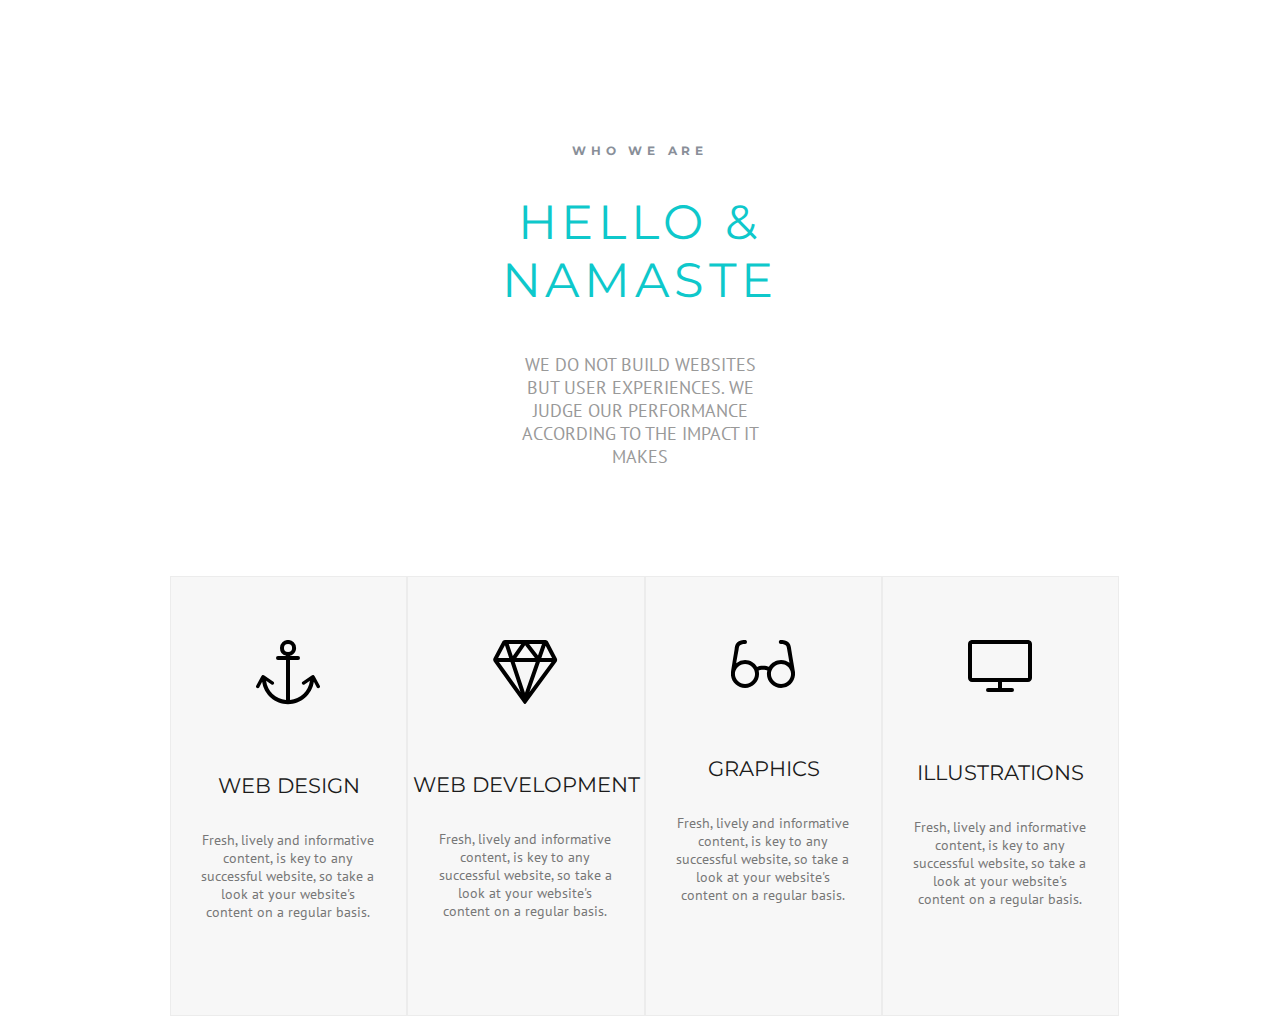
<file: part1.html>
<!DOCTYPE html>
<html lang="en">
  <head>
    <meta charset="UTF-8" />
    <meta http-equiv="X-UA-Compatible" content="IE=edge" />
    <meta name="viewport" content="width=device-width, initial-scale=1.0" />
    <link rel="stylesheet" href="css/styles_part1.css" />
    <link rel="preconnect" href="https://fonts.gstatic.com" />
    <link
      href="https://fonts.googleapis.com/css2?family=Montserrat&display=swap"
      rel="stylesheet"
    />
    <link
      href="https://fonts.googleapis.com/css2?family=PT+Sans&display=swap"
      rel="stylesheet"
    />
    <title>Home work 7. Task 1</title>
  </head>
  <body>
    <header>
      <p>who we are</p>
      <h1>Hello & Namaste</h1>
      <h2>
        We do not build websites but user experiences. We judge our performance
        according to the impact it makes
      </h2>
    </header>
    <main>
      <section>
        <svg
          xmlns="http://www.w3.org/2000/svg"
          width="64"
          height="65"
          viewBox="0 0 64 65"
        >
          <g>
            <g>
              <path
                fill="#1b1b1b"
                d="M31.999 64.191c-13.008 0-23.995-9.563-25.835-22.353l-2.989 5.55c-.406.698-1.242 1.095-1.922.659l-.57-.214a1.544 1.544 0 0 1-.497-2.056l5.142-9.456c.007-.012.006-.026.013-.038l.368-.633c.204-.35.527-.577.886-.662.357-.088.75-.034 1.088.185l.616.396c.012.007.018.018.03.027l9.1 6.145c.68.436.902 1.355.497 2.055l-.41.451c-.406.699-1.33.727-2.01.29l-5.44-3.7c1.288 10.378 9.669 18.34 19.933 19.264V20H22a2 2 0 0 1 0-4h8.078c.016-.055.034-.11.055-.163A8.065 8.065 0 0 1 23.969 8a8.062 8.062 0 0 1 8.063-8.063A8.062 8.062 0 0 1 40.094 8c0 3.82-2.656 7.02-6.223 7.852.018.048.035.097.049.148H42a2 2 0 1 1 0 4h-8.001V60.1c10.266-.923 18.654-8.89 19.94-19.267l-5.446 3.703c-.68.437-1.604.409-2.01-.29l-.409-.451a1.544 1.544 0 0 1 .497-2.055l9.1-6.145c.012-.01.018-.02.03-.027l.616-.396c.338-.219.731-.273 1.087-.185.36.085.683.312.887.662l.368.633c.007.012.005.026.013.038l5.142 9.456a1.544 1.544 0 0 1-.497 2.056l-.57.214c-.68.436-1.516.04-1.922-.66l-2.985-5.543C55.996 54.63 45 64.191 31.999 64.191zm.033-60.254A4.067 4.067 0 0 0 27.969 8a4.067 4.067 0 0 0 4.063 4.062A4.067 4.067 0 0 0 36.094 8a4.067 4.067 0 0 0-4.062-4.063s2.24 0 0 0z"
              />
            </g>
          </g>
        </svg>
        <h3>web design</h3>
        <p>
          Fresh, lively and informative content, is key to any successful
          website, so take a look at your website's content on a regular basis.
        </p>
      </section>
      <section>
        <svg
          xmlns="http://www.w3.org/2000/svg"
          width="65"
          height="64"
          viewBox="0 0 65 64"
        >
          <g>
            <g>
              <path
                fill="#fff"
                d="M15.774 3.98l4.011 12.088L28.2 3.98zm33.224 0H36.126l8.88 11.432zm10.068 13.996L52.64 5.689l-4.291 12.287zm-53.941 0h11.077L11.946 5.15zm53.4 4H46.952l-10.49 30.035zm-36.78 0l10.217 30.785 10.751-30.785zm-15.767 0l21.497 29.967-9.945-29.967zM52.167-.02c1.1 0 2.417.797 2.927 1.771l8.743 16.715c.51.975.394 2.496-.256 3.383L33.087 63.365c-.325.441-.749.662-1.172.662-.428 0-.856-.227-1.178-.676L.735 21.53c-.64-.895-.744-2.42-.227-3.39l8.72-16.393C9.744.775 11.066-.02 12.166-.02h19.685c.043-.004.086-.007.129-.008.05 0 .102.003.153.008zM32.122 5.345l-8.793 12.63h18.602z"
              />
            </g>
          </g>
        </svg>
        <h3>web development</h3>
        <p>
          Fresh, lively and informative content, is key to any successful
          website, so take a look at your website's content on a regular basis.
        </p>
      </section>
      <section>
        <svg
          xmlns="http://www.w3.org/2000/svg"
          width="64"
          height="48"
          viewBox="0 0 64 48"
        >
          <g>
            <g>
              <path
                fill="#1b1b1b"
                d="M-.086 32.55c.06-.866 3.113-19.833 3.623-22.89.049-.292.088-.605.13-.933C4.062 5.655 4.796-.062 14.01-.062a1.999 1.999 0 1 1 0 4c-5.696 0-5.996 2.338-6.375 5.299-.05.379-.096.742-.153 1.08-.238 1.437-1.335 7.185-2.262 12.808a14.226 14.226 0 0 1 8.864-3.107c5.122 0 9.6 2.76 12.029 6.873 1.222-.494 3.201-1.058 5.865-1.058 2.706 0 4.744.56 5.948 1.013 2.497-4.089 7.052-6.828 12.156-6.828 3.172 0 6.097 1.058 8.441 2.841-.914-5.548-1.971-11.136-2.205-12.542a29.64 29.64 0 0 1-.152-1.08c-.379-2.961-.68-5.299-6.375-5.299a2 2 0 1 1 0-4c9.215 0 9.95 5.717 10.342 8.79.043.327.082.64.13.933.51 3.056 3.762 22.148 3.823 23.014.016.225-.006.445-.06.652.01.215.015.432.015.65 0 7.71-6.25 13.96-13.96 13.96-7.708 0-14.167-6.251-14.167-13.96a13.6 13.6 0 0 1 .441-3.442c-.867-.305-2.38-.702-4.377-.702-2.045 0-3.523.435-4.347.763a13.99 13.99 0 0 1 .412 3.381c0 7.71-6.25 13.96-13.96 13.96-7.708 0-14.167-6.25-14.167-13.96 0-.302.01-.602.03-.9a1.999 1.999 0 0 1-.032-.528zm59.984.41a40.726 40.726 0 0 0-.105-1.197c-1.01-4.43-4.98-7.745-9.711-7.745 0 0 5.512 0 0 0s-10.168 4.56-10.168 9.96c0 5.398 4.656 9.958 10.168 9.958 5.492 0 9.959-4.467 9.959-9.959 0-.16-.004-.319-.011-.477a1.682 1.682 0 0 1-.132-.54zm-45.814-8.942c-5.512 0-10.168 4.56-10.168 9.96 0 5.398 4.656 9.958 10.168 9.958 5.492 0 9.959-4.467 9.959-9.959s-4.467-9.959-9.96-9.959c0 0 5.513 0 0 0z"
              />
            </g>
          </g>
        </svg>
        <h3>Graphics</h3>
        <p>
          Fresh, lively and informative content, is key to any successful
          website, so take a look at your website's content on a regular basis.
        </p>
      </section>
      <section>
        <svg
          xmlns="http://www.w3.org/2000/svg"
          width="64"
          height="52"
          viewBox="0 0 64 52"
        >
          <g>
            <g>
              <path
                fill="#1b1b1b"
                d="M60 3.976H4v34.011h56zm0-4c2.2 0 4 1.8 4 4v34.011c0 2.2-1.8 4-4 4H34V48h10a2 2 0 0 1 0 4H20a2 2 0 1 1 0-4h10v-6.013H4c-2.2 0-4-1.8-4-4V3.976c0-2.2 1.8-4 4-4z"
              />
            </g>
          </g>
        </svg>
        <h3>Illustrations</h3>
        <p>
          Fresh, lively and informative content, is key to any successful
          website, so take a look at your website's content on a regular basis.
        </p>
      </section>
    </main>
  </body>
</html>
</file>
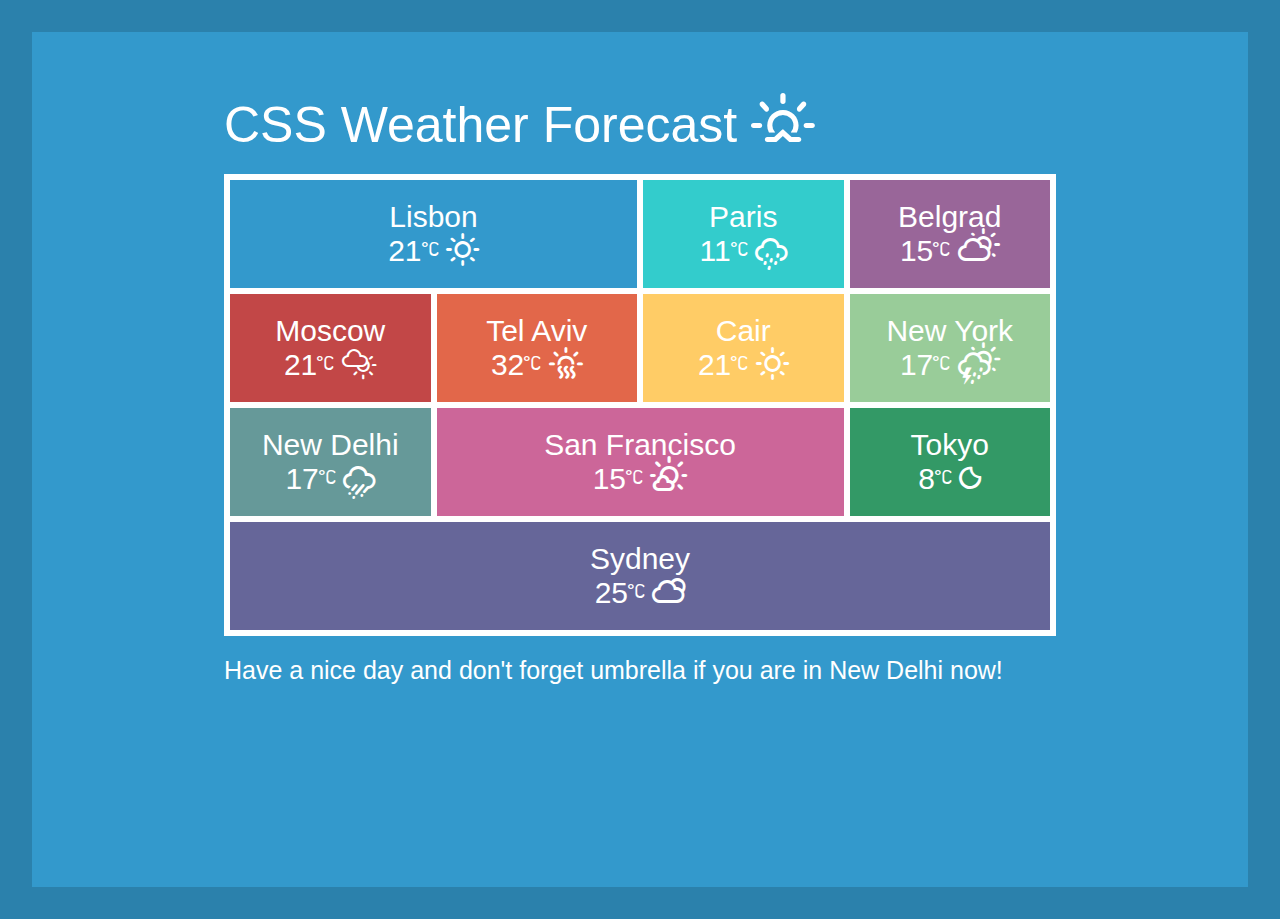
<file: part2.html>
<!DOCTYPE html>
<html lang="en">
  <head>
    <meta charset="UTF-8" />
    <meta http-equiv="X-UA-Compatible" content="IE=edge" />
    <meta name="viewport" content="width=device-width, initial-scale=1.0" />
    <link rel="stylesheet" href="css/styles_part2.css" />
    <link rel="stylesheet" href="css/weather-icons-wind.css" />
    <link rel="stylesheet" href="css/weather-icons-wind.min.css" />
    <link rel="stylesheet" href="css/weather-icons.css" />
    <link rel="stylesheet" href="css/weather-icons.min.css" />
    <title>Home work 7. Task 2</title>
  </head>
  <body>
    <main>
      <h1>CSS Weather Forecast <i class="wi wi-sunrise"></i></h1>
      <ul>
        <li class="medium blue">
          <p>Lisbon</p>
          <p>21<i class="wi wi-celsius"></i> <i class="wi wi-day-sunny"></i></p>
        </li>
        <li class="small aquamarine">
          <p>Paris</p>
          <p>11<i class="wi wi-celsius"></i> <i class="wi wi-showers"></i></p>
        </li>
        <li class="small purple">
          <p>Belgrad</p>
          <p>
            15<i class="wi wi-celsius"></i> <i class="wi wi-day-cloudy"></i>
          </p>
        </li>
        <li class="small red">
          <p>Moscow</p>
          <p>
            21<i class="wi wi-celsius"></i>
            <i class="wi wi-day-cloudy-high"></i>
          </p>
        </li>
        <li class="small orange">
          <p>Tel Aviv</p>
          <p>32<i class="wi wi-celsius"></i> <i class="wi wi-hot"></i></p>
        </li>
        <li class="small yellow">
          <p>Cair</p>
          <p>21<i class="wi wi-celsius"></i> <i class="wi wi-day-sunny"></i></p>
        </li>
        <li class="small lite-green">
          <p>New York</p>
          <p>
            17<i class="wi wi-celsius"></i>
            <i class="wi wi-day-storm-showers"></i>
          </p>
        </li>
        <li class="small grey">
          <p>New Delhi</p>
          <p>17<i class="wi wi-celsius"></i> <i class="wi wi-rain-wind"></i></p>
        </li>
        <li class="medium pink">
          <p>San Francisco</p>
          <p>
            15<i class="wi wi-celsius"></i>
            <i class="wi wi-day-sunny-overcast"></i>
          </p>
        </li>
        <li class="small green">
          <p>Tokyo</p>
          <p>
            8<i class="wi wi-celsius"></i> <i class="wi wi-night-clear"></i>
          </p>
        </li>
        <li class="large violet">
          <p>Sydney</p>
          <p>
            25<i class="wi wi-celsius"></i> <i class="wi wi-night-cloudy"></i>
          </p>
        </li>
      </ul>
      <p>
        Have a nice day and don't forget umbrella if you are in New Delhi now!
      </p>
    </main>
  </body>
</html>
</file>
<file: css/styles_part1.css>
* {
  padding: 0;
  margin: 0;
  box-sizing: border-box;
  font-size: 100%;
  font: inherit;
  vertical-align: baseline;
}

header {
  text-transform: uppercase;
  text-align: center;
  width: 40%;
  margin: 143px 30% 0px 30%;
}

header p {
  color: #898f99;
  font-family: "Montserrat", sans-serif;
  font-size: 12px;
  font-weight: 700;
  letter-spacing: 4.8px;
}

header h1 {
  color: #0ec8cb;
  font-family: "Montserrat", sans-serif;
  font-size: 48px;
  font-weight: 400;
  letter-spacing: 4.8px;
  margin: 35px 0 44px 0;
}

header h2 {
  color: #999999;
  font-family: "PT Sans", sans-serif;
  font-size: 18px;
  font-weight: 400;
  padding: 0 25%;
  text-align: center;
}

main {
  display: inline-flex;
  margin: 108px 170px 0 170px;
}

section {
  text-align: center;
  background: #f7f7f7;
  border: 1px solid #ececec;
}

section path {
  fill: black;
}

section svg {
  margin: 63px 86px 64px 85px;
}

section h3 {
  color: #1b1b1b;
  font-family: Montserrat;
  font-size: 21px;
  font-weight: 400;
  text-align: center;
  text-transform: uppercase;
}

section p {
  color: #777777;
  font-family: "PT Sans";
  font-size: 14px;
  font-weight: 400;
  text-align: center;
  margin: 33px 32px 94px 30px;
}

section:hover path {
  fill: white;
}

section:hover {
  background: #0ec8cb;
  border: 1px solid #0ec8cb;
}

section:hover * {
  color: #f7f7f7;
}
</file>
<file: css/styles_part2.css>
* {
  padding: 0;
  margin: 0;
  box-sizing: border-box;
  font-size: 100%;
  font: inherit;
  vertical-align: baseline;
  transition: all 0.1s ease-in;
}

body {
  background-color: #2b81ac;
  color: white;
  font-family: "Lucida Sans Unicode", "Lucida Grande", sans-serif;
}

main {
  background-color: #3399cc;
  display: inline-block;
  margin: 2.5%;
  padding: 5% 15%;
  min-width: 95vw;
  min-height: 95vh;
}

h1 {
  font-size: 50px;
  margin-bottom: 20px;
}

ul {
  font-size: 0;
  border: white 3px solid;
  margin-bottom: 20px;
}

li {
  font-size: 30px;
  list-style: none;
  display: inline-block;
  border: white 3px solid;
  padding: 20px;
}

li p {
  text-align: center;
  font-size: 30px;
}

p {
  font-size: 25px;
}

.small {
  width: 25%;
}

.medium {
  width: 50%;
}

.large {
  width: 100%;
}

.blue {
  background-color: #3399cc;
}

.aquamarine {
  background-color: #33cccc;
}

.purple {
  background-color: #996699;
}

.red {
  background-color: #c24747;
}

.orange {
  background-color: #e2674a;
}

.yellow {
  background-color: #ffcc66;
}

.lite-green {
  background-color: #99cc99;
}

.grey {
  background-color: #669999;
}

.pink {
  background-color: #cc6699;
}

.green {
  background-color: #339966;
}

.violet {
  background-color: #666699;
}

ul:hover > li {
  opacity: 0.5;
}

ul:hover > li:hover {
  opacity: 1;
}
</file>
<file: css/weather-icons-wind.css>
@font-face {
  font-family: 'weathericons';
  src: url('../font/weathericons-regular-webfont.eot');
  src: url('../font/weathericons-regular-webfont.eot?#iefix') format('embedded-opentype'), url('../font/weathericons-regular-webfont.woff2') format('woff2'), url('../font/weathericons-regular-webfont.woff') format('woff'), url('../font/weathericons-regular-webfont.ttf') format('truetype'), url('../font/weathericons-regular-webfont.svg#weather_iconsregular') format('svg');
  font-weight: normal;
  font-style: normal;
}
.wi {
  display: inline-block;
  font-family: 'weathericons';
  font-style: normal;
  font-weight: normal;
  line-height: 1;
  -webkit-font-smoothing: antialiased;
  -moz-osx-font-smoothing: grayscale;
}
.wi-fw {
  text-align: center;
  width: 1.4em;
}
.wi-rotate-90 {
  filter: progid:DXImageTransform.Microsoft.BasicImage(rotation=1);
  -webkit-transform: rotate(90deg);
  -ms-transform: rotate(90deg);
  transform: rotate(90deg);
}
.wi-rotate-180 {
  filter: progid:DXImageTransform.Microsoft.BasicImage(rotation=2);
  -webkit-transform: rotate(180deg);
  -ms-transform: rotate(180deg);
  transform: rotate(180deg);
}
.wi-rotate-270 {
  filter: progid:DXImageTransform.Microsoft.BasicImage(rotation=3);
  -webkit-transform: rotate(270deg);
  -ms-transform: rotate(270deg);
  transform: rotate(270deg);
}
.wi-flip-horizontal {
  filter: progid:DXImageTransform.Microsoft.BasicImage(rotation=0, mirror=1);
  -webkit-transform: scale(-1, 1);
  -ms-transform: scale(-1, 1);
  transform: scale(-1, 1);
}
.wi-flip-vertical {
  filter: progid:DXImageTransform.Microsoft.BasicImage(rotation=2, mirror=1);
  -webkit-transform: scale(1, -1);
  -ms-transform: scale(1, -1);
  transform: scale(1, -1);
}
.wi-wind:before {
  content: "\f0b1";
}
.wi-wind.towards-0-deg {
  -webkit-transform: rotate(0deg);
  -moz-transform: rotate(0deg);
  -ms-transform: rotate(0deg);
  -o-transform: rotate(0deg);
  transform: rotate(0deg);
}
.wi-wind.towards-1-deg {
  -webkit-transform: rotate(1deg);
  -moz-transform: rotate(1deg);
  -ms-transform: rotate(1deg);
  -o-transform: rotate(1deg);
  transform: rotate(1deg);
}
.wi-wind.towards-2-deg {
  -webkit-transform: rotate(2deg);
  -moz-transform: rotate(2deg);
  -ms-transform: rotate(2deg);
  -o-transform: rotate(2deg);
  transform: rotate(2deg);
}
.wi-wind.towards-3-deg {
  -webkit-transform: rotate(3deg);
  -moz-transform: rotate(3deg);
  -ms-transform: rotate(3deg);
  -o-transform: rotate(3deg);
  transform: rotate(3deg);
}
.wi-wind.towards-4-deg {
  -webkit-transform: rotate(4deg);
  -moz-transform: rotate(4deg);
  -ms-transform: rotate(4deg);
  -o-transform: rotate(4deg);
  transform: rotate(4deg);
}
.wi-wind.towards-5-deg {
  -webkit-transform: rotate(5deg);
  -moz-transform: rotate(5deg);
  -ms-transform: rotate(5deg);
  -o-transform: rotate(5deg);
  transform: rotate(5deg);
}
.wi-wind.towards-6-deg {
  -webkit-transform: rotate(6deg);
  -moz-transform: rotate(6deg);
  -ms-transform: rotate(6deg);
  -o-transform: rotate(6deg);
  transform: rotate(6deg);
}
.wi-wind.towards-7-deg {
  -webkit-transform: rotate(7deg);
  -moz-transform: rotate(7deg);
  -ms-transform: rotate(7deg);
  -o-transform: rotate(7deg);
  transform: rotate(7deg);
}
.wi-wind.towards-8-deg {
  -webkit-transform: rotate(8deg);
  -moz-transform: rotate(8deg);
  -ms-transform: rotate(8deg);
  -o-transform: rotate(8deg);
  transform: rotate(8deg);
}
.wi-wind.towards-9-deg {
  -webkit-transform: rotate(9deg);
  -moz-transform: rotate(9deg);
  -ms-transform: rotate(9deg);
  -o-transform: rotate(9deg);
  transform: rotate(9deg);
}
.wi-wind.towards-10-deg {
  -webkit-transform: rotate(10deg);
  -moz-transform: rotate(10deg);
  -ms-transform: rotate(10deg);
  -o-transform: rotate(10deg);
  transform: rotate(10deg);
}
.wi-wind.towards-11-deg {
  -webkit-transform: rotate(11deg);
  -moz-transform: rotate(11deg);
  -ms-transform: rotate(11deg);
  -o-transform: rotate(11deg);
  transform: rotate(11deg);
}
.wi-wind.towards-12-deg {
  -webkit-transform: rotate(12deg);
  -moz-transform: rotate(12deg);
  -ms-transform: rotate(12deg);
  -o-transform: rotate(12deg);
  transform: rotate(12deg);
}
.wi-wind.towards-13-deg {
  -webkit-transform: rotate(13deg);
  -moz-transform: rotate(13deg);
  -ms-transform: rotate(13deg);
  -o-transform: rotate(13deg);
  transform: rotate(13deg);
}
.wi-wind.towards-14-deg {
  -webkit-transform: rotate(14deg);
  -moz-transform: rotate(14deg);
  -ms-transform: rotate(14deg);
  -o-transform: rotate(14deg);
  transform: rotate(14deg);
}
.wi-wind.towards-15-deg {
  -webkit-transform: rotate(15deg);
  -moz-transform: rotate(15deg);
  -ms-transform: rotate(15deg);
  -o-transform: rotate(15deg);
  transform: rotate(15deg);
}
.wi-wind.towards-16-deg {
  -webkit-transform: rotate(16deg);
  -moz-transform: rotate(16deg);
  -ms-transform: rotate(16deg);
  -o-transform: rotate(16deg);
  transform: rotate(16deg);
}
.wi-wind.towards-17-deg {
  -webkit-transform: rotate(17deg);
  -moz-transform: rotate(17deg);
  -ms-transform: rotate(17deg);
  -o-transform: rotate(17deg);
  transform: rotate(17deg);
}
.wi-wind.towards-18-deg {
  -webkit-transform: rotate(18deg);
  -moz-transform: rotate(18deg);
  -ms-transform: rotate(18deg);
  -o-transform: rotate(18deg);
  transform: rotate(18deg);
}
.wi-wind.towards-19-deg {
  -webkit-transform: rotate(19deg);
  -moz-transform: rotate(19deg);
  -ms-transform: rotate(19deg);
  -o-transform: rotate(19deg);
  transform: rotate(19deg);
}
.wi-wind.towards-20-deg {
  -webkit-transform: rotate(20deg);
  -moz-transform: rotate(20deg);
  -ms-transform: rotate(20deg);
  -o-transform: rotate(20deg);
  transform: rotate(20deg);
}
.wi-wind.towards-21-deg {
  -webkit-transform: rotate(21deg);
  -moz-transform: rotate(21deg);
  -ms-transform: rotate(21deg);
  -o-transform: rotate(21deg);
  transform: rotate(21deg);
}
.wi-wind.towards-22-deg {
  -webkit-transform: rotate(22deg);
  -moz-transform: rotate(22deg);
  -ms-transform: rotate(22deg);
  -o-transform: rotate(22deg);
  transform: rotate(22deg);
}
.wi-wind.towards-23-deg {
  -webkit-transform: rotate(23deg);
  -moz-transform: rotate(23deg);
  -ms-transform: rotate(23deg);
  -o-transform: rotate(23deg);
  transform: rotate(23deg);
}
.wi-wind.towards-24-deg {
  -webkit-transform: rotate(24deg);
  -moz-transform: rotate(24deg);
  -ms-transform: rotate(24deg);
  -o-transform: rotate(24deg);
  transform: rotate(24deg);
}
.wi-wind.towards-25-deg {
  -webkit-transform: rotate(25deg);
  -moz-transform: rotate(25deg);
  -ms-transform: rotate(25deg);
  -o-transform: rotate(25deg);
  transform: rotate(25deg);
}
.wi-wind.towards-26-deg {
  -webkit-transform: rotate(26deg);
  -moz-transform: rotate(26deg);
  -ms-transform: rotate(26deg);
  -o-transform: rotate(26deg);
  transform: rotate(26deg);
}
.wi-wind.towards-27-deg {
  -webkit-transform: rotate(27deg);
  -moz-transform: rotate(27deg);
  -ms-transform: rotate(27deg);
  -o-transform: rotate(27deg);
  transform: rotate(27deg);
}
.wi-wind.towards-28-deg {
  -webkit-transform: rotate(28deg);
  -moz-transform: rotate(28deg);
  -ms-transform: rotate(28deg);
  -o-transform: rotate(28deg);
  transform: rotate(28deg);
}
.wi-wind.towards-29-deg {
  -webkit-transform: rotate(29deg);
  -moz-transform: rotate(29deg);
  -ms-transform: rotate(29deg);
  -o-transform: rotate(29deg);
  transform: rotate(29deg);
}
.wi-wind.towards-30-deg {
  -webkit-transform: rotate(30deg);
  -moz-transform: rotate(30deg);
  -ms-transform: rotate(30deg);
  -o-transform: rotate(30deg);
  transform: rotate(30deg);
}
.wi-wind.towards-31-deg {
  -webkit-transform: rotate(31deg);
  -moz-transform: rotate(31deg);
  -ms-transform: rotate(31deg);
  -o-transform: rotate(31deg);
  transform: rotate(31deg);
}
.wi-wind.towards-32-deg {
  -webkit-transform: rotate(32deg);
  -moz-transform: rotate(32deg);
  -ms-transform: rotate(32deg);
  -o-transform: rotate(32deg);
  transform: rotate(32deg);
}
.wi-wind.towards-33-deg {
  -webkit-transform: rotate(33deg);
  -moz-transform: rotate(33deg);
  -ms-transform: rotate(33deg);
  -o-transform: rotate(33deg);
  transform: rotate(33deg);
}
.wi-wind.towards-34-deg {
  -webkit-transform: rotate(34deg);
  -moz-transform: rotate(34deg);
  -ms-transform: rotate(34deg);
  -o-transform: rotate(34deg);
  transform: rotate(34deg);
}
.wi-wind.towards-35-deg {
  -webkit-transform: rotate(35deg);
  -moz-transform: rotate(35deg);
  -ms-transform: rotate(35deg);
  -o-transform: rotate(35deg);
  transform: rotate(35deg);
}
.wi-wind.towards-36-deg {
  -webkit-transform: rotate(36deg);
  -moz-transform: rotate(36deg);
  -ms-transform: rotate(36deg);
  -o-transform: rotate(36deg);
  transform: rotate(36deg);
}
.wi-wind.towards-37-deg {
  -webkit-transform: rotate(37deg);
  -moz-transform: rotate(37deg);
  -ms-transform: rotate(37deg);
  -o-transform: rotate(37deg);
  transform: rotate(37deg);
}
.wi-wind.towards-38-deg {
  -webkit-transform: rotate(38deg);
  -moz-transform: rotate(38deg);
  -ms-transform: rotate(38deg);
  -o-transform: rotate(38deg);
  transform: rotate(38deg);
}
.wi-wind.towards-39-deg {
  -webkit-transform: rotate(39deg);
  -moz-transform: rotate(39deg);
  -ms-transform: rotate(39deg);
  -o-transform: rotate(39deg);
  transform: rotate(39deg);
}
.wi-wind.towards-40-deg {
  -webkit-transform: rotate(40deg);
  -moz-transform: rotate(40deg);
  -ms-transform: rotate(40deg);
  -o-transform: rotate(40deg);
  transform: rotate(40deg);
}
.wi-wind.towards-41-deg {
  -webkit-transform: rotate(41deg);
  -moz-transform: rotate(41deg);
  -ms-transform: rotate(41deg);
  -o-transform: rotate(41deg);
  transform: rotate(41deg);
}
.wi-wind.towards-42-deg {
  -webkit-transform: rotate(42deg);
  -moz-transform: rotate(42deg);
  -ms-transform: rotate(42deg);
  -o-transform: rotate(42deg);
  transform: rotate(42deg);
}
.wi-wind.towards-43-deg {
  -webkit-transform: rotate(43deg);
  -moz-transform: rotate(43deg);
  -ms-transform: rotate(43deg);
  -o-transform: rotate(43deg);
  transform: rotate(43deg);
}
.wi-wind.towards-44-deg {
  -webkit-transform: rotate(44deg);
  -moz-transform: rotate(44deg);
  -ms-transform: rotate(44deg);
  -o-transform: rotate(44deg);
  transform: rotate(44deg);
}
.wi-wind.towards-45-deg {
  -webkit-transform: rotate(45deg);
  -moz-transform: rotate(45deg);
  -ms-transform: rotate(45deg);
  -o-transform: rotate(45deg);
  transform: rotate(45deg);
}
.wi-wind.towards-46-deg {
  -webkit-transform: rotate(46deg);
  -moz-transform: rotate(46deg);
  -ms-transform: rotate(46deg);
  -o-transform: rotate(46deg);
  transform: rotate(46deg);
}
.wi-wind.towards-47-deg {
  -webkit-transform: rotate(47deg);
  -moz-transform: rotate(47deg);
  -ms-transform: rotate(47deg);
  -o-transform: rotate(47deg);
  transform: rotate(47deg);
}
.wi-wind.towards-48-deg {
  -webkit-transform: rotate(48deg);
  -moz-transform: rotate(48deg);
  -ms-transform: rotate(48deg);
  -o-transform: rotate(48deg);
  transform: rotate(48deg);
}
.wi-wind.towards-49-deg {
  -webkit-transform: rotate(49deg);
  -moz-transform: rotate(49deg);
  -ms-transform: rotate(49deg);
  -o-transform: rotate(49deg);
  transform: rotate(49deg);
}
.wi-wind.towards-50-deg {
  -webkit-transform: rotate(50deg);
  -moz-transform: rotate(50deg);
  -ms-transform: rotate(50deg);
  -o-transform: rotate(50deg);
  transform: rotate(50deg);
}
.wi-wind.towards-51-deg {
  -webkit-transform: rotate(51deg);
  -moz-transform: rotate(51deg);
  -ms-transform: rotate(51deg);
  -o-transform: rotate(51deg);
  transform: rotate(51deg);
}
.wi-wind.towards-52-deg {
  -webkit-transform: rotate(52deg);
  -moz-transform: rotate(52deg);
  -ms-transform: rotate(52deg);
  -o-transform: rotate(52deg);
  transform: rotate(52deg);
}
.wi-wind.towards-53-deg {
  -webkit-transform: rotate(53deg);
  -moz-transform: rotate(53deg);
  -ms-transform: rotate(53deg);
  -o-transform: rotate(53deg);
  transform: rotate(53deg);
}
.wi-wind.towards-54-deg {
  -webkit-transform: rotate(54deg);
  -moz-transform: rotate(54deg);
  -ms-transform: rotate(54deg);
  -o-transform: rotate(54deg);
  transform: rotate(54deg);
}
.wi-wind.towards-55-deg {
  -webkit-transform: rotate(55deg);
  -moz-transform: rotate(55deg);
  -ms-transform: rotate(55deg);
  -o-transform: rotate(55deg);
  transform: rotate(55deg);
}
.wi-wind.towards-56-deg {
  -webkit-transform: rotate(56deg);
  -moz-transform: rotate(56deg);
  -ms-transform: rotate(56deg);
  -o-transform: rotate(56deg);
  transform: rotate(56deg);
}
.wi-wind.towards-57-deg {
  -webkit-transform: rotate(57deg);
  -moz-transform: rotate(57deg);
  -ms-transform: rotate(57deg);
  -o-transform: rotate(57deg);
  transform: rotate(57deg);
}
.wi-wind.towards-58-deg {
  -webkit-transform: rotate(58deg);
  -moz-transform: rotate(58deg);
  -ms-transform: rotate(58deg);
  -o-transform: rotate(58deg);
  transform: rotate(58deg);
}
.wi-wind.towards-59-deg {
  -webkit-transform: rotate(59deg);
  -moz-transform: rotate(59deg);
  -ms-transform: rotate(59deg);
  -o-transform: rotate(59deg);
  transform: rotate(59deg);
}
.wi-wind.towards-60-deg {
  -webkit-transform: rotate(60deg);
  -moz-transform: rotate(60deg);
  -ms-transform: rotate(60deg);
  -o-transform: rotate(60deg);
  transform: rotate(60deg);
}
.wi-wind.towards-61-deg {
  -webkit-transform: rotate(61deg);
  -moz-transform: rotate(61deg);
  -ms-transform: rotate(61deg);
  -o-transform: rotate(61deg);
  transform: rotate(61deg);
}
.wi-wind.towards-62-deg {
  -webkit-transform: rotate(62deg);
  -moz-transform: rotate(62deg);
  -ms-transform: rotate(62deg);
  -o-transform: rotate(62deg);
  transform: rotate(62deg);
}
.wi-wind.towards-63-deg {
  -webkit-transform: rotate(63deg);
  -moz-transform: rotate(63deg);
  -ms-transform: rotate(63deg);
  -o-transform: rotate(63deg);
  transform: rotate(63deg);
}
.wi-wind.towards-64-deg {
  -webkit-transform: rotate(64deg);
  -moz-transform: rotate(64deg);
  -ms-transform: rotate(64deg);
  -o-transform: rotate(64deg);
  transform: rotate(64deg);
}
.wi-wind.towards-65-deg {
  -webkit-transform: rotate(65deg);
  -moz-transform: rotate(65deg);
  -ms-transform: rotate(65deg);
  -o-transform: rotate(65deg);
  transform: rotate(65deg);
}
.wi-wind.towards-66-deg {
  -webkit-transform: rotate(66deg);
  -moz-transform: rotate(66deg);
  -ms-transform: rotate(66deg);
  -o-transform: rotate(66deg);
  transform: rotate(66deg);
}
.wi-wind.towards-67-deg {
  -webkit-transform: rotate(67deg);
  -moz-transform: rotate(67deg);
  -ms-transform: rotate(67deg);
  -o-transform: rotate(67deg);
  transform: rotate(67deg);
}
.wi-wind.towards-68-deg {
  -webkit-transform: rotate(68deg);
  -moz-transform: rotate(68deg);
  -ms-transform: rotate(68deg);
  -o-transform: rotate(68deg);
  transform: rotate(68deg);
}
.wi-wind.towards-69-deg {
  -webkit-transform: rotate(69deg);
  -moz-transform: rotate(69deg);
  -ms-transform: rotate(69deg);
  -o-transform: rotate(69deg);
  transform: rotate(69deg);
}
.wi-wind.towards-70-deg {
  -webkit-transform: rotate(70deg);
  -moz-transform: rotate(70deg);
  -ms-transform: rotate(70deg);
  -o-transform: rotate(70deg);
  transform: rotate(70deg);
}
.wi-wind.towards-71-deg {
  -webkit-transform: rotate(71deg);
  -moz-transform: rotate(71deg);
  -ms-transform: rotate(71deg);
  -o-transform: rotate(71deg);
  transform: rotate(71deg);
}
.wi-wind.towards-72-deg {
  -webkit-transform: rotate(72deg);
  -moz-transform: rotate(72deg);
  -ms-transform: rotate(72deg);
  -o-transform: rotate(72deg);
  transform: rotate(72deg);
}
.wi-wind.towards-73-deg {
  -webkit-transform: rotate(73deg);
  -moz-transform: rotate(73deg);
  -ms-transform: rotate(73deg);
  -o-transform: rotate(73deg);
  transform: rotate(73deg);
}
.wi-wind.towards-74-deg {
  -webkit-transform: rotate(74deg);
  -moz-transform: rotate(74deg);
  -ms-transform: rotate(74deg);
  -o-transform: rotate(74deg);
  transform: rotate(74deg);
}
.wi-wind.towards-75-deg {
  -webkit-transform: rotate(75deg);
  -moz-transform: rotate(75deg);
  -ms-transform: rotate(75deg);
  -o-transform: rotate(75deg);
  transform: rotate(75deg);
}
.wi-wind.towards-76-deg {
  -webkit-transform: rotate(76deg);
  -moz-transform: rotate(76deg);
  -ms-transform: rotate(76deg);
  -o-transform: rotate(76deg);
  transform: rotate(76deg);
}
.wi-wind.towards-77-deg {
  -webkit-transform: rotate(77deg);
  -moz-transform: rotate(77deg);
  -ms-transform: rotate(77deg);
  -o-transform: rotate(77deg);
  transform: rotate(77deg);
}
.wi-wind.towards-78-deg {
  -webkit-transform: rotate(78deg);
  -moz-transform: rotate(78deg);
  -ms-transform: rotate(78deg);
  -o-transform: rotate(78deg);
  transform: rotate(78deg);
}
.wi-wind.towards-79-deg {
  -webkit-transform: rotate(79deg);
  -moz-transform: rotate(79deg);
  -ms-transform: rotate(79deg);
  -o-transform: rotate(79deg);
  transform: rotate(79deg);
}
.wi-wind.towards-80-deg {
  -webkit-transform: rotate(80deg);
  -moz-transform: rotate(80deg);
  -ms-transform: rotate(80deg);
  -o-transform: rotate(80deg);
  transform: rotate(80deg);
}
.wi-wind.towards-81-deg {
  -webkit-transform: rotate(81deg);
  -moz-transform: rotate(81deg);
  -ms-transform: rotate(81deg);
  -o-transform: rotate(81deg);
  transform: rotate(81deg);
}
.wi-wind.towards-82-deg {
  -webkit-transform: rotate(82deg);
  -moz-transform: rotate(82deg);
  -ms-transform: rotate(82deg);
  -o-transform: rotate(82deg);
  transform: rotate(82deg);
}
.wi-wind.towards-83-deg {
  -webkit-transform: rotate(83deg);
  -moz-transform: rotate(83deg);
  -ms-transform: rotate(83deg);
  -o-transform: rotate(83deg);
  transform: rotate(83deg);
}
.wi-wind.towards-84-deg {
  -webkit-transform: rotate(84deg);
  -moz-transform: rotate(84deg);
  -ms-transform: rotate(84deg);
  -o-transform: rotate(84deg);
  transform: rotate(84deg);
}
.wi-wind.towards-85-deg {
  -webkit-transform: rotate(85deg);
  -moz-transform: rotate(85deg);
  -ms-transform: rotate(85deg);
  -o-transform: rotate(85deg);
  transform: rotate(85deg);
}
.wi-wind.towards-86-deg {
  -webkit-transform: rotate(86deg);
  -moz-transform: rotate(86deg);
  -ms-transform: rotate(86deg);
  -o-transform: rotate(86deg);
  transform: rotate(86deg);
}
.wi-wind.towards-87-deg {
  -webkit-transform: rotate(87deg);
  -moz-transform: rotate(87deg);
  -ms-transform: rotate(87deg);
  -o-transform: rotate(87deg);
  transform: rotate(87deg);
}
.wi-wind.towards-88-deg {
  -webkit-transform: rotate(88deg);
  -moz-transform: rotate(88deg);
  -ms-transform: rotate(88deg);
  -o-transform: rotate(88deg);
  transform: rotate(88deg);
}
.wi-wind.towards-89-deg {
  -webkit-transform: rotate(89deg);
  -moz-transform: rotate(89deg);
  -ms-transform: rotate(89deg);
  -o-transform: rotate(89deg);
  transform: rotate(89deg);
}
.wi-wind.towards-90-deg {
  -webkit-transform: rotate(90deg);
  -moz-transform: rotate(90deg);
  -ms-transform: rotate(90deg);
  -o-transform: rotate(90deg);
  transform: rotate(90deg);
}
.wi-wind.towards-91-deg {
  -webkit-transform: rotate(91deg);
  -moz-transform: rotate(91deg);
  -ms-transform: rotate(91deg);
  -o-transform: rotate(91deg);
  transform: rotate(91deg);
}
.wi-wind.towards-92-deg {
  -webkit-transform: rotate(92deg);
  -moz-transform: rotate(92deg);
  -ms-transform: rotate(92deg);
  -o-transform: rotate(92deg);
  transform: rotate(92deg);
}
.wi-wind.towards-93-deg {
  -webkit-transform: rotate(93deg);
  -moz-transform: rotate(93deg);
  -ms-transform: rotate(93deg);
  -o-transform: rotate(93deg);
  transform: rotate(93deg);
}
.wi-wind.towards-94-deg {
  -webkit-transform: rotate(94deg);
  -moz-transform: rotate(94deg);
  -ms-transform: rotate(94deg);
  -o-transform: rotate(94deg);
  transform: rotate(94deg);
}
.wi-wind.towards-95-deg {
  -webkit-transform: rotate(95deg);
  -moz-transform: rotate(95deg);
  -ms-transform: rotate(95deg);
  -o-transform: rotate(95deg);
  transform: rotate(95deg);
}
.wi-wind.towards-96-deg {
  -webkit-transform: rotate(96deg);
  -moz-transform: rotate(96deg);
  -ms-transform: rotate(96deg);
  -o-transform: rotate(96deg);
  transform: rotate(96deg);
}
.wi-wind.towards-97-deg {
  -webkit-transform: rotate(97deg);
  -moz-transform: rotate(97deg);
  -ms-transform: rotate(97deg);
  -o-transform: rotate(97deg);
  transform: rotate(97deg);
}
.wi-wind.towards-98-deg {
  -webkit-transform: rotate(98deg);
  -moz-transform: rotate(98deg);
  -ms-transform: rotate(98deg);
  -o-transform: rotate(98deg);
  transform: rotate(98deg);
}
.wi-wind.towards-99-deg {
  -webkit-transform: rotate(99deg);
  -moz-transform: rotate(99deg);
  -ms-transform: rotate(99deg);
  -o-transform: rotate(99deg);
  transform: rotate(99deg);
}
.wi-wind.towards-100-deg {
  -webkit-transform: rotate(100deg);
  -moz-transform: rotate(100deg);
  -ms-transform: rotate(100deg);
  -o-transform: rotate(100deg);
  transform: rotate(100deg);
}
.wi-wind.towards-101-deg {
  -webkit-transform: rotate(101deg);
  -moz-transform: rotate(101deg);
  -ms-transform: rotate(101deg);
  -o-transform: rotate(101deg);
  transform: rotate(101deg);
}
.wi-wind.towards-102-deg {
  -webkit-transform: rotate(102deg);
  -moz-transform: rotate(102deg);
  -ms-transform: rotate(102deg);
  -o-transform: rotate(102deg);
  transform: rotate(102deg);
}
.wi-wind.towards-103-deg {
  -webkit-transform: rotate(103deg);
  -moz-transform: rotate(103deg);
  -ms-transform: rotate(103deg);
  -o-transform: rotate(103deg);
  transform: rotate(103deg);
}
.wi-wind.towards-104-deg {
  -webkit-transform: rotate(104deg);
  -moz-transform: rotate(104deg);
  -ms-transform: rotate(104deg);
  -o-transform: rotate(104deg);
  transform: rotate(104deg);
}
.wi-wind.towards-105-deg {
  -webkit-transform: rotate(105deg);
  -moz-transform: rotate(105deg);
  -ms-transform: rotate(105deg);
  -o-transform: rotate(105deg);
  transform: rotate(105deg);
}
.wi-wind.towards-106-deg {
  -webkit-transform: rotate(106deg);
  -moz-transform: rotate(106deg);
  -ms-transform: rotate(106deg);
  -o-transform: rotate(106deg);
  transform: rotate(106deg);
}
.wi-wind.towards-107-deg {
  -webkit-transform: rotate(107deg);
  -moz-transform: rotate(107deg);
  -ms-transform: rotate(107deg);
  -o-transform: rotate(107deg);
  transform: rotate(107deg);
}
.wi-wind.towards-108-deg {
  -webkit-transform: rotate(108deg);
  -moz-transform: rotate(108deg);
  -ms-transform: rotate(108deg);
  -o-transform: rotate(108deg);
  transform: rotate(108deg);
}
.wi-wind.towards-109-deg {
  -webkit-transform: rotate(109deg);
  -moz-transform: rotate(109deg);
  -ms-transform: rotate(109deg);
  -o-transform: rotate(109deg);
  transform: rotate(109deg);
}
.wi-wind.towards-110-deg {
  -webkit-transform: rotate(110deg);
  -moz-transform: rotate(110deg);
  -ms-transform: rotate(110deg);
  -o-transform: rotate(110deg);
  transform: rotate(110deg);
}
.wi-wind.towards-111-deg {
  -webkit-transform: rotate(111deg);
  -moz-transform: rotate(111deg);
  -ms-transform: rotate(111deg);
  -o-transform: rotate(111deg);
  transform: rotate(111deg);
}
.wi-wind.towards-112-deg {
  -webkit-transform: rotate(112deg);
  -moz-transform: rotate(112deg);
  -ms-transform: rotate(112deg);
  -o-transform: rotate(112deg);
  transform: rotate(112deg);
}
.wi-wind.towards-113-deg {
  -webkit-transform: rotate(113deg);
  -moz-transform: rotate(113deg);
  -ms-transform: rotate(113deg);
  -o-transform: rotate(113deg);
  transform: rotate(113deg);
}
.wi-wind.towards-114-deg {
  -webkit-transform: rotate(114deg);
  -moz-transform: rotate(114deg);
  -ms-transform: rotate(114deg);
  -o-transform: rotate(114deg);
  transform: rotate(114deg);
}
.wi-wind.towards-115-deg {
  -webkit-transform: rotate(115deg);
  -moz-transform: rotate(115deg);
  -ms-transform: rotate(115deg);
  -o-transform: rotate(115deg);
  transform: rotate(115deg);
}
.wi-wind.towards-116-deg {
  -webkit-transform: rotate(116deg);
  -moz-transform: rotate(116deg);
  -ms-transform: rotate(116deg);
  -o-transform: rotate(116deg);
  transform: rotate(116deg);
}
.wi-wind.towards-117-deg {
  -webkit-transform: rotate(117deg);
  -moz-transform: rotate(117deg);
  -ms-transform: rotate(117deg);
  -o-transform: rotate(117deg);
  transform: rotate(117deg);
}
.wi-wind.towards-118-deg {
  -webkit-transform: rotate(118deg);
  -moz-transform: rotate(118deg);
  -ms-transform: rotate(118deg);
  -o-transform: rotate(118deg);
  transform: rotate(118deg);
}
.wi-wind.towards-119-deg {
  -webkit-transform: rotate(119deg);
  -moz-transform: rotate(119deg);
  -ms-transform: rotate(119deg);
  -o-transform: rotate(119deg);
  transform: rotate(119deg);
}
.wi-wind.towards-120-deg {
  -webkit-transform: rotate(120deg);
  -moz-transform: rotate(120deg);
  -ms-transform: rotate(120deg);
  -o-transform: rotate(120deg);
  transform: rotate(120deg);
}
.wi-wind.towards-121-deg {
  -webkit-transform: rotate(121deg);
  -moz-transform: rotate(121deg);
  -ms-transform: rotate(121deg);
  -o-transform: rotate(121deg);
  transform: rotate(121deg);
}
.wi-wind.towards-122-deg {
  -webkit-transform: rotate(122deg);
  -moz-transform: rotate(122deg);
  -ms-transform: rotate(122deg);
  -o-transform: rotate(122deg);
  transform: rotate(122deg);
}
.wi-wind.towards-123-deg {
  -webkit-transform: rotate(123deg);
  -moz-transform: rotate(123deg);
  -ms-transform: rotate(123deg);
  -o-transform: rotate(123deg);
  transform: rotate(123deg);
}
.wi-wind.towards-124-deg {
  -webkit-transform: rotate(124deg);
  -moz-transform: rotate(124deg);
  -ms-transform: rotate(124deg);
  -o-transform: rotate(124deg);
  transform: rotate(124deg);
}
.wi-wind.towards-125-deg {
  -webkit-transform: rotate(125deg);
  -moz-transform: rotate(125deg);
  -ms-transform: rotate(125deg);
  -o-transform: rotate(125deg);
  transform: rotate(125deg);
}
.wi-wind.towards-126-deg {
  -webkit-transform: rotate(126deg);
  -moz-transform: rotate(126deg);
  -ms-transform: rotate(126deg);
  -o-transform: rotate(126deg);
  transform: rotate(126deg);
}
.wi-wind.towards-127-deg {
  -webkit-transform: rotate(127deg);
  -moz-transform: rotate(127deg);
  -ms-transform: rotate(127deg);
  -o-transform: rotate(127deg);
  transform: rotate(127deg);
}
.wi-wind.towards-128-deg {
  -webkit-transform: rotate(128deg);
  -moz-transform: rotate(128deg);
  -ms-transform: rotate(128deg);
  -o-transform: rotate(128deg);
  transform: rotate(128deg);
}
.wi-wind.towards-129-deg {
  -webkit-transform: rotate(129deg);
  -moz-transform: rotate(129deg);
  -ms-transform: rotate(129deg);
  -o-transform: rotate(129deg);
  transform: rotate(129deg);
}
.wi-wind.towards-130-deg {
  -webkit-transform: rotate(130deg);
  -moz-transform: rotate(130deg);
  -ms-transform: rotate(130deg);
  -o-transform: rotate(130deg);
  transform: rotate(130deg);
}
.wi-wind.towards-131-deg {
  -webkit-transform: rotate(131deg);
  -moz-transform: rotate(131deg);
  -ms-transform: rotate(131deg);
  -o-transform: rotate(131deg);
  transform: rotate(131deg);
}
.wi-wind.towards-132-deg {
  -webkit-transform: rotate(132deg);
  -moz-transform: rotate(132deg);
  -ms-transform: rotate(132deg);
  -o-transform: rotate(132deg);
  transform: rotate(132deg);
}
.wi-wind.towards-133-deg {
  -webkit-transform: rotate(133deg);
  -moz-transform: rotate(133deg);
  -ms-transform: rotate(133deg);
  -o-transform: rotate(133deg);
  transform: rotate(133deg);
}
.wi-wind.towards-134-deg {
  -webkit-transform: rotate(134deg);
  -moz-transform: rotate(134deg);
  -ms-transform: rotate(134deg);
  -o-transform: rotate(134deg);
  transform: rotate(134deg);
}
.wi-wind.towards-135-deg {
  -webkit-transform: rotate(135deg);
  -moz-transform: rotate(135deg);
  -ms-transform: rotate(135deg);
  -o-transform: rotate(135deg);
  transform: rotate(135deg);
}
.wi-wind.towards-136-deg {
  -webkit-transform: rotate(136deg);
  -moz-transform: rotate(136deg);
  -ms-transform: rotate(136deg);
  -o-transform: rotate(136deg);
  transform: rotate(136deg);
}
.wi-wind.towards-137-deg {
  -webkit-transform: rotate(137deg);
  -moz-transform: rotate(137deg);
  -ms-transform: rotate(137deg);
  -o-transform: rotate(137deg);
  transform: rotate(137deg);
}
.wi-wind.towards-138-deg {
  -webkit-transform: rotate(138deg);
  -moz-transform: rotate(138deg);
  -ms-transform: rotate(138deg);
  -o-transform: rotate(138deg);
  transform: rotate(138deg);
}
.wi-wind.towards-139-deg {
  -webkit-transform: rotate(139deg);
  -moz-transform: rotate(139deg);
  -ms-transform: rotate(139deg);
  -o-transform: rotate(139deg);
  transform: rotate(139deg);
}
.wi-wind.towards-140-deg {
  -webkit-transform: rotate(140deg);
  -moz-transform: rotate(140deg);
  -ms-transform: rotate(140deg);
  -o-transform: rotate(140deg);
  transform: rotate(140deg);
}
.wi-wind.towards-141-deg {
  -webkit-transform: rotate(141deg);
  -moz-transform: rotate(141deg);
  -ms-transform: rotate(141deg);
  -o-transform: rotate(141deg);
  transform: rotate(141deg);
}
.wi-wind.towards-142-deg {
  -webkit-transform: rotate(142deg);
  -moz-transform: rotate(142deg);
  -ms-transform: rotate(142deg);
  -o-transform: rotate(142deg);
  transform: rotate(142deg);
}
.wi-wind.towards-143-deg {
  -webkit-transform: rotate(143deg);
  -moz-transform: rotate(143deg);
  -ms-transform: rotate(143deg);
  -o-transform: rotate(143deg);
  transform: rotate(143deg);
}
.wi-wind.towards-144-deg {
  -webkit-transform: rotate(144deg);
  -moz-transform: rotate(144deg);
  -ms-transform: rotate(144deg);
  -o-transform: rotate(144deg);
  transform: rotate(144deg);
}
.wi-wind.towards-145-deg {
  -webkit-transform: rotate(145deg);
  -moz-transform: rotate(145deg);
  -ms-transform: rotate(145deg);
  -o-transform: rotate(145deg);
  transform: rotate(145deg);
}
.wi-wind.towards-146-deg {
  -webkit-transform: rotate(146deg);
  -moz-transform: rotate(146deg);
  -ms-transform: rotate(146deg);
  -o-transform: rotate(146deg);
  transform: rotate(146deg);
}
.wi-wind.towards-147-deg {
  -webkit-transform: rotate(147deg);
  -moz-transform: rotate(147deg);
  -ms-transform: rotate(147deg);
  -o-transform: rotate(147deg);
  transform: rotate(147deg);
}
.wi-wind.towards-148-deg {
  -webkit-transform: rotate(148deg);
  -moz-transform: rotate(148deg);
  -ms-transform: rotate(148deg);
  -o-transform: rotate(148deg);
  transform: rotate(148deg);
}
.wi-wind.towards-149-deg {
  -webkit-transform: rotate(149deg);
  -moz-transform: rotate(149deg);
  -ms-transform: rotate(149deg);
  -o-transform: rotate(149deg);
  transform: rotate(149deg);
}
.wi-wind.towards-150-deg {
  -webkit-transform: rotate(150deg);
  -moz-transform: rotate(150deg);
  -ms-transform: rotate(150deg);
  -o-transform: rotate(150deg);
  transform: rotate(150deg);
}
.wi-wind.towards-151-deg {
  -webkit-transform: rotate(151deg);
  -moz-transform: rotate(151deg);
  -ms-transform: rotate(151deg);
  -o-transform: rotate(151deg);
  transform: rotate(151deg);
}
.wi-wind.towards-152-deg {
  -webkit-transform: rotate(152deg);
  -moz-transform: rotate(152deg);
  -ms-transform: rotate(152deg);
  -o-transform: rotate(152deg);
  transform: rotate(152deg);
}
.wi-wind.towards-153-deg {
  -webkit-transform: rotate(153deg);
  -moz-transform: rotate(153deg);
  -ms-transform: rotate(153deg);
  -o-transform: rotate(153deg);
  transform: rotate(153deg);
}
.wi-wind.towards-154-deg {
  -webkit-transform: rotate(154deg);
  -moz-transform: rotate(154deg);
  -ms-transform: rotate(154deg);
  -o-transform: rotate(154deg);
  transform: rotate(154deg);
}
.wi-wind.towards-155-deg {
  -webkit-transform: rotate(155deg);
  -moz-transform: rotate(155deg);
  -ms-transform: rotate(155deg);
  -o-transform: rotate(155deg);
  transform: rotate(155deg);
}
.wi-wind.towards-156-deg {
  -webkit-transform: rotate(156deg);
  -moz-transform: rotate(156deg);
  -ms-transform: rotate(156deg);
  -o-transform: rotate(156deg);
  transform: rotate(156deg);
}
.wi-wind.towards-157-deg {
  -webkit-transform: rotate(157deg);
  -moz-transform: rotate(157deg);
  -ms-transform: rotate(157deg);
  -o-transform: rotate(157deg);
  transform: rotate(157deg);
}
.wi-wind.towards-158-deg {
  -webkit-transform: rotate(158deg);
  -moz-transform: rotate(158deg);
  -ms-transform: rotate(158deg);
  -o-transform: rotate(158deg);
  transform: rotate(158deg);
}
.wi-wind.towards-159-deg {
  -webkit-transform: rotate(159deg);
  -moz-transform: rotate(159deg);
  -ms-transform: rotate(159deg);
  -o-transform: rotate(159deg);
  transform: rotate(159deg);
}
.wi-wind.towards-160-deg {
  -webkit-transform: rotate(160deg);
  -moz-transform: rotate(160deg);
  -ms-transform: rotate(160deg);
  -o-transform: rotate(160deg);
  transform: rotate(160deg);
}
.wi-wind.towards-161-deg {
  -webkit-transform: rotate(161deg);
  -moz-transform: rotate(161deg);
  -ms-transform: rotate(161deg);
  -o-transform: rotate(161deg);
  transform: rotate(161deg);
}
.wi-wind.towards-162-deg {
  -webkit-transform: rotate(162deg);
  -moz-transform: rotate(162deg);
  -ms-transform: rotate(162deg);
  -o-transform: rotate(162deg);
  transform: rotate(162deg);
}
.wi-wind.towards-163-deg {
  -webkit-transform: rotate(163deg);
  -moz-transform: rotate(163deg);
  -ms-transform: rotate(163deg);
  -o-transform: rotate(163deg);
  transform: rotate(163deg);
}
.wi-wind.towards-164-deg {
  -webkit-transform: rotate(164deg);
  -moz-transform: rotate(164deg);
  -ms-transform: rotate(164deg);
  -o-transform: rotate(164deg);
  transform: rotate(164deg);
}
.wi-wind.towards-165-deg {
  -webkit-transform: rotate(165deg);
  -moz-transform: rotate(165deg);
  -ms-transform: rotate(165deg);
  -o-transform: rotate(165deg);
  transform: rotate(165deg);
}
.wi-wind.towards-166-deg {
  -webkit-transform: rotate(166deg);
  -moz-transform: rotate(166deg);
  -ms-transform: rotate(166deg);
  -o-transform: rotate(166deg);
  transform: rotate(166deg);
}
.wi-wind.towards-167-deg {
  -webkit-transform: rotate(167deg);
  -moz-transform: rotate(167deg);
  -ms-transform: rotate(167deg);
  -o-transform: rotate(167deg);
  transform: rotate(167deg);
}
.wi-wind.towards-168-deg {
  -webkit-transform: rotate(168deg);
  -moz-transform: rotate(168deg);
  -ms-transform: rotate(168deg);
  -o-transform: rotate(168deg);
  transform: rotate(168deg);
}
.wi-wind.towards-169-deg {
  -webkit-transform: rotate(169deg);
  -moz-transform: rotate(169deg);
  -ms-transform: rotate(169deg);
  -o-transform: rotate(169deg);
  transform: rotate(169deg);
}
.wi-wind.towards-170-deg {
  -webkit-transform: rotate(170deg);
  -moz-transform: rotate(170deg);
  -ms-transform: rotate(170deg);
  -o-transform: rotate(170deg);
  transform: rotate(170deg);
}
.wi-wind.towards-171-deg {
  -webkit-transform: rotate(171deg);
  -moz-transform: rotate(171deg);
  -ms-transform: rotate(171deg);
  -o-transform: rotate(171deg);
  transform: rotate(171deg);
}
.wi-wind.towards-172-deg {
  -webkit-transform: rotate(172deg);
  -moz-transform: rotate(172deg);
  -ms-transform: rotate(172deg);
  -o-transform: rotate(172deg);
  transform: rotate(172deg);
}
.wi-wind.towards-173-deg {
  -webkit-transform: rotate(173deg);
  -moz-transform: rotate(173deg);
  -ms-transform: rotate(173deg);
  -o-transform: rotate(173deg);
  transform: rotate(173deg);
}
.wi-wind.towards-174-deg {
  -webkit-transform: rotate(174deg);
  -moz-transform: rotate(174deg);
  -ms-transform: rotate(174deg);
  -o-transform: rotate(174deg);
  transform: rotate(174deg);
}
.wi-wind.towards-175-deg {
  -webkit-transform: rotate(175deg);
  -moz-transform: rotate(175deg);
  -ms-transform: rotate(175deg);
  -o-transform: rotate(175deg);
  transform: rotate(175deg);
}
.wi-wind.towards-176-deg {
  -webkit-transform: rotate(176deg);
  -moz-transform: rotate(176deg);
  -ms-transform: rotate(176deg);
  -o-transform: rotate(176deg);
  transform: rotate(176deg);
}
.wi-wind.towards-177-deg {
  -webkit-transform: rotate(177deg);
  -moz-transform: rotate(177deg);
  -ms-transform: rotate(177deg);
  -o-transform: rotate(177deg);
  transform: rotate(177deg);
}
.wi-wind.towards-178-deg {
  -webkit-transform: rotate(178deg);
  -moz-transform: rotate(178deg);
  -ms-transform: rotate(178deg);
  -o-transform: rotate(178deg);
  transform: rotate(178deg);
}
.wi-wind.towards-179-deg {
  -webkit-transform: rotate(179deg);
  -moz-transform: rotate(179deg);
  -ms-transform: rotate(179deg);
  -o-transform: rotate(179deg);
  transform: rotate(179deg);
}
.wi-wind.towards-180-deg {
  -webkit-transform: rotate(180deg);
  -moz-transform: rotate(180deg);
  -ms-transform: rotate(180deg);
  -o-transform: rotate(180deg);
  transform: rotate(180deg);
}
.wi-wind.towards-181-deg {
  -webkit-transform: rotate(181deg);
  -moz-transform: rotate(181deg);
  -ms-transform: rotate(181deg);
  -o-transform: rotate(181deg);
  transform: rotate(181deg);
}
.wi-wind.towards-182-deg {
  -webkit-transform: rotate(182deg);
  -moz-transform: rotate(182deg);
  -ms-transform: rotate(182deg);
  -o-transform: rotate(182deg);
  transform: rotate(182deg);
}
.wi-wind.towards-183-deg {
  -webkit-transform: rotate(183deg);
  -moz-transform: rotate(183deg);
  -ms-transform: rotate(183deg);
  -o-transform: rotate(183deg);
  transform: rotate(183deg);
}
.wi-wind.towards-184-deg {
  -webkit-transform: rotate(184deg);
  -moz-transform: rotate(184deg);
  -ms-transform: rotate(184deg);
  -o-transform: rotate(184deg);
  transform: rotate(184deg);
}
.wi-wind.towards-185-deg {
  -webkit-transform: rotate(185deg);
  -moz-transform: rotate(185deg);
  -ms-transform: rotate(185deg);
  -o-transform: rotate(185deg);
  transform: rotate(185deg);
}
.wi-wind.towards-186-deg {
  -webkit-transform: rotate(186deg);
  -moz-transform: rotate(186deg);
  -ms-transform: rotate(186deg);
  -o-transform: rotate(186deg);
  transform: rotate(186deg);
}
.wi-wind.towards-187-deg {
  -webkit-transform: rotate(187deg);
  -moz-transform: rotate(187deg);
  -ms-transform: rotate(187deg);
  -o-transform: rotate(187deg);
  transform: rotate(187deg);
}
.wi-wind.towards-188-deg {
  -webkit-transform: rotate(188deg);
  -moz-transform: rotate(188deg);
  -ms-transform: rotate(188deg);
  -o-transform: rotate(188deg);
  transform: rotate(188deg);
}
.wi-wind.towards-189-deg {
  -webkit-transform: rotate(189deg);
  -moz-transform: rotate(189deg);
  -ms-transform: rotate(189deg);
  -o-transform: rotate(189deg);
  transform: rotate(189deg);
}
.wi-wind.towards-190-deg {
  -webkit-transform: rotate(190deg);
  -moz-transform: rotate(190deg);
  -ms-transform: rotate(190deg);
  -o-transform: rotate(190deg);
  transform: rotate(190deg);
}
.wi-wind.towards-191-deg {
  -webkit-transform: rotate(191deg);
  -moz-transform: rotate(191deg);
  -ms-transform: rotate(191deg);
  -o-transform: rotate(191deg);
  transform: rotate(191deg);
}
.wi-wind.towards-192-deg {
  -webkit-transform: rotate(192deg);
  -moz-transform: rotate(192deg);
  -ms-transform: rotate(192deg);
  -o-transform: rotate(192deg);
  transform: rotate(192deg);
}
.wi-wind.towards-193-deg {
  -webkit-transform: rotate(193deg);
  -moz-transform: rotate(193deg);
  -ms-transform: rotate(193deg);
  -o-transform: rotate(193deg);
  transform: rotate(193deg);
}
.wi-wind.towards-194-deg {
  -webkit-transform: rotate(194deg);
  -moz-transform: rotate(194deg);
  -ms-transform: rotate(194deg);
  -o-transform: rotate(194deg);
  transform: rotate(194deg);
}
.wi-wind.towards-195-deg {
  -webkit-transform: rotate(195deg);
  -moz-transform: rotate(195deg);
  -ms-transform: rotate(195deg);
  -o-transform: rotate(195deg);
  transform: rotate(195deg);
}
.wi-wind.towards-196-deg {
  -webkit-transform: rotate(196deg);
  -moz-transform: rotate(196deg);
  -ms-transform: rotate(196deg);
  -o-transform: rotate(196deg);
  transform: rotate(196deg);
}
.wi-wind.towards-197-deg {
  -webkit-transform: rotate(197deg);
  -moz-transform: rotate(197deg);
  -ms-transform: rotate(197deg);
  -o-transform: rotate(197deg);
  transform: rotate(197deg);
}
.wi-wind.towards-198-deg {
  -webkit-transform: rotate(198deg);
  -moz-transform: rotate(198deg);
  -ms-transform: rotate(198deg);
  -o-transform: rotate(198deg);
  transform: rotate(198deg);
}
.wi-wind.towards-199-deg {
  -webkit-transform: rotate(199deg);
  -moz-transform: rotate(199deg);
  -ms-transform: rotate(199deg);
  -o-transform: rotate(199deg);
  transform: rotate(199deg);
}
.wi-wind.towards-200-deg {
  -webkit-transform: rotate(200deg);
  -moz-transform: rotate(200deg);
  -ms-transform: rotate(200deg);
  -o-transform: rotate(200deg);
  transform: rotate(200deg);
}
.wi-wind.towards-201-deg {
  -webkit-transform: rotate(201deg);
  -moz-transform: rotate(201deg);
  -ms-transform: rotate(201deg);
  -o-transform: rotate(201deg);
  transform: rotate(201deg);
}
.wi-wind.towards-202-deg {
  -webkit-transform: rotate(202deg);
  -moz-transform: rotate(202deg);
  -ms-transform: rotate(202deg);
  -o-transform: rotate(202deg);
  transform: rotate(202deg);
}
.wi-wind.towards-203-deg {
  -webkit-transform: rotate(203deg);
  -moz-transform: rotate(203deg);
  -ms-transform: rotate(203deg);
  -o-transform: rotate(203deg);
  transform: rotate(203deg);
}
.wi-wind.towards-204-deg {
  -webkit-transform: rotate(204deg);
  -moz-transform: rotate(204deg);
  -ms-transform: rotate(204deg);
  -o-transform: rotate(204deg);
  transform: rotate(204deg);
}
.wi-wind.towards-205-deg {
  -webkit-transform: rotate(205deg);
  -moz-transform: rotate(205deg);
  -ms-transform: rotate(205deg);
  -o-transform: rotate(205deg);
  transform: rotate(205deg);
}
.wi-wind.towards-206-deg {
  -webkit-transform: rotate(206deg);
  -moz-transform: rotate(206deg);
  -ms-transform: rotate(206deg);
  -o-transform: rotate(206deg);
  transform: rotate(206deg);
}
.wi-wind.towards-207-deg {
  -webkit-transform: rotate(207deg);
  -moz-transform: rotate(207deg);
  -ms-transform: rotate(207deg);
  -o-transform: rotate(207deg);
  transform: rotate(207deg);
}
.wi-wind.towards-208-deg {
  -webkit-transform: rotate(208deg);
  -moz-transform: rotate(208deg);
  -ms-transform: rotate(208deg);
  -o-transform: rotate(208deg);
  transform: rotate(208deg);
}
.wi-wind.towards-209-deg {
  -webkit-transform: rotate(209deg);
  -moz-transform: rotate(209deg);
  -ms-transform: rotate(209deg);
  -o-transform: rotate(209deg);
  transform: rotate(209deg);
}
.wi-wind.towards-210-deg {
  -webkit-transform: rotate(210deg);
  -moz-transform: rotate(210deg);
  -ms-transform: rotate(210deg);
  -o-transform: rotate(210deg);
  transform: rotate(210deg);
}
.wi-wind.towards-211-deg {
  -webkit-transform: rotate(211deg);
  -moz-transform: rotate(211deg);
  -ms-transform: rotate(211deg);
  -o-transform: rotate(211deg);
  transform: rotate(211deg);
}
.wi-wind.towards-212-deg {
  -webkit-transform: rotate(212deg);
  -moz-transform: rotate(212deg);
  -ms-transform: rotate(212deg);
  -o-transform: rotate(212deg);
  transform: rotate(212deg);
}
.wi-wind.towards-213-deg {
  -webkit-transform: rotate(213deg);
  -moz-transform: rotate(213deg);
  -ms-transform: rotate(213deg);
  -o-transform: rotate(213deg);
  transform: rotate(213deg);
}
.wi-wind.towards-214-deg {
  -webkit-transform: rotate(214deg);
  -moz-transform: rotate(214deg);
  -ms-transform: rotate(214deg);
  -o-transform: rotate(214deg);
  transform: rotate(214deg);
}
.wi-wind.towards-215-deg {
  -webkit-transform: rotate(215deg);
  -moz-transform: rotate(215deg);
  -ms-transform: rotate(215deg);
  -o-transform: rotate(215deg);
  transform: rotate(215deg);
}
.wi-wind.towards-216-deg {
  -webkit-transform: rotate(216deg);
  -moz-transform: rotate(216deg);
  -ms-transform: rotate(216deg);
  -o-transform: rotate(216deg);
  transform: rotate(216deg);
}
.wi-wind.towards-217-deg {
  -webkit-transform: rotate(217deg);
  -moz-transform: rotate(217deg);
  -ms-transform: rotate(217deg);
  -o-transform: rotate(217deg);
  transform: rotate(217deg);
}
.wi-wind.towards-218-deg {
  -webkit-transform: rotate(218deg);
  -moz-transform: rotate(218deg);
  -ms-transform: rotate(218deg);
  -o-transform: rotate(218deg);
  transform: rotate(218deg);
}
.wi-wind.towards-219-deg {
  -webkit-transform: rotate(219deg);
  -moz-transform: rotate(219deg);
  -ms-transform: rotate(219deg);
  -o-transform: rotate(219deg);
  transform: rotate(219deg);
}
.wi-wind.towards-220-deg {
  -webkit-transform: rotate(220deg);
  -moz-transform: rotate(220deg);
  -ms-transform: rotate(220deg);
  -o-transform: rotate(220deg);
  transform: rotate(220deg);
}
.wi-wind.towards-221-deg {
  -webkit-transform: rotate(221deg);
  -moz-transform: rotate(221deg);
  -ms-transform: rotate(221deg);
  -o-transform: rotate(221deg);
  transform: rotate(221deg);
}
.wi-wind.towards-222-deg {
  -webkit-transform: rotate(222deg);
  -moz-transform: rotate(222deg);
  -ms-transform: rotate(222deg);
  -o-transform: rotate(222deg);
  transform: rotate(222deg);
}
.wi-wind.towards-223-deg {
  -webkit-transform: rotate(223deg);
  -moz-transform: rotate(223deg);
  -ms-transform: rotate(223deg);
  -o-transform: rotate(223deg);
  transform: rotate(223deg);
}
.wi-wind.towards-224-deg {
  -webkit-transform: rotate(224deg);
  -moz-transform: rotate(224deg);
  -ms-transform: rotate(224deg);
  -o-transform: rotate(224deg);
  transform: rotate(224deg);
}
.wi-wind.towards-225-deg {
  -webkit-transform: rotate(225deg);
  -moz-transform: rotate(225deg);
  -ms-transform: rotate(225deg);
  -o-transform: rotate(225deg);
  transform: rotate(225deg);
}
.wi-wind.towards-226-deg {
  -webkit-transform: rotate(226deg);
  -moz-transform: rotate(226deg);
  -ms-transform: rotate(226deg);
  -o-transform: rotate(226deg);
  transform: rotate(226deg);
}
.wi-wind.towards-227-deg {
  -webkit-transform: rotate(227deg);
  -moz-transform: rotate(227deg);
  -ms-transform: rotate(227deg);
  -o-transform: rotate(227deg);
  transform: rotate(227deg);
}
.wi-wind.towards-228-deg {
  -webkit-transform: rotate(228deg);
  -moz-transform: rotate(228deg);
  -ms-transform: rotate(228deg);
  -o-transform: rotate(228deg);
  transform: rotate(228deg);
}
.wi-wind.towards-229-deg {
  -webkit-transform: rotate(229deg);
  -moz-transform: rotate(229deg);
  -ms-transform: rotate(229deg);
  -o-transform: rotate(229deg);
  transform: rotate(229deg);
}
.wi-wind.towards-230-deg {
  -webkit-transform: rotate(230deg);
  -moz-transform: rotate(230deg);
  -ms-transform: rotate(230deg);
  -o-transform: rotate(230deg);
  transform: rotate(230deg);
}
.wi-wind.towards-231-deg {
  -webkit-transform: rotate(231deg);
  -moz-transform: rotate(231deg);
  -ms-transform: rotate(231deg);
  -o-transform: rotate(231deg);
  transform: rotate(231deg);
}
.wi-wind.towards-232-deg {
  -webkit-transform: rotate(232deg);
  -moz-transform: rotate(232deg);
  -ms-transform: rotate(232deg);
  -o-transform: rotate(232deg);
  transform: rotate(232deg);
}
.wi-wind.towards-233-deg {
  -webkit-transform: rotate(233deg);
  -moz-transform: rotate(233deg);
  -ms-transform: rotate(233deg);
  -o-transform: rotate(233deg);
  transform: rotate(233deg);
}
.wi-wind.towards-234-deg {
  -webkit-transform: rotate(234deg);
  -moz-transform: rotate(234deg);
  -ms-transform: rotate(234deg);
  -o-transform: rotate(234deg);
  transform: rotate(234deg);
}
.wi-wind.towards-235-deg {
  -webkit-transform: rotate(235deg);
  -moz-transform: rotate(235deg);
  -ms-transform: rotate(235deg);
  -o-transform: rotate(235deg);
  transform: rotate(235deg);
}
.wi-wind.towards-236-deg {
  -webkit-transform: rotate(236deg);
  -moz-transform: rotate(236deg);
  -ms-transform: rotate(236deg);
  -o-transform: rotate(236deg);
  transform: rotate(236deg);
}
.wi-wind.towards-237-deg {
  -webkit-transform: rotate(237deg);
  -moz-transform: rotate(237deg);
  -ms-transform: rotate(237deg);
  -o-transform: rotate(237deg);
  transform: rotate(237deg);
}
.wi-wind.towards-238-deg {
  -webkit-transform: rotate(238deg);
  -moz-transform: rotate(238deg);
  -ms-transform: rotate(238deg);
  -o-transform: rotate(238deg);
  transform: rotate(238deg);
}
.wi-wind.towards-239-deg {
  -webkit-transform: rotate(239deg);
  -moz-transform: rotate(239deg);
  -ms-transform: rotate(239deg);
  -o-transform: rotate(239deg);
  transform: rotate(239deg);
}
.wi-wind.towards-240-deg {
  -webkit-transform: rotate(240deg);
  -moz-transform: rotate(240deg);
  -ms-transform: rotate(240deg);
  -o-transform: rotate(240deg);
  transform: rotate(240deg);
}
.wi-wind.towards-241-deg {
  -webkit-transform: rotate(241deg);
  -moz-transform: rotate(241deg);
  -ms-transform: rotate(241deg);
  -o-transform: rotate(241deg);
  transform: rotate(241deg);
}
.wi-wind.towards-242-deg {
  -webkit-transform: rotate(242deg);
  -moz-transform: rotate(242deg);
  -ms-transform: rotate(242deg);
  -o-transform: rotate(242deg);
  transform: rotate(242deg);
}
.wi-wind.towards-243-deg {
  -webkit-transform: rotate(243deg);
  -moz-transform: rotate(243deg);
  -ms-transform: rotate(243deg);
  -o-transform: rotate(243deg);
  transform: rotate(243deg);
}
.wi-wind.towards-244-deg {
  -webkit-transform: rotate(244deg);
  -moz-transform: rotate(244deg);
  -ms-transform: rotate(244deg);
  -o-transform: rotate(244deg);
  transform: rotate(244deg);
}
.wi-wind.towards-245-deg {
  -webkit-transform: rotate(245deg);
  -moz-transform: rotate(245deg);
  -ms-transform: rotate(245deg);
  -o-transform: rotate(245deg);
  transform: rotate(245deg);
}
.wi-wind.towards-246-deg {
  -webkit-transform: rotate(246deg);
  -moz-transform: rotate(246deg);
  -ms-transform: rotate(246deg);
  -o-transform: rotate(246deg);
  transform: rotate(246deg);
}
.wi-wind.towards-247-deg {
  -webkit-transform: rotate(247deg);
  -moz-transform: rotate(247deg);
  -ms-transform: rotate(247deg);
  -o-transform: rotate(247deg);
  transform: rotate(247deg);
}
.wi-wind.towards-248-deg {
  -webkit-transform: rotate(248deg);
  -moz-transform: rotate(248deg);
  -ms-transform: rotate(248deg);
  -o-transform: rotate(248deg);
  transform: rotate(248deg);
}
.wi-wind.towards-249-deg {
  -webkit-transform: rotate(249deg);
  -moz-transform: rotate(249deg);
  -ms-transform: rotate(249deg);
  -o-transform: rotate(249deg);
  transform: rotate(249deg);
}
.wi-wind.towards-250-deg {
  -webkit-transform: rotate(250deg);
  -moz-transform: rotate(250deg);
  -ms-transform: rotate(250deg);
  -o-transform: rotate(250deg);
  transform: rotate(250deg);
}
.wi-wind.towards-251-deg {
  -webkit-transform: rotate(251deg);
  -moz-transform: rotate(251deg);
  -ms-transform: rotate(251deg);
  -o-transform: rotate(251deg);
  transform: rotate(251deg);
}
.wi-wind.towards-252-deg {
  -webkit-transform: rotate(252deg);
  -moz-transform: rotate(252deg);
  -ms-transform: rotate(252deg);
  -o-transform: rotate(252deg);
  transform: rotate(252deg);
}
.wi-wind.towards-253-deg {
  -webkit-transform: rotate(253deg);
  -moz-transform: rotate(253deg);
  -ms-transform: rotate(253deg);
  -o-transform: rotate(253deg);
  transform: rotate(253deg);
}
.wi-wind.towards-254-deg {
  -webkit-transform: rotate(254deg);
  -moz-transform: rotate(254deg);
  -ms-transform: rotate(254deg);
  -o-transform: rotate(254deg);
  transform: rotate(254deg);
}
.wi-wind.towards-255-deg {
  -webkit-transform: rotate(255deg);
  -moz-transform: rotate(255deg);
  -ms-transform: rotate(255deg);
  -o-transform: rotate(255deg);
  transform: rotate(255deg);
}
.wi-wind.towards-256-deg {
  -webkit-transform: rotate(256deg);
  -moz-transform: rotate(256deg);
  -ms-transform: rotate(256deg);
  -o-transform: rotate(256deg);
  transform: rotate(256deg);
}
.wi-wind.towards-257-deg {
  -webkit-transform: rotate(257deg);
  -moz-transform: rotate(257deg);
  -ms-transform: rotate(257deg);
  -o-transform: rotate(257deg);
  transform: rotate(257deg);
}
.wi-wind.towards-258-deg {
  -webkit-transform: rotate(258deg);
  -moz-transform: rotate(258deg);
  -ms-transform: rotate(258deg);
  -o-transform: rotate(258deg);
  transform: rotate(258deg);
}
.wi-wind.towards-259-deg {
  -webkit-transform: rotate(259deg);
  -moz-transform: rotate(259deg);
  -ms-transform: rotate(259deg);
  -o-transform: rotate(259deg);
  transform: rotate(259deg);
}
.wi-wind.towards-260-deg {
  -webkit-transform: rotate(260deg);
  -moz-transform: rotate(260deg);
  -ms-transform: rotate(260deg);
  -o-transform: rotate(260deg);
  transform: rotate(260deg);
}
.wi-wind.towards-261-deg {
  -webkit-transform: rotate(261deg);
  -moz-transform: rotate(261deg);
  -ms-transform: rotate(261deg);
  -o-transform: rotate(261deg);
  transform: rotate(261deg);
}
.wi-wind.towards-262-deg {
  -webkit-transform: rotate(262deg);
  -moz-transform: rotate(262deg);
  -ms-transform: rotate(262deg);
  -o-transform: rotate(262deg);
  transform: rotate(262deg);
}
.wi-wind.towards-263-deg {
  -webkit-transform: rotate(263deg);
  -moz-transform: rotate(263deg);
  -ms-transform: rotate(263deg);
  -o-transform: rotate(263deg);
  transform: rotate(263deg);
}
.wi-wind.towards-264-deg {
  -webkit-transform: rotate(264deg);
  -moz-transform: rotate(264deg);
  -ms-transform: rotate(264deg);
  -o-transform: rotate(264deg);
  transform: rotate(264deg);
}
.wi-wind.towards-265-deg {
  -webkit-transform: rotate(265deg);
  -moz-transform: rotate(265deg);
  -ms-transform: rotate(265deg);
  -o-transform: rotate(265deg);
  transform: rotate(265deg);
}
.wi-wind.towards-266-deg {
  -webkit-transform: rotate(266deg);
  -moz-transform: rotate(266deg);
  -ms-transform: rotate(266deg);
  -o-transform: rotate(266deg);
  transform: rotate(266deg);
}
.wi-wind.towards-267-deg {
  -webkit-transform: rotate(267deg);
  -moz-transform: rotate(267deg);
  -ms-transform: rotate(267deg);
  -o-transform: rotate(267deg);
  transform: rotate(267deg);
}
.wi-wind.towards-268-deg {
  -webkit-transform: rotate(268deg);
  -moz-transform: rotate(268deg);
  -ms-transform: rotate(268deg);
  -o-transform: rotate(268deg);
  transform: rotate(268deg);
}
.wi-wind.towards-269-deg {
  -webkit-transform: rotate(269deg);
  -moz-transform: rotate(269deg);
  -ms-transform: rotate(269deg);
  -o-transform: rotate(269deg);
  transform: rotate(269deg);
}
.wi-wind.towards-270-deg {
  -webkit-transform: rotate(270deg);
  -moz-transform: rotate(270deg);
  -ms-transform: rotate(270deg);
  -o-transform: rotate(270deg);
  transform: rotate(270deg);
}
.wi-wind.towards-271-deg {
  -webkit-transform: rotate(271deg);
  -moz-transform: rotate(271deg);
  -ms-transform: rotate(271deg);
  -o-transform: rotate(271deg);
  transform: rotate(271deg);
}
.wi-wind.towards-272-deg {
  -webkit-transform: rotate(272deg);
  -moz-transform: rotate(272deg);
  -ms-transform: rotate(272deg);
  -o-transform: rotate(272deg);
  transform: rotate(272deg);
}
.wi-wind.towards-273-deg {
  -webkit-transform: rotate(273deg);
  -moz-transform: rotate(273deg);
  -ms-transform: rotate(273deg);
  -o-transform: rotate(273deg);
  transform: rotate(273deg);
}
.wi-wind.towards-274-deg {
  -webkit-transform: rotate(274deg);
  -moz-transform: rotate(274deg);
  -ms-transform: rotate(274deg);
  -o-transform: rotate(274deg);
  transform: rotate(274deg);
}
.wi-wind.towards-275-deg {
  -webkit-transform: rotate(275deg);
  -moz-transform: rotate(275deg);
  -ms-transform: rotate(275deg);
  -o-transform: rotate(275deg);
  transform: rotate(275deg);
}
.wi-wind.towards-276-deg {
  -webkit-transform: rotate(276deg);
  -moz-transform: rotate(276deg);
  -ms-transform: rotate(276deg);
  -o-transform: rotate(276deg);
  transform: rotate(276deg);
}
.wi-wind.towards-277-deg {
  -webkit-transform: rotate(277deg);
  -moz-transform: rotate(277deg);
  -ms-transform: rotate(277deg);
  -o-transform: rotate(277deg);
  transform: rotate(277deg);
}
.wi-wind.towards-278-deg {
  -webkit-transform: rotate(278deg);
  -moz-transform: rotate(278deg);
  -ms-transform: rotate(278deg);
  -o-transform: rotate(278deg);
  transform: rotate(278deg);
}
.wi-wind.towards-279-deg {
  -webkit-transform: rotate(279deg);
  -moz-transform: rotate(279deg);
  -ms-transform: rotate(279deg);
  -o-transform: rotate(279deg);
  transform: rotate(279deg);
}
.wi-wind.towards-280-deg {
  -webkit-transform: rotate(280deg);
  -moz-transform: rotate(280deg);
  -ms-transform: rotate(280deg);
  -o-transform: rotate(280deg);
  transform: rotate(280deg);
}
.wi-wind.towards-281-deg {
  -webkit-transform: rotate(281deg);
  -moz-transform: rotate(281deg);
  -ms-transform: rotate(281deg);
  -o-transform: rotate(281deg);
  transform: rotate(281deg);
}
.wi-wind.towards-282-deg {
  -webkit-transform: rotate(282deg);
  -moz-transform: rotate(282deg);
  -ms-transform: rotate(282deg);
  -o-transform: rotate(282deg);
  transform: rotate(282deg);
}
.wi-wind.towards-283-deg {
  -webkit-transform: rotate(283deg);
  -moz-transform: rotate(283deg);
  -ms-transform: rotate(283deg);
  -o-transform: rotate(283deg);
  transform: rotate(283deg);
}
.wi-wind.towards-284-deg {
  -webkit-transform: rotate(284deg);
  -moz-transform: rotate(284deg);
  -ms-transform: rotate(284deg);
  -o-transform: rotate(284deg);
  transform: rotate(284deg);
}
.wi-wind.towards-285-deg {
  -webkit-transform: rotate(285deg);
  -moz-transform: rotate(285deg);
  -ms-transform: rotate(285deg);
  -o-transform: rotate(285deg);
  transform: rotate(285deg);
}
.wi-wind.towards-286-deg {
  -webkit-transform: rotate(286deg);
  -moz-transform: rotate(286deg);
  -ms-transform: rotate(286deg);
  -o-transform: rotate(286deg);
  transform: rotate(286deg);
}
.wi-wind.towards-287-deg {
  -webkit-transform: rotate(287deg);
  -moz-transform: rotate(287deg);
  -ms-transform: rotate(287deg);
  -o-transform: rotate(287deg);
  transform: rotate(287deg);
}
.wi-wind.towards-288-deg {
  -webkit-transform: rotate(288deg);
  -moz-transform: rotate(288deg);
  -ms-transform: rotate(288deg);
  -o-transform: rotate(288deg);
  transform: rotate(288deg);
}
.wi-wind.towards-289-deg {
  -webkit-transform: rotate(289deg);
  -moz-transform: rotate(289deg);
  -ms-transform: rotate(289deg);
  -o-transform: rotate(289deg);
  transform: rotate(289deg);
}
.wi-wind.towards-290-deg {
  -webkit-transform: rotate(290deg);
  -moz-transform: rotate(290deg);
  -ms-transform: rotate(290deg);
  -o-transform: rotate(290deg);
  transform: rotate(290deg);
}
.wi-wind.towards-291-deg {
  -webkit-transform: rotate(291deg);
  -moz-transform: rotate(291deg);
  -ms-transform: rotate(291deg);
  -o-transform: rotate(291deg);
  transform: rotate(291deg);
}
.wi-wind.towards-292-deg {
  -webkit-transform: rotate(292deg);
  -moz-transform: rotate(292deg);
  -ms-transform: rotate(292deg);
  -o-transform: rotate(292deg);
  transform: rotate(292deg);
}
.wi-wind.towards-293-deg {
  -webkit-transform: rotate(293deg);
  -moz-transform: rotate(293deg);
  -ms-transform: rotate(293deg);
  -o-transform: rotate(293deg);
  transform: rotate(293deg);
}
.wi-wind.towards-294-deg {
  -webkit-transform: rotate(294deg);
  -moz-transform: rotate(294deg);
  -ms-transform: rotate(294deg);
  -o-transform: rotate(294deg);
  transform: rotate(294deg);
}
.wi-wind.towards-295-deg {
  -webkit-transform: rotate(295deg);
  -moz-transform: rotate(295deg);
  -ms-transform: rotate(295deg);
  -o-transform: rotate(295deg);
  transform: rotate(295deg);
}
.wi-wind.towards-296-deg {
  -webkit-transform: rotate(296deg);
  -moz-transform: rotate(296deg);
  -ms-transform: rotate(296deg);
  -o-transform: rotate(296deg);
  transform: rotate(296deg);
}
.wi-wind.towards-297-deg {
  -webkit-transform: rotate(297deg);
  -moz-transform: rotate(297deg);
  -ms-transform: rotate(297deg);
  -o-transform: rotate(297deg);
  transform: rotate(297deg);
}
.wi-wind.towards-298-deg {
  -webkit-transform: rotate(298deg);
  -moz-transform: rotate(298deg);
  -ms-transform: rotate(298deg);
  -o-transform: rotate(298deg);
  transform: rotate(298deg);
}
.wi-wind.towards-299-deg {
  -webkit-transform: rotate(299deg);
  -moz-transform: rotate(299deg);
  -ms-transform: rotate(299deg);
  -o-transform: rotate(299deg);
  transform: rotate(299deg);
}
.wi-wind.towards-300-deg {
  -webkit-transform: rotate(300deg);
  -moz-transform: rotate(300deg);
  -ms-transform: rotate(300deg);
  -o-transform: rotate(300deg);
  transform: rotate(300deg);
}
.wi-wind.towards-301-deg {
  -webkit-transform: rotate(301deg);
  -moz-transform: rotate(301deg);
  -ms-transform: rotate(301deg);
  -o-transform: rotate(301deg);
  transform: rotate(301deg);
}
.wi-wind.towards-302-deg {
  -webkit-transform: rotate(302deg);
  -moz-transform: rotate(302deg);
  -ms-transform: rotate(302deg);
  -o-transform: rotate(302deg);
  transform: rotate(302deg);
}
.wi-wind.towards-303-deg {
  -webkit-transform: rotate(303deg);
  -moz-transform: rotate(303deg);
  -ms-transform: rotate(303deg);
  -o-transform: rotate(303deg);
  transform: rotate(303deg);
}
.wi-wind.towards-304-deg {
  -webkit-transform: rotate(304deg);
  -moz-transform: rotate(304deg);
  -ms-transform: rotate(304deg);
  -o-transform: rotate(304deg);
  transform: rotate(304deg);
}
.wi-wind.towards-305-deg {
  -webkit-transform: rotate(305deg);
  -moz-transform: rotate(305deg);
  -ms-transform: rotate(305deg);
  -o-transform: rotate(305deg);
  transform: rotate(305deg);
}
.wi-wind.towards-306-deg {
  -webkit-transform: rotate(306deg);
  -moz-transform: rotate(306deg);
  -ms-transform: rotate(306deg);
  -o-transform: rotate(306deg);
  transform: rotate(306deg);
}
.wi-wind.towards-307-deg {
  -webkit-transform: rotate(307deg);
  -moz-transform: rotate(307deg);
  -ms-transform: rotate(307deg);
  -o-transform: rotate(307deg);
  transform: rotate(307deg);
}
.wi-wind.towards-308-deg {
  -webkit-transform: rotate(308deg);
  -moz-transform: rotate(308deg);
  -ms-transform: rotate(308deg);
  -o-transform: rotate(308deg);
  transform: rotate(308deg);
}
.wi-wind.towards-309-deg {
  -webkit-transform: rotate(309deg);
  -moz-transform: rotate(309deg);
  -ms-transform: rotate(309deg);
  -o-transform: rotate(309deg);
  transform: rotate(309deg);
}
.wi-wind.towards-310-deg {
  -webkit-transform: rotate(310deg);
  -moz-transform: rotate(310deg);
  -ms-transform: rotate(310deg);
  -o-transform: rotate(310deg);
  transform: rotate(310deg);
}
.wi-wind.towards-311-deg {
  -webkit-transform: rotate(311deg);
  -moz-transform: rotate(311deg);
  -ms-transform: rotate(311deg);
  -o-transform: rotate(311deg);
  transform: rotate(311deg);
}
.wi-wind.towards-312-deg {
  -webkit-transform: rotate(312deg);
  -moz-transform: rotate(312deg);
  -ms-transform: rotate(312deg);
  -o-transform: rotate(312deg);
  transform: rotate(312deg);
}
.wi-wind.towards-313-deg {
  -webkit-transform: rotate(313deg);
  -moz-transform: rotate(313deg);
  -ms-transform: rotate(313deg);
  -o-transform: rotate(313deg);
  transform: rotate(313deg);
}
.wi-wind.towards-314-deg {
  -webkit-transform: rotate(314deg);
  -moz-transform: rotate(314deg);
  -ms-transform: rotate(314deg);
  -o-transform: rotate(314deg);
  transform: rotate(314deg);
}
.wi-wind.towards-315-deg {
  -webkit-transform: rotate(315deg);
  -moz-transform: rotate(315deg);
  -ms-transform: rotate(315deg);
  -o-transform: rotate(315deg);
  transform: rotate(315deg);
}
.wi-wind.towards-316-deg {
  -webkit-transform: rotate(316deg);
  -moz-transform: rotate(316deg);
  -ms-transform: rotate(316deg);
  -o-transform: rotate(316deg);
  transform: rotate(316deg);
}
.wi-wind.towards-317-deg {
  -webkit-transform: rotate(317deg);
  -moz-transform: rotate(317deg);
  -ms-transform: rotate(317deg);
  -o-transform: rotate(317deg);
  transform: rotate(317deg);
}
.wi-wind.towards-318-deg {
  -webkit-transform: rotate(318deg);
  -moz-transform: rotate(318deg);
  -ms-transform: rotate(318deg);
  -o-transform: rotate(318deg);
  transform: rotate(318deg);
}
.wi-wind.towards-319-deg {
  -webkit-transform: rotate(319deg);
  -moz-transform: rotate(319deg);
  -ms-transform: rotate(319deg);
  -o-transform: rotate(319deg);
  transform: rotate(319deg);
}
.wi-wind.towards-320-deg {
  -webkit-transform: rotate(320deg);
  -moz-transform: rotate(320deg);
  -ms-transform: rotate(320deg);
  -o-transform: rotate(320deg);
  transform: rotate(320deg);
}
.wi-wind.towards-321-deg {
  -webkit-transform: rotate(321deg);
  -moz-transform: rotate(321deg);
  -ms-transform: rotate(321deg);
  -o-transform: rotate(321deg);
  transform: rotate(321deg);
}
.wi-wind.towards-322-deg {
  -webkit-transform: rotate(322deg);
  -moz-transform: rotate(322deg);
  -ms-transform: rotate(322deg);
  -o-transform: rotate(322deg);
  transform: rotate(322deg);
}
.wi-wind.towards-323-deg {
  -webkit-transform: rotate(323deg);
  -moz-transform: rotate(323deg);
  -ms-transform: rotate(323deg);
  -o-transform: rotate(323deg);
  transform: rotate(323deg);
}
.wi-wind.towards-324-deg {
  -webkit-transform: rotate(324deg);
  -moz-transform: rotate(324deg);
  -ms-transform: rotate(324deg);
  -o-transform: rotate(324deg);
  transform: rotate(324deg);
}
.wi-wind.towards-325-deg {
  -webkit-transform: rotate(325deg);
  -moz-transform: rotate(325deg);
  -ms-transform: rotate(325deg);
  -o-transform: rotate(325deg);
  transform: rotate(325deg);
}
.wi-wind.towards-326-deg {
  -webkit-transform: rotate(326deg);
  -moz-transform: rotate(326deg);
  -ms-transform: rotate(326deg);
  -o-transform: rotate(326deg);
  transform: rotate(326deg);
}
.wi-wind.towards-327-deg {
  -webkit-transform: rotate(327deg);
  -moz-transform: rotate(327deg);
  -ms-transform: rotate(327deg);
  -o-transform: rotate(327deg);
  transform: rotate(327deg);
}
.wi-wind.towards-328-deg {
  -webkit-transform: rotate(328deg);
  -moz-transform: rotate(328deg);
  -ms-transform: rotate(328deg);
  -o-transform: rotate(328deg);
  transform: rotate(328deg);
}
.wi-wind.towards-329-deg {
  -webkit-transform: rotate(329deg);
  -moz-transform: rotate(329deg);
  -ms-transform: rotate(329deg);
  -o-transform: rotate(329deg);
  transform: rotate(329deg);
}
.wi-wind.towards-330-deg {
  -webkit-transform: rotate(330deg);
  -moz-transform: rotate(330deg);
  -ms-transform: rotate(330deg);
  -o-transform: rotate(330deg);
  transform: rotate(330deg);
}
.wi-wind.towards-331-deg {
  -webkit-transform: rotate(331deg);
  -moz-transform: rotate(331deg);
  -ms-transform: rotate(331deg);
  -o-transform: rotate(331deg);
  transform: rotate(331deg);
}
.wi-wind.towards-332-deg {
  -webkit-transform: rotate(332deg);
  -moz-transform: rotate(332deg);
  -ms-transform: rotate(332deg);
  -o-transform: rotate(332deg);
  transform: rotate(332deg);
}
.wi-wind.towards-333-deg {
  -webkit-transform: rotate(333deg);
  -moz-transform: rotate(333deg);
  -ms-transform: rotate(333deg);
  -o-transform: rotate(333deg);
  transform: rotate(333deg);
}
.wi-wind.towards-334-deg {
  -webkit-transform: rotate(334deg);
  -moz-transform: rotate(334deg);
  -ms-transform: rotate(334deg);
  -o-transform: rotate(334deg);
  transform: rotate(334deg);
}
.wi-wind.towards-335-deg {
  -webkit-transform: rotate(335deg);
  -moz-transform: rotate(335deg);
  -ms-transform: rotate(335deg);
  -o-transform: rotate(335deg);
  transform: rotate(335deg);
}
.wi-wind.towards-336-deg {
  -webkit-transform: rotate(336deg);
  -moz-transform: rotate(336deg);
  -ms-transform: rotate(336deg);
  -o-transform: rotate(336deg);
  transform: rotate(336deg);
}
.wi-wind.towards-337-deg {
  -webkit-transform: rotate(337deg);
  -moz-transform: rotate(337deg);
  -ms-transform: rotate(337deg);
  -o-transform: rotate(337deg);
  transform: rotate(337deg);
}
.wi-wind.towards-338-deg {
  -webkit-transform: rotate(338deg);
  -moz-transform: rotate(338deg);
  -ms-transform: rotate(338deg);
  -o-transform: rotate(338deg);
  transform: rotate(338deg);
}
.wi-wind.towards-339-deg {
  -webkit-transform: rotate(339deg);
  -moz-transform: rotate(339deg);
  -ms-transform: rotate(339deg);
  -o-transform: rotate(339deg);
  transform: rotate(339deg);
}
.wi-wind.towards-340-deg {
  -webkit-transform: rotate(340deg);
  -moz-transform: rotate(340deg);
  -ms-transform: rotate(340deg);
  -o-transform: rotate(340deg);
  transform: rotate(340deg);
}
.wi-wind.towards-341-deg {
  -webkit-transform: rotate(341deg);
  -moz-transform: rotate(341deg);
  -ms-transform: rotate(341deg);
  -o-transform: rotate(341deg);
  transform: rotate(341deg);
}
.wi-wind.towards-342-deg {
  -webkit-transform: rotate(342deg);
  -moz-transform: rotate(342deg);
  -ms-transform: rotate(342deg);
  -o-transform: rotate(342deg);
  transform: rotate(342deg);
}
.wi-wind.towards-343-deg {
  -webkit-transform: rotate(343deg);
  -moz-transform: rotate(343deg);
  -ms-transform: rotate(343deg);
  -o-transform: rotate(343deg);
  transform: rotate(343deg);
}
.wi-wind.towards-344-deg {
  -webkit-transform: rotate(344deg);
  -moz-transform: rotate(344deg);
  -ms-transform: rotate(344deg);
  -o-transform: rotate(344deg);
  transform: rotate(344deg);
}
.wi-wind.towards-345-deg {
  -webkit-transform: rotate(345deg);
  -moz-transform: rotate(345deg);
  -ms-transform: rotate(345deg);
  -o-transform: rotate(345deg);
  transform: rotate(345deg);
}
.wi-wind.towards-346-deg {
  -webkit-transform: rotate(346deg);
  -moz-transform: rotate(346deg);
  -ms-transform: rotate(346deg);
  -o-transform: rotate(346deg);
  transform: rotate(346deg);
}
.wi-wind.towards-347-deg {
  -webkit-transform: rotate(347deg);
  -moz-transform: rotate(347deg);
  -ms-transform: rotate(347deg);
  -o-transform: rotate(347deg);
  transform: rotate(347deg);
}
.wi-wind.towards-348-deg {
  -webkit-transform: rotate(348deg);
  -moz-transform: rotate(348deg);
  -ms-transform: rotate(348deg);
  -o-transform: rotate(348deg);
  transform: rotate(348deg);
}
.wi-wind.towards-349-deg {
  -webkit-transform: rotate(349deg);
  -moz-transform: rotate(349deg);
  -ms-transform: rotate(349deg);
  -o-transform: rotate(349deg);
  transform: rotate(349deg);
}
.wi-wind.towards-350-deg {
  -webkit-transform: rotate(350deg);
  -moz-transform: rotate(350deg);
  -ms-transform: rotate(350deg);
  -o-transform: rotate(350deg);
  transform: rotate(350deg);
}
.wi-wind.towards-351-deg {
  -webkit-transform: rotate(351deg);
  -moz-transform: rotate(351deg);
  -ms-transform: rotate(351deg);
  -o-transform: rotate(351deg);
  transform: rotate(351deg);
}
.wi-wind.towards-352-deg {
  -webkit-transform: rotate(352deg);
  -moz-transform: rotate(352deg);
  -ms-transform: rotate(352deg);
  -o-transform: rotate(352deg);
  transform: rotate(352deg);
}
.wi-wind.towards-353-deg {
  -webkit-transform: rotate(353deg);
  -moz-transform: rotate(353deg);
  -ms-transform: rotate(353deg);
  -o-transform: rotate(353deg);
  transform: rotate(353deg);
}
.wi-wind.towards-354-deg {
  -webkit-transform: rotate(354deg);
  -moz-transform: rotate(354deg);
  -ms-transform: rotate(354deg);
  -o-transform: rotate(354deg);
  transform: rotate(354deg);
}
.wi-wind.towards-355-deg {
  -webkit-transform: rotate(355deg);
  -moz-transform: rotate(355deg);
  -ms-transform: rotate(355deg);
  -o-transform: rotate(355deg);
  transform: rotate(355deg);
}
.wi-wind.towards-356-deg {
  -webkit-transform: rotate(356deg);
  -moz-transform: rotate(356deg);
  -ms-transform: rotate(356deg);
  -o-transform: rotate(356deg);
  transform: rotate(356deg);
}
.wi-wind.towards-357-deg {
  -webkit-transform: rotate(357deg);
  -moz-transform: rotate(357deg);
  -ms-transform: rotate(357deg);
  -o-transform: rotate(357deg);
  transform: rotate(357deg);
}
.wi-wind.towards-358-deg {
  -webkit-transform: rotate(358deg);
  -moz-transform: rotate(358deg);
  -ms-transform: rotate(358deg);
  -o-transform: rotate(358deg);
  transform: rotate(358deg);
}
.wi-wind.towards-359-deg {
  -webkit-transform: rotate(359deg);
  -moz-transform: rotate(359deg);
  -ms-transform: rotate(359deg);
  -o-transform: rotate(359deg);
  transform: rotate(359deg);
}
.wi-wind.towards-360-deg {
  -webkit-transform: rotate(0deg);
  -moz-transform: rotate(0deg);
  -ms-transform: rotate(0deg);
  -o-transform: rotate(0deg);
  transform: rotate(0deg);
}
.wi-wind.from-0-deg {
  -webkit-transform: rotate(180deg);
  -moz-transform: rotate(180deg);
  -ms-transform: rotate(180deg);
  -o-transform: rotate(180deg);
  transform: rotate(180deg);
}
.wi-wind.from-1-deg {
  -webkit-transform: rotate(181deg);
  -moz-transform: rotate(181deg);
  -ms-transform: rotate(181deg);
  -o-transform: rotate(181deg);
  transform: rotate(181deg);
}
.wi-wind.from-2-deg {
  -webkit-transform: rotate(182deg);
  -moz-transform: rotate(182deg);
  -ms-transform: rotate(182deg);
  -o-transform: rotate(182deg);
  transform: rotate(182deg);
}
.wi-wind.from-3-deg {
  -webkit-transform: rotate(183deg);
  -moz-transform: rotate(183deg);
  -ms-transform: rotate(183deg);
  -o-transform: rotate(183deg);
  transform: rotate(183deg);
}
.wi-wind.from-4-deg {
  -webkit-transform: rotate(184deg);
  -moz-transform: rotate(184deg);
  -ms-transform: rotate(184deg);
  -o-transform: rotate(184deg);
  transform: rotate(184deg);
}
.wi-wind.from-5-deg {
  -webkit-transform: rotate(185deg);
  -moz-transform: rotate(185deg);
  -ms-transform: rotate(185deg);
  -o-transform: rotate(185deg);
  transform: rotate(185deg);
}
.wi-wind.from-6-deg {
  -webkit-transform: rotate(186deg);
  -moz-transform: rotate(186deg);
  -ms-transform: rotate(186deg);
  -o-transform: rotate(186deg);
  transform: rotate(186deg);
}
.wi-wind.from-7-deg {
  -webkit-transform: rotate(187deg);
  -moz-transform: rotate(187deg);
  -ms-transform: rotate(187deg);
  -o-transform: rotate(187deg);
  transform: rotate(187deg);
}
.wi-wind.from-8-deg {
  -webkit-transform: rotate(188deg);
  -moz-transform: rotate(188deg);
  -ms-transform: rotate(188deg);
  -o-transform: rotate(188deg);
  transform: rotate(188deg);
}
.wi-wind.from-9-deg {
  -webkit-transform: rotate(189deg);
  -moz-transform: rotate(189deg);
  -ms-transform: rotate(189deg);
  -o-transform: rotate(189deg);
  transform: rotate(189deg);
}
.wi-wind.from-10-deg {
  -webkit-transform: rotate(190deg);
  -moz-transform: rotate(190deg);
  -ms-transform: rotate(190deg);
  -o-transform: rotate(190deg);
  transform: rotate(190deg);
}
.wi-wind.from-11-deg {
  -webkit-transform: rotate(191deg);
  -moz-transform: rotate(191deg);
  -ms-transform: rotate(191deg);
  -o-transform: rotate(191deg);
  transform: rotate(191deg);
}
.wi-wind.from-12-deg {
  -webkit-transform: rotate(192deg);
  -moz-transform: rotate(192deg);
  -ms-transform: rotate(192deg);
  -o-transform: rotate(192deg);
  transform: rotate(192deg);
}
.wi-wind.from-13-deg {
  -webkit-transform: rotate(193deg);
  -moz-transform: rotate(193deg);
  -ms-transform: rotate(193deg);
  -o-transform: rotate(193deg);
  transform: rotate(193deg);
}
.wi-wind.from-14-deg {
  -webkit-transform: rotate(194deg);
  -moz-transform: rotate(194deg);
  -ms-transform: rotate(194deg);
  -o-transform: rotate(194deg);
  transform: rotate(194deg);
}
.wi-wind.from-15-deg {
  -webkit-transform: rotate(195deg);
  -moz-transform: rotate(195deg);
  -ms-transform: rotate(195deg);
  -o-transform: rotate(195deg);
  transform: rotate(195deg);
}
.wi-wind.from-16-deg {
  -webkit-transform: rotate(196deg);
  -moz-transform: rotate(196deg);
  -ms-transform: rotate(196deg);
  -o-transform: rotate(196deg);
  transform: rotate(196deg);
}
.wi-wind.from-17-deg {
  -webkit-transform: rotate(197deg);
  -moz-transform: rotate(197deg);
  -ms-transform: rotate(197deg);
  -o-transform: rotate(197deg);
  transform: rotate(197deg);
}
.wi-wind.from-18-deg {
  -webkit-transform: rotate(198deg);
  -moz-transform: rotate(198deg);
  -ms-transform: rotate(198deg);
  -o-transform: rotate(198deg);
  transform: rotate(198deg);
}
.wi-wind.from-19-deg {
  -webkit-transform: rotate(199deg);
  -moz-transform: rotate(199deg);
  -ms-transform: rotate(199deg);
  -o-transform: rotate(199deg);
  transform: rotate(199deg);
}
.wi-wind.from-20-deg {
  -webkit-transform: rotate(200deg);
  -moz-transform: rotate(200deg);
  -ms-transform: rotate(200deg);
  -o-transform: rotate(200deg);
  transform: rotate(200deg);
}
.wi-wind.from-21-deg {
  -webkit-transform: rotate(201deg);
  -moz-transform: rotate(201deg);
  -ms-transform: rotate(201deg);
  -o-transform: rotate(201deg);
  transform: rotate(201deg);
}
.wi-wind.from-22-deg {
  -webkit-transform: rotate(202deg);
  -moz-transform: rotate(202deg);
  -ms-transform: rotate(202deg);
  -o-transform: rotate(202deg);
  transform: rotate(202deg);
}
.wi-wind.from-23-deg {
  -webkit-transform: rotate(203deg);
  -moz-transform: rotate(203deg);
  -ms-transform: rotate(203deg);
  -o-transform: rotate(203deg);
  transform: rotate(203deg);
}
.wi-wind.from-24-deg {
  -webkit-transform: rotate(204deg);
  -moz-transform: rotate(204deg);
  -ms-transform: rotate(204deg);
  -o-transform: rotate(204deg);
  transform: rotate(204deg);
}
.wi-wind.from-25-deg {
  -webkit-transform: rotate(205deg);
  -moz-transform: rotate(205deg);
  -ms-transform: rotate(205deg);
  -o-transform: rotate(205deg);
  transform: rotate(205deg);
}
.wi-wind.from-26-deg {
  -webkit-transform: rotate(206deg);
  -moz-transform: rotate(206deg);
  -ms-transform: rotate(206deg);
  -o-transform: rotate(206deg);
  transform: rotate(206deg);
}
.wi-wind.from-27-deg {
  -webkit-transform: rotate(207deg);
  -moz-transform: rotate(207deg);
  -ms-transform: rotate(207deg);
  -o-transform: rotate(207deg);
  transform: rotate(207deg);
}
.wi-wind.from-28-deg {
  -webkit-transform: rotate(208deg);
  -moz-transform: rotate(208deg);
  -ms-transform: rotate(208deg);
  -o-transform: rotate(208deg);
  transform: rotate(208deg);
}
.wi-wind.from-29-deg {
  -webkit-transform: rotate(209deg);
  -moz-transform: rotate(209deg);
  -ms-transform: rotate(209deg);
  -o-transform: rotate(209deg);
  transform: rotate(209deg);
}
.wi-wind.from-30-deg {
  -webkit-transform: rotate(210deg);
  -moz-transform: rotate(210deg);
  -ms-transform: rotate(210deg);
  -o-transform: rotate(210deg);
  transform: rotate(210deg);
}
.wi-wind.from-31-deg {
  -webkit-transform: rotate(211deg);
  -moz-transform: rotate(211deg);
  -ms-transform: rotate(211deg);
  -o-transform: rotate(211deg);
  transform: rotate(211deg);
}
.wi-wind.from-32-deg {
  -webkit-transform: rotate(212deg);
  -moz-transform: rotate(212deg);
  -ms-transform: rotate(212deg);
  -o-transform: rotate(212deg);
  transform: rotate(212deg);
}
.wi-wind.from-33-deg {
  -webkit-transform: rotate(213deg);
  -moz-transform: rotate(213deg);
  -ms-transform: rotate(213deg);
  -o-transform: rotate(213deg);
  transform: rotate(213deg);
}
.wi-wind.from-34-deg {
  -webkit-transform: rotate(214deg);
  -moz-transform: rotate(214deg);
  -ms-transform: rotate(214deg);
  -o-transform: rotate(214deg);
  transform: rotate(214deg);
}
.wi-wind.from-35-deg {
  -webkit-transform: rotate(215deg);
  -moz-transform: rotate(215deg);
  -ms-transform: rotate(215deg);
  -o-transform: rotate(215deg);
  transform: rotate(215deg);
}
.wi-wind.from-36-deg {
  -webkit-transform: rotate(216deg);
  -moz-transform: rotate(216deg);
  -ms-transform: rotate(216deg);
  -o-transform: rotate(216deg);
  transform: rotate(216deg);
}
.wi-wind.from-37-deg {
  -webkit-transform: rotate(217deg);
  -moz-transform: rotate(217deg);
  -ms-transform: rotate(217deg);
  -o-transform: rotate(217deg);
  transform: rotate(217deg);
}
.wi-wind.from-38-deg {
  -webkit-transform: rotate(218deg);
  -moz-transform: rotate(218deg);
  -ms-transform: rotate(218deg);
  -o-transform: rotate(218deg);
  transform: rotate(218deg);
}
.wi-wind.from-39-deg {
  -webkit-transform: rotate(219deg);
  -moz-transform: rotate(219deg);
  -ms-transform: rotate(219deg);
  -o-transform: rotate(219deg);
  transform: rotate(219deg);
}
.wi-wind.from-40-deg {
  -webkit-transform: rotate(220deg);
  -moz-transform: rotate(220deg);
  -ms-transform: rotate(220deg);
  -o-transform: rotate(220deg);
  transform: rotate(220deg);
}
.wi-wind.from-41-deg {
  -webkit-transform: rotate(221deg);
  -moz-transform: rotate(221deg);
  -ms-transform: rotate(221deg);
  -o-transform: rotate(221deg);
  transform: rotate(221deg);
}
.wi-wind.from-42-deg {
  -webkit-transform: rotate(222deg);
  -moz-transform: rotate(222deg);
  -ms-transform: rotate(222deg);
  -o-transform: rotate(222deg);
  transform: rotate(222deg);
}
.wi-wind.from-43-deg {
  -webkit-transform: rotate(223deg);
  -moz-transform: rotate(223deg);
  -ms-transform: rotate(223deg);
  -o-transform: rotate(223deg);
  transform: rotate(223deg);
}
.wi-wind.from-44-deg {
  -webkit-transform: rotate(224deg);
  -moz-transform: rotate(224deg);
  -ms-transform: rotate(224deg);
  -o-transform: rotate(224deg);
  transform: rotate(224deg);
}
.wi-wind.from-45-deg {
  -webkit-transform: rotate(225deg);
  -moz-transform: rotate(225deg);
  -ms-transform: rotate(225deg);
  -o-transform: rotate(225deg);
  transform: rotate(225deg);
}
.wi-wind.from-46-deg {
  -webkit-transform: rotate(226deg);
  -moz-transform: rotate(226deg);
  -ms-transform: rotate(226deg);
  -o-transform: rotate(226deg);
  transform: rotate(226deg);
}
.wi-wind.from-47-deg {
  -webkit-transform: rotate(227deg);
  -moz-transform: rotate(227deg);
  -ms-transform: rotate(227deg);
  -o-transform: rotate(227deg);
  transform: rotate(227deg);
}
.wi-wind.from-48-deg {
  -webkit-transform: rotate(228deg);
  -moz-transform: rotate(228deg);
  -ms-transform: rotate(228deg);
  -o-transform: rotate(228deg);
  transform: rotate(228deg);
}
.wi-wind.from-49-deg {
  -webkit-transform: rotate(229deg);
  -moz-transform: rotate(229deg);
  -ms-transform: rotate(229deg);
  -o-transform: rotate(229deg);
  transform: rotate(229deg);
}
.wi-wind.from-50-deg {
  -webkit-transform: rotate(230deg);
  -moz-transform: rotate(230deg);
  -ms-transform: rotate(230deg);
  -o-transform: rotate(230deg);
  transform: rotate(230deg);
}
.wi-wind.from-51-deg {
  -webkit-transform: rotate(231deg);
  -moz-transform: rotate(231deg);
  -ms-transform: rotate(231deg);
  -o-transform: rotate(231deg);
  transform: rotate(231deg);
}
.wi-wind.from-52-deg {
  -webkit-transform: rotate(232deg);
  -moz-transform: rotate(232deg);
  -ms-transform: rotate(232deg);
  -o-transform: rotate(232deg);
  transform: rotate(232deg);
}
.wi-wind.from-53-deg {
  -webkit-transform: rotate(233deg);
  -moz-transform: rotate(233deg);
  -ms-transform: rotate(233deg);
  -o-transform: rotate(233deg);
  transform: rotate(233deg);
}
.wi-wind.from-54-deg {
  -webkit-transform: rotate(234deg);
  -moz-transform: rotate(234deg);
  -ms-transform: rotate(234deg);
  -o-transform: rotate(234deg);
  transform: rotate(234deg);
}
.wi-wind.from-55-deg {
  -webkit-transform: rotate(235deg);
  -moz-transform: rotate(235deg);
  -ms-transform: rotate(235deg);
  -o-transform: rotate(235deg);
  transform: rotate(235deg);
}
.wi-wind.from-56-deg {
  -webkit-transform: rotate(236deg);
  -moz-transform: rotate(236deg);
  -ms-transform: rotate(236deg);
  -o-transform: rotate(236deg);
  transform: rotate(236deg);
}
.wi-wind.from-57-deg {
  -webkit-transform: rotate(237deg);
  -moz-transform: rotate(237deg);
  -ms-transform: rotate(237deg);
  -o-transform: rotate(237deg);
  transform: rotate(237deg);
}
.wi-wind.from-58-deg {
  -webkit-transform: rotate(238deg);
  -moz-transform: rotate(238deg);
  -ms-transform: rotate(238deg);
  -o-transform: rotate(238deg);
  transform: rotate(238deg);
}
.wi-wind.from-59-deg {
  -webkit-transform: rotate(239deg);
  -moz-transform: rotate(239deg);
  -ms-transform: rotate(239deg);
  -o-transform: rotate(239deg);
  transform: rotate(239deg);
}
.wi-wind.from-60-deg {
  -webkit-transform: rotate(240deg);
  -moz-transform: rotate(240deg);
  -ms-transform: rotate(240deg);
  -o-transform: rotate(240deg);
  transform: rotate(240deg);
}
.wi-wind.from-61-deg {
  -webkit-transform: rotate(241deg);
  -moz-transform: rotate(241deg);
  -ms-transform: rotate(241deg);
  -o-transform: rotate(241deg);
  transform: rotate(241deg);
}
.wi-wind.from-62-deg {
  -webkit-transform: rotate(242deg);
  -moz-transform: rotate(242deg);
  -ms-transform: rotate(242deg);
  -o-transform: rotate(242deg);
  transform: rotate(242deg);
}
.wi-wind.from-63-deg {
  -webkit-transform: rotate(243deg);
  -moz-transform: rotate(243deg);
  -ms-transform: rotate(243deg);
  -o-transform: rotate(243deg);
  transform: rotate(243deg);
}
.wi-wind.from-64-deg {
  -webkit-transform: rotate(244deg);
  -moz-transform: rotate(244deg);
  -ms-transform: rotate(244deg);
  -o-transform: rotate(244deg);
  transform: rotate(244deg);
}
.wi-wind.from-65-deg {
  -webkit-transform: rotate(245deg);
  -moz-transform: rotate(245deg);
  -ms-transform: rotate(245deg);
  -o-transform: rotate(245deg);
  transform: rotate(245deg);
}
.wi-wind.from-66-deg {
  -webkit-transform: rotate(246deg);
  -moz-transform: rotate(246deg);
  -ms-transform: rotate(246deg);
  -o-transform: rotate(246deg);
  transform: rotate(246deg);
}
.wi-wind.from-67-deg {
  -webkit-transform: rotate(247deg);
  -moz-transform: rotate(247deg);
  -ms-transform: rotate(247deg);
  -o-transform: rotate(247deg);
  transform: rotate(247deg);
}
.wi-wind.from-68-deg {
  -webkit-transform: rotate(248deg);
  -moz-transform: rotate(248deg);
  -ms-transform: rotate(248deg);
  -o-transform: rotate(248deg);
  transform: rotate(248deg);
}
.wi-wind.from-69-deg {
  -webkit-transform: rotate(249deg);
  -moz-transform: rotate(249deg);
  -ms-transform: rotate(249deg);
  -o-transform: rotate(249deg);
  transform: rotate(249deg);
}
.wi-wind.from-70-deg {
  -webkit-transform: rotate(250deg);
  -moz-transform: rotate(250deg);
  -ms-transform: rotate(250deg);
  -o-transform: rotate(250deg);
  transform: rotate(250deg);
}
.wi-wind.from-71-deg {
  -webkit-transform: rotate(251deg);
  -moz-transform: rotate(251deg);
  -ms-transform: rotate(251deg);
  -o-transform: rotate(251deg);
  transform: rotate(251deg);
}
.wi-wind.from-72-deg {
  -webkit-transform: rotate(252deg);
  -moz-transform: rotate(252deg);
  -ms-transform: rotate(252deg);
  -o-transform: rotate(252deg);
  transform: rotate(252deg);
}
.wi-wind.from-73-deg {
  -webkit-transform: rotate(253deg);
  -moz-transform: rotate(253deg);
  -ms-transform: rotate(253deg);
  -o-transform: rotate(253deg);
  transform: rotate(253deg);
}
.wi-wind.from-74-deg {
  -webkit-transform: rotate(254deg);
  -moz-transform: rotate(254deg);
  -ms-transform: rotate(254deg);
  -o-transform: rotate(254deg);
  transform: rotate(254deg);
}
.wi-wind.from-75-deg {
  -webkit-transform: rotate(255deg);
  -moz-transform: rotate(255deg);
  -ms-transform: rotate(255deg);
  -o-transform: rotate(255deg);
  transform: rotate(255deg);
}
.wi-wind.from-76-deg {
  -webkit-transform: rotate(256deg);
  -moz-transform: rotate(256deg);
  -ms-transform: rotate(256deg);
  -o-transform: rotate(256deg);
  transform: rotate(256deg);
}
.wi-wind.from-77-deg {
  -webkit-transform: rotate(257deg);
  -moz-transform: rotate(257deg);
  -ms-transform: rotate(257deg);
  -o-transform: rotate(257deg);
  transform: rotate(257deg);
}
.wi-wind.from-78-deg {
  -webkit-transform: rotate(258deg);
  -moz-transform: rotate(258deg);
  -ms-transform: rotate(258deg);
  -o-transform: rotate(258deg);
  transform: rotate(258deg);
}
.wi-wind.from-79-deg {
  -webkit-transform: rotate(259deg);
  -moz-transform: rotate(259deg);
  -ms-transform: rotate(259deg);
  -o-transform: rotate(259deg);
  transform: rotate(259deg);
}
.wi-wind.from-80-deg {
  -webkit-transform: rotate(260deg);
  -moz-transform: rotate(260deg);
  -ms-transform: rotate(260deg);
  -o-transform: rotate(260deg);
  transform: rotate(260deg);
}
.wi-wind.from-81-deg {
  -webkit-transform: rotate(261deg);
  -moz-transform: rotate(261deg);
  -ms-transform: rotate(261deg);
  -o-transform: rotate(261deg);
  transform: rotate(261deg);
}
.wi-wind.from-82-deg {
  -webkit-transform: rotate(262deg);
  -moz-transform: rotate(262deg);
  -ms-transform: rotate(262deg);
  -o-transform: rotate(262deg);
  transform: rotate(262deg);
}
.wi-wind.from-83-deg {
  -webkit-transform: rotate(263deg);
  -moz-transform: rotate(263deg);
  -ms-transform: rotate(263deg);
  -o-transform: rotate(263deg);
  transform: rotate(263deg);
}
.wi-wind.from-84-deg {
  -webkit-transform: rotate(264deg);
  -moz-transform: rotate(264deg);
  -ms-transform: rotate(264deg);
  -o-transform: rotate(264deg);
  transform: rotate(264deg);
}
.wi-wind.from-85-deg {
  -webkit-transform: rotate(265deg);
  -moz-transform: rotate(265deg);
  -ms-transform: rotate(265deg);
  -o-transform: rotate(265deg);
  transform: rotate(265deg);
}
.wi-wind.from-86-deg {
  -webkit-transform: rotate(266deg);
  -moz-transform: rotate(266deg);
  -ms-transform: rotate(266deg);
  -o-transform: rotate(266deg);
  transform: rotate(266deg);
}
.wi-wind.from-87-deg {
  -webkit-transform: rotate(267deg);
  -moz-transform: rotate(267deg);
  -ms-transform: rotate(267deg);
  -o-transform: rotate(267deg);
  transform: rotate(267deg);
}
.wi-wind.from-88-deg {
  -webkit-transform: rotate(268deg);
  -moz-transform: rotate(268deg);
  -ms-transform: rotate(268deg);
  -o-transform: rotate(268deg);
  transform: rotate(268deg);
}
.wi-wind.from-89-deg {
  -webkit-transform: rotate(269deg);
  -moz-transform: rotate(269deg);
  -ms-transform: rotate(269deg);
  -o-transform: rotate(269deg);
  transform: rotate(269deg);
}
.wi-wind.from-90-deg {
  -webkit-transform: rotate(270deg);
  -moz-transform: rotate(270deg);
  -ms-transform: rotate(270deg);
  -o-transform: rotate(270deg);
  transform: rotate(270deg);
}
.wi-wind.from-91-deg {
  -webkit-transform: rotate(271deg);
  -moz-transform: rotate(271deg);
  -ms-transform: rotate(271deg);
  -o-transform: rotate(271deg);
  transform: rotate(271deg);
}
.wi-wind.from-92-deg {
  -webkit-transform: rotate(272deg);
  -moz-transform: rotate(272deg);
  -ms-transform: rotate(272deg);
  -o-transform: rotate(272deg);
  transform: rotate(272deg);
}
.wi-wind.from-93-deg {
  -webkit-transform: rotate(273deg);
  -moz-transform: rotate(273deg);
  -ms-transform: rotate(273deg);
  -o-transform: rotate(273deg);
  transform: rotate(273deg);
}
.wi-wind.from-94-deg {
  -webkit-transform: rotate(274deg);
  -moz-transform: rotate(274deg);
  -ms-transform: rotate(274deg);
  -o-transform: rotate(274deg);
  transform: rotate(274deg);
}
.wi-wind.from-95-deg {
  -webkit-transform: rotate(275deg);
  -moz-transform: rotate(275deg);
  -ms-transform: rotate(275deg);
  -o-transform: rotate(275deg);
  transform: rotate(275deg);
}
.wi-wind.from-96-deg {
  -webkit-transform: rotate(276deg);
  -moz-transform: rotate(276deg);
  -ms-transform: rotate(276deg);
  -o-transform: rotate(276deg);
  transform: rotate(276deg);
}
.wi-wind.from-97-deg {
  -webkit-transform: rotate(277deg);
  -moz-transform: rotate(277deg);
  -ms-transform: rotate(277deg);
  -o-transform: rotate(277deg);
  transform: rotate(277deg);
}
.wi-wind.from-98-deg {
  -webkit-transform: rotate(278deg);
  -moz-transform: rotate(278deg);
  -ms-transform: rotate(278deg);
  -o-transform: rotate(278deg);
  transform: rotate(278deg);
}
.wi-wind.from-99-deg {
  -webkit-transform: rotate(279deg);
  -moz-transform: rotate(279deg);
  -ms-transform: rotate(279deg);
  -o-transform: rotate(279deg);
  transform: rotate(279deg);
}
.wi-wind.from-100-deg {
  -webkit-transform: rotate(280deg);
  -moz-transform: rotate(280deg);
  -ms-transform: rotate(280deg);
  -o-transform: rotate(280deg);
  transform: rotate(280deg);
}
.wi-wind.from-101-deg {
  -webkit-transform: rotate(281deg);
  -moz-transform: rotate(281deg);
  -ms-transform: rotate(281deg);
  -o-transform: rotate(281deg);
  transform: rotate(281deg);
}
.wi-wind.from-102-deg {
  -webkit-transform: rotate(282deg);
  -moz-transform: rotate(282deg);
  -ms-transform: rotate(282deg);
  -o-transform: rotate(282deg);
  transform: rotate(282deg);
}
.wi-wind.from-103-deg {
  -webkit-transform: rotate(283deg);
  -moz-transform: rotate(283deg);
  -ms-transform: rotate(283deg);
  -o-transform: rotate(283deg);
  transform: rotate(283deg);
}
.wi-wind.from-104-deg {
  -webkit-transform: rotate(284deg);
  -moz-transform: rotate(284deg);
  -ms-transform: rotate(284deg);
  -o-transform: rotate(284deg);
  transform: rotate(284deg);
}
.wi-wind.from-105-deg {
  -webkit-transform: rotate(285deg);
  -moz-transform: rotate(285deg);
  -ms-transform: rotate(285deg);
  -o-transform: rotate(285deg);
  transform: rotate(285deg);
}
.wi-wind.from-106-deg {
  -webkit-transform: rotate(286deg);
  -moz-transform: rotate(286deg);
  -ms-transform: rotate(286deg);
  -o-transform: rotate(286deg);
  transform: rotate(286deg);
}
.wi-wind.from-107-deg {
  -webkit-transform: rotate(287deg);
  -moz-transform: rotate(287deg);
  -ms-transform: rotate(287deg);
  -o-transform: rotate(287deg);
  transform: rotate(287deg);
}
.wi-wind.from-108-deg {
  -webkit-transform: rotate(288deg);
  -moz-transform: rotate(288deg);
  -ms-transform: rotate(288deg);
  -o-transform: rotate(288deg);
  transform: rotate(288deg);
}
.wi-wind.from-109-deg {
  -webkit-transform: rotate(289deg);
  -moz-transform: rotate(289deg);
  -ms-transform: rotate(289deg);
  -o-transform: rotate(289deg);
  transform: rotate(289deg);
}
.wi-wind.from-110-deg {
  -webkit-transform: rotate(290deg);
  -moz-transform: rotate(290deg);
  -ms-transform: rotate(290deg);
  -o-transform: rotate(290deg);
  transform: rotate(290deg);
}
.wi-wind.from-111-deg {
  -webkit-transform: rotate(291deg);
  -moz-transform: rotate(291deg);
  -ms-transform: rotate(291deg);
  -o-transform: rotate(291deg);
  transform: rotate(291deg);
}
.wi-wind.from-112-deg {
  -webkit-transform: rotate(292deg);
  -moz-transform: rotate(292deg);
  -ms-transform: rotate(292deg);
  -o-transform: rotate(292deg);
  transform: rotate(292deg);
}
.wi-wind.from-113-deg {
  -webkit-transform: rotate(293deg);
  -moz-transform: rotate(293deg);
  -ms-transform: rotate(293deg);
  -o-transform: rotate(293deg);
  transform: rotate(293deg);
}
.wi-wind.from-114-deg {
  -webkit-transform: rotate(294deg);
  -moz-transform: rotate(294deg);
  -ms-transform: rotate(294deg);
  -o-transform: rotate(294deg);
  transform: rotate(294deg);
}
.wi-wind.from-115-deg {
  -webkit-transform: rotate(295deg);
  -moz-transform: rotate(295deg);
  -ms-transform: rotate(295deg);
  -o-transform: rotate(295deg);
  transform: rotate(295deg);
}
.wi-wind.from-116-deg {
  -webkit-transform: rotate(296deg);
  -moz-transform: rotate(296deg);
  -ms-transform: rotate(296deg);
  -o-transform: rotate(296deg);
  transform: rotate(296deg);
}
.wi-wind.from-117-deg {
  -webkit-transform: rotate(297deg);
  -moz-transform: rotate(297deg);
  -ms-transform: rotate(297deg);
  -o-transform: rotate(297deg);
  transform: rotate(297deg);
}
.wi-wind.from-118-deg {
  -webkit-transform: rotate(298deg);
  -moz-transform: rotate(298deg);
  -ms-transform: rotate(298deg);
  -o-transform: rotate(298deg);
  transform: rotate(298deg);
}
.wi-wind.from-119-deg {
  -webkit-transform: rotate(299deg);
  -moz-transform: rotate(299deg);
  -ms-transform: rotate(299deg);
  -o-transform: rotate(299deg);
  transform: rotate(299deg);
}
.wi-wind.from-120-deg {
  -webkit-transform: rotate(300deg);
  -moz-transform: rotate(300deg);
  -ms-transform: rotate(300deg);
  -o-transform: rotate(300deg);
  transform: rotate(300deg);
}
.wi-wind.from-121-deg {
  -webkit-transform: rotate(301deg);
  -moz-transform: rotate(301deg);
  -ms-transform: rotate(301deg);
  -o-transform: rotate(301deg);
  transform: rotate(301deg);
}
.wi-wind.from-122-deg {
  -webkit-transform: rotate(302deg);
  -moz-transform: rotate(302deg);
  -ms-transform: rotate(302deg);
  -o-transform: rotate(302deg);
  transform: rotate(302deg);
}
.wi-wind.from-123-deg {
  -webkit-transform: rotate(303deg);
  -moz-transform: rotate(303deg);
  -ms-transform: rotate(303deg);
  -o-transform: rotate(303deg);
  transform: rotate(303deg);
}
.wi-wind.from-124-deg {
  -webkit-transform: rotate(304deg);
  -moz-transform: rotate(304deg);
  -ms-transform: rotate(304deg);
  -o-transform: rotate(304deg);
  transform: rotate(304deg);
}
.wi-wind.from-125-deg {
  -webkit-transform: rotate(305deg);
  -moz-transform: rotate(305deg);
  -ms-transform: rotate(305deg);
  -o-transform: rotate(305deg);
  transform: rotate(305deg);
}
.wi-wind.from-126-deg {
  -webkit-transform: rotate(306deg);
  -moz-transform: rotate(306deg);
  -ms-transform: rotate(306deg);
  -o-transform: rotate(306deg);
  transform: rotate(306deg);
}
.wi-wind.from-127-deg {
  -webkit-transform: rotate(307deg);
  -moz-transform: rotate(307deg);
  -ms-transform: rotate(307deg);
  -o-transform: rotate(307deg);
  transform: rotate(307deg);
}
.wi-wind.from-128-deg {
  -webkit-transform: rotate(308deg);
  -moz-transform: rotate(308deg);
  -ms-transform: rotate(308deg);
  -o-transform: rotate(308deg);
  transform: rotate(308deg);
}
.wi-wind.from-129-deg {
  -webkit-transform: rotate(309deg);
  -moz-transform: rotate(309deg);
  -ms-transform: rotate(309deg);
  -o-transform: rotate(309deg);
  transform: rotate(309deg);
}
.wi-wind.from-130-deg {
  -webkit-transform: rotate(310deg);
  -moz-transform: rotate(310deg);
  -ms-transform: rotate(310deg);
  -o-transform: rotate(310deg);
  transform: rotate(310deg);
}
.wi-wind.from-131-deg {
  -webkit-transform: rotate(311deg);
  -moz-transform: rotate(311deg);
  -ms-transform: rotate(311deg);
  -o-transform: rotate(311deg);
  transform: rotate(311deg);
}
.wi-wind.from-132-deg {
  -webkit-transform: rotate(312deg);
  -moz-transform: rotate(312deg);
  -ms-transform: rotate(312deg);
  -o-transform: rotate(312deg);
  transform: rotate(312deg);
}
.wi-wind.from-133-deg {
  -webkit-transform: rotate(313deg);
  -moz-transform: rotate(313deg);
  -ms-transform: rotate(313deg);
  -o-transform: rotate(313deg);
  transform: rotate(313deg);
}
.wi-wind.from-134-deg {
  -webkit-transform: rotate(314deg);
  -moz-transform: rotate(314deg);
  -ms-transform: rotate(314deg);
  -o-transform: rotate(314deg);
  transform: rotate(314deg);
}
.wi-wind.from-135-deg {
  -webkit-transform: rotate(315deg);
  -moz-transform: rotate(315deg);
  -ms-transform: rotate(315deg);
  -o-transform: rotate(315deg);
  transform: rotate(315deg);
}
.wi-wind.from-136-deg {
  -webkit-transform: rotate(316deg);
  -moz-transform: rotate(316deg);
  -ms-transform: rotate(316deg);
  -o-transform: rotate(316deg);
  transform: rotate(316deg);
}
.wi-wind.from-137-deg {
  -webkit-transform: rotate(317deg);
  -moz-transform: rotate(317deg);
  -ms-transform: rotate(317deg);
  -o-transform: rotate(317deg);
  transform: rotate(317deg);
}
.wi-wind.from-138-deg {
  -webkit-transform: rotate(318deg);
  -moz-transform: rotate(318deg);
  -ms-transform: rotate(318deg);
  -o-transform: rotate(318deg);
  transform: rotate(318deg);
}
.wi-wind.from-139-deg {
  -webkit-transform: rotate(319deg);
  -moz-transform: rotate(319deg);
  -ms-transform: rotate(319deg);
  -o-transform: rotate(319deg);
  transform: rotate(319deg);
}
.wi-wind.from-140-deg {
  -webkit-transform: rotate(320deg);
  -moz-transform: rotate(320deg);
  -ms-transform: rotate(320deg);
  -o-transform: rotate(320deg);
  transform: rotate(320deg);
}
.wi-wind.from-141-deg {
  -webkit-transform: rotate(321deg);
  -moz-transform: rotate(321deg);
  -ms-transform: rotate(321deg);
  -o-transform: rotate(321deg);
  transform: rotate(321deg);
}
.wi-wind.from-142-deg {
  -webkit-transform: rotate(322deg);
  -moz-transform: rotate(322deg);
  -ms-transform: rotate(322deg);
  -o-transform: rotate(322deg);
  transform: rotate(322deg);
}
.wi-wind.from-143-deg {
  -webkit-transform: rotate(323deg);
  -moz-transform: rotate(323deg);
  -ms-transform: rotate(323deg);
  -o-transform: rotate(323deg);
  transform: rotate(323deg);
}
.wi-wind.from-144-deg {
  -webkit-transform: rotate(324deg);
  -moz-transform: rotate(324deg);
  -ms-transform: rotate(324deg);
  -o-transform: rotate(324deg);
  transform: rotate(324deg);
}
.wi-wind.from-145-deg {
  -webkit-transform: rotate(325deg);
  -moz-transform: rotate(325deg);
  -ms-transform: rotate(325deg);
  -o-transform: rotate(325deg);
  transform: rotate(325deg);
}
.wi-wind.from-146-deg {
  -webkit-transform: rotate(326deg);
  -moz-transform: rotate(326deg);
  -ms-transform: rotate(326deg);
  -o-transform: rotate(326deg);
  transform: rotate(326deg);
}
.wi-wind.from-147-deg {
  -webkit-transform: rotate(327deg);
  -moz-transform: rotate(327deg);
  -ms-transform: rotate(327deg);
  -o-transform: rotate(327deg);
  transform: rotate(327deg);
}
.wi-wind.from-148-deg {
  -webkit-transform: rotate(328deg);
  -moz-transform: rotate(328deg);
  -ms-transform: rotate(328deg);
  -o-transform: rotate(328deg);
  transform: rotate(328deg);
}
.wi-wind.from-149-deg {
  -webkit-transform: rotate(329deg);
  -moz-transform: rotate(329deg);
  -ms-transform: rotate(329deg);
  -o-transform: rotate(329deg);
  transform: rotate(329deg);
}
.wi-wind.from-150-deg {
  -webkit-transform: rotate(330deg);
  -moz-transform: rotate(330deg);
  -ms-transform: rotate(330deg);
  -o-transform: rotate(330deg);
  transform: rotate(330deg);
}
.wi-wind.from-151-deg {
  -webkit-transform: rotate(331deg);
  -moz-transform: rotate(331deg);
  -ms-transform: rotate(331deg);
  -o-transform: rotate(331deg);
  transform: rotate(331deg);
}
.wi-wind.from-152-deg {
  -webkit-transform: rotate(332deg);
  -moz-transform: rotate(332deg);
  -ms-transform: rotate(332deg);
  -o-transform: rotate(332deg);
  transform: rotate(332deg);
}
.wi-wind.from-153-deg {
  -webkit-transform: rotate(333deg);
  -moz-transform: rotate(333deg);
  -ms-transform: rotate(333deg);
  -o-transform: rotate(333deg);
  transform: rotate(333deg);
}
.wi-wind.from-154-deg {
  -webkit-transform: rotate(334deg);
  -moz-transform: rotate(334deg);
  -ms-transform: rotate(334deg);
  -o-transform: rotate(334deg);
  transform: rotate(334deg);
}
.wi-wind.from-155-deg {
  -webkit-transform: rotate(335deg);
  -moz-transform: rotate(335deg);
  -ms-transform: rotate(335deg);
  -o-transform: rotate(335deg);
  transform: rotate(335deg);
}
.wi-wind.from-156-deg {
  -webkit-transform: rotate(336deg);
  -moz-transform: rotate(336deg);
  -ms-transform: rotate(336deg);
  -o-transform: rotate(336deg);
  transform: rotate(336deg);
}
.wi-wind.from-157-deg {
  -webkit-transform: rotate(337deg);
  -moz-transform: rotate(337deg);
  -ms-transform: rotate(337deg);
  -o-transform: rotate(337deg);
  transform: rotate(337deg);
}
.wi-wind.from-158-deg {
  -webkit-transform: rotate(338deg);
  -moz-transform: rotate(338deg);
  -ms-transform: rotate(338deg);
  -o-transform: rotate(338deg);
  transform: rotate(338deg);
}
.wi-wind.from-159-deg {
  -webkit-transform: rotate(339deg);
  -moz-transform: rotate(339deg);
  -ms-transform: rotate(339deg);
  -o-transform: rotate(339deg);
  transform: rotate(339deg);
}
.wi-wind.from-160-deg {
  -webkit-transform: rotate(340deg);
  -moz-transform: rotate(340deg);
  -ms-transform: rotate(340deg);
  -o-transform: rotate(340deg);
  transform: rotate(340deg);
}
.wi-wind.from-161-deg {
  -webkit-transform: rotate(341deg);
  -moz-transform: rotate(341deg);
  -ms-transform: rotate(341deg);
  -o-transform: rotate(341deg);
  transform: rotate(341deg);
}
.wi-wind.from-162-deg {
  -webkit-transform: rotate(342deg);
  -moz-transform: rotate(342deg);
  -ms-transform: rotate(342deg);
  -o-transform: rotate(342deg);
  transform: rotate(342deg);
}
.wi-wind.from-163-deg {
  -webkit-transform: rotate(343deg);
  -moz-transform: rotate(343deg);
  -ms-transform: rotate(343deg);
  -o-transform: rotate(343deg);
  transform: rotate(343deg);
}
.wi-wind.from-164-deg {
  -webkit-transform: rotate(344deg);
  -moz-transform: rotate(344deg);
  -ms-transform: rotate(344deg);
  -o-transform: rotate(344deg);
  transform: rotate(344deg);
}
.wi-wind.from-165-deg {
  -webkit-transform: rotate(345deg);
  -moz-transform: rotate(345deg);
  -ms-transform: rotate(345deg);
  -o-transform: rotate(345deg);
  transform: rotate(345deg);
}
.wi-wind.from-166-deg {
  -webkit-transform: rotate(346deg);
  -moz-transform: rotate(346deg);
  -ms-transform: rotate(346deg);
  -o-transform: rotate(346deg);
  transform: rotate(346deg);
}
.wi-wind.from-167-deg {
  -webkit-transform: rotate(347deg);
  -moz-transform: rotate(347deg);
  -ms-transform: rotate(347deg);
  -o-transform: rotate(347deg);
  transform: rotate(347deg);
}
.wi-wind.from-168-deg {
  -webkit-transform: rotate(348deg);
  -moz-transform: rotate(348deg);
  -ms-transform: rotate(348deg);
  -o-transform: rotate(348deg);
  transform: rotate(348deg);
}
.wi-wind.from-169-deg {
  -webkit-transform: rotate(349deg);
  -moz-transform: rotate(349deg);
  -ms-transform: rotate(349deg);
  -o-transform: rotate(349deg);
  transform: rotate(349deg);
}
.wi-wind.from-170-deg {
  -webkit-transform: rotate(350deg);
  -moz-transform: rotate(350deg);
  -ms-transform: rotate(350deg);
  -o-transform: rotate(350deg);
  transform: rotate(350deg);
}
.wi-wind.from-171-deg {
  -webkit-transform: rotate(351deg);
  -moz-transform: rotate(351deg);
  -ms-transform: rotate(351deg);
  -o-transform: rotate(351deg);
  transform: rotate(351deg);
}
.wi-wind.from-172-deg {
  -webkit-transform: rotate(352deg);
  -moz-transform: rotate(352deg);
  -ms-transform: rotate(352deg);
  -o-transform: rotate(352deg);
  transform: rotate(352deg);
}
.wi-wind.from-173-deg {
  -webkit-transform: rotate(353deg);
  -moz-transform: rotate(353deg);
  -ms-transform: rotate(353deg);
  -o-transform: rotate(353deg);
  transform: rotate(353deg);
}
.wi-wind.from-174-deg {
  -webkit-transform: rotate(354deg);
  -moz-transform: rotate(354deg);
  -ms-transform: rotate(354deg);
  -o-transform: rotate(354deg);
  transform: rotate(354deg);
}
.wi-wind.from-175-deg {
  -webkit-transform: rotate(355deg);
  -moz-transform: rotate(355deg);
  -ms-transform: rotate(355deg);
  -o-transform: rotate(355deg);
  transform: rotate(355deg);
}
.wi-wind.from-176-deg {
  -webkit-transform: rotate(356deg);
  -moz-transform: rotate(356deg);
  -ms-transform: rotate(356deg);
  -o-transform: rotate(356deg);
  transform: rotate(356deg);
}
.wi-wind.from-177-deg {
  -webkit-transform: rotate(357deg);
  -moz-transform: rotate(357deg);
  -ms-transform: rotate(357deg);
  -o-transform: rotate(357deg);
  transform: rotate(357deg);
}
.wi-wind.from-178-deg {
  -webkit-transform: rotate(358deg);
  -moz-transform: rotate(358deg);
  -ms-transform: rotate(358deg);
  -o-transform: rotate(358deg);
  transform: rotate(358deg);
}
.wi-wind.from-179-deg {
  -webkit-transform: rotate(359deg);
  -moz-transform: rotate(359deg);
  -ms-transform: rotate(359deg);
  -o-transform: rotate(359deg);
  transform: rotate(359deg);
}
.wi-wind.from-180-deg {
  -webkit-transform: rotate(0deg);
  -moz-transform: rotate(0deg);
  -ms-transform: rotate(0deg);
  -o-transform: rotate(0deg);
  transform: rotate(0deg);
}
.wi-wind.from-181-deg {
  -webkit-transform: rotate(1deg);
  -moz-transform: rotate(1deg);
  -ms-transform: rotate(1deg);
  -o-transform: rotate(1deg);
  transform: rotate(1deg);
}
.wi-wind.from-182-deg {
  -webkit-transform: rotate(2deg);
  -moz-transform: rotate(2deg);
  -ms-transform: rotate(2deg);
  -o-transform: rotate(2deg);
  transform: rotate(2deg);
}
.wi-wind.from-183-deg {
  -webkit-transform: rotate(3deg);
  -moz-transform: rotate(3deg);
  -ms-transform: rotate(3deg);
  -o-transform: rotate(3deg);
  transform: rotate(3deg);
}
.wi-wind.from-184-deg {
  -webkit-transform: rotate(4deg);
  -moz-transform: rotate(4deg);
  -ms-transform: rotate(4deg);
  -o-transform: rotate(4deg);
  transform: rotate(4deg);
}
.wi-wind.from-185-deg {
  -webkit-transform: rotate(5deg);
  -moz-transform: rotate(5deg);
  -ms-transform: rotate(5deg);
  -o-transform: rotate(5deg);
  transform: rotate(5deg);
}
.wi-wind.from-186-deg {
  -webkit-transform: rotate(6deg);
  -moz-transform: rotate(6deg);
  -ms-transform: rotate(6deg);
  -o-transform: rotate(6deg);
  transform: rotate(6deg);
}
.wi-wind.from-187-deg {
  -webkit-transform: rotate(7deg);
  -moz-transform: rotate(7deg);
  -ms-transform: rotate(7deg);
  -o-transform: rotate(7deg);
  transform: rotate(7deg);
}
.wi-wind.from-188-deg {
  -webkit-transform: rotate(8deg);
  -moz-transform: rotate(8deg);
  -ms-transform: rotate(8deg);
  -o-transform: rotate(8deg);
  transform: rotate(8deg);
}
.wi-wind.from-189-deg {
  -webkit-transform: rotate(9deg);
  -moz-transform: rotate(9deg);
  -ms-transform: rotate(9deg);
  -o-transform: rotate(9deg);
  transform: rotate(9deg);
}
.wi-wind.from-190-deg {
  -webkit-transform: rotate(10deg);
  -moz-transform: rotate(10deg);
  -ms-transform: rotate(10deg);
  -o-transform: rotate(10deg);
  transform: rotate(10deg);
}
.wi-wind.from-191-deg {
  -webkit-transform: rotate(11deg);
  -moz-transform: rotate(11deg);
  -ms-transform: rotate(11deg);
  -o-transform: rotate(11deg);
  transform: rotate(11deg);
}
.wi-wind.from-192-deg {
  -webkit-transform: rotate(12deg);
  -moz-transform: rotate(12deg);
  -ms-transform: rotate(12deg);
  -o-transform: rotate(12deg);
  transform: rotate(12deg);
}
.wi-wind.from-193-deg {
  -webkit-transform: rotate(13deg);
  -moz-transform: rotate(13deg);
  -ms-transform: rotate(13deg);
  -o-transform: rotate(13deg);
  transform: rotate(13deg);
}
.wi-wind.from-194-deg {
  -webkit-transform: rotate(14deg);
  -moz-transform: rotate(14deg);
  -ms-transform: rotate(14deg);
  -o-transform: rotate(14deg);
  transform: rotate(14deg);
}
.wi-wind.from-195-deg {
  -webkit-transform: rotate(15deg);
  -moz-transform: rotate(15deg);
  -ms-transform: rotate(15deg);
  -o-transform: rotate(15deg);
  transform: rotate(15deg);
}
.wi-wind.from-196-deg {
  -webkit-transform: rotate(16deg);
  -moz-transform: rotate(16deg);
  -ms-transform: rotate(16deg);
  -o-transform: rotate(16deg);
  transform: rotate(16deg);
}
.wi-wind.from-197-deg {
  -webkit-transform: rotate(17deg);
  -moz-transform: rotate(17deg);
  -ms-transform: rotate(17deg);
  -o-transform: rotate(17deg);
  transform: rotate(17deg);
}
.wi-wind.from-198-deg {
  -webkit-transform: rotate(18deg);
  -moz-transform: rotate(18deg);
  -ms-transform: rotate(18deg);
  -o-transform: rotate(18deg);
  transform: rotate(18deg);
}
.wi-wind.from-199-deg {
  -webkit-transform: rotate(19deg);
  -moz-transform: rotate(19deg);
  -ms-transform: rotate(19deg);
  -o-transform: rotate(19deg);
  transform: rotate(19deg);
}
.wi-wind.from-200-deg {
  -webkit-transform: rotate(20deg);
  -moz-transform: rotate(20deg);
  -ms-transform: rotate(20deg);
  -o-transform: rotate(20deg);
  transform: rotate(20deg);
}
.wi-wind.from-201-deg {
  -webkit-transform: rotate(21deg);
  -moz-transform: rotate(21deg);
  -ms-transform: rotate(21deg);
  -o-transform: rotate(21deg);
  transform: rotate(21deg);
}
.wi-wind.from-202-deg {
  -webkit-transform: rotate(22deg);
  -moz-transform: rotate(22deg);
  -ms-transform: rotate(22deg);
  -o-transform: rotate(22deg);
  transform: rotate(22deg);
}
.wi-wind.from-203-deg {
  -webkit-transform: rotate(23deg);
  -moz-transform: rotate(23deg);
  -ms-transform: rotate(23deg);
  -o-transform: rotate(23deg);
  transform: rotate(23deg);
}
.wi-wind.from-204-deg {
  -webkit-transform: rotate(24deg);
  -moz-transform: rotate(24deg);
  -ms-transform: rotate(24deg);
  -o-transform: rotate(24deg);
  transform: rotate(24deg);
}
.wi-wind.from-205-deg {
  -webkit-transform: rotate(25deg);
  -moz-transform: rotate(25deg);
  -ms-transform: rotate(25deg);
  -o-transform: rotate(25deg);
  transform: rotate(25deg);
}
.wi-wind.from-206-deg {
  -webkit-transform: rotate(26deg);
  -moz-transform: rotate(26deg);
  -ms-transform: rotate(26deg);
  -o-transform: rotate(26deg);
  transform: rotate(26deg);
}
.wi-wind.from-207-deg {
  -webkit-transform: rotate(27deg);
  -moz-transform: rotate(27deg);
  -ms-transform: rotate(27deg);
  -o-transform: rotate(27deg);
  transform: rotate(27deg);
}
.wi-wind.from-208-deg {
  -webkit-transform: rotate(28deg);
  -moz-transform: rotate(28deg);
  -ms-transform: rotate(28deg);
  -o-transform: rotate(28deg);
  transform: rotate(28deg);
}
.wi-wind.from-209-deg {
  -webkit-transform: rotate(29deg);
  -moz-transform: rotate(29deg);
  -ms-transform: rotate(29deg);
  -o-transform: rotate(29deg);
  transform: rotate(29deg);
}
.wi-wind.from-210-deg {
  -webkit-transform: rotate(30deg);
  -moz-transform: rotate(30deg);
  -ms-transform: rotate(30deg);
  -o-transform: rotate(30deg);
  transform: rotate(30deg);
}
.wi-wind.from-211-deg {
  -webkit-transform: rotate(31deg);
  -moz-transform: rotate(31deg);
  -ms-transform: rotate(31deg);
  -o-transform: rotate(31deg);
  transform: rotate(31deg);
}
.wi-wind.from-212-deg {
  -webkit-transform: rotate(32deg);
  -moz-transform: rotate(32deg);
  -ms-transform: rotate(32deg);
  -o-transform: rotate(32deg);
  transform: rotate(32deg);
}
.wi-wind.from-213-deg {
  -webkit-transform: rotate(33deg);
  -moz-transform: rotate(33deg);
  -ms-transform: rotate(33deg);
  -o-transform: rotate(33deg);
  transform: rotate(33deg);
}
.wi-wind.from-214-deg {
  -webkit-transform: rotate(34deg);
  -moz-transform: rotate(34deg);
  -ms-transform: rotate(34deg);
  -o-transform: rotate(34deg);
  transform: rotate(34deg);
}
.wi-wind.from-215-deg {
  -webkit-transform: rotate(35deg);
  -moz-transform: rotate(35deg);
  -ms-transform: rotate(35deg);
  -o-transform: rotate(35deg);
  transform: rotate(35deg);
}
.wi-wind.from-216-deg {
  -webkit-transform: rotate(36deg);
  -moz-transform: rotate(36deg);
  -ms-transform: rotate(36deg);
  -o-transform: rotate(36deg);
  transform: rotate(36deg);
}
.wi-wind.from-217-deg {
  -webkit-transform: rotate(37deg);
  -moz-transform: rotate(37deg);
  -ms-transform: rotate(37deg);
  -o-transform: rotate(37deg);
  transform: rotate(37deg);
}
.wi-wind.from-218-deg {
  -webkit-transform: rotate(38deg);
  -moz-transform: rotate(38deg);
  -ms-transform: rotate(38deg);
  -o-transform: rotate(38deg);
  transform: rotate(38deg);
}
.wi-wind.from-219-deg {
  -webkit-transform: rotate(39deg);
  -moz-transform: rotate(39deg);
  -ms-transform: rotate(39deg);
  -o-transform: rotate(39deg);
  transform: rotate(39deg);
}
.wi-wind.from-220-deg {
  -webkit-transform: rotate(40deg);
  -moz-transform: rotate(40deg);
  -ms-transform: rotate(40deg);
  -o-transform: rotate(40deg);
  transform: rotate(40deg);
}
.wi-wind.from-221-deg {
  -webkit-transform: rotate(41deg);
  -moz-transform: rotate(41deg);
  -ms-transform: rotate(41deg);
  -o-transform: rotate(41deg);
  transform: rotate(41deg);
}
.wi-wind.from-222-deg {
  -webkit-transform: rotate(42deg);
  -moz-transform: rotate(42deg);
  -ms-transform: rotate(42deg);
  -o-transform: rotate(42deg);
  transform: rotate(42deg);
}
.wi-wind.from-223-deg {
  -webkit-transform: rotate(43deg);
  -moz-transform: rotate(43deg);
  -ms-transform: rotate(43deg);
  -o-transform: rotate(43deg);
  transform: rotate(43deg);
}
.wi-wind.from-224-deg {
  -webkit-transform: rotate(44deg);
  -moz-transform: rotate(44deg);
  -ms-transform: rotate(44deg);
  -o-transform: rotate(44deg);
  transform: rotate(44deg);
}
.wi-wind.from-225-deg {
  -webkit-transform: rotate(45deg);
  -moz-transform: rotate(45deg);
  -ms-transform: rotate(45deg);
  -o-transform: rotate(45deg);
  transform: rotate(45deg);
}
.wi-wind.from-226-deg {
  -webkit-transform: rotate(46deg);
  -moz-transform: rotate(46deg);
  -ms-transform: rotate(46deg);
  -o-transform: rotate(46deg);
  transform: rotate(46deg);
}
.wi-wind.from-227-deg {
  -webkit-transform: rotate(47deg);
  -moz-transform: rotate(47deg);
  -ms-transform: rotate(47deg);
  -o-transform: rotate(47deg);
  transform: rotate(47deg);
}
.wi-wind.from-228-deg {
  -webkit-transform: rotate(48deg);
  -moz-transform: rotate(48deg);
  -ms-transform: rotate(48deg);
  -o-transform: rotate(48deg);
  transform: rotate(48deg);
}
.wi-wind.from-229-deg {
  -webkit-transform: rotate(49deg);
  -moz-transform: rotate(49deg);
  -ms-transform: rotate(49deg);
  -o-transform: rotate(49deg);
  transform: rotate(49deg);
}
.wi-wind.from-230-deg {
  -webkit-transform: rotate(50deg);
  -moz-transform: rotate(50deg);
  -ms-transform: rotate(50deg);
  -o-transform: rotate(50deg);
  transform: rotate(50deg);
}
.wi-wind.from-231-deg {
  -webkit-transform: rotate(51deg);
  -moz-transform: rotate(51deg);
  -ms-transform: rotate(51deg);
  -o-transform: rotate(51deg);
  transform: rotate(51deg);
}
.wi-wind.from-232-deg {
  -webkit-transform: rotate(52deg);
  -moz-transform: rotate(52deg);
  -ms-transform: rotate(52deg);
  -o-transform: rotate(52deg);
  transform: rotate(52deg);
}
.wi-wind.from-233-deg {
  -webkit-transform: rotate(53deg);
  -moz-transform: rotate(53deg);
  -ms-transform: rotate(53deg);
  -o-transform: rotate(53deg);
  transform: rotate(53deg);
}
.wi-wind.from-234-deg {
  -webkit-transform: rotate(54deg);
  -moz-transform: rotate(54deg);
  -ms-transform: rotate(54deg);
  -o-transform: rotate(54deg);
  transform: rotate(54deg);
}
.wi-wind.from-235-deg {
  -webkit-transform: rotate(55deg);
  -moz-transform: rotate(55deg);
  -ms-transform: rotate(55deg);
  -o-transform: rotate(55deg);
  transform: rotate(55deg);
}
.wi-wind.from-236-deg {
  -webkit-transform: rotate(56deg);
  -moz-transform: rotate(56deg);
  -ms-transform: rotate(56deg);
  -o-transform: rotate(56deg);
  transform: rotate(56deg);
}
.wi-wind.from-237-deg {
  -webkit-transform: rotate(57deg);
  -moz-transform: rotate(57deg);
  -ms-transform: rotate(57deg);
  -o-transform: rotate(57deg);
  transform: rotate(57deg);
}
.wi-wind.from-238-deg {
  -webkit-transform: rotate(58deg);
  -moz-transform: rotate(58deg);
  -ms-transform: rotate(58deg);
  -o-transform: rotate(58deg);
  transform: rotate(58deg);
}
.wi-wind.from-239-deg {
  -webkit-transform: rotate(59deg);
  -moz-transform: rotate(59deg);
  -ms-transform: rotate(59deg);
  -o-transform: rotate(59deg);
  transform: rotate(59deg);
}
.wi-wind.from-240-deg {
  -webkit-transform: rotate(60deg);
  -moz-transform: rotate(60deg);
  -ms-transform: rotate(60deg);
  -o-transform: rotate(60deg);
  transform: rotate(60deg);
}
.wi-wind.from-241-deg {
  -webkit-transform: rotate(61deg);
  -moz-transform: rotate(61deg);
  -ms-transform: rotate(61deg);
  -o-transform: rotate(61deg);
  transform: rotate(61deg);
}
.wi-wind.from-242-deg {
  -webkit-transform: rotate(62deg);
  -moz-transform: rotate(62deg);
  -ms-transform: rotate(62deg);
  -o-transform: rotate(62deg);
  transform: rotate(62deg);
}
.wi-wind.from-243-deg {
  -webkit-transform: rotate(63deg);
  -moz-transform: rotate(63deg);
  -ms-transform: rotate(63deg);
  -o-transform: rotate(63deg);
  transform: rotate(63deg);
}
.wi-wind.from-244-deg {
  -webkit-transform: rotate(64deg);
  -moz-transform: rotate(64deg);
  -ms-transform: rotate(64deg);
  -o-transform: rotate(64deg);
  transform: rotate(64deg);
}
.wi-wind.from-245-deg {
  -webkit-transform: rotate(65deg);
  -moz-transform: rotate(65deg);
  -ms-transform: rotate(65deg);
  -o-transform: rotate(65deg);
  transform: rotate(65deg);
}
.wi-wind.from-246-deg {
  -webkit-transform: rotate(66deg);
  -moz-transform: rotate(66deg);
  -ms-transform: rotate(66deg);
  -o-transform: rotate(66deg);
  transform: rotate(66deg);
}
.wi-wind.from-247-deg {
  -webkit-transform: rotate(67deg);
  -moz-transform: rotate(67deg);
  -ms-transform: rotate(67deg);
  -o-transform: rotate(67deg);
  transform: rotate(67deg);
}
.wi-wind.from-248-deg {
  -webkit-transform: rotate(68deg);
  -moz-transform: rotate(68deg);
  -ms-transform: rotate(68deg);
  -o-transform: rotate(68deg);
  transform: rotate(68deg);
}
.wi-wind.from-249-deg {
  -webkit-transform: rotate(69deg);
  -moz-transform: rotate(69deg);
  -ms-transform: rotate(69deg);
  -o-transform: rotate(69deg);
  transform: rotate(69deg);
}
.wi-wind.from-250-deg {
  -webkit-transform: rotate(70deg);
  -moz-transform: rotate(70deg);
  -ms-transform: rotate(70deg);
  -o-transform: rotate(70deg);
  transform: rotate(70deg);
}
.wi-wind.from-251-deg {
  -webkit-transform: rotate(71deg);
  -moz-transform: rotate(71deg);
  -ms-transform: rotate(71deg);
  -o-transform: rotate(71deg);
  transform: rotate(71deg);
}
.wi-wind.from-252-deg {
  -webkit-transform: rotate(72deg);
  -moz-transform: rotate(72deg);
  -ms-transform: rotate(72deg);
  -o-transform: rotate(72deg);
  transform: rotate(72deg);
}
.wi-wind.from-253-deg {
  -webkit-transform: rotate(73deg);
  -moz-transform: rotate(73deg);
  -ms-transform: rotate(73deg);
  -o-transform: rotate(73deg);
  transform: rotate(73deg);
}
.wi-wind.from-254-deg {
  -webkit-transform: rotate(74deg);
  -moz-transform: rotate(74deg);
  -ms-transform: rotate(74deg);
  -o-transform: rotate(74deg);
  transform: rotate(74deg);
}
.wi-wind.from-255-deg {
  -webkit-transform: rotate(75deg);
  -moz-transform: rotate(75deg);
  -ms-transform: rotate(75deg);
  -o-transform: rotate(75deg);
  transform: rotate(75deg);
}
.wi-wind.from-256-deg {
  -webkit-transform: rotate(76deg);
  -moz-transform: rotate(76deg);
  -ms-transform: rotate(76deg);
  -o-transform: rotate(76deg);
  transform: rotate(76deg);
}
.wi-wind.from-257-deg {
  -webkit-transform: rotate(77deg);
  -moz-transform: rotate(77deg);
  -ms-transform: rotate(77deg);
  -o-transform: rotate(77deg);
  transform: rotate(77deg);
}
.wi-wind.from-258-deg {
  -webkit-transform: rotate(78deg);
  -moz-transform: rotate(78deg);
  -ms-transform: rotate(78deg);
  -o-transform: rotate(78deg);
  transform: rotate(78deg);
}
.wi-wind.from-259-deg {
  -webkit-transform: rotate(79deg);
  -moz-transform: rotate(79deg);
  -ms-transform: rotate(79deg);
  -o-transform: rotate(79deg);
  transform: rotate(79deg);
}
.wi-wind.from-260-deg {
  -webkit-transform: rotate(80deg);
  -moz-transform: rotate(80deg);
  -ms-transform: rotate(80deg);
  -o-transform: rotate(80deg);
  transform: rotate(80deg);
}
.wi-wind.from-261-deg {
  -webkit-transform: rotate(81deg);
  -moz-transform: rotate(81deg);
  -ms-transform: rotate(81deg);
  -o-transform: rotate(81deg);
  transform: rotate(81deg);
}
.wi-wind.from-262-deg {
  -webkit-transform: rotate(82deg);
  -moz-transform: rotate(82deg);
  -ms-transform: rotate(82deg);
  -o-transform: rotate(82deg);
  transform: rotate(82deg);
}
.wi-wind.from-263-deg {
  -webkit-transform: rotate(83deg);
  -moz-transform: rotate(83deg);
  -ms-transform: rotate(83deg);
  -o-transform: rotate(83deg);
  transform: rotate(83deg);
}
.wi-wind.from-264-deg {
  -webkit-transform: rotate(84deg);
  -moz-transform: rotate(84deg);
  -ms-transform: rotate(84deg);
  -o-transform: rotate(84deg);
  transform: rotate(84deg);
}
.wi-wind.from-265-deg {
  -webkit-transform: rotate(85deg);
  -moz-transform: rotate(85deg);
  -ms-transform: rotate(85deg);
  -o-transform: rotate(85deg);
  transform: rotate(85deg);
}
.wi-wind.from-266-deg {
  -webkit-transform: rotate(86deg);
  -moz-transform: rotate(86deg);
  -ms-transform: rotate(86deg);
  -o-transform: rotate(86deg);
  transform: rotate(86deg);
}
.wi-wind.from-267-deg {
  -webkit-transform: rotate(87deg);
  -moz-transform: rotate(87deg);
  -ms-transform: rotate(87deg);
  -o-transform: rotate(87deg);
  transform: rotate(87deg);
}
.wi-wind.from-268-deg {
  -webkit-transform: rotate(88deg);
  -moz-transform: rotate(88deg);
  -ms-transform: rotate(88deg);
  -o-transform: rotate(88deg);
  transform: rotate(88deg);
}
.wi-wind.from-269-deg {
  -webkit-transform: rotate(89deg);
  -moz-transform: rotate(89deg);
  -ms-transform: rotate(89deg);
  -o-transform: rotate(89deg);
  transform: rotate(89deg);
}
.wi-wind.from-270-deg {
  -webkit-transform: rotate(90deg);
  -moz-transform: rotate(90deg);
  -ms-transform: rotate(90deg);
  -o-transform: rotate(90deg);
  transform: rotate(90deg);
}
.wi-wind.from-271-deg {
  -webkit-transform: rotate(91deg);
  -moz-transform: rotate(91deg);
  -ms-transform: rotate(91deg);
  -o-transform: rotate(91deg);
  transform: rotate(91deg);
}
.wi-wind.from-272-deg {
  -webkit-transform: rotate(92deg);
  -moz-transform: rotate(92deg);
  -ms-transform: rotate(92deg);
  -o-transform: rotate(92deg);
  transform: rotate(92deg);
}
.wi-wind.from-273-deg {
  -webkit-transform: rotate(93deg);
  -moz-transform: rotate(93deg);
  -ms-transform: rotate(93deg);
  -o-transform: rotate(93deg);
  transform: rotate(93deg);
}
.wi-wind.from-274-deg {
  -webkit-transform: rotate(94deg);
  -moz-transform: rotate(94deg);
  -ms-transform: rotate(94deg);
  -o-transform: rotate(94deg);
  transform: rotate(94deg);
}
.wi-wind.from-275-deg {
  -webkit-transform: rotate(95deg);
  -moz-transform: rotate(95deg);
  -ms-transform: rotate(95deg);
  -o-transform: rotate(95deg);
  transform: rotate(95deg);
}
.wi-wind.from-276-deg {
  -webkit-transform: rotate(96deg);
  -moz-transform: rotate(96deg);
  -ms-transform: rotate(96deg);
  -o-transform: rotate(96deg);
  transform: rotate(96deg);
}
.wi-wind.from-277-deg {
  -webkit-transform: rotate(97deg);
  -moz-transform: rotate(97deg);
  -ms-transform: rotate(97deg);
  -o-transform: rotate(97deg);
  transform: rotate(97deg);
}
.wi-wind.from-278-deg {
  -webkit-transform: rotate(98deg);
  -moz-transform: rotate(98deg);
  -ms-transform: rotate(98deg);
  -o-transform: rotate(98deg);
  transform: rotate(98deg);
}
.wi-wind.from-279-deg {
  -webkit-transform: rotate(99deg);
  -moz-transform: rotate(99deg);
  -ms-transform: rotate(99deg);
  -o-transform: rotate(99deg);
  transform: rotate(99deg);
}
.wi-wind.from-280-deg {
  -webkit-transform: rotate(100deg);
  -moz-transform: rotate(100deg);
  -ms-transform: rotate(100deg);
  -o-transform: rotate(100deg);
  transform: rotate(100deg);
}
.wi-wind.from-281-deg {
  -webkit-transform: rotate(101deg);
  -moz-transform: rotate(101deg);
  -ms-transform: rotate(101deg);
  -o-transform: rotate(101deg);
  transform: rotate(101deg);
}
.wi-wind.from-282-deg {
  -webkit-transform: rotate(102deg);
  -moz-transform: rotate(102deg);
  -ms-transform: rotate(102deg);
  -o-transform: rotate(102deg);
  transform: rotate(102deg);
}
.wi-wind.from-283-deg {
  -webkit-transform: rotate(103deg);
  -moz-transform: rotate(103deg);
  -ms-transform: rotate(103deg);
  -o-transform: rotate(103deg);
  transform: rotate(103deg);
}
.wi-wind.from-284-deg {
  -webkit-transform: rotate(104deg);
  -moz-transform: rotate(104deg);
  -ms-transform: rotate(104deg);
  -o-transform: rotate(104deg);
  transform: rotate(104deg);
}
.wi-wind.from-285-deg {
  -webkit-transform: rotate(105deg);
  -moz-transform: rotate(105deg);
  -ms-transform: rotate(105deg);
  -o-transform: rotate(105deg);
  transform: rotate(105deg);
}
.wi-wind.from-286-deg {
  -webkit-transform: rotate(106deg);
  -moz-transform: rotate(106deg);
  -ms-transform: rotate(106deg);
  -o-transform: rotate(106deg);
  transform: rotate(106deg);
}
.wi-wind.from-287-deg {
  -webkit-transform: rotate(107deg);
  -moz-transform: rotate(107deg);
  -ms-transform: rotate(107deg);
  -o-transform: rotate(107deg);
  transform: rotate(107deg);
}
.wi-wind.from-288-deg {
  -webkit-transform: rotate(108deg);
  -moz-transform: rotate(108deg);
  -ms-transform: rotate(108deg);
  -o-transform: rotate(108deg);
  transform: rotate(108deg);
}
.wi-wind.from-289-deg {
  -webkit-transform: rotate(109deg);
  -moz-transform: rotate(109deg);
  -ms-transform: rotate(109deg);
  -o-transform: rotate(109deg);
  transform: rotate(109deg);
}
.wi-wind.from-290-deg {
  -webkit-transform: rotate(110deg);
  -moz-transform: rotate(110deg);
  -ms-transform: rotate(110deg);
  -o-transform: rotate(110deg);
  transform: rotate(110deg);
}
.wi-wind.from-291-deg {
  -webkit-transform: rotate(111deg);
  -moz-transform: rotate(111deg);
  -ms-transform: rotate(111deg);
  -o-transform: rotate(111deg);
  transform: rotate(111deg);
}
.wi-wind.from-292-deg {
  -webkit-transform: rotate(112deg);
  -moz-transform: rotate(112deg);
  -ms-transform: rotate(112deg);
  -o-transform: rotate(112deg);
  transform: rotate(112deg);
}
.wi-wind.from-293-deg {
  -webkit-transform: rotate(113deg);
  -moz-transform: rotate(113deg);
  -ms-transform: rotate(113deg);
  -o-transform: rotate(113deg);
  transform: rotate(113deg);
}
.wi-wind.from-294-deg {
  -webkit-transform: rotate(114deg);
  -moz-transform: rotate(114deg);
  -ms-transform: rotate(114deg);
  -o-transform: rotate(114deg);
  transform: rotate(114deg);
}
.wi-wind.from-295-deg {
  -webkit-transform: rotate(115deg);
  -moz-transform: rotate(115deg);
  -ms-transform: rotate(115deg);
  -o-transform: rotate(115deg);
  transform: rotate(115deg);
}
.wi-wind.from-296-deg {
  -webkit-transform: rotate(116deg);
  -moz-transform: rotate(116deg);
  -ms-transform: rotate(116deg);
  -o-transform: rotate(116deg);
  transform: rotate(116deg);
}
.wi-wind.from-297-deg {
  -webkit-transform: rotate(117deg);
  -moz-transform: rotate(117deg);
  -ms-transform: rotate(117deg);
  -o-transform: rotate(117deg);
  transform: rotate(117deg);
}
.wi-wind.from-298-deg {
  -webkit-transform: rotate(118deg);
  -moz-transform: rotate(118deg);
  -ms-transform: rotate(118deg);
  -o-transform: rotate(118deg);
  transform: rotate(118deg);
}
.wi-wind.from-299-deg {
  -webkit-transform: rotate(119deg);
  -moz-transform: rotate(119deg);
  -ms-transform: rotate(119deg);
  -o-transform: rotate(119deg);
  transform: rotate(119deg);
}
.wi-wind.from-300-deg {
  -webkit-transform: rotate(120deg);
  -moz-transform: rotate(120deg);
  -ms-transform: rotate(120deg);
  -o-transform: rotate(120deg);
  transform: rotate(120deg);
}
.wi-wind.from-301-deg {
  -webkit-transform: rotate(121deg);
  -moz-transform: rotate(121deg);
  -ms-transform: rotate(121deg);
  -o-transform: rotate(121deg);
  transform: rotate(121deg);
}
.wi-wind.from-302-deg {
  -webkit-transform: rotate(122deg);
  -moz-transform: rotate(122deg);
  -ms-transform: rotate(122deg);
  -o-transform: rotate(122deg);
  transform: rotate(122deg);
}
.wi-wind.from-303-deg {
  -webkit-transform: rotate(123deg);
  -moz-transform: rotate(123deg);
  -ms-transform: rotate(123deg);
  -o-transform: rotate(123deg);
  transform: rotate(123deg);
}
.wi-wind.from-304-deg {
  -webkit-transform: rotate(124deg);
  -moz-transform: rotate(124deg);
  -ms-transform: rotate(124deg);
  -o-transform: rotate(124deg);
  transform: rotate(124deg);
}
.wi-wind.from-305-deg {
  -webkit-transform: rotate(125deg);
  -moz-transform: rotate(125deg);
  -ms-transform: rotate(125deg);
  -o-transform: rotate(125deg);
  transform: rotate(125deg);
}
.wi-wind.from-306-deg {
  -webkit-transform: rotate(126deg);
  -moz-transform: rotate(126deg);
  -ms-transform: rotate(126deg);
  -o-transform: rotate(126deg);
  transform: rotate(126deg);
}
.wi-wind.from-307-deg {
  -webkit-transform: rotate(127deg);
  -moz-transform: rotate(127deg);
  -ms-transform: rotate(127deg);
  -o-transform: rotate(127deg);
  transform: rotate(127deg);
}
.wi-wind.from-308-deg {
  -webkit-transform: rotate(128deg);
  -moz-transform: rotate(128deg);
  -ms-transform: rotate(128deg);
  -o-transform: rotate(128deg);
  transform: rotate(128deg);
}
.wi-wind.from-309-deg {
  -webkit-transform: rotate(129deg);
  -moz-transform: rotate(129deg);
  -ms-transform: rotate(129deg);
  -o-transform: rotate(129deg);
  transform: rotate(129deg);
}
.wi-wind.from-310-deg {
  -webkit-transform: rotate(130deg);
  -moz-transform: rotate(130deg);
  -ms-transform: rotate(130deg);
  -o-transform: rotate(130deg);
  transform: rotate(130deg);
}
.wi-wind.from-311-deg {
  -webkit-transform: rotate(131deg);
  -moz-transform: rotate(131deg);
  -ms-transform: rotate(131deg);
  -o-transform: rotate(131deg);
  transform: rotate(131deg);
}
.wi-wind.from-312-deg {
  -webkit-transform: rotate(132deg);
  -moz-transform: rotate(132deg);
  -ms-transform: rotate(132deg);
  -o-transform: rotate(132deg);
  transform: rotate(132deg);
}
.wi-wind.from-313-deg {
  -webkit-transform: rotate(133deg);
  -moz-transform: rotate(133deg);
  -ms-transform: rotate(133deg);
  -o-transform: rotate(133deg);
  transform: rotate(133deg);
}
.wi-wind.from-314-deg {
  -webkit-transform: rotate(134deg);
  -moz-transform: rotate(134deg);
  -ms-transform: rotate(134deg);
  -o-transform: rotate(134deg);
  transform: rotate(134deg);
}
.wi-wind.from-315-deg {
  -webkit-transform: rotate(135deg);
  -moz-transform: rotate(135deg);
  -ms-transform: rotate(135deg);
  -o-transform: rotate(135deg);
  transform: rotate(135deg);
}
.wi-wind.from-316-deg {
  -webkit-transform: rotate(136deg);
  -moz-transform: rotate(136deg);
  -ms-transform: rotate(136deg);
  -o-transform: rotate(136deg);
  transform: rotate(136deg);
}
.wi-wind.from-317-deg {
  -webkit-transform: rotate(137deg);
  -moz-transform: rotate(137deg);
  -ms-transform: rotate(137deg);
  -o-transform: rotate(137deg);
  transform: rotate(137deg);
}
.wi-wind.from-318-deg {
  -webkit-transform: rotate(138deg);
  -moz-transform: rotate(138deg);
  -ms-transform: rotate(138deg);
  -o-transform: rotate(138deg);
  transform: rotate(138deg);
}
.wi-wind.from-319-deg {
  -webkit-transform: rotate(139deg);
  -moz-transform: rotate(139deg);
  -ms-transform: rotate(139deg);
  -o-transform: rotate(139deg);
  transform: rotate(139deg);
}
.wi-wind.from-320-deg {
  -webkit-transform: rotate(140deg);
  -moz-transform: rotate(140deg);
  -ms-transform: rotate(140deg);
  -o-transform: rotate(140deg);
  transform: rotate(140deg);
}
.wi-wind.from-321-deg {
  -webkit-transform: rotate(141deg);
  -moz-transform: rotate(141deg);
  -ms-transform: rotate(141deg);
  -o-transform: rotate(141deg);
  transform: rotate(141deg);
}
.wi-wind.from-322-deg {
  -webkit-transform: rotate(142deg);
  -moz-transform: rotate(142deg);
  -ms-transform: rotate(142deg);
  -o-transform: rotate(142deg);
  transform: rotate(142deg);
}
.wi-wind.from-323-deg {
  -webkit-transform: rotate(143deg);
  -moz-transform: rotate(143deg);
  -ms-transform: rotate(143deg);
  -o-transform: rotate(143deg);
  transform: rotate(143deg);
}
.wi-wind.from-324-deg {
  -webkit-transform: rotate(144deg);
  -moz-transform: rotate(144deg);
  -ms-transform: rotate(144deg);
  -o-transform: rotate(144deg);
  transform: rotate(144deg);
}
.wi-wind.from-325-deg {
  -webkit-transform: rotate(145deg);
  -moz-transform: rotate(145deg);
  -ms-transform: rotate(145deg);
  -o-transform: rotate(145deg);
  transform: rotate(145deg);
}
.wi-wind.from-326-deg {
  -webkit-transform: rotate(146deg);
  -moz-transform: rotate(146deg);
  -ms-transform: rotate(146deg);
  -o-transform: rotate(146deg);
  transform: rotate(146deg);
}
.wi-wind.from-327-deg {
  -webkit-transform: rotate(147deg);
  -moz-transform: rotate(147deg);
  -ms-transform: rotate(147deg);
  -o-transform: rotate(147deg);
  transform: rotate(147deg);
}
.wi-wind.from-328-deg {
  -webkit-transform: rotate(148deg);
  -moz-transform: rotate(148deg);
  -ms-transform: rotate(148deg);
  -o-transform: rotate(148deg);
  transform: rotate(148deg);
}
.wi-wind.from-329-deg {
  -webkit-transform: rotate(149deg);
  -moz-transform: rotate(149deg);
  -ms-transform: rotate(149deg);
  -o-transform: rotate(149deg);
  transform: rotate(149deg);
}
.wi-wind.from-330-deg {
  -webkit-transform: rotate(150deg);
  -moz-transform: rotate(150deg);
  -ms-transform: rotate(150deg);
  -o-transform: rotate(150deg);
  transform: rotate(150deg);
}
.wi-wind.from-331-deg {
  -webkit-transform: rotate(151deg);
  -moz-transform: rotate(151deg);
  -ms-transform: rotate(151deg);
  -o-transform: rotate(151deg);
  transform: rotate(151deg);
}
.wi-wind.from-332-deg {
  -webkit-transform: rotate(152deg);
  -moz-transform: rotate(152deg);
  -ms-transform: rotate(152deg);
  -o-transform: rotate(152deg);
  transform: rotate(152deg);
}
.wi-wind.from-333-deg {
  -webkit-transform: rotate(153deg);
  -moz-transform: rotate(153deg);
  -ms-transform: rotate(153deg);
  -o-transform: rotate(153deg);
  transform: rotate(153deg);
}
.wi-wind.from-334-deg {
  -webkit-transform: rotate(154deg);
  -moz-transform: rotate(154deg);
  -ms-transform: rotate(154deg);
  -o-transform: rotate(154deg);
  transform: rotate(154deg);
}
.wi-wind.from-335-deg {
  -webkit-transform: rotate(155deg);
  -moz-transform: rotate(155deg);
  -ms-transform: rotate(155deg);
  -o-transform: rotate(155deg);
  transform: rotate(155deg);
}
.wi-wind.from-336-deg {
  -webkit-transform: rotate(156deg);
  -moz-transform: rotate(156deg);
  -ms-transform: rotate(156deg);
  -o-transform: rotate(156deg);
  transform: rotate(156deg);
}
.wi-wind.from-337-deg {
  -webkit-transform: rotate(157deg);
  -moz-transform: rotate(157deg);
  -ms-transform: rotate(157deg);
  -o-transform: rotate(157deg);
  transform: rotate(157deg);
}
.wi-wind.from-338-deg {
  -webkit-transform: rotate(158deg);
  -moz-transform: rotate(158deg);
  -ms-transform: rotate(158deg);
  -o-transform: rotate(158deg);
  transform: rotate(158deg);
}
.wi-wind.from-339-deg {
  -webkit-transform: rotate(159deg);
  -moz-transform: rotate(159deg);
  -ms-transform: rotate(159deg);
  -o-transform: rotate(159deg);
  transform: rotate(159deg);
}
.wi-wind.from-340-deg {
  -webkit-transform: rotate(160deg);
  -moz-transform: rotate(160deg);
  -ms-transform: rotate(160deg);
  -o-transform: rotate(160deg);
  transform: rotate(160deg);
}
.wi-wind.from-341-deg {
  -webkit-transform: rotate(161deg);
  -moz-transform: rotate(161deg);
  -ms-transform: rotate(161deg);
  -o-transform: rotate(161deg);
  transform: rotate(161deg);
}
.wi-wind.from-342-deg {
  -webkit-transform: rotate(162deg);
  -moz-transform: rotate(162deg);
  -ms-transform: rotate(162deg);
  -o-transform: rotate(162deg);
  transform: rotate(162deg);
}
.wi-wind.from-343-deg {
  -webkit-transform: rotate(163deg);
  -moz-transform: rotate(163deg);
  -ms-transform: rotate(163deg);
  -o-transform: rotate(163deg);
  transform: rotate(163deg);
}
.wi-wind.from-344-deg {
  -webkit-transform: rotate(164deg);
  -moz-transform: rotate(164deg);
  -ms-transform: rotate(164deg);
  -o-transform: rotate(164deg);
  transform: rotate(164deg);
}
.wi-wind.from-345-deg {
  -webkit-transform: rotate(165deg);
  -moz-transform: rotate(165deg);
  -ms-transform: rotate(165deg);
  -o-transform: rotate(165deg);
  transform: rotate(165deg);
}
.wi-wind.from-346-deg {
  -webkit-transform: rotate(166deg);
  -moz-transform: rotate(166deg);
  -ms-transform: rotate(166deg);
  -o-transform: rotate(166deg);
  transform: rotate(166deg);
}
.wi-wind.from-347-deg {
  -webkit-transform: rotate(167deg);
  -moz-transform: rotate(167deg);
  -ms-transform: rotate(167deg);
  -o-transform: rotate(167deg);
  transform: rotate(167deg);
}
.wi-wind.from-348-deg {
  -webkit-transform: rotate(168deg);
  -moz-transform: rotate(168deg);
  -ms-transform: rotate(168deg);
  -o-transform: rotate(168deg);
  transform: rotate(168deg);
}
.wi-wind.from-349-deg {
  -webkit-transform: rotate(169deg);
  -moz-transform: rotate(169deg);
  -ms-transform: rotate(169deg);
  -o-transform: rotate(169deg);
  transform: rotate(169deg);
}
.wi-wind.from-350-deg {
  -webkit-transform: rotate(170deg);
  -moz-transform: rotate(170deg);
  -ms-transform: rotate(170deg);
  -o-transform: rotate(170deg);
  transform: rotate(170deg);
}
.wi-wind.from-351-deg {
  -webkit-transform: rotate(171deg);
  -moz-transform: rotate(171deg);
  -ms-transform: rotate(171deg);
  -o-transform: rotate(171deg);
  transform: rotate(171deg);
}
.wi-wind.from-352-deg {
  -webkit-transform: rotate(172deg);
  -moz-transform: rotate(172deg);
  -ms-transform: rotate(172deg);
  -o-transform: rotate(172deg);
  transform: rotate(172deg);
}
.wi-wind.from-353-deg {
  -webkit-transform: rotate(173deg);
  -moz-transform: rotate(173deg);
  -ms-transform: rotate(173deg);
  -o-transform: rotate(173deg);
  transform: rotate(173deg);
}
.wi-wind.from-354-deg {
  -webkit-transform: rotate(174deg);
  -moz-transform: rotate(174deg);
  -ms-transform: rotate(174deg);
  -o-transform: rotate(174deg);
  transform: rotate(174deg);
}
.wi-wind.from-355-deg {
  -webkit-transform: rotate(175deg);
  -moz-transform: rotate(175deg);
  -ms-transform: rotate(175deg);
  -o-transform: rotate(175deg);
  transform: rotate(175deg);
}
.wi-wind.from-356-deg {
  -webkit-transform: rotate(176deg);
  -moz-transform: rotate(176deg);
  -ms-transform: rotate(176deg);
  -o-transform: rotate(176deg);
  transform: rotate(176deg);
}
.wi-wind.from-357-deg {
  -webkit-transform: rotate(177deg);
  -moz-transform: rotate(177deg);
  -ms-transform: rotate(177deg);
  -o-transform: rotate(177deg);
  transform: rotate(177deg);
}
.wi-wind.from-358-deg {
  -webkit-transform: rotate(178deg);
  -moz-transform: rotate(178deg);
  -ms-transform: rotate(178deg);
  -o-transform: rotate(178deg);
  transform: rotate(178deg);
}
.wi-wind.from-359-deg {
  -webkit-transform: rotate(179deg);
  -moz-transform: rotate(179deg);
  -ms-transform: rotate(179deg);
  -o-transform: rotate(179deg);
  transform: rotate(179deg);
}
.wi-wind.from-360-deg {
  -webkit-transform: rotate(180deg);
  -moz-transform: rotate(180deg);
  -ms-transform: rotate(180deg);
  -o-transform: rotate(180deg);
  transform: rotate(180deg);
}
.wi-towards-n {
  -webkit-transform: rotate(0deg);
  -moz-transform: rotate(0deg);
  -ms-transform: rotate(0deg);
  -o-transform: rotate(0deg);
  transform: rotate(0deg);
}
.wi-towards-nne {
  -webkit-transform: rotate(23deg);
  -moz-transform: rotate(23deg);
  -ms-transform: rotate(23deg);
  -o-transform: rotate(23deg);
  transform: rotate(23deg);
}
.wi-towards-ne {
  -webkit-transform: rotate(45deg);
  -moz-transform: rotate(45deg);
  -ms-transform: rotate(45deg);
  -o-transform: rotate(45deg);
  transform: rotate(45deg);
}
.wi-towards-ene {
  -webkit-transform: rotate(68deg);
  -moz-transform: rotate(68deg);
  -ms-transform: rotate(68deg);
  -o-transform: rotate(68deg);
  transform: rotate(68deg);
}
.wi-towards-e {
  -webkit-transform: rotate(90deg);
  -moz-transform: rotate(90deg);
  -ms-transform: rotate(90deg);
  -o-transform: rotate(90deg);
  transform: rotate(90deg);
}
.wi-towards-ese {
  -webkit-transform: rotate(113deg);
  -moz-transform: rotate(113deg);
  -ms-transform: rotate(113deg);
  -o-transform: rotate(113deg);
  transform: rotate(113deg);
}
.wi-towards-se {
  -webkit-transform: rotate(135deg);
  -moz-transform: rotate(135deg);
  -ms-transform: rotate(135deg);
  -o-transform: rotate(135deg);
  transform: rotate(135deg);
}
.wi-towards-sse {
  -webkit-transform: rotate(158deg);
  -moz-transform: rotate(158deg);
  -ms-transform: rotate(158deg);
  -o-transform: rotate(158deg);
  transform: rotate(158deg);
}
.wi-towards-s {
  -webkit-transform: rotate(180deg);
  -moz-transform: rotate(180deg);
  -ms-transform: rotate(180deg);
  -o-transform: rotate(180deg);
  transform: rotate(180deg);
}
.wi-towards-ssw {
  -webkit-transform: rotate(203deg);
  -moz-transform: rotate(203deg);
  -ms-transform: rotate(203deg);
  -o-transform: rotate(203deg);
  transform: rotate(203deg);
}
.wi-towards-sw {
  -webkit-transform: rotate(225deg);
  -moz-transform: rotate(225deg);
  -ms-transform: rotate(225deg);
  -o-transform: rotate(225deg);
  transform: rotate(225deg);
}
.wi-towards-wsw {
  -webkit-transform: rotate(248deg);
  -moz-transform: rotate(248deg);
  -ms-transform: rotate(248deg);
  -o-transform: rotate(248deg);
  transform: rotate(248deg);
}
.wi-towards-w {
  -webkit-transform: rotate(270deg);
  -moz-transform: rotate(270deg);
  -ms-transform: rotate(270deg);
  -o-transform: rotate(270deg);
  transform: rotate(270deg);
}
.wi-towards-wnw {
  -webkit-transform: rotate(293deg);
  -moz-transform: rotate(293deg);
  -ms-transform: rotate(293deg);
  -o-transform: rotate(293deg);
  transform: rotate(293deg);
}
.wi-towards-nw {
  -webkit-transform: rotate(313deg);
  -moz-transform: rotate(313deg);
  -ms-transform: rotate(313deg);
  -o-transform: rotate(313deg);
  transform: rotate(313deg);
}
.wi-towards-nnw {
  -webkit-transform: rotate(336deg);
  -moz-transform: rotate(336deg);
  -ms-transform: rotate(336deg);
  -o-transform: rotate(336deg);
  transform: rotate(336deg);
}
.wi-from-n {
  -webkit-transform: rotate(180deg);
  -moz-transform: rotate(180deg);
  -ms-transform: rotate(180deg);
  -o-transform: rotate(180deg);
  transform: rotate(180deg);
}
.wi-from-nne {
  -webkit-transform: rotate(203deg);
  -moz-transform: rotate(203deg);
  -ms-transform: rotate(203deg);
  -o-transform: rotate(203deg);
  transform: rotate(203deg);
}
.wi-from-ne {
  -webkit-transform: rotate(225deg);
  -moz-transform: rotate(225deg);
  -ms-transform: rotate(225deg);
  -o-transform: rotate(225deg);
  transform: rotate(225deg);
}
.wi-from-ene {
  -webkit-transform: rotate(248deg);
  -moz-transform: rotate(248deg);
  -ms-transform: rotate(248deg);
  -o-transform: rotate(248deg);
  transform: rotate(248deg);
}
.wi-from-e {
  -webkit-transform: rotate(270deg);
  -moz-transform: rotate(270deg);
  -ms-transform: rotate(270deg);
  -o-transform: rotate(270deg);
  transform: rotate(270deg);
}
.wi-from-ese {
  -webkit-transform: rotate(293deg);
  -moz-transform: rotate(293deg);
  -ms-transform: rotate(293deg);
  -o-transform: rotate(293deg);
  transform: rotate(293deg);
}
.wi-from-se {
  -webkit-transform: rotate(315deg);
  -moz-transform: rotate(315deg);
  -ms-transform: rotate(315deg);
  -o-transform: rotate(315deg);
  transform: rotate(315deg);
}
.wi-from-sse {
  -webkit-transform: rotate(338deg);
  -moz-transform: rotate(338deg);
  -ms-transform: rotate(338deg);
  -o-transform: rotate(338deg);
  transform: rotate(338deg);
}
.wi-from-s {
  -webkit-transform: rotate(0deg);
  -moz-transform: rotate(0deg);
  -ms-transform: rotate(0deg);
  -o-transform: rotate(0deg);
  transform: rotate(0deg);
}
.wi-from-ssw {
  -webkit-transform: rotate(23deg);
  -moz-transform: rotate(23deg);
  -ms-transform: rotate(23deg);
  -o-transform: rotate(23deg);
  transform: rotate(23deg);
}
.wi-from-sw {
  -webkit-transform: rotate(45deg);
  -moz-transform: rotate(45deg);
  -ms-transform: rotate(45deg);
  -o-transform: rotate(45deg);
  transform: rotate(45deg);
}
.wi-from-wsw {
  -webkit-transform: rotate(68deg);
  -moz-transform: rotate(68deg);
  -ms-transform: rotate(68deg);
  -o-transform: rotate(68deg);
  transform: rotate(68deg);
}
.wi-from-w {
  -webkit-transform: rotate(90deg);
  -moz-transform: rotate(90deg);
  -ms-transform: rotate(90deg);
  -o-transform: rotate(90deg);
  transform: rotate(90deg);
}
.wi-from-wnw {
  -webkit-transform: rotate(113deg);
  -moz-transform: rotate(113deg);
  -ms-transform: rotate(113deg);
  -o-transform: rotate(113deg);
  transform: rotate(113deg);
}
.wi-from-nw {
  -webkit-transform: rotate(133deg);
  -moz-transform: rotate(133deg);
  -ms-transform: rotate(133deg);
  -o-transform: rotate(133deg);
  transform: rotate(133deg);
}
.wi-from-nnw {
  -webkit-transform: rotate(156deg);
  -moz-transform: rotate(156deg);
  -ms-transform: rotate(156deg);
  -o-transform: rotate(156deg);
  transform: rotate(156deg);
}
</file>
<file: css/weather-icons-wind.min.css>
@font-face{font-family:weathericons;src:url(../font/weathericons-regular-webfont.eot);src:url(../font/weathericons-regular-webfont.eot?#iefix)format('embedded-opentype'),url(../font/weathericons-regular-webfont.woff2)format('woff2'),url(../font/weathericons-regular-webfont.woff)format('woff'),url(../font/weathericons-regular-webfont.ttf)format('truetype'),url(../font/weathericons-regular-webfont.svg#weather_iconsregular)format('svg');font-weight:400;font-style:normal}.wi{display:inline-block;font-family:weathericons;font-style:normal;font-weight:400;line-height:1;-webkit-font-smoothing:antialiased;-moz-osx-font-smoothing:grayscale}.wi-fw{text-align:center;width:1.4em}.wi-rotate-90{filter:progid:DXImageTransform.Microsoft.BasicImage(rotation=1);-webkit-transform:rotate(90deg);-ms-transform:rotate(90deg);transform:rotate(90deg)}.wi-rotate-180{filter:progid:DXImageTransform.Microsoft.BasicImage(rotation=2);-webkit-transform:rotate(180deg);-ms-transform:rotate(180deg);transform:rotate(180deg)}.wi-rotate-270{filter:progid:DXImageTransform.Microsoft.BasicImage(rotation=3);-webkit-transform:rotate(270deg);-ms-transform:rotate(270deg);transform:rotate(270deg)}.wi-flip-horizontal{filter:progid:DXImageTransform.Microsoft.BasicImage(rotation=0, mirror=1);-webkit-transform:scale(-1,1);-ms-transform:scale(-1,1);transform:scale(-1,1)}.wi-flip-vertical{filter:progid:DXImageTransform.Microsoft.BasicImage(rotation=2, mirror=1);-webkit-transform:scale(1,-1);-ms-transform:scale(1,-1);transform:scale(1,-1)}.wi-wind:before{content:"\f0b1"}.wi-wind.towards-0-deg{-webkit-transform:rotate(0);-moz-transform:rotate(0);-ms-transform:rotate(0);-o-transform:rotate(0);transform:rotate(0)}.wi-wind.towards-1-deg{-webkit-transform:rotate(1deg);-moz-transform:rotate(1deg);-ms-transform:rotate(1deg);-o-transform:rotate(1deg);transform:rotate(1deg)}.wi-wind.towards-2-deg{-webkit-transform:rotate(2deg);-moz-transform:rotate(2deg);-ms-transform:rotate(2deg);-o-transform:rotate(2deg);transform:rotate(2deg)}.wi-wind.towards-3-deg{-webkit-transform:rotate(3deg);-moz-transform:rotate(3deg);-ms-transform:rotate(3deg);-o-transform:rotate(3deg);transform:rotate(3deg)}.wi-wind.towards-4-deg{-webkit-transform:rotate(4deg);-moz-transform:rotate(4deg);-ms-transform:rotate(4deg);-o-transform:rotate(4deg);transform:rotate(4deg)}.wi-wind.towards-5-deg{-webkit-transform:rotate(5deg);-moz-transform:rotate(5deg);-ms-transform:rotate(5deg);-o-transform:rotate(5deg);transform:rotate(5deg)}.wi-wind.towards-6-deg{-webkit-transform:rotate(6deg);-moz-transform:rotate(6deg);-ms-transform:rotate(6deg);-o-transform:rotate(6deg);transform:rotate(6deg)}.wi-wind.towards-7-deg{-webkit-transform:rotate(7deg);-moz-transform:rotate(7deg);-ms-transform:rotate(7deg);-o-transform:rotate(7deg);transform:rotate(7deg)}.wi-wind.towards-8-deg{-webkit-transform:rotate(8deg);-moz-transform:rotate(8deg);-ms-transform:rotate(8deg);-o-transform:rotate(8deg);transform:rotate(8deg)}.wi-wind.towards-9-deg{-webkit-transform:rotate(9deg);-moz-transform:rotate(9deg);-ms-transform:rotate(9deg);-o-transform:rotate(9deg);transform:rotate(9deg)}.wi-wind.towards-10-deg{-webkit-transform:rotate(10deg);-moz-transform:rotate(10deg);-ms-transform:rotate(10deg);-o-transform:rotate(10deg);transform:rotate(10deg)}.wi-wind.towards-11-deg{-webkit-transform:rotate(11deg);-moz-transform:rotate(11deg);-ms-transform:rotate(11deg);-o-transform:rotate(11deg);transform:rotate(11deg)}.wi-wind.towards-12-deg{-webkit-transform:rotate(12deg);-moz-transform:rotate(12deg);-ms-transform:rotate(12deg);-o-transform:rotate(12deg);transform:rotate(12deg)}.wi-wind.towards-13-deg{-webkit-transform:rotate(13deg);-moz-transform:rotate(13deg);-ms-transform:rotate(13deg);-o-transform:rotate(13deg);transform:rotate(13deg)}.wi-wind.towards-14-deg{-webkit-transform:rotate(14deg);-moz-transform:rotate(14deg);-ms-transform:rotate(14deg);-o-transform:rotate(14deg);transform:rotate(14deg)}.wi-wind.towards-15-deg{-webkit-transform:rotate(15deg);-moz-transform:rotate(15deg);-ms-transform:rotate(15deg);-o-transform:rotate(15deg);transform:rotate(15deg)}.wi-wind.towards-16-deg{-webkit-transform:rotate(16deg);-moz-transform:rotate(16deg);-ms-transform:rotate(16deg);-o-transform:rotate(16deg);transform:rotate(16deg)}.wi-wind.towards-17-deg{-webkit-transform:rotate(17deg);-moz-transform:rotate(17deg);-ms-transform:rotate(17deg);-o-transform:rotate(17deg);transform:rotate(17deg)}.wi-wind.towards-18-deg{-webkit-transform:rotate(18deg);-moz-transform:rotate(18deg);-ms-transform:rotate(18deg);-o-transform:rotate(18deg);transform:rotate(18deg)}.wi-wind.towards-19-deg{-webkit-transform:rotate(19deg);-moz-transform:rotate(19deg);-ms-transform:rotate(19deg);-o-transform:rotate(19deg);transform:rotate(19deg)}.wi-wind.towards-20-deg{-webkit-transform:rotate(20deg);-moz-transform:rotate(20deg);-ms-transform:rotate(20deg);-o-transform:rotate(20deg);transform:rotate(20deg)}.wi-wind.towards-21-deg{-webkit-transform:rotate(21deg);-moz-transform:rotate(21deg);-ms-transform:rotate(21deg);-o-transform:rotate(21deg);transform:rotate(21deg)}.wi-wind.towards-22-deg{-webkit-transform:rotate(22deg);-moz-transform:rotate(22deg);-ms-transform:rotate(22deg);-o-transform:rotate(22deg);transform:rotate(22deg)}.wi-wind.towards-23-deg{-webkit-transform:rotate(23deg);-moz-transform:rotate(23deg);-ms-transform:rotate(23deg);-o-transform:rotate(23deg);transform:rotate(23deg)}.wi-wind.towards-24-deg{-webkit-transform:rotate(24deg);-moz-transform:rotate(24deg);-ms-transform:rotate(24deg);-o-transform:rotate(24deg);transform:rotate(24deg)}.wi-wind.towards-25-deg{-webkit-transform:rotate(25deg);-moz-transform:rotate(25deg);-ms-transform:rotate(25deg);-o-transform:rotate(25deg);transform:rotate(25deg)}.wi-wind.towards-26-deg{-webkit-transform:rotate(26deg);-moz-transform:rotate(26deg);-ms-transform:rotate(26deg);-o-transform:rotate(26deg);transform:rotate(26deg)}.wi-wind.towards-27-deg{-webkit-transform:rotate(27deg);-moz-transform:rotate(27deg);-ms-transform:rotate(27deg);-o-transform:rotate(27deg);transform:rotate(27deg)}.wi-wind.towards-28-deg{-webkit-transform:rotate(28deg);-moz-transform:rotate(28deg);-ms-transform:rotate(28deg);-o-transform:rotate(28deg);transform:rotate(28deg)}.wi-wind.towards-29-deg{-webkit-transform:rotate(29deg);-moz-transform:rotate(29deg);-ms-transform:rotate(29deg);-o-transform:rotate(29deg);transform:rotate(29deg)}.wi-wind.towards-30-deg{-webkit-transform:rotate(30deg);-moz-transform:rotate(30deg);-ms-transform:rotate(30deg);-o-transform:rotate(30deg);transform:rotate(30deg)}.wi-wind.towards-31-deg{-webkit-transform:rotate(31deg);-moz-transform:rotate(31deg);-ms-transform:rotate(31deg);-o-transform:rotate(31deg);transform:rotate(31deg)}.wi-wind.towards-32-deg{-webkit-transform:rotate(32deg);-moz-transform:rotate(32deg);-ms-transform:rotate(32deg);-o-transform:rotate(32deg);transform:rotate(32deg)}.wi-wind.towards-33-deg{-webkit-transform:rotate(33deg);-moz-transform:rotate(33deg);-ms-transform:rotate(33deg);-o-transform:rotate(33deg);transform:rotate(33deg)}.wi-wind.towards-34-deg{-webkit-transform:rotate(34deg);-moz-transform:rotate(34deg);-ms-transform:rotate(34deg);-o-transform:rotate(34deg);transform:rotate(34deg)}.wi-wind.towards-35-deg{-webkit-transform:rotate(35deg);-moz-transform:rotate(35deg);-ms-transform:rotate(35deg);-o-transform:rotate(35deg);transform:rotate(35deg)}.wi-wind.towards-36-deg{-webkit-transform:rotate(36deg);-moz-transform:rotate(36deg);-ms-transform:rotate(36deg);-o-transform:rotate(36deg);transform:rotate(36deg)}.wi-wind.towards-37-deg{-webkit-transform:rotate(37deg);-moz-transform:rotate(37deg);-ms-transform:rotate(37deg);-o-transform:rotate(37deg);transform:rotate(37deg)}.wi-wind.towards-38-deg{-webkit-transform:rotate(38deg);-moz-transform:rotate(38deg);-ms-transform:rotate(38deg);-o-transform:rotate(38deg);transform:rotate(38deg)}.wi-wind.towards-39-deg{-webkit-transform:rotate(39deg);-moz-transform:rotate(39deg);-ms-transform:rotate(39deg);-o-transform:rotate(39deg);transform:rotate(39deg)}.wi-wind.towards-40-deg{-webkit-transform:rotate(40deg);-moz-transform:rotate(40deg);-ms-transform:rotate(40deg);-o-transform:rotate(40deg);transform:rotate(40deg)}.wi-wind.towards-41-deg{-webkit-transform:rotate(41deg);-moz-transform:rotate(41deg);-ms-transform:rotate(41deg);-o-transform:rotate(41deg);transform:rotate(41deg)}.wi-wind.towards-42-deg{-webkit-transform:rotate(42deg);-moz-transform:rotate(42deg);-ms-transform:rotate(42deg);-o-transform:rotate(42deg);transform:rotate(42deg)}.wi-wind.towards-43-deg{-webkit-transform:rotate(43deg);-moz-transform:rotate(43deg);-ms-transform:rotate(43deg);-o-transform:rotate(43deg);transform:rotate(43deg)}.wi-wind.towards-44-deg{-webkit-transform:rotate(44deg);-moz-transform:rotate(44deg);-ms-transform:rotate(44deg);-o-transform:rotate(44deg);transform:rotate(44deg)}.wi-wind.towards-45-deg{-webkit-transform:rotate(45deg);-moz-transform:rotate(45deg);-ms-transform:rotate(45deg);-o-transform:rotate(45deg);transform:rotate(45deg)}.wi-wind.towards-46-deg{-webkit-transform:rotate(46deg);-moz-transform:rotate(46deg);-ms-transform:rotate(46deg);-o-transform:rotate(46deg);transform:rotate(46deg)}.wi-wind.towards-47-deg{-webkit-transform:rotate(47deg);-moz-transform:rotate(47deg);-ms-transform:rotate(47deg);-o-transform:rotate(47deg);transform:rotate(47deg)}.wi-wind.towards-48-deg{-webkit-transform:rotate(48deg);-moz-transform:rotate(48deg);-ms-transform:rotate(48deg);-o-transform:rotate(48deg);transform:rotate(48deg)}.wi-wind.towards-49-deg{-webkit-transform:rotate(49deg);-moz-transform:rotate(49deg);-ms-transform:rotate(49deg);-o-transform:rotate(49deg);transform:rotate(49deg)}.wi-wind.towards-50-deg{-webkit-transform:rotate(50deg);-moz-transform:rotate(50deg);-ms-transform:rotate(50deg);-o-transform:rotate(50deg);transform:rotate(50deg)}.wi-wind.towards-51-deg{-webkit-transform:rotate(51deg);-moz-transform:rotate(51deg);-ms-transform:rotate(51deg);-o-transform:rotate(51deg);transform:rotate(51deg)}.wi-wind.towards-52-deg{-webkit-transform:rotate(52deg);-moz-transform:rotate(52deg);-ms-transform:rotate(52deg);-o-transform:rotate(52deg);transform:rotate(52deg)}.wi-wind.towards-53-deg{-webkit-transform:rotate(53deg);-moz-transform:rotate(53deg);-ms-transform:rotate(53deg);-o-transform:rotate(53deg);transform:rotate(53deg)}.wi-wind.towards-54-deg{-webkit-transform:rotate(54deg);-moz-transform:rotate(54deg);-ms-transform:rotate(54deg);-o-transform:rotate(54deg);transform:rotate(54deg)}.wi-wind.towards-55-deg{-webkit-transform:rotate(55deg);-moz-transform:rotate(55deg);-ms-transform:rotate(55deg);-o-transform:rotate(55deg);transform:rotate(55deg)}.wi-wind.towards-56-deg{-webkit-transform:rotate(56deg);-moz-transform:rotate(56deg);-ms-transform:rotate(56deg);-o-transform:rotate(56deg);transform:rotate(56deg)}.wi-wind.towards-57-deg{-webkit-transform:rotate(57deg);-moz-transform:rotate(57deg);-ms-transform:rotate(57deg);-o-transform:rotate(57deg);transform:rotate(57deg)}.wi-wind.towards-58-deg{-webkit-transform:rotate(58deg);-moz-transform:rotate(58deg);-ms-transform:rotate(58deg);-o-transform:rotate(58deg);transform:rotate(58deg)}.wi-wind.towards-59-deg{-webkit-transform:rotate(59deg);-moz-transform:rotate(59deg);-ms-transform:rotate(59deg);-o-transform:rotate(59deg);transform:rotate(59deg)}.wi-wind.towards-60-deg{-webkit-transform:rotate(60deg);-moz-transform:rotate(60deg);-ms-transform:rotate(60deg);-o-transform:rotate(60deg);transform:rotate(60deg)}.wi-wind.towards-61-deg{-webkit-transform:rotate(61deg);-moz-transform:rotate(61deg);-ms-transform:rotate(61deg);-o-transform:rotate(61deg);transform:rotate(61deg)}.wi-wind.towards-62-deg{-webkit-transform:rotate(62deg);-moz-transform:rotate(62deg);-ms-transform:rotate(62deg);-o-transform:rotate(62deg);transform:rotate(62deg)}.wi-wind.towards-63-deg{-webkit-transform:rotate(63deg);-moz-transform:rotate(63deg);-ms-transform:rotate(63deg);-o-transform:rotate(63deg);transform:rotate(63deg)}.wi-wind.towards-64-deg{-webkit-transform:rotate(64deg);-moz-transform:rotate(64deg);-ms-transform:rotate(64deg);-o-transform:rotate(64deg);transform:rotate(64deg)}.wi-wind.towards-65-deg{-webkit-transform:rotate(65deg);-moz-transform:rotate(65deg);-ms-transform:rotate(65deg);-o-transform:rotate(65deg);transform:rotate(65deg)}.wi-wind.towards-66-deg{-webkit-transform:rotate(66deg);-moz-transform:rotate(66deg);-ms-transform:rotate(66deg);-o-transform:rotate(66deg);transform:rotate(66deg)}.wi-wind.towards-67-deg{-webkit-transform:rotate(67deg);-moz-transform:rotate(67deg);-ms-transform:rotate(67deg);-o-transform:rotate(67deg);transform:rotate(67deg)}.wi-wind.towards-68-deg{-webkit-transform:rotate(68deg);-moz-transform:rotate(68deg);-ms-transform:rotate(68deg);-o-transform:rotate(68deg);transform:rotate(68deg)}.wi-wind.towards-69-deg{-webkit-transform:rotate(69deg);-moz-transform:rotate(69deg);-ms-transform:rotate(69deg);-o-transform:rotate(69deg);transform:rotate(69deg)}.wi-wind.towards-70-deg{-webkit-transform:rotate(70deg);-moz-transform:rotate(70deg);-ms-transform:rotate(70deg);-o-transform:rotate(70deg);transform:rotate(70deg)}.wi-wind.towards-71-deg{-webkit-transform:rotate(71deg);-moz-transform:rotate(71deg);-ms-transform:rotate(71deg);-o-transform:rotate(71deg);transform:rotate(71deg)}.wi-wind.towards-72-deg{-webkit-transform:rotate(72deg);-moz-transform:rotate(72deg);-ms-transform:rotate(72deg);-o-transform:rotate(72deg);transform:rotate(72deg)}.wi-wind.towards-73-deg{-webkit-transform:rotate(73deg);-moz-transform:rotate(73deg);-ms-transform:rotate(73deg);-o-transform:rotate(73deg);transform:rotate(73deg)}.wi-wind.towards-74-deg{-webkit-transform:rotate(74deg);-moz-transform:rotate(74deg);-ms-transform:rotate(74deg);-o-transform:rotate(74deg);transform:rotate(74deg)}.wi-wind.towards-75-deg{-webkit-transform:rotate(75deg);-moz-transform:rotate(75deg);-ms-transform:rotate(75deg);-o-transform:rotate(75deg);transform:rotate(75deg)}.wi-wind.towards-76-deg{-webkit-transform:rotate(76deg);-moz-transform:rotate(76deg);-ms-transform:rotate(76deg);-o-transform:rotate(76deg);transform:rotate(76deg)}.wi-wind.towards-77-deg{-webkit-transform:rotate(77deg);-moz-transform:rotate(77deg);-ms-transform:rotate(77deg);-o-transform:rotate(77deg);transform:rotate(77deg)}.wi-wind.towards-78-deg{-webkit-transform:rotate(78deg);-moz-transform:rotate(78deg);-ms-transform:rotate(78deg);-o-transform:rotate(78deg);transform:rotate(78deg)}.wi-wind.towards-79-deg{-webkit-transform:rotate(79deg);-moz-transform:rotate(79deg);-ms-transform:rotate(79deg);-o-transform:rotate(79deg);transform:rotate(79deg)}.wi-wind.towards-80-deg{-webkit-transform:rotate(80deg);-moz-transform:rotate(80deg);-ms-transform:rotate(80deg);-o-transform:rotate(80deg);transform:rotate(80deg)}.wi-wind.towards-81-deg{-webkit-transform:rotate(81deg);-moz-transform:rotate(81deg);-ms-transform:rotate(81deg);-o-transform:rotate(81deg);transform:rotate(81deg)}.wi-wind.towards-82-deg{-webkit-transform:rotate(82deg);-moz-transform:rotate(82deg);-ms-transform:rotate(82deg);-o-transform:rotate(82deg);transform:rotate(82deg)}.wi-wind.towards-83-deg{-webkit-transform:rotate(83deg);-moz-transform:rotate(83deg);-ms-transform:rotate(83deg);-o-transform:rotate(83deg);transform:rotate(83deg)}.wi-wind.towards-84-deg{-webkit-transform:rotate(84deg);-moz-transform:rotate(84deg);-ms-transform:rotate(84deg);-o-transform:rotate(84deg);transform:rotate(84deg)}.wi-wind.towards-85-deg{-webkit-transform:rotate(85deg);-moz-transform:rotate(85deg);-ms-transform:rotate(85deg);-o-transform:rotate(85deg);transform:rotate(85deg)}.wi-wind.towards-86-deg{-webkit-transform:rotate(86deg);-moz-transform:rotate(86deg);-ms-transform:rotate(86deg);-o-transform:rotate(86deg);transform:rotate(86deg)}.wi-wind.towards-87-deg{-webkit-transform:rotate(87deg);-moz-transform:rotate(87deg);-ms-transform:rotate(87deg);-o-transform:rotate(87deg);transform:rotate(87deg)}.wi-wind.towards-88-deg{-webkit-transform:rotate(88deg);-moz-transform:rotate(88deg);-ms-transform:rotate(88deg);-o-transform:rotate(88deg);transform:rotate(88deg)}.wi-wind.towards-89-deg{-webkit-transform:rotate(89deg);-moz-transform:rotate(89deg);-ms-transform:rotate(89deg);-o-transform:rotate(89deg);transform:rotate(89deg)}.wi-wind.towards-90-deg{-webkit-transform:rotate(90deg);-moz-transform:rotate(90deg);-ms-transform:rotate(90deg);-o-transform:rotate(90deg);transform:rotate(90deg)}.wi-wind.towards-91-deg{-webkit-transform:rotate(91deg);-moz-transform:rotate(91deg);-ms-transform:rotate(91deg);-o-transform:rotate(91deg);transform:rotate(91deg)}.wi-wind.towards-92-deg{-webkit-transform:rotate(92deg);-moz-transform:rotate(92deg);-ms-transform:rotate(92deg);-o-transform:rotate(92deg);transform:rotate(92deg)}.wi-wind.towards-93-deg{-webkit-transform:rotate(93deg);-moz-transform:rotate(93deg);-ms-transform:rotate(93deg);-o-transform:rotate(93deg);transform:rotate(93deg)}.wi-wind.towards-94-deg{-webkit-transform:rotate(94deg);-moz-transform:rotate(94deg);-ms-transform:rotate(94deg);-o-transform:rotate(94deg);transform:rotate(94deg)}.wi-wind.towards-95-deg{-webkit-transform:rotate(95deg);-moz-transform:rotate(95deg);-ms-transform:rotate(95deg);-o-transform:rotate(95deg);transform:rotate(95deg)}.wi-wind.towards-96-deg{-webkit-transform:rotate(96deg);-moz-transform:rotate(96deg);-ms-transform:rotate(96deg);-o-transform:rotate(96deg);transform:rotate(96deg)}.wi-wind.towards-97-deg{-webkit-transform:rotate(97deg);-moz-transform:rotate(97deg);-ms-transform:rotate(97deg);-o-transform:rotate(97deg);transform:rotate(97deg)}.wi-wind.towards-98-deg{-webkit-transform:rotate(98deg);-moz-transform:rotate(98deg);-ms-transform:rotate(98deg);-o-transform:rotate(98deg);transform:rotate(98deg)}.wi-wind.towards-99-deg{-webkit-transform:rotate(99deg);-moz-transform:rotate(99deg);-ms-transform:rotate(99deg);-o-transform:rotate(99deg);transform:rotate(99deg)}.wi-wind.towards-100-deg{-webkit-transform:rotate(100deg);-moz-transform:rotate(100deg);-ms-transform:rotate(100deg);-o-transform:rotate(100deg);transform:rotate(100deg)}.wi-wind.towards-101-deg{-webkit-transform:rotate(101deg);-moz-transform:rotate(101deg);-ms-transform:rotate(101deg);-o-transform:rotate(101deg);transform:rotate(101deg)}.wi-wind.towards-102-deg{-webkit-transform:rotate(102deg);-moz-transform:rotate(102deg);-ms-transform:rotate(102deg);-o-transform:rotate(102deg);transform:rotate(102deg)}.wi-wind.towards-103-deg{-webkit-transform:rotate(103deg);-moz-transform:rotate(103deg);-ms-transform:rotate(103deg);-o-transform:rotate(103deg);transform:rotate(103deg)}.wi-wind.towards-104-deg{-webkit-transform:rotate(104deg);-moz-transform:rotate(104deg);-ms-transform:rotate(104deg);-o-transform:rotate(104deg);transform:rotate(104deg)}.wi-wind.towards-105-deg{-webkit-transform:rotate(105deg);-moz-transform:rotate(105deg);-ms-transform:rotate(105deg);-o-transform:rotate(105deg);transform:rotate(105deg)}.wi-wind.towards-106-deg{-webkit-transform:rotate(106deg);-moz-transform:rotate(106deg);-ms-transform:rotate(106deg);-o-transform:rotate(106deg);transform:rotate(106deg)}.wi-wind.towards-107-deg{-webkit-transform:rotate(107deg);-moz-transform:rotate(107deg);-ms-transform:rotate(107deg);-o-transform:rotate(107deg);transform:rotate(107deg)}.wi-wind.towards-108-deg{-webkit-transform:rotate(108deg);-moz-transform:rotate(108deg);-ms-transform:rotate(108deg);-o-transform:rotate(108deg);transform:rotate(108deg)}.wi-wind.towards-109-deg{-webkit-transform:rotate(109deg);-moz-transform:rotate(109deg);-ms-transform:rotate(109deg);-o-transform:rotate(109deg);transform:rotate(109deg)}.wi-wind.towards-110-deg{-webkit-transform:rotate(110deg);-moz-transform:rotate(110deg);-ms-transform:rotate(110deg);-o-transform:rotate(110deg);transform:rotate(110deg)}.wi-wind.towards-111-deg{-webkit-transform:rotate(111deg);-moz-transform:rotate(111deg);-ms-transform:rotate(111deg);-o-transform:rotate(111deg);transform:rotate(111deg)}.wi-wind.towards-112-deg{-webkit-transform:rotate(112deg);-moz-transform:rotate(112deg);-ms-transform:rotate(112deg);-o-transform:rotate(112deg);transform:rotate(112deg)}.wi-wind.towards-113-deg{-webkit-transform:rotate(113deg);-moz-transform:rotate(113deg);-ms-transform:rotate(113deg);-o-transform:rotate(113deg);transform:rotate(113deg)}.wi-wind.towards-114-deg{-webkit-transform:rotate(114deg);-moz-transform:rotate(114deg);-ms-transform:rotate(114deg);-o-transform:rotate(114deg);transform:rotate(114deg)}.wi-wind.towards-115-deg{-webkit-transform:rotate(115deg);-moz-transform:rotate(115deg);-ms-transform:rotate(115deg);-o-transform:rotate(115deg);transform:rotate(115deg)}.wi-wind.towards-116-deg{-webkit-transform:rotate(116deg);-moz-transform:rotate(116deg);-ms-transform:rotate(116deg);-o-transform:rotate(116deg);transform:rotate(116deg)}.wi-wind.towards-117-deg{-webkit-transform:rotate(117deg);-moz-transform:rotate(117deg);-ms-transform:rotate(117deg);-o-transform:rotate(117deg);transform:rotate(117deg)}.wi-wind.towards-118-deg{-webkit-transform:rotate(118deg);-moz-transform:rotate(118deg);-ms-transform:rotate(118deg);-o-transform:rotate(118deg);transform:rotate(118deg)}.wi-wind.towards-119-deg{-webkit-transform:rotate(119deg);-moz-transform:rotate(119deg);-ms-transform:rotate(119deg);-o-transform:rotate(119deg);transform:rotate(119deg)}.wi-wind.towards-120-deg{-webkit-transform:rotate(120deg);-moz-transform:rotate(120deg);-ms-transform:rotate(120deg);-o-transform:rotate(120deg);transform:rotate(120deg)}.wi-wind.towards-121-deg{-webkit-transform:rotate(121deg);-moz-transform:rotate(121deg);-ms-transform:rotate(121deg);-o-transform:rotate(121deg);transform:rotate(121deg)}.wi-wind.towards-122-deg{-webkit-transform:rotate(122deg);-moz-transform:rotate(122deg);-ms-transform:rotate(122deg);-o-transform:rotate(122deg);transform:rotate(122deg)}.wi-wind.towards-123-deg{-webkit-transform:rotate(123deg);-moz-transform:rotate(123deg);-ms-transform:rotate(123deg);-o-transform:rotate(123deg);transform:rotate(123deg)}.wi-wind.towards-124-deg{-webkit-transform:rotate(124deg);-moz-transform:rotate(124deg);-ms-transform:rotate(124deg);-o-transform:rotate(124deg);transform:rotate(124deg)}.wi-wind.towards-125-deg{-webkit-transform:rotate(125deg);-moz-transform:rotate(125deg);-ms-transform:rotate(125deg);-o-transform:rotate(125deg);transform:rotate(125deg)}.wi-wind.towards-126-deg{-webkit-transform:rotate(126deg);-moz-transform:rotate(126deg);-ms-transform:rotate(126deg);-o-transform:rotate(126deg);transform:rotate(126deg)}.wi-wind.towards-127-deg{-webkit-transform:rotate(127deg);-moz-transform:rotate(127deg);-ms-transform:rotate(127deg);-o-transform:rotate(127deg);transform:rotate(127deg)}.wi-wind.towards-128-deg{-webkit-transform:rotate(128deg);-moz-transform:rotate(128deg);-ms-transform:rotate(128deg);-o-transform:rotate(128deg);transform:rotate(128deg)}.wi-wind.towards-129-deg{-webkit-transform:rotate(129deg);-moz-transform:rotate(129deg);-ms-transform:rotate(129deg);-o-transform:rotate(129deg);transform:rotate(129deg)}.wi-wind.towards-130-deg{-webkit-transform:rotate(130deg);-moz-transform:rotate(130deg);-ms-transform:rotate(130deg);-o-transform:rotate(130deg);transform:rotate(130deg)}.wi-wind.towards-131-deg{-webkit-transform:rotate(131deg);-moz-transform:rotate(131deg);-ms-transform:rotate(131deg);-o-transform:rotate(131deg);transform:rotate(131deg)}.wi-wind.towards-132-deg{-webkit-transform:rotate(132deg);-moz-transform:rotate(132deg);-ms-transform:rotate(132deg);-o-transform:rotate(132deg);transform:rotate(132deg)}.wi-wind.towards-133-deg{-webkit-transform:rotate(133deg);-moz-transform:rotate(133deg);-ms-transform:rotate(133deg);-o-transform:rotate(133deg);transform:rotate(133deg)}.wi-wind.towards-134-deg{-webkit-transform:rotate(134deg);-moz-transform:rotate(134deg);-ms-transform:rotate(134deg);-o-transform:rotate(134deg);transform:rotate(134deg)}.wi-wind.towards-135-deg{-webkit-transform:rotate(135deg);-moz-transform:rotate(135deg);-ms-transform:rotate(135deg);-o-transform:rotate(135deg);transform:rotate(135deg)}.wi-wind.towards-136-deg{-webkit-transform:rotate(136deg);-moz-transform:rotate(136deg);-ms-transform:rotate(136deg);-o-transform:rotate(136deg);transform:rotate(136deg)}.wi-wind.towards-137-deg{-webkit-transform:rotate(137deg);-moz-transform:rotate(137deg);-ms-transform:rotate(137deg);-o-transform:rotate(137deg);transform:rotate(137deg)}.wi-wind.towards-138-deg{-webkit-transform:rotate(138deg);-moz-transform:rotate(138deg);-ms-transform:rotate(138deg);-o-transform:rotate(138deg);transform:rotate(138deg)}.wi-wind.towards-139-deg{-webkit-transform:rotate(139deg);-moz-transform:rotate(139deg);-ms-transform:rotate(139deg);-o-transform:rotate(139deg);transform:rotate(139deg)}.wi-wind.towards-140-deg{-webkit-transform:rotate(140deg);-moz-transform:rotate(140deg);-ms-transform:rotate(140deg);-o-transform:rotate(140deg);transform:rotate(140deg)}.wi-wind.towards-141-deg{-webkit-transform:rotate(141deg);-moz-transform:rotate(141deg);-ms-transform:rotate(141deg);-o-transform:rotate(141deg);transform:rotate(141deg)}.wi-wind.towards-142-deg{-webkit-transform:rotate(142deg);-moz-transform:rotate(142deg);-ms-transform:rotate(142deg);-o-transform:rotate(142deg);transform:rotate(142deg)}.wi-wind.towards-143-deg{-webkit-transform:rotate(143deg);-moz-transform:rotate(143deg);-ms-transform:rotate(143deg);-o-transform:rotate(143deg);transform:rotate(143deg)}.wi-wind.towards-144-deg{-webkit-transform:rotate(144deg);-moz-transform:rotate(144deg);-ms-transform:rotate(144deg);-o-transform:rotate(144deg);transform:rotate(144deg)}.wi-wind.towards-145-deg{-webkit-transform:rotate(145deg);-moz-transform:rotate(145deg);-ms-transform:rotate(145deg);-o-transform:rotate(145deg);transform:rotate(145deg)}.wi-wind.towards-146-deg{-webkit-transform:rotate(146deg);-moz-transform:rotate(146deg);-ms-transform:rotate(146deg);-o-transform:rotate(146deg);transform:rotate(146deg)}.wi-wind.towards-147-deg{-webkit-transform:rotate(147deg);-moz-transform:rotate(147deg);-ms-transform:rotate(147deg);-o-transform:rotate(147deg);transform:rotate(147deg)}.wi-wind.towards-148-deg{-webkit-transform:rotate(148deg);-moz-transform:rotate(148deg);-ms-transform:rotate(148deg);-o-transform:rotate(148deg);transform:rotate(148deg)}.wi-wind.towards-149-deg{-webkit-transform:rotate(149deg);-moz-transform:rotate(149deg);-ms-transform:rotate(149deg);-o-transform:rotate(149deg);transform:rotate(149deg)}.wi-wind.towards-150-deg{-webkit-transform:rotate(150deg);-moz-transform:rotate(150deg);-ms-transform:rotate(150deg);-o-transform:rotate(150deg);transform:rotate(150deg)}.wi-wind.towards-151-deg{-webkit-transform:rotate(151deg);-moz-transform:rotate(151deg);-ms-transform:rotate(151deg);-o-transform:rotate(151deg);transform:rotate(151deg)}.wi-wind.towards-152-deg{-webkit-transform:rotate(152deg);-moz-transform:rotate(152deg);-ms-transform:rotate(152deg);-o-transform:rotate(152deg);transform:rotate(152deg)}.wi-wind.towards-153-deg{-webkit-transform:rotate(153deg);-moz-transform:rotate(153deg);-ms-transform:rotate(153deg);-o-transform:rotate(153deg);transform:rotate(153deg)}.wi-wind.towards-154-deg{-webkit-transform:rotate(154deg);-moz-transform:rotate(154deg);-ms-transform:rotate(154deg);-o-transform:rotate(154deg);transform:rotate(154deg)}.wi-wind.towards-155-deg{-webkit-transform:rotate(155deg);-moz-transform:rotate(155deg);-ms-transform:rotate(155deg);-o-transform:rotate(155deg);transform:rotate(155deg)}.wi-wind.towards-156-deg{-webkit-transform:rotate(156deg);-moz-transform:rotate(156deg);-ms-transform:rotate(156deg);-o-transform:rotate(156deg);transform:rotate(156deg)}.wi-wind.towards-157-deg{-webkit-transform:rotate(157deg);-moz-transform:rotate(157deg);-ms-transform:rotate(157deg);-o-transform:rotate(157deg);transform:rotate(157deg)}.wi-wind.towards-158-deg{-webkit-transform:rotate(158deg);-moz-transform:rotate(158deg);-ms-transform:rotate(158deg);-o-transform:rotate(158deg);transform:rotate(158deg)}.wi-wind.towards-159-deg{-webkit-transform:rotate(159deg);-moz-transform:rotate(159deg);-ms-transform:rotate(159deg);-o-transform:rotate(159deg);transform:rotate(159deg)}.wi-wind.towards-160-deg{-webkit-transform:rotate(160deg);-moz-transform:rotate(160deg);-ms-transform:rotate(160deg);-o-transform:rotate(160deg);transform:rotate(160deg)}.wi-wind.towards-161-deg{-webkit-transform:rotate(161deg);-moz-transform:rotate(161deg);-ms-transform:rotate(161deg);-o-transform:rotate(161deg);transform:rotate(161deg)}.wi-wind.towards-162-deg{-webkit-transform:rotate(162deg);-moz-transform:rotate(162deg);-ms-transform:rotate(162deg);-o-transform:rotate(162deg);transform:rotate(162deg)}.wi-wind.towards-163-deg{-webkit-transform:rotate(163deg);-moz-transform:rotate(163deg);-ms-transform:rotate(163deg);-o-transform:rotate(163deg);transform:rotate(163deg)}.wi-wind.towards-164-deg{-webkit-transform:rotate(164deg);-moz-transform:rotate(164deg);-ms-transform:rotate(164deg);-o-transform:rotate(164deg);transform:rotate(164deg)}.wi-wind.towards-165-deg{-webkit-transform:rotate(165deg);-moz-transform:rotate(165deg);-ms-transform:rotate(165deg);-o-transform:rotate(165deg);transform:rotate(165deg)}.wi-wind.towards-166-deg{-webkit-transform:rotate(166deg);-moz-transform:rotate(166deg);-ms-transform:rotate(166deg);-o-transform:rotate(166deg);transform:rotate(166deg)}.wi-wind.towards-167-deg{-webkit-transform:rotate(167deg);-moz-transform:rotate(167deg);-ms-transform:rotate(167deg);-o-transform:rotate(167deg);transform:rotate(167deg)}.wi-wind.towards-168-deg{-webkit-transform:rotate(168deg);-moz-transform:rotate(168deg);-ms-transform:rotate(168deg);-o-transform:rotate(168deg);transform:rotate(168deg)}.wi-wind.towards-169-deg{-webkit-transform:rotate(169deg);-moz-transform:rotate(169deg);-ms-transform:rotate(169deg);-o-transform:rotate(169deg);transform:rotate(169deg)}.wi-wind.towards-170-deg{-webkit-transform:rotate(170deg);-moz-transform:rotate(170deg);-ms-transform:rotate(170deg);-o-transform:rotate(170deg);transform:rotate(170deg)}.wi-wind.towards-171-deg{-webkit-transform:rotate(171deg);-moz-transform:rotate(171deg);-ms-transform:rotate(171deg);-o-transform:rotate(171deg);transform:rotate(171deg)}.wi-wind.towards-172-deg{-webkit-transform:rotate(172deg);-moz-transform:rotate(172deg);-ms-transform:rotate(172deg);-o-transform:rotate(172deg);transform:rotate(172deg)}.wi-wind.towards-173-deg{-webkit-transform:rotate(173deg);-moz-transform:rotate(173deg);-ms-transform:rotate(173deg);-o-transform:rotate(173deg);transform:rotate(173deg)}.wi-wind.towards-174-deg{-webkit-transform:rotate(174deg);-moz-transform:rotate(174deg);-ms-transform:rotate(174deg);-o-transform:rotate(174deg);transform:rotate(174deg)}.wi-wind.towards-175-deg{-webkit-transform:rotate(175deg);-moz-transform:rotate(175deg);-ms-transform:rotate(175deg);-o-transform:rotate(175deg);transform:rotate(175deg)}.wi-wind.towards-176-deg{-webkit-transform:rotate(176deg);-moz-transform:rotate(176deg);-ms-transform:rotate(176deg);-o-transform:rotate(176deg);transform:rotate(176deg)}.wi-wind.towards-177-deg{-webkit-transform:rotate(177deg);-moz-transform:rotate(177deg);-ms-transform:rotate(177deg);-o-transform:rotate(177deg);transform:rotate(177deg)}.wi-wind.towards-178-deg{-webkit-transform:rotate(178deg);-moz-transform:rotate(178deg);-ms-transform:rotate(178deg);-o-transform:rotate(178deg);transform:rotate(178deg)}.wi-wind.towards-179-deg{-webkit-transform:rotate(179deg);-moz-transform:rotate(179deg);-ms-transform:rotate(179deg);-o-transform:rotate(179deg);transform:rotate(179deg)}.wi-wind.towards-180-deg{-webkit-transform:rotate(180deg);-moz-transform:rotate(180deg);-ms-transform:rotate(180deg);-o-transform:rotate(180deg);transform:rotate(180deg)}.wi-wind.towards-181-deg{-webkit-transform:rotate(181deg);-moz-transform:rotate(181deg);-ms-transform:rotate(181deg);-o-transform:rotate(181deg);transform:rotate(181deg)}.wi-wind.towards-182-deg{-webkit-transform:rotate(182deg);-moz-transform:rotate(182deg);-ms-transform:rotate(182deg);-o-transform:rotate(182deg);transform:rotate(182deg)}.wi-wind.towards-183-deg{-webkit-transform:rotate(183deg);-moz-transform:rotate(183deg);-ms-transform:rotate(183deg);-o-transform:rotate(183deg);transform:rotate(183deg)}.wi-wind.towards-184-deg{-webkit-transform:rotate(184deg);-moz-transform:rotate(184deg);-ms-transform:rotate(184deg);-o-transform:rotate(184deg);transform:rotate(184deg)}.wi-wind.towards-185-deg{-webkit-transform:rotate(185deg);-moz-transform:rotate(185deg);-ms-transform:rotate(185deg);-o-transform:rotate(185deg);transform:rotate(185deg)}.wi-wind.towards-186-deg{-webkit-transform:rotate(186deg);-moz-transform:rotate(186deg);-ms-transform:rotate(186deg);-o-transform:rotate(186deg);transform:rotate(186deg)}.wi-wind.towards-187-deg{-webkit-transform:rotate(187deg);-moz-transform:rotate(187deg);-ms-transform:rotate(187deg);-o-transform:rotate(187deg);transform:rotate(187deg)}.wi-wind.towards-188-deg{-webkit-transform:rotate(188deg);-moz-transform:rotate(188deg);-ms-transform:rotate(188deg);-o-transform:rotate(188deg);transform:rotate(188deg)}.wi-wind.towards-189-deg{-webkit-transform:rotate(189deg);-moz-transform:rotate(189deg);-ms-transform:rotate(189deg);-o-transform:rotate(189deg);transform:rotate(189deg)}.wi-wind.towards-190-deg{-webkit-transform:rotate(190deg);-moz-transform:rotate(190deg);-ms-transform:rotate(190deg);-o-transform:rotate(190deg);transform:rotate(190deg)}.wi-wind.towards-191-deg{-webkit-transform:rotate(191deg);-moz-transform:rotate(191deg);-ms-transform:rotate(191deg);-o-transform:rotate(191deg);transform:rotate(191deg)}.wi-wind.towards-192-deg{-webkit-transform:rotate(192deg);-moz-transform:rotate(192deg);-ms-transform:rotate(192deg);-o-transform:rotate(192deg);transform:rotate(192deg)}.wi-wind.towards-193-deg{-webkit-transform:rotate(193deg);-moz-transform:rotate(193deg);-ms-transform:rotate(193deg);-o-transform:rotate(193deg);transform:rotate(193deg)}.wi-wind.towards-194-deg{-webkit-transform:rotate(194deg);-moz-transform:rotate(194deg);-ms-transform:rotate(194deg);-o-transform:rotate(194deg);transform:rotate(194deg)}.wi-wind.towards-195-deg{-webkit-transform:rotate(195deg);-moz-transform:rotate(195deg);-ms-transform:rotate(195deg);-o-transform:rotate(195deg);transform:rotate(195deg)}.wi-wind.towards-196-deg{-webkit-transform:rotate(196deg);-moz-transform:rotate(196deg);-ms-transform:rotate(196deg);-o-transform:rotate(196deg);transform:rotate(196deg)}.wi-wind.towards-197-deg{-webkit-transform:rotate(197deg);-moz-transform:rotate(197deg);-ms-transform:rotate(197deg);-o-transform:rotate(197deg);transform:rotate(197deg)}.wi-wind.towards-198-deg{-webkit-transform:rotate(198deg);-moz-transform:rotate(198deg);-ms-transform:rotate(198deg);-o-transform:rotate(198deg);transform:rotate(198deg)}.wi-wind.towards-199-deg{-webkit-transform:rotate(199deg);-moz-transform:rotate(199deg);-ms-transform:rotate(199deg);-o-transform:rotate(199deg);transform:rotate(199deg)}.wi-wind.towards-200-deg{-webkit-transform:rotate(200deg);-moz-transform:rotate(200deg);-ms-transform:rotate(200deg);-o-transform:rotate(200deg);transform:rotate(200deg)}.wi-wind.towards-201-deg{-webkit-transform:rotate(201deg);-moz-transform:rotate(201deg);-ms-transform:rotate(201deg);-o-transform:rotate(201deg);transform:rotate(201deg)}.wi-wind.towards-202-deg{-webkit-transform:rotate(202deg);-moz-transform:rotate(202deg);-ms-transform:rotate(202deg);-o-transform:rotate(202deg);transform:rotate(202deg)}.wi-wind.towards-203-deg{-webkit-transform:rotate(203deg);-moz-transform:rotate(203deg);-ms-transform:rotate(203deg);-o-transform:rotate(203deg);transform:rotate(203deg)}.wi-wind.towards-204-deg{-webkit-transform:rotate(204deg);-moz-transform:rotate(204deg);-ms-transform:rotate(204deg);-o-transform:rotate(204deg);transform:rotate(204deg)}.wi-wind.towards-205-deg{-webkit-transform:rotate(205deg);-moz-transform:rotate(205deg);-ms-transform:rotate(205deg);-o-transform:rotate(205deg);transform:rotate(205deg)}.wi-wind.towards-206-deg{-webkit-transform:rotate(206deg);-moz-transform:rotate(206deg);-ms-transform:rotate(206deg);-o-transform:rotate(206deg);transform:rotate(206deg)}.wi-wind.towards-207-deg{-webkit-transform:rotate(207deg);-moz-transform:rotate(207deg);-ms-transform:rotate(207deg);-o-transform:rotate(207deg);transform:rotate(207deg)}.wi-wind.towards-208-deg{-webkit-transform:rotate(208deg);-moz-transform:rotate(208deg);-ms-transform:rotate(208deg);-o-transform:rotate(208deg);transform:rotate(208deg)}.wi-wind.towards-209-deg{-webkit-transform:rotate(209deg);-moz-transform:rotate(209deg);-ms-transform:rotate(209deg);-o-transform:rotate(209deg);transform:rotate(209deg)}.wi-wind.towards-210-deg{-webkit-transform:rotate(210deg);-moz-transform:rotate(210deg);-ms-transform:rotate(210deg);-o-transform:rotate(210deg);transform:rotate(210deg)}.wi-wind.towards-211-deg{-webkit-transform:rotate(211deg);-moz-transform:rotate(211deg);-ms-transform:rotate(211deg);-o-transform:rotate(211deg);transform:rotate(211deg)}.wi-wind.towards-212-deg{-webkit-transform:rotate(212deg);-moz-transform:rotate(212deg);-ms-transform:rotate(212deg);-o-transform:rotate(212deg);transform:rotate(212deg)}.wi-wind.towards-213-deg{-webkit-transform:rotate(213deg);-moz-transform:rotate(213deg);-ms-transform:rotate(213deg);-o-transform:rotate(213deg);transform:rotate(213deg)}.wi-wind.towards-214-deg{-webkit-transform:rotate(214deg);-moz-transform:rotate(214deg);-ms-transform:rotate(214deg);-o-transform:rotate(214deg);transform:rotate(214deg)}.wi-wind.towards-215-deg{-webkit-transform:rotate(215deg);-moz-transform:rotate(215deg);-ms-transform:rotate(215deg);-o-transform:rotate(215deg);transform:rotate(215deg)}.wi-wind.towards-216-deg{-webkit-transform:rotate(216deg);-moz-transform:rotate(216deg);-ms-transform:rotate(216deg);-o-transform:rotate(216deg);transform:rotate(216deg)}.wi-wind.towards-217-deg{-webkit-transform:rotate(217deg);-moz-transform:rotate(217deg);-ms-transform:rotate(217deg);-o-transform:rotate(217deg);transform:rotate(217deg)}.wi-wind.towards-218-deg{-webkit-transform:rotate(218deg);-moz-transform:rotate(218deg);-ms-transform:rotate(218deg);-o-transform:rotate(218deg);transform:rotate(218deg)}.wi-wind.towards-219-deg{-webkit-transform:rotate(219deg);-moz-transform:rotate(219deg);-ms-transform:rotate(219deg);-o-transform:rotate(219deg);transform:rotate(219deg)}.wi-wind.towards-220-deg{-webkit-transform:rotate(220deg);-moz-transform:rotate(220deg);-ms-transform:rotate(220deg);-o-transform:rotate(220deg);transform:rotate(220deg)}.wi-wind.towards-221-deg{-webkit-transform:rotate(221deg);-moz-transform:rotate(221deg);-ms-transform:rotate(221deg);-o-transform:rotate(221deg);transform:rotate(221deg)}.wi-wind.towards-222-deg{-webkit-transform:rotate(222deg);-moz-transform:rotate(222deg);-ms-transform:rotate(222deg);-o-transform:rotate(222deg);transform:rotate(222deg)}.wi-wind.towards-223-deg{-webkit-transform:rotate(223deg);-moz-transform:rotate(223deg);-ms-transform:rotate(223deg);-o-transform:rotate(223deg);transform:rotate(223deg)}.wi-wind.towards-224-deg{-webkit-transform:rotate(224deg);-moz-transform:rotate(224deg);-ms-transform:rotate(224deg);-o-transform:rotate(224deg);transform:rotate(224deg)}.wi-wind.towards-225-deg{-webkit-transform:rotate(225deg);-moz-transform:rotate(225deg);-ms-transform:rotate(225deg);-o-transform:rotate(225deg);transform:rotate(225deg)}.wi-wind.towards-226-deg{-webkit-transform:rotate(226deg);-moz-transform:rotate(226deg);-ms-transform:rotate(226deg);-o-transform:rotate(226deg);transform:rotate(226deg)}.wi-wind.towards-227-deg{-webkit-transform:rotate(227deg);-moz-transform:rotate(227deg);-ms-transform:rotate(227deg);-o-transform:rotate(227deg);transform:rotate(227deg)}.wi-wind.towards-228-deg{-webkit-transform:rotate(228deg);-moz-transform:rotate(228deg);-ms-transform:rotate(228deg);-o-transform:rotate(228deg);transform:rotate(228deg)}.wi-wind.towards-229-deg{-webkit-transform:rotate(229deg);-moz-transform:rotate(229deg);-ms-transform:rotate(229deg);-o-transform:rotate(229deg);transform:rotate(229deg)}.wi-wind.towards-230-deg{-webkit-transform:rotate(230deg);-moz-transform:rotate(230deg);-ms-transform:rotate(230deg);-o-transform:rotate(230deg);transform:rotate(230deg)}.wi-wind.towards-231-deg{-webkit-transform:rotate(231deg);-moz-transform:rotate(231deg);-ms-transform:rotate(231deg);-o-transform:rotate(231deg);transform:rotate(231deg)}.wi-wind.towards-232-deg{-webkit-transform:rotate(232deg);-moz-transform:rotate(232deg);-ms-transform:rotate(232deg);-o-transform:rotate(232deg);transform:rotate(232deg)}.wi-wind.towards-233-deg{-webkit-transform:rotate(233deg);-moz-transform:rotate(233deg);-ms-transform:rotate(233deg);-o-transform:rotate(233deg);transform:rotate(233deg)}.wi-wind.towards-234-deg{-webkit-transform:rotate(234deg);-moz-transform:rotate(234deg);-ms-transform:rotate(234deg);-o-transform:rotate(234deg);transform:rotate(234deg)}.wi-wind.towards-235-deg{-webkit-transform:rotate(235deg);-moz-transform:rotate(235deg);-ms-transform:rotate(235deg);-o-transform:rotate(235deg);transform:rotate(235deg)}.wi-wind.towards-236-deg{-webkit-transform:rotate(236deg);-moz-transform:rotate(236deg);-ms-transform:rotate(236deg);-o-transform:rotate(236deg);transform:rotate(236deg)}.wi-wind.towards-237-deg{-webkit-transform:rotate(237deg);-moz-transform:rotate(237deg);-ms-transform:rotate(237deg);-o-transform:rotate(237deg);transform:rotate(237deg)}.wi-wind.towards-238-deg{-webkit-transform:rotate(238deg);-moz-transform:rotate(238deg);-ms-transform:rotate(238deg);-o-transform:rotate(238deg);transform:rotate(238deg)}.wi-wind.towards-239-deg{-webkit-transform:rotate(239deg);-moz-transform:rotate(239deg);-ms-transform:rotate(239deg);-o-transform:rotate(239deg);transform:rotate(239deg)}.wi-wind.towards-240-deg{-webkit-transform:rotate(240deg);-moz-transform:rotate(240deg);-ms-transform:rotate(240deg);-o-transform:rotate(240deg);transform:rotate(240deg)}.wi-wind.towards-241-deg{-webkit-transform:rotate(241deg);-moz-transform:rotate(241deg);-ms-transform:rotate(241deg);-o-transform:rotate(241deg);transform:rotate(241deg)}.wi-wind.towards-242-deg{-webkit-transform:rotate(242deg);-moz-transform:rotate(242deg);-ms-transform:rotate(242deg);-o-transform:rotate(242deg);transform:rotate(242deg)}.wi-wind.towards-243-deg{-webkit-transform:rotate(243deg);-moz-transform:rotate(243deg);-ms-transform:rotate(243deg);-o-transform:rotate(243deg);transform:rotate(243deg)}.wi-wind.towards-244-deg{-webkit-transform:rotate(244deg);-moz-transform:rotate(244deg);-ms-transform:rotate(244deg);-o-transform:rotate(244deg);transform:rotate(244deg)}.wi-wind.towards-245-deg{-webkit-transform:rotate(245deg);-moz-transform:rotate(245deg);-ms-transform:rotate(245deg);-o-transform:rotate(245deg);transform:rotate(245deg)}.wi-wind.towards-246-deg{-webkit-transform:rotate(246deg);-moz-transform:rotate(246deg);-ms-transform:rotate(246deg);-o-transform:rotate(246deg);transform:rotate(246deg)}.wi-wind.towards-247-deg{-webkit-transform:rotate(247deg);-moz-transform:rotate(247deg);-ms-transform:rotate(247deg);-o-transform:rotate(247deg);transform:rotate(247deg)}.wi-wind.towards-248-deg{-webkit-transform:rotate(248deg);-moz-transform:rotate(248deg);-ms-transform:rotate(248deg);-o-transform:rotate(248deg);transform:rotate(248deg)}.wi-wind.towards-249-deg{-webkit-transform:rotate(249deg);-moz-transform:rotate(249deg);-ms-transform:rotate(249deg);-o-transform:rotate(249deg);transform:rotate(249deg)}.wi-wind.towards-250-deg{-webkit-transform:rotate(250deg);-moz-transform:rotate(250deg);-ms-transform:rotate(250deg);-o-transform:rotate(250deg);transform:rotate(250deg)}.wi-wind.towards-251-deg{-webkit-transform:rotate(251deg);-moz-transform:rotate(251deg);-ms-transform:rotate(251deg);-o-transform:rotate(251deg);transform:rotate(251deg)}.wi-wind.towards-252-deg{-webkit-transform:rotate(252deg);-moz-transform:rotate(252deg);-ms-transform:rotate(252deg);-o-transform:rotate(252deg);transform:rotate(252deg)}.wi-wind.towards-253-deg{-webkit-transform:rotate(253deg);-moz-transform:rotate(253deg);-ms-transform:rotate(253deg);-o-transform:rotate(253deg);transform:rotate(253deg)}.wi-wind.towards-254-deg{-webkit-transform:rotate(254deg);-moz-transform:rotate(254deg);-ms-transform:rotate(254deg);-o-transform:rotate(254deg);transform:rotate(254deg)}.wi-wind.towards-255-deg{-webkit-transform:rotate(255deg);-moz-transform:rotate(255deg);-ms-transform:rotate(255deg);-o-transform:rotate(255deg);transform:rotate(255deg)}.wi-wind.towards-256-deg{-webkit-transform:rotate(256deg);-moz-transform:rotate(256deg);-ms-transform:rotate(256deg);-o-transform:rotate(256deg);transform:rotate(256deg)}.wi-wind.towards-257-deg{-webkit-transform:rotate(257deg);-moz-transform:rotate(257deg);-ms-transform:rotate(257deg);-o-transform:rotate(257deg);transform:rotate(257deg)}.wi-wind.towards-258-deg{-webkit-transform:rotate(258deg);-moz-transform:rotate(258deg);-ms-transform:rotate(258deg);-o-transform:rotate(258deg);transform:rotate(258deg)}.wi-wind.towards-259-deg{-webkit-transform:rotate(259deg);-moz-transform:rotate(259deg);-ms-transform:rotate(259deg);-o-transform:rotate(259deg);transform:rotate(259deg)}.wi-wind.towards-260-deg{-webkit-transform:rotate(260deg);-moz-transform:rotate(260deg);-ms-transform:rotate(260deg);-o-transform:rotate(260deg);transform:rotate(260deg)}.wi-wind.towards-261-deg{-webkit-transform:rotate(261deg);-moz-transform:rotate(261deg);-ms-transform:rotate(261deg);-o-transform:rotate(261deg);transform:rotate(261deg)}.wi-wind.towards-262-deg{-webkit-transform:rotate(262deg);-moz-transform:rotate(262deg);-ms-transform:rotate(262deg);-o-transform:rotate(262deg);transform:rotate(262deg)}.wi-wind.towards-263-deg{-webkit-transform:rotate(263deg);-moz-transform:rotate(263deg);-ms-transform:rotate(263deg);-o-transform:rotate(263deg);transform:rotate(263deg)}.wi-wind.towards-264-deg{-webkit-transform:rotate(264deg);-moz-transform:rotate(264deg);-ms-transform:rotate(264deg);-o-transform:rotate(264deg);transform:rotate(264deg)}.wi-wind.towards-265-deg{-webkit-transform:rotate(265deg);-moz-transform:rotate(265deg);-ms-transform:rotate(265deg);-o-transform:rotate(265deg);transform:rotate(265deg)}.wi-wind.towards-266-deg{-webkit-transform:rotate(266deg);-moz-transform:rotate(266deg);-ms-transform:rotate(266deg);-o-transform:rotate(266deg);transform:rotate(266deg)}.wi-wind.towards-267-deg{-webkit-transform:rotate(267deg);-moz-transform:rotate(267deg);-ms-transform:rotate(267deg);-o-transform:rotate(267deg);transform:rotate(267deg)}.wi-wind.towards-268-deg{-webkit-transform:rotate(268deg);-moz-transform:rotate(268deg);-ms-transform:rotate(268deg);-o-transform:rotate(268deg);transform:rotate(268deg)}.wi-wind.towards-269-deg{-webkit-transform:rotate(269deg);-moz-transform:rotate(269deg);-ms-transform:rotate(269deg);-o-transform:rotate(269deg);transform:rotate(269deg)}.wi-wind.towards-270-deg{-webkit-transform:rotate(270deg);-moz-transform:rotate(270deg);-ms-transform:rotate(270deg);-o-transform:rotate(270deg);transform:rotate(270deg)}.wi-wind.towards-271-deg{-webkit-transform:rotate(271deg);-moz-transform:rotate(271deg);-ms-transform:rotate(271deg);-o-transform:rotate(271deg);transform:rotate(271deg)}.wi-wind.towards-272-deg{-webkit-transform:rotate(272deg);-moz-transform:rotate(272deg);-ms-transform:rotate(272deg);-o-transform:rotate(272deg);transform:rotate(272deg)}.wi-wind.towards-273-deg{-webkit-transform:rotate(273deg);-moz-transform:rotate(273deg);-ms-transform:rotate(273deg);-o-transform:rotate(273deg);transform:rotate(273deg)}.wi-wind.towards-274-deg{-webkit-transform:rotate(274deg);-moz-transform:rotate(274deg);-ms-transform:rotate(274deg);-o-transform:rotate(274deg);transform:rotate(274deg)}.wi-wind.towards-275-deg{-webkit-transform:rotate(275deg);-moz-transform:rotate(275deg);-ms-transform:rotate(275deg);-o-transform:rotate(275deg);transform:rotate(275deg)}.wi-wind.towards-276-deg{-webkit-transform:rotate(276deg);-moz-transform:rotate(276deg);-ms-transform:rotate(276deg);-o-transform:rotate(276deg);transform:rotate(276deg)}.wi-wind.towards-277-deg{-webkit-transform:rotate(277deg);-moz-transform:rotate(277deg);-ms-transform:rotate(277deg);-o-transform:rotate(277deg);transform:rotate(277deg)}.wi-wind.towards-278-deg{-webkit-transform:rotate(278deg);-moz-transform:rotate(278deg);-ms-transform:rotate(278deg);-o-transform:rotate(278deg);transform:rotate(278deg)}.wi-wind.towards-279-deg{-webkit-transform:rotate(279deg);-moz-transform:rotate(279deg);-ms-transform:rotate(279deg);-o-transform:rotate(279deg);transform:rotate(279deg)}.wi-wind.towards-280-deg{-webkit-transform:rotate(280deg);-moz-transform:rotate(280deg);-ms-transform:rotate(280deg);-o-transform:rotate(280deg);transform:rotate(280deg)}.wi-wind.towards-281-deg{-webkit-transform:rotate(281deg);-moz-transform:rotate(281deg);-ms-transform:rotate(281deg);-o-transform:rotate(281deg);transform:rotate(281deg)}.wi-wind.towards-282-deg{-webkit-transform:rotate(282deg);-moz-transform:rotate(282deg);-ms-transform:rotate(282deg);-o-transform:rotate(282deg);transform:rotate(282deg)}.wi-wind.towards-283-deg{-webkit-transform:rotate(283deg);-moz-transform:rotate(283deg);-ms-transform:rotate(283deg);-o-transform:rotate(283deg);transform:rotate(283deg)}.wi-wind.towards-284-deg{-webkit-transform:rotate(284deg);-moz-transform:rotate(284deg);-ms-transform:rotate(284deg);-o-transform:rotate(284deg);transform:rotate(284deg)}.wi-wind.towards-285-deg{-webkit-transform:rotate(285deg);-moz-transform:rotate(285deg);-ms-transform:rotate(285deg);-o-transform:rotate(285deg);transform:rotate(285deg)}.wi-wind.towards-286-deg{-webkit-transform:rotate(286deg);-moz-transform:rotate(286deg);-ms-transform:rotate(286deg);-o-transform:rotate(286deg);transform:rotate(286deg)}.wi-wind.towards-287-deg{-webkit-transform:rotate(287deg);-moz-transform:rotate(287deg);-ms-transform:rotate(287deg);-o-transform:rotate(287deg);transform:rotate(287deg)}.wi-wind.towards-288-deg{-webkit-transform:rotate(288deg);-moz-transform:rotate(288deg);-ms-transform:rotate(288deg);-o-transform:rotate(288deg);transform:rotate(288deg)}.wi-wind.towards-289-deg{-webkit-transform:rotate(289deg);-moz-transform:rotate(289deg);-ms-transform:rotate(289deg);-o-transform:rotate(289deg);transform:rotate(289deg)}.wi-wind.towards-290-deg{-webkit-transform:rotate(290deg);-moz-transform:rotate(290deg);-ms-transform:rotate(290deg);-o-transform:rotate(290deg);transform:rotate(290deg)}.wi-wind.towards-291-deg{-webkit-transform:rotate(291deg);-moz-transform:rotate(291deg);-ms-transform:rotate(291deg);-o-transform:rotate(291deg);transform:rotate(291deg)}.wi-wind.towards-292-deg{-webkit-transform:rotate(292deg);-moz-transform:rotate(292deg);-ms-transform:rotate(292deg);-o-transform:rotate(292deg);transform:rotate(292deg)}.wi-wind.towards-293-deg{-webkit-transform:rotate(293deg);-moz-transform:rotate(293deg);-ms-transform:rotate(293deg);-o-transform:rotate(293deg);transform:rotate(293deg)}.wi-wind.towards-294-deg{-webkit-transform:rotate(294deg);-moz-transform:rotate(294deg);-ms-transform:rotate(294deg);-o-transform:rotate(294deg);transform:rotate(294deg)}.wi-wind.towards-295-deg{-webkit-transform:rotate(295deg);-moz-transform:rotate(295deg);-ms-transform:rotate(295deg);-o-transform:rotate(295deg);transform:rotate(295deg)}.wi-wind.towards-296-deg{-webkit-transform:rotate(296deg);-moz-transform:rotate(296deg);-ms-transform:rotate(296deg);-o-transform:rotate(296deg);transform:rotate(296deg)}.wi-wind.towards-297-deg{-webkit-transform:rotate(297deg);-moz-transform:rotate(297deg);-ms-transform:rotate(297deg);-o-transform:rotate(297deg);transform:rotate(297deg)}.wi-wind.towards-298-deg{-webkit-transform:rotate(298deg);-moz-transform:rotate(298deg);-ms-transform:rotate(298deg);-o-transform:rotate(298deg);transform:rotate(298deg)}.wi-wind.towards-299-deg{-webkit-transform:rotate(299deg);-moz-transform:rotate(299deg);-ms-transform:rotate(299deg);-o-transform:rotate(299deg);transform:rotate(299deg)}.wi-wind.towards-300-deg{-webkit-transform:rotate(300deg);-moz-transform:rotate(300deg);-ms-transform:rotate(300deg);-o-transform:rotate(300deg);transform:rotate(300deg)}.wi-wind.towards-301-deg{-webkit-transform:rotate(301deg);-moz-transform:rotate(301deg);-ms-transform:rotate(301deg);-o-transform:rotate(301deg);transform:rotate(301deg)}.wi-wind.towards-302-deg{-webkit-transform:rotate(302deg);-moz-transform:rotate(302deg);-ms-transform:rotate(302deg);-o-transform:rotate(302deg);transform:rotate(302deg)}.wi-wind.towards-303-deg{-webkit-transform:rotate(303deg);-moz-transform:rotate(303deg);-ms-transform:rotate(303deg);-o-transform:rotate(303deg);transform:rotate(303deg)}.wi-wind.towards-304-deg{-webkit-transform:rotate(304deg);-moz-transform:rotate(304deg);-ms-transform:rotate(304deg);-o-transform:rotate(304deg);transform:rotate(304deg)}.wi-wind.towards-305-deg{-webkit-transform:rotate(305deg);-moz-transform:rotate(305deg);-ms-transform:rotate(305deg);-o-transform:rotate(305deg);transform:rotate(305deg)}.wi-wind.towards-306-deg{-webkit-transform:rotate(306deg);-moz-transform:rotate(306deg);-ms-transform:rotate(306deg);-o-transform:rotate(306deg);transform:rotate(306deg)}.wi-wind.towards-307-deg{-webkit-transform:rotate(307deg);-moz-transform:rotate(307deg);-ms-transform:rotate(307deg);-o-transform:rotate(307deg);transform:rotate(307deg)}.wi-wind.towards-308-deg{-webkit-transform:rotate(308deg);-moz-transform:rotate(308deg);-ms-transform:rotate(308deg);-o-transform:rotate(308deg);transform:rotate(308deg)}.wi-wind.towards-309-deg{-webkit-transform:rotate(309deg);-moz-transform:rotate(309deg);-ms-transform:rotate(309deg);-o-transform:rotate(309deg);transform:rotate(309deg)}.wi-wind.towards-310-deg{-webkit-transform:rotate(310deg);-moz-transform:rotate(310deg);-ms-transform:rotate(310deg);-o-transform:rotate(310deg);transform:rotate(310deg)}.wi-wind.towards-311-deg{-webkit-transform:rotate(311deg);-moz-transform:rotate(311deg);-ms-transform:rotate(311deg);-o-transform:rotate(311deg);transform:rotate(311deg)}.wi-wind.towards-312-deg{-webkit-transform:rotate(312deg);-moz-transform:rotate(312deg);-ms-transform:rotate(312deg);-o-transform:rotate(312deg);transform:rotate(312deg)}.wi-wind.towards-313-deg{-webkit-transform:rotate(313deg);-moz-transform:rotate(313deg);-ms-transform:rotate(313deg);-o-transform:rotate(313deg);transform:rotate(313deg)}.wi-wind.towards-314-deg{-webkit-transform:rotate(314deg);-moz-transform:rotate(314deg);-ms-transform:rotate(314deg);-o-transform:rotate(314deg);transform:rotate(314deg)}.wi-wind.towards-315-deg{-webkit-transform:rotate(315deg);-moz-transform:rotate(315deg);-ms-transform:rotate(315deg);-o-transform:rotate(315deg);transform:rotate(315deg)}.wi-wind.towards-316-deg{-webkit-transform:rotate(316deg);-moz-transform:rotate(316deg);-ms-transform:rotate(316deg);-o-transform:rotate(316deg);transform:rotate(316deg)}.wi-wind.towards-317-deg{-webkit-transform:rotate(317deg);-moz-transform:rotate(317deg);-ms-transform:rotate(317deg);-o-transform:rotate(317deg);transform:rotate(317deg)}.wi-wind.towards-318-deg{-webkit-transform:rotate(318deg);-moz-transform:rotate(318deg);-ms-transform:rotate(318deg);-o-transform:rotate(318deg);transform:rotate(318deg)}.wi-wind.towards-319-deg{-webkit-transform:rotate(319deg);-moz-transform:rotate(319deg);-ms-transform:rotate(319deg);-o-transform:rotate(319deg);transform:rotate(319deg)}.wi-wind.towards-320-deg{-webkit-transform:rotate(320deg);-moz-transform:rotate(320deg);-ms-transform:rotate(320deg);-o-transform:rotate(320deg);transform:rotate(320deg)}.wi-wind.towards-321-deg{-webkit-transform:rotate(321deg);-moz-transform:rotate(321deg);-ms-transform:rotate(321deg);-o-transform:rotate(321deg);transform:rotate(321deg)}.wi-wind.towards-322-deg{-webkit-transform:rotate(322deg);-moz-transform:rotate(322deg);-ms-transform:rotate(322deg);-o-transform:rotate(322deg);transform:rotate(322deg)}.wi-wind.towards-323-deg{-webkit-transform:rotate(323deg);-moz-transform:rotate(323deg);-ms-transform:rotate(323deg);-o-transform:rotate(323deg);transform:rotate(323deg)}.wi-wind.towards-324-deg{-webkit-transform:rotate(324deg);-moz-transform:rotate(324deg);-ms-transform:rotate(324deg);-o-transform:rotate(324deg);transform:rotate(324deg)}.wi-wind.towards-325-deg{-webkit-transform:rotate(325deg);-moz-transform:rotate(325deg);-ms-transform:rotate(325deg);-o-transform:rotate(325deg);transform:rotate(325deg)}.wi-wind.towards-326-deg{-webkit-transform:rotate(326deg);-moz-transform:rotate(326deg);-ms-transform:rotate(326deg);-o-transform:rotate(326deg);transform:rotate(326deg)}.wi-wind.towards-327-deg{-webkit-transform:rotate(327deg);-moz-transform:rotate(327deg);-ms-transform:rotate(327deg);-o-transform:rotate(327deg);transform:rotate(327deg)}.wi-wind.towards-328-deg{-webkit-transform:rotate(328deg);-moz-transform:rotate(328deg);-ms-transform:rotate(328deg);-o-transform:rotate(328deg);transform:rotate(328deg)}.wi-wind.towards-329-deg{-webkit-transform:rotate(329deg);-moz-transform:rotate(329deg);-ms-transform:rotate(329deg);-o-transform:rotate(329deg);transform:rotate(329deg)}.wi-wind.towards-330-deg{-webkit-transform:rotate(330deg);-moz-transform:rotate(330deg);-ms-transform:rotate(330deg);-o-transform:rotate(330deg);transform:rotate(330deg)}.wi-wind.towards-331-deg{-webkit-transform:rotate(331deg);-moz-transform:rotate(331deg);-ms-transform:rotate(331deg);-o-transform:rotate(331deg);transform:rotate(331deg)}.wi-wind.towards-332-deg{-webkit-transform:rotate(332deg);-moz-transform:rotate(332deg);-ms-transform:rotate(332deg);-o-transform:rotate(332deg);transform:rotate(332deg)}.wi-wind.towards-333-deg{-webkit-transform:rotate(333deg);-moz-transform:rotate(333deg);-ms-transform:rotate(333deg);-o-transform:rotate(333deg);transform:rotate(333deg)}.wi-wind.towards-334-deg{-webkit-transform:rotate(334deg);-moz-transform:rotate(334deg);-ms-transform:rotate(334deg);-o-transform:rotate(334deg);transform:rotate(334deg)}.wi-wind.towards-335-deg{-webkit-transform:rotate(335deg);-moz-transform:rotate(335deg);-ms-transform:rotate(335deg);-o-transform:rotate(335deg);transform:rotate(335deg)}.wi-wind.towards-336-deg{-webkit-transform:rotate(336deg);-moz-transform:rotate(336deg);-ms-transform:rotate(336deg);-o-transform:rotate(336deg);transform:rotate(336deg)}.wi-wind.towards-337-deg{-webkit-transform:rotate(337deg);-moz-transform:rotate(337deg);-ms-transform:rotate(337deg);-o-transform:rotate(337deg);transform:rotate(337deg)}.wi-wind.towards-338-deg{-webkit-transform:rotate(338deg);-moz-transform:rotate(338deg);-ms-transform:rotate(338deg);-o-transform:rotate(338deg);transform:rotate(338deg)}.wi-wind.towards-339-deg{-webkit-transform:rotate(339deg);-moz-transform:rotate(339deg);-ms-transform:rotate(339deg);-o-transform:rotate(339deg);transform:rotate(339deg)}.wi-wind.towards-340-deg{-webkit-transform:rotate(340deg);-moz-transform:rotate(340deg);-ms-transform:rotate(340deg);-o-transform:rotate(340deg);transform:rotate(340deg)}.wi-wind.towards-341-deg{-webkit-transform:rotate(341deg);-moz-transform:rotate(341deg);-ms-transform:rotate(341deg);-o-transform:rotate(341deg);transform:rotate(341deg)}.wi-wind.towards-342-deg{-webkit-transform:rotate(342deg);-moz-transform:rotate(342deg);-ms-transform:rotate(342deg);-o-transform:rotate(342deg);transform:rotate(342deg)}.wi-wind.towards-343-deg{-webkit-transform:rotate(343deg);-moz-transform:rotate(343deg);-ms-transform:rotate(343deg);-o-transform:rotate(343deg);transform:rotate(343deg)}.wi-wind.towards-344-deg{-webkit-transform:rotate(344deg);-moz-transform:rotate(344deg);-ms-transform:rotate(344deg);-o-transform:rotate(344deg);transform:rotate(344deg)}.wi-wind.towards-345-deg{-webkit-transform:rotate(345deg);-moz-transform:rotate(345deg);-ms-transform:rotate(345deg);-o-transform:rotate(345deg);transform:rotate(345deg)}.wi-wind.towards-346-deg{-webkit-transform:rotate(346deg);-moz-transform:rotate(346deg);-ms-transform:rotate(346deg);-o-transform:rotate(346deg);transform:rotate(346deg)}.wi-wind.towards-347-deg{-webkit-transform:rotate(347deg);-moz-transform:rotate(347deg);-ms-transform:rotate(347deg);-o-transform:rotate(347deg);transform:rotate(347deg)}.wi-wind.towards-348-deg{-webkit-transform:rotate(348deg);-moz-transform:rotate(348deg);-ms-transform:rotate(348deg);-o-transform:rotate(348deg);transform:rotate(348deg)}.wi-wind.towards-349-deg{-webkit-transform:rotate(349deg);-moz-transform:rotate(349deg);-ms-transform:rotate(349deg);-o-transform:rotate(349deg);transform:rotate(349deg)}.wi-wind.towards-350-deg{-webkit-transform:rotate(350deg);-moz-transform:rotate(350deg);-ms-transform:rotate(350deg);-o-transform:rotate(350deg);transform:rotate(350deg)}.wi-wind.towards-351-deg{-webkit-transform:rotate(351deg);-moz-transform:rotate(351deg);-ms-transform:rotate(351deg);-o-transform:rotate(351deg);transform:rotate(351deg)}.wi-wind.towards-352-deg{-webkit-transform:rotate(352deg);-moz-transform:rotate(352deg);-ms-transform:rotate(352deg);-o-transform:rotate(352deg);transform:rotate(352deg)}.wi-wind.towards-353-deg{-webkit-transform:rotate(353deg);-moz-transform:rotate(353deg);-ms-transform:rotate(353deg);-o-transform:rotate(353deg);transform:rotate(353deg)}.wi-wind.towards-354-deg{-webkit-transform:rotate(354deg);-moz-transform:rotate(354deg);-ms-transform:rotate(354deg);-o-transform:rotate(354deg);transform:rotate(354deg)}.wi-wind.towards-355-deg{-webkit-transform:rotate(355deg);-moz-transform:rotate(355deg);-ms-transform:rotate(355deg);-o-transform:rotate(355deg);transform:rotate(355deg)}.wi-wind.towards-356-deg{-webkit-transform:rotate(356deg);-moz-transform:rotate(356deg);-ms-transform:rotate(356deg);-o-transform:rotate(356deg);transform:rotate(356deg)}.wi-wind.towards-357-deg{-webkit-transform:rotate(357deg);-moz-transform:rotate(357deg);-ms-transform:rotate(357deg);-o-transform:rotate(357deg);transform:rotate(357deg)}.wi-wind.towards-358-deg{-webkit-transform:rotate(358deg);-moz-transform:rotate(358deg);-ms-transform:rotate(358deg);-o-transform:rotate(358deg);transform:rotate(358deg)}.wi-wind.towards-359-deg{-webkit-transform:rotate(359deg);-moz-transform:rotate(359deg);-ms-transform:rotate(359deg);-o-transform:rotate(359deg);transform:rotate(359deg)}.wi-wind.towards-360-deg{-webkit-transform:rotate(0);-moz-transform:rotate(0);-ms-transform:rotate(0);-o-transform:rotate(0);transform:rotate(0)}.wi-wind.from-0-deg{-webkit-transform:rotate(180deg);-moz-transform:rotate(180deg);-ms-transform:rotate(180deg);-o-transform:rotate(180deg);transform:rotate(180deg)}.wi-wind.from-1-deg{-webkit-transform:rotate(181deg);-moz-transform:rotate(181deg);-ms-transform:rotate(181deg);-o-transform:rotate(181deg);transform:rotate(181deg)}.wi-wind.from-2-deg{-webkit-transform:rotate(182deg);-moz-transform:rotate(182deg);-ms-transform:rotate(182deg);-o-transform:rotate(182deg);transform:rotate(182deg)}.wi-wind.from-3-deg{-webkit-transform:rotate(183deg);-moz-transform:rotate(183deg);-ms-transform:rotate(183deg);-o-transform:rotate(183deg);transform:rotate(183deg)}.wi-wind.from-4-deg{-webkit-transform:rotate(184deg);-moz-transform:rotate(184deg);-ms-transform:rotate(184deg);-o-transform:rotate(184deg);transform:rotate(184deg)}.wi-wind.from-5-deg{-webkit-transform:rotate(185deg);-moz-transform:rotate(185deg);-ms-transform:rotate(185deg);-o-transform:rotate(185deg);transform:rotate(185deg)}.wi-wind.from-6-deg{-webkit-transform:rotate(186deg);-moz-transform:rotate(186deg);-ms-transform:rotate(186deg);-o-transform:rotate(186deg);transform:rotate(186deg)}.wi-wind.from-7-deg{-webkit-transform:rotate(187deg);-moz-transform:rotate(187deg);-ms-transform:rotate(187deg);-o-transform:rotate(187deg);transform:rotate(187deg)}.wi-wind.from-8-deg{-webkit-transform:rotate(188deg);-moz-transform:rotate(188deg);-ms-transform:rotate(188deg);-o-transform:rotate(188deg);transform:rotate(188deg)}.wi-wind.from-9-deg{-webkit-transform:rotate(189deg);-moz-transform:rotate(189deg);-ms-transform:rotate(189deg);-o-transform:rotate(189deg);transform:rotate(189deg)}.wi-wind.from-10-deg{-webkit-transform:rotate(190deg);-moz-transform:rotate(190deg);-ms-transform:rotate(190deg);-o-transform:rotate(190deg);transform:rotate(190deg)}.wi-wind.from-11-deg{-webkit-transform:rotate(191deg);-moz-transform:rotate(191deg);-ms-transform:rotate(191deg);-o-transform:rotate(191deg);transform:rotate(191deg)}.wi-wind.from-12-deg{-webkit-transform:rotate(192deg);-moz-transform:rotate(192deg);-ms-transform:rotate(192deg);-o-transform:rotate(192deg);transform:rotate(192deg)}.wi-wind.from-13-deg{-webkit-transform:rotate(193deg);-moz-transform:rotate(193deg);-ms-transform:rotate(193deg);-o-transform:rotate(193deg);transform:rotate(193deg)}.wi-wind.from-14-deg{-webkit-transform:rotate(194deg);-moz-transform:rotate(194deg);-ms-transform:rotate(194deg);-o-transform:rotate(194deg);transform:rotate(194deg)}.wi-wind.from-15-deg{-webkit-transform:rotate(195deg);-moz-transform:rotate(195deg);-ms-transform:rotate(195deg);-o-transform:rotate(195deg);transform:rotate(195deg)}.wi-wind.from-16-deg{-webkit-transform:rotate(196deg);-moz-transform:rotate(196deg);-ms-transform:rotate(196deg);-o-transform:rotate(196deg);transform:rotate(196deg)}.wi-wind.from-17-deg{-webkit-transform:rotate(197deg);-moz-transform:rotate(197deg);-ms-transform:rotate(197deg);-o-transform:rotate(197deg);transform:rotate(197deg)}.wi-wind.from-18-deg{-webkit-transform:rotate(198deg);-moz-transform:rotate(198deg);-ms-transform:rotate(198deg);-o-transform:rotate(198deg);transform:rotate(198deg)}.wi-wind.from-19-deg{-webkit-transform:rotate(199deg);-moz-transform:rotate(199deg);-ms-transform:rotate(199deg);-o-transform:rotate(199deg);transform:rotate(199deg)}.wi-wind.from-20-deg{-webkit-transform:rotate(200deg);-moz-transform:rotate(200deg);-ms-transform:rotate(200deg);-o-transform:rotate(200deg);transform:rotate(200deg)}.wi-wind.from-21-deg{-webkit-transform:rotate(201deg);-moz-transform:rotate(201deg);-ms-transform:rotate(201deg);-o-transform:rotate(201deg);transform:rotate(201deg)}.wi-wind.from-22-deg{-webkit-transform:rotate(202deg);-moz-transform:rotate(202deg);-ms-transform:rotate(202deg);-o-transform:rotate(202deg);transform:rotate(202deg)}.wi-wind.from-23-deg{-webkit-transform:rotate(203deg);-moz-transform:rotate(203deg);-ms-transform:rotate(203deg);-o-transform:rotate(203deg);transform:rotate(203deg)}.wi-wind.from-24-deg{-webkit-transform:rotate(204deg);-moz-transform:rotate(204deg);-ms-transform:rotate(204deg);-o-transform:rotate(204deg);transform:rotate(204deg)}.wi-wind.from-25-deg{-webkit-transform:rotate(205deg);-moz-transform:rotate(205deg);-ms-transform:rotate(205deg);-o-transform:rotate(205deg);transform:rotate(205deg)}.wi-wind.from-26-deg{-webkit-transform:rotate(206deg);-moz-transform:rotate(206deg);-ms-transform:rotate(206deg);-o-transform:rotate(206deg);transform:rotate(206deg)}.wi-wind.from-27-deg{-webkit-transform:rotate(207deg);-moz-transform:rotate(207deg);-ms-transform:rotate(207deg);-o-transform:rotate(207deg);transform:rotate(207deg)}.wi-wind.from-28-deg{-webkit-transform:rotate(208deg);-moz-transform:rotate(208deg);-ms-transform:rotate(208deg);-o-transform:rotate(208deg);transform:rotate(208deg)}.wi-wind.from-29-deg{-webkit-transform:rotate(209deg);-moz-transform:rotate(209deg);-ms-transform:rotate(209deg);-o-transform:rotate(209deg);transform:rotate(209deg)}.wi-wind.from-30-deg{-webkit-transform:rotate(210deg);-moz-transform:rotate(210deg);-ms-transform:rotate(210deg);-o-transform:rotate(210deg);transform:rotate(210deg)}.wi-wind.from-31-deg{-webkit-transform:rotate(211deg);-moz-transform:rotate(211deg);-ms-transform:rotate(211deg);-o-transform:rotate(211deg);transform:rotate(211deg)}.wi-wind.from-32-deg{-webkit-transform:rotate(212deg);-moz-transform:rotate(212deg);-ms-transform:rotate(212deg);-o-transform:rotate(212deg);transform:rotate(212deg)}.wi-wind.from-33-deg{-webkit-transform:rotate(213deg);-moz-transform:rotate(213deg);-ms-transform:rotate(213deg);-o-transform:rotate(213deg);transform:rotate(213deg)}.wi-wind.from-34-deg{-webkit-transform:rotate(214deg);-moz-transform:rotate(214deg);-ms-transform:rotate(214deg);-o-transform:rotate(214deg);transform:rotate(214deg)}.wi-wind.from-35-deg{-webkit-transform:rotate(215deg);-moz-transform:rotate(215deg);-ms-transform:rotate(215deg);-o-transform:rotate(215deg);transform:rotate(215deg)}.wi-wind.from-36-deg{-webkit-transform:rotate(216deg);-moz-transform:rotate(216deg);-ms-transform:rotate(216deg);-o-transform:rotate(216deg);transform:rotate(216deg)}.wi-wind.from-37-deg{-webkit-transform:rotate(217deg);-moz-transform:rotate(217deg);-ms-transform:rotate(217deg);-o-transform:rotate(217deg);transform:rotate(217deg)}.wi-wind.from-38-deg{-webkit-transform:rotate(218deg);-moz-transform:rotate(218deg);-ms-transform:rotate(218deg);-o-transform:rotate(218deg);transform:rotate(218deg)}.wi-wind.from-39-deg{-webkit-transform:rotate(219deg);-moz-transform:rotate(219deg);-ms-transform:rotate(219deg);-o-transform:rotate(219deg);transform:rotate(219deg)}.wi-wind.from-40-deg{-webkit-transform:rotate(220deg);-moz-transform:rotate(220deg);-ms-transform:rotate(220deg);-o-transform:rotate(220deg);transform:rotate(220deg)}.wi-wind.from-41-deg{-webkit-transform:rotate(221deg);-moz-transform:rotate(221deg);-ms-transform:rotate(221deg);-o-transform:rotate(221deg);transform:rotate(221deg)}.wi-wind.from-42-deg{-webkit-transform:rotate(222deg);-moz-transform:rotate(222deg);-ms-transform:rotate(222deg);-o-transform:rotate(222deg);transform:rotate(222deg)}.wi-wind.from-43-deg{-webkit-transform:rotate(223deg);-moz-transform:rotate(223deg);-ms-transform:rotate(223deg);-o-transform:rotate(223deg);transform:rotate(223deg)}.wi-wind.from-44-deg{-webkit-transform:rotate(224deg);-moz-transform:rotate(224deg);-ms-transform:rotate(224deg);-o-transform:rotate(224deg);transform:rotate(224deg)}.wi-wind.from-45-deg{-webkit-transform:rotate(225deg);-moz-transform:rotate(225deg);-ms-transform:rotate(225deg);-o-transform:rotate(225deg);transform:rotate(225deg)}.wi-wind.from-46-deg{-webkit-transform:rotate(226deg);-moz-transform:rotate(226deg);-ms-transform:rotate(226deg);-o-transform:rotate(226deg);transform:rotate(226deg)}.wi-wind.from-47-deg{-webkit-transform:rotate(227deg);-moz-transform:rotate(227deg);-ms-transform:rotate(227deg);-o-transform:rotate(227deg);transform:rotate(227deg)}.wi-wind.from-48-deg{-webkit-transform:rotate(228deg);-moz-transform:rotate(228deg);-ms-transform:rotate(228deg);-o-transform:rotate(228deg);transform:rotate(228deg)}.wi-wind.from-49-deg{-webkit-transform:rotate(229deg);-moz-transform:rotate(229deg);-ms-transform:rotate(229deg);-o-transform:rotate(229deg);transform:rotate(229deg)}.wi-wind.from-50-deg{-webkit-transform:rotate(230deg);-moz-transform:rotate(230deg);-ms-transform:rotate(230deg);-o-transform:rotate(230deg);transform:rotate(230deg)}.wi-wind.from-51-deg{-webkit-transform:rotate(231deg);-moz-transform:rotate(231deg);-ms-transform:rotate(231deg);-o-transform:rotate(231deg);transform:rotate(231deg)}.wi-wind.from-52-deg{-webkit-transform:rotate(232deg);-moz-transform:rotate(232deg);-ms-transform:rotate(232deg);-o-transform:rotate(232deg);transform:rotate(232deg)}.wi-wind.from-53-deg{-webkit-transform:rotate(233deg);-moz-transform:rotate(233deg);-ms-transform:rotate(233deg);-o-transform:rotate(233deg);transform:rotate(233deg)}.wi-wind.from-54-deg{-webkit-transform:rotate(234deg);-moz-transform:rotate(234deg);-ms-transform:rotate(234deg);-o-transform:rotate(234deg);transform:rotate(234deg)}.wi-wind.from-55-deg{-webkit-transform:rotate(235deg);-moz-transform:rotate(235deg);-ms-transform:rotate(235deg);-o-transform:rotate(235deg);transform:rotate(235deg)}.wi-wind.from-56-deg{-webkit-transform:rotate(236deg);-moz-transform:rotate(236deg);-ms-transform:rotate(236deg);-o-transform:rotate(236deg);transform:rotate(236deg)}.wi-wind.from-57-deg{-webkit-transform:rotate(237deg);-moz-transform:rotate(237deg);-ms-transform:rotate(237deg);-o-transform:rotate(237deg);transform:rotate(237deg)}.wi-wind.from-58-deg{-webkit-transform:rotate(238deg);-moz-transform:rotate(238deg);-ms-transform:rotate(238deg);-o-transform:rotate(238deg);transform:rotate(238deg)}.wi-wind.from-59-deg{-webkit-transform:rotate(239deg);-moz-transform:rotate(239deg);-ms-transform:rotate(239deg);-o-transform:rotate(239deg);transform:rotate(239deg)}.wi-wind.from-60-deg{-webkit-transform:rotate(240deg);-moz-transform:rotate(240deg);-ms-transform:rotate(240deg);-o-transform:rotate(240deg);transform:rotate(240deg)}.wi-wind.from-61-deg{-webkit-transform:rotate(241deg);-moz-transform:rotate(241deg);-ms-transform:rotate(241deg);-o-transform:rotate(241deg);transform:rotate(241deg)}.wi-wind.from-62-deg{-webkit-transform:rotate(242deg);-moz-transform:rotate(242deg);-ms-transform:rotate(242deg);-o-transform:rotate(242deg);transform:rotate(242deg)}.wi-wind.from-63-deg{-webkit-transform:rotate(243deg);-moz-transform:rotate(243deg);-ms-transform:rotate(243deg);-o-transform:rotate(243deg);transform:rotate(243deg)}.wi-wind.from-64-deg{-webkit-transform:rotate(244deg);-moz-transform:rotate(244deg);-ms-transform:rotate(244deg);-o-transform:rotate(244deg);transform:rotate(244deg)}.wi-wind.from-65-deg{-webkit-transform:rotate(245deg);-moz-transform:rotate(245deg);-ms-transform:rotate(245deg);-o-transform:rotate(245deg);transform:rotate(245deg)}.wi-wind.from-66-deg{-webkit-transform:rotate(246deg);-moz-transform:rotate(246deg);-ms-transform:rotate(246deg);-o-transform:rotate(246deg);transform:rotate(246deg)}.wi-wind.from-67-deg{-webkit-transform:rotate(247deg);-moz-transform:rotate(247deg);-ms-transform:rotate(247deg);-o-transform:rotate(247deg);transform:rotate(247deg)}.wi-wind.from-68-deg{-webkit-transform:rotate(248deg);-moz-transform:rotate(248deg);-ms-transform:rotate(248deg);-o-transform:rotate(248deg);transform:rotate(248deg)}.wi-wind.from-69-deg{-webkit-transform:rotate(249deg);-moz-transform:rotate(249deg);-ms-transform:rotate(249deg);-o-transform:rotate(249deg);transform:rotate(249deg)}.wi-wind.from-70-deg{-webkit-transform:rotate(250deg);-moz-transform:rotate(250deg);-ms-transform:rotate(250deg);-o-transform:rotate(250deg);transform:rotate(250deg)}.wi-wind.from-71-deg{-webkit-transform:rotate(251deg);-moz-transform:rotate(251deg);-ms-transform:rotate(251deg);-o-transform:rotate(251deg);transform:rotate(251deg)}.wi-wind.from-72-deg{-webkit-transform:rotate(252deg);-moz-transform:rotate(252deg);-ms-transform:rotate(252deg);-o-transform:rotate(252deg);transform:rotate(252deg)}.wi-wind.from-73-deg{-webkit-transform:rotate(253deg);-moz-transform:rotate(253deg);-ms-transform:rotate(253deg);-o-transform:rotate(253deg);transform:rotate(253deg)}.wi-wind.from-74-deg{-webkit-transform:rotate(254deg);-moz-transform:rotate(254deg);-ms-transform:rotate(254deg);-o-transform:rotate(254deg);transform:rotate(254deg)}.wi-wind.from-75-deg{-webkit-transform:rotate(255deg);-moz-transform:rotate(255deg);-ms-transform:rotate(255deg);-o-transform:rotate(255deg);transform:rotate(255deg)}.wi-wind.from-76-deg{-webkit-transform:rotate(256deg);-moz-transform:rotate(256deg);-ms-transform:rotate(256deg);-o-transform:rotate(256deg);transform:rotate(256deg)}.wi-wind.from-77-deg{-webkit-transform:rotate(257deg);-moz-transform:rotate(257deg);-ms-transform:rotate(257deg);-o-transform:rotate(257deg);transform:rotate(257deg)}.wi-wind.from-78-deg{-webkit-transform:rotate(258deg);-moz-transform:rotate(258deg);-ms-transform:rotate(258deg);-o-transform:rotate(258deg);transform:rotate(258deg)}.wi-wind.from-79-deg{-webkit-transform:rotate(259deg);-moz-transform:rotate(259deg);-ms-transform:rotate(259deg);-o-transform:rotate(259deg);transform:rotate(259deg)}.wi-wind.from-80-deg{-webkit-transform:rotate(260deg);-moz-transform:rotate(260deg);-ms-transform:rotate(260deg);-o-transform:rotate(260deg);transform:rotate(260deg)}.wi-wind.from-81-deg{-webkit-transform:rotate(261deg);-moz-transform:rotate(261deg);-ms-transform:rotate(261deg);-o-transform:rotate(261deg);transform:rotate(261deg)}.wi-wind.from-82-deg{-webkit-transform:rotate(262deg);-moz-transform:rotate(262deg);-ms-transform:rotate(262deg);-o-transform:rotate(262deg);transform:rotate(262deg)}.wi-wind.from-83-deg{-webkit-transform:rotate(263deg);-moz-transform:rotate(263deg);-ms-transform:rotate(263deg);-o-transform:rotate(263deg);transform:rotate(263deg)}.wi-wind.from-84-deg{-webkit-transform:rotate(264deg);-moz-transform:rotate(264deg);-ms-transform:rotate(264deg);-o-transform:rotate(264deg);transform:rotate(264deg)}.wi-wind.from-85-deg{-webkit-transform:rotate(265deg);-moz-transform:rotate(265deg);-ms-transform:rotate(265deg);-o-transform:rotate(265deg);transform:rotate(265deg)}.wi-wind.from-86-deg{-webkit-transform:rotate(266deg);-moz-transform:rotate(266deg);-ms-transform:rotate(266deg);-o-transform:rotate(266deg);transform:rotate(266deg)}.wi-wind.from-87-deg{-webkit-transform:rotate(267deg);-moz-transform:rotate(267deg);-ms-transform:rotate(267deg);-o-transform:rotate(267deg);transform:rotate(267deg)}.wi-wind.from-88-deg{-webkit-transform:rotate(268deg);-moz-transform:rotate(268deg);-ms-transform:rotate(268deg);-o-transform:rotate(268deg);transform:rotate(268deg)}.wi-wind.from-89-deg{-webkit-transform:rotate(269deg);-moz-transform:rotate(269deg);-ms-transform:rotate(269deg);-o-transform:rotate(269deg);transform:rotate(269deg)}.wi-wind.from-90-deg{-webkit-transform:rotate(270deg);-moz-transform:rotate(270deg);-ms-transform:rotate(270deg);-o-transform:rotate(270deg);transform:rotate(270deg)}.wi-wind.from-91-deg{-webkit-transform:rotate(271deg);-moz-transform:rotate(271deg);-ms-transform:rotate(271deg);-o-transform:rotate(271deg);transform:rotate(271deg)}.wi-wind.from-92-deg{-webkit-transform:rotate(272deg);-moz-transform:rotate(272deg);-ms-transform:rotate(272deg);-o-transform:rotate(272deg);transform:rotate(272deg)}.wi-wind.from-93-deg{-webkit-transform:rotate(273deg);-moz-transform:rotate(273deg);-ms-transform:rotate(273deg);-o-transform:rotate(273deg);transform:rotate(273deg)}.wi-wind.from-94-deg{-webkit-transform:rotate(274deg);-moz-transform:rotate(274deg);-ms-transform:rotate(274deg);-o-transform:rotate(274deg);transform:rotate(274deg)}.wi-wind.from-95-deg{-webkit-transform:rotate(275deg);-moz-transform:rotate(275deg);-ms-transform:rotate(275deg);-o-transform:rotate(275deg);transform:rotate(275deg)}.wi-wind.from-96-deg{-webkit-transform:rotate(276deg);-moz-transform:rotate(276deg);-ms-transform:rotate(276deg);-o-transform:rotate(276deg);transform:rotate(276deg)}.wi-wind.from-97-deg{-webkit-transform:rotate(277deg);-moz-transform:rotate(277deg);-ms-transform:rotate(277deg);-o-transform:rotate(277deg);transform:rotate(277deg)}.wi-wind.from-98-deg{-webkit-transform:rotate(278deg);-moz-transform:rotate(278deg);-ms-transform:rotate(278deg);-o-transform:rotate(278deg);transform:rotate(278deg)}.wi-wind.from-99-deg{-webkit-transform:rotate(279deg);-moz-transform:rotate(279deg);-ms-transform:rotate(279deg);-o-transform:rotate(279deg);transform:rotate(279deg)}.wi-wind.from-100-deg{-webkit-transform:rotate(280deg);-moz-transform:rotate(280deg);-ms-transform:rotate(280deg);-o-transform:rotate(280deg);transform:rotate(280deg)}.wi-wind.from-101-deg{-webkit-transform:rotate(281deg);-moz-transform:rotate(281deg);-ms-transform:rotate(281deg);-o-transform:rotate(281deg);transform:rotate(281deg)}.wi-wind.from-102-deg{-webkit-transform:rotate(282deg);-moz-transform:rotate(282deg);-ms-transform:rotate(282deg);-o-transform:rotate(282deg);transform:rotate(282deg)}.wi-wind.from-103-deg{-webkit-transform:rotate(283deg);-moz-transform:rotate(283deg);-ms-transform:rotate(283deg);-o-transform:rotate(283deg);transform:rotate(283deg)}.wi-wind.from-104-deg{-webkit-transform:rotate(284deg);-moz-transform:rotate(284deg);-ms-transform:rotate(284deg);-o-transform:rotate(284deg);transform:rotate(284deg)}.wi-wind.from-105-deg{-webkit-transform:rotate(285deg);-moz-transform:rotate(285deg);-ms-transform:rotate(285deg);-o-transform:rotate(285deg);transform:rotate(285deg)}.wi-wind.from-106-deg{-webkit-transform:rotate(286deg);-moz-transform:rotate(286deg);-ms-transform:rotate(286deg);-o-transform:rotate(286deg);transform:rotate(286deg)}.wi-wind.from-107-deg{-webkit-transform:rotate(287deg);-moz-transform:rotate(287deg);-ms-transform:rotate(287deg);-o-transform:rotate(287deg);transform:rotate(287deg)}.wi-wind.from-108-deg{-webkit-transform:rotate(288deg);-moz-transform:rotate(288deg);-ms-transform:rotate(288deg);-o-transform:rotate(288deg);transform:rotate(288deg)}.wi-wind.from-109-deg{-webkit-transform:rotate(289deg);-moz-transform:rotate(289deg);-ms-transform:rotate(289deg);-o-transform:rotate(289deg);transform:rotate(289deg)}.wi-wind.from-110-deg{-webkit-transform:rotate(290deg);-moz-transform:rotate(290deg);-ms-transform:rotate(290deg);-o-transform:rotate(290deg);transform:rotate(290deg)}.wi-wind.from-111-deg{-webkit-transform:rotate(291deg);-moz-transform:rotate(291deg);-ms-transform:rotate(291deg);-o-transform:rotate(291deg);transform:rotate(291deg)}.wi-wind.from-112-deg{-webkit-transform:rotate(292deg);-moz-transform:rotate(292deg);-ms-transform:rotate(292deg);-o-transform:rotate(292deg);transform:rotate(292deg)}.wi-wind.from-113-deg{-webkit-transform:rotate(293deg);-moz-transform:rotate(293deg);-ms-transform:rotate(293deg);-o-transform:rotate(293deg);transform:rotate(293deg)}.wi-wind.from-114-deg{-webkit-transform:rotate(294deg);-moz-transform:rotate(294deg);-ms-transform:rotate(294deg);-o-transform:rotate(294deg);transform:rotate(294deg)}.wi-wind.from-115-deg{-webkit-transform:rotate(295deg);-moz-transform:rotate(295deg);-ms-transform:rotate(295deg);-o-transform:rotate(295deg);transform:rotate(295deg)}.wi-wind.from-116-deg{-webkit-transform:rotate(296deg);-moz-transform:rotate(296deg);-ms-transform:rotate(296deg);-o-transform:rotate(296deg);transform:rotate(296deg)}.wi-wind.from-117-deg{-webkit-transform:rotate(297deg);-moz-transform:rotate(297deg);-ms-transform:rotate(297deg);-o-transform:rotate(297deg);transform:rotate(297deg)}.wi-wind.from-118-deg{-webkit-transform:rotate(298deg);-moz-transform:rotate(298deg);-ms-transform:rotate(298deg);-o-transform:rotate(298deg);transform:rotate(298deg)}.wi-wind.from-119-deg{-webkit-transform:rotate(299deg);-moz-transform:rotate(299deg);-ms-transform:rotate(299deg);-o-transform:rotate(299deg);transform:rotate(299deg)}.wi-wind.from-120-deg{-webkit-transform:rotate(300deg);-moz-transform:rotate(300deg);-ms-transform:rotate(300deg);-o-transform:rotate(300deg);transform:rotate(300deg)}.wi-wind.from-121-deg{-webkit-transform:rotate(301deg);-moz-transform:rotate(301deg);-ms-transform:rotate(301deg);-o-transform:rotate(301deg);transform:rotate(301deg)}.wi-wind.from-122-deg{-webkit-transform:rotate(302deg);-moz-transform:rotate(302deg);-ms-transform:rotate(302deg);-o-transform:rotate(302deg);transform:rotate(302deg)}.wi-wind.from-123-deg{-webkit-transform:rotate(303deg);-moz-transform:rotate(303deg);-ms-transform:rotate(303deg);-o-transform:rotate(303deg);transform:rotate(303deg)}.wi-wind.from-124-deg{-webkit-transform:rotate(304deg);-moz-transform:rotate(304deg);-ms-transform:rotate(304deg);-o-transform:rotate(304deg);transform:rotate(304deg)}.wi-wind.from-125-deg{-webkit-transform:rotate(305deg);-moz-transform:rotate(305deg);-ms-transform:rotate(305deg);-o-transform:rotate(305deg);transform:rotate(305deg)}.wi-wind.from-126-deg{-webkit-transform:rotate(306deg);-moz-transform:rotate(306deg);-ms-transform:rotate(306deg);-o-transform:rotate(306deg);transform:rotate(306deg)}.wi-wind.from-127-deg{-webkit-transform:rotate(307deg);-moz-transform:rotate(307deg);-ms-transform:rotate(307deg);-o-transform:rotate(307deg);transform:rotate(307deg)}.wi-wind.from-128-deg{-webkit-transform:rotate(308deg);-moz-transform:rotate(308deg);-ms-transform:rotate(308deg);-o-transform:rotate(308deg);transform:rotate(308deg)}.wi-wind.from-129-deg{-webkit-transform:rotate(309deg);-moz-transform:rotate(309deg);-ms-transform:rotate(309deg);-o-transform:rotate(309deg);transform:rotate(309deg)}.wi-wind.from-130-deg{-webkit-transform:rotate(310deg);-moz-transform:rotate(310deg);-ms-transform:rotate(310deg);-o-transform:rotate(310deg);transform:rotate(310deg)}.wi-wind.from-131-deg{-webkit-transform:rotate(311deg);-moz-transform:rotate(311deg);-ms-transform:rotate(311deg);-o-transform:rotate(311deg);transform:rotate(311deg)}.wi-wind.from-132-deg{-webkit-transform:rotate(312deg);-moz-transform:rotate(312deg);-ms-transform:rotate(312deg);-o-transform:rotate(312deg);transform:rotate(312deg)}.wi-wind.from-133-deg{-webkit-transform:rotate(313deg);-moz-transform:rotate(313deg);-ms-transform:rotate(313deg);-o-transform:rotate(313deg);transform:rotate(313deg)}.wi-wind.from-134-deg{-webkit-transform:rotate(314deg);-moz-transform:rotate(314deg);-ms-transform:rotate(314deg);-o-transform:rotate(314deg);transform:rotate(314deg)}.wi-wind.from-135-deg{-webkit-transform:rotate(315deg);-moz-transform:rotate(315deg);-ms-transform:rotate(315deg);-o-transform:rotate(315deg);transform:rotate(315deg)}.wi-wind.from-136-deg{-webkit-transform:rotate(316deg);-moz-transform:rotate(316deg);-ms-transform:rotate(316deg);-o-transform:rotate(316deg);transform:rotate(316deg)}.wi-wind.from-137-deg{-webkit-transform:rotate(317deg);-moz-transform:rotate(317deg);-ms-transform:rotate(317deg);-o-transform:rotate(317deg);transform:rotate(317deg)}.wi-wind.from-138-deg{-webkit-transform:rotate(318deg);-moz-transform:rotate(318deg);-ms-transform:rotate(318deg);-o-transform:rotate(318deg);transform:rotate(318deg)}.wi-wind.from-139-deg{-webkit-transform:rotate(319deg);-moz-transform:rotate(319deg);-ms-transform:rotate(319deg);-o-transform:rotate(319deg);transform:rotate(319deg)}.wi-wind.from-140-deg{-webkit-transform:rotate(320deg);-moz-transform:rotate(320deg);-ms-transform:rotate(320deg);-o-transform:rotate(320deg);transform:rotate(320deg)}.wi-wind.from-141-deg{-webkit-transform:rotate(321deg);-moz-transform:rotate(321deg);-ms-transform:rotate(321deg);-o-transform:rotate(321deg);transform:rotate(321deg)}.wi-wind.from-142-deg{-webkit-transform:rotate(322deg);-moz-transform:rotate(322deg);-ms-transform:rotate(322deg);-o-transform:rotate(322deg);transform:rotate(322deg)}.wi-wind.from-143-deg{-webkit-transform:rotate(323deg);-moz-transform:rotate(323deg);-ms-transform:rotate(323deg);-o-transform:rotate(323deg);transform:rotate(323deg)}.wi-wind.from-144-deg{-webkit-transform:rotate(324deg);-moz-transform:rotate(324deg);-ms-transform:rotate(324deg);-o-transform:rotate(324deg);transform:rotate(324deg)}.wi-wind.from-145-deg{-webkit-transform:rotate(325deg);-moz-transform:rotate(325deg);-ms-transform:rotate(325deg);-o-transform:rotate(325deg);transform:rotate(325deg)}.wi-wind.from-146-deg{-webkit-transform:rotate(326deg);-moz-transform:rotate(326deg);-ms-transform:rotate(326deg);-o-transform:rotate(326deg);transform:rotate(326deg)}.wi-wind.from-147-deg{-webkit-transform:rotate(327deg);-moz-transform:rotate(327deg);-ms-transform:rotate(327deg);-o-transform:rotate(327deg);transform:rotate(327deg)}.wi-wind.from-148-deg{-webkit-transform:rotate(328deg);-moz-transform:rotate(328deg);-ms-transform:rotate(328deg);-o-transform:rotate(328deg);transform:rotate(328deg)}.wi-wind.from-149-deg{-webkit-transform:rotate(329deg);-moz-transform:rotate(329deg);-ms-transform:rotate(329deg);-o-transform:rotate(329deg);transform:rotate(329deg)}.wi-wind.from-150-deg{-webkit-transform:rotate(330deg);-moz-transform:rotate(330deg);-ms-transform:rotate(330deg);-o-transform:rotate(330deg);transform:rotate(330deg)}.wi-wind.from-151-deg{-webkit-transform:rotate(331deg);-moz-transform:rotate(331deg);-ms-transform:rotate(331deg);-o-transform:rotate(331deg);transform:rotate(331deg)}.wi-wind.from-152-deg{-webkit-transform:rotate(332deg);-moz-transform:rotate(332deg);-ms-transform:rotate(332deg);-o-transform:rotate(332deg);transform:rotate(332deg)}.wi-wind.from-153-deg{-webkit-transform:rotate(333deg);-moz-transform:rotate(333deg);-ms-transform:rotate(333deg);-o-transform:rotate(333deg);transform:rotate(333deg)}.wi-wind.from-154-deg{-webkit-transform:rotate(334deg);-moz-transform:rotate(334deg);-ms-transform:rotate(334deg);-o-transform:rotate(334deg);transform:rotate(334deg)}.wi-wind.from-155-deg{-webkit-transform:rotate(335deg);-moz-transform:rotate(335deg);-ms-transform:rotate(335deg);-o-transform:rotate(335deg);transform:rotate(335deg)}.wi-wind.from-156-deg{-webkit-transform:rotate(336deg);-moz-transform:rotate(336deg);-ms-transform:rotate(336deg);-o-transform:rotate(336deg);transform:rotate(336deg)}.wi-wind.from-157-deg{-webkit-transform:rotate(337deg);-moz-transform:rotate(337deg);-ms-transform:rotate(337deg);-o-transform:rotate(337deg);transform:rotate(337deg)}.wi-wind.from-158-deg{-webkit-transform:rotate(338deg);-moz-transform:rotate(338deg);-ms-transform:rotate(338deg);-o-transform:rotate(338deg);transform:rotate(338deg)}.wi-wind.from-159-deg{-webkit-transform:rotate(339deg);-moz-transform:rotate(339deg);-ms-transform:rotate(339deg);-o-transform:rotate(339deg);transform:rotate(339deg)}.wi-wind.from-160-deg{-webkit-transform:rotate(340deg);-moz-transform:rotate(340deg);-ms-transform:rotate(340deg);-o-transform:rotate(340deg);transform:rotate(340deg)}.wi-wind.from-161-deg{-webkit-transform:rotate(341deg);-moz-transform:rotate(341deg);-ms-transform:rotate(341deg);-o-transform:rotate(341deg);transform:rotate(341deg)}.wi-wind.from-162-deg{-webkit-transform:rotate(342deg);-moz-transform:rotate(342deg);-ms-transform:rotate(342deg);-o-transform:rotate(342deg);transform:rotate(342deg)}.wi-wind.from-163-deg{-webkit-transform:rotate(343deg);-moz-transform:rotate(343deg);-ms-transform:rotate(343deg);-o-transform:rotate(343deg);transform:rotate(343deg)}.wi-wind.from-164-deg{-webkit-transform:rotate(344deg);-moz-transform:rotate(344deg);-ms-transform:rotate(344deg);-o-transform:rotate(344deg);transform:rotate(344deg)}.wi-wind.from-165-deg{-webkit-transform:rotate(345deg);-moz-transform:rotate(345deg);-ms-transform:rotate(345deg);-o-transform:rotate(345deg);transform:rotate(345deg)}.wi-wind.from-166-deg{-webkit-transform:rotate(346deg);-moz-transform:rotate(346deg);-ms-transform:rotate(346deg);-o-transform:rotate(346deg);transform:rotate(346deg)}.wi-wind.from-167-deg{-webkit-transform:rotate(347deg);-moz-transform:rotate(347deg);-ms-transform:rotate(347deg);-o-transform:rotate(347deg);transform:rotate(347deg)}.wi-wind.from-168-deg{-webkit-transform:rotate(348deg);-moz-transform:rotate(348deg);-ms-transform:rotate(348deg);-o-transform:rotate(348deg);transform:rotate(348deg)}.wi-wind.from-169-deg{-webkit-transform:rotate(349deg);-moz-transform:rotate(349deg);-ms-transform:rotate(349deg);-o-transform:rotate(349deg);transform:rotate(349deg)}.wi-wind.from-170-deg{-webkit-transform:rotate(350deg);-moz-transform:rotate(350deg);-ms-transform:rotate(350deg);-o-transform:rotate(350deg);transform:rotate(350deg)}.wi-wind.from-171-deg{-webkit-transform:rotate(351deg);-moz-transform:rotate(351deg);-ms-transform:rotate(351deg);-o-transform:rotate(351deg);transform:rotate(351deg)}.wi-wind.from-172-deg{-webkit-transform:rotate(352deg);-moz-transform:rotate(352deg);-ms-transform:rotate(352deg);-o-transform:rotate(352deg);transform:rotate(352deg)}.wi-wind.from-173-deg{-webkit-transform:rotate(353deg);-moz-transform:rotate(353deg);-ms-transform:rotate(353deg);-o-transform:rotate(353deg);transform:rotate(353deg)}.wi-wind.from-174-deg{-webkit-transform:rotate(354deg);-moz-transform:rotate(354deg);-ms-transform:rotate(354deg);-o-transform:rotate(354deg);transform:rotate(354deg)}.wi-wind.from-175-deg{-webkit-transform:rotate(355deg);-moz-transform:rotate(355deg);-ms-transform:rotate(355deg);-o-transform:rotate(355deg);transform:rotate(355deg)}.wi-wind.from-176-deg{-webkit-transform:rotate(356deg);-moz-transform:rotate(356deg);-ms-transform:rotate(356deg);-o-transform:rotate(356deg);transform:rotate(356deg)}.wi-wind.from-177-deg{-webkit-transform:rotate(357deg);-moz-transform:rotate(357deg);-ms-transform:rotate(357deg);-o-transform:rotate(357deg);transform:rotate(357deg)}.wi-wind.from-178-deg{-webkit-transform:rotate(358deg);-moz-transform:rotate(358deg);-ms-transform:rotate(358deg);-o-transform:rotate(358deg);transform:rotate(358deg)}.wi-wind.from-179-deg{-webkit-transform:rotate(359deg);-moz-transform:rotate(359deg);-ms-transform:rotate(359deg);-o-transform:rotate(359deg);transform:rotate(359deg)}.wi-wind.from-180-deg{-webkit-transform:rotate(0);-moz-transform:rotate(0);-ms-transform:rotate(0);-o-transform:rotate(0);transform:rotate(0)}.wi-wind.from-181-deg{-webkit-transform:rotate(1deg);-moz-transform:rotate(1deg);-ms-transform:rotate(1deg);-o-transform:rotate(1deg);transform:rotate(1deg)}.wi-wind.from-182-deg{-webkit-transform:rotate(2deg);-moz-transform:rotate(2deg);-ms-transform:rotate(2deg);-o-transform:rotate(2deg);transform:rotate(2deg)}.wi-wind.from-183-deg{-webkit-transform:rotate(3deg);-moz-transform:rotate(3deg);-ms-transform:rotate(3deg);-o-transform:rotate(3deg);transform:rotate(3deg)}.wi-wind.from-184-deg{-webkit-transform:rotate(4deg);-moz-transform:rotate(4deg);-ms-transform:rotate(4deg);-o-transform:rotate(4deg);transform:rotate(4deg)}.wi-wind.from-185-deg{-webkit-transform:rotate(5deg);-moz-transform:rotate(5deg);-ms-transform:rotate(5deg);-o-transform:rotate(5deg);transform:rotate(5deg)}.wi-wind.from-186-deg{-webkit-transform:rotate(6deg);-moz-transform:rotate(6deg);-ms-transform:rotate(6deg);-o-transform:rotate(6deg);transform:rotate(6deg)}.wi-wind.from-187-deg{-webkit-transform:rotate(7deg);-moz-transform:rotate(7deg);-ms-transform:rotate(7deg);-o-transform:rotate(7deg);transform:rotate(7deg)}.wi-wind.from-188-deg{-webkit-transform:rotate(8deg);-moz-transform:rotate(8deg);-ms-transform:rotate(8deg);-o-transform:rotate(8deg);transform:rotate(8deg)}.wi-wind.from-189-deg{-webkit-transform:rotate(9deg);-moz-transform:rotate(9deg);-ms-transform:rotate(9deg);-o-transform:rotate(9deg);transform:rotate(9deg)}.wi-wind.from-190-deg{-webkit-transform:rotate(10deg);-moz-transform:rotate(10deg);-ms-transform:rotate(10deg);-o-transform:rotate(10deg);transform:rotate(10deg)}.wi-wind.from-191-deg{-webkit-transform:rotate(11deg);-moz-transform:rotate(11deg);-ms-transform:rotate(11deg);-o-transform:rotate(11deg);transform:rotate(11deg)}.wi-wind.from-192-deg{-webkit-transform:rotate(12deg);-moz-transform:rotate(12deg);-ms-transform:rotate(12deg);-o-transform:rotate(12deg);transform:rotate(12deg)}.wi-wind.from-193-deg{-webkit-transform:rotate(13deg);-moz-transform:rotate(13deg);-ms-transform:rotate(13deg);-o-transform:rotate(13deg);transform:rotate(13deg)}.wi-wind.from-194-deg{-webkit-transform:rotate(14deg);-moz-transform:rotate(14deg);-ms-transform:rotate(14deg);-o-transform:rotate(14deg);transform:rotate(14deg)}.wi-wind.from-195-deg{-webkit-transform:rotate(15deg);-moz-transform:rotate(15deg);-ms-transform:rotate(15deg);-o-transform:rotate(15deg);transform:rotate(15deg)}.wi-wind.from-196-deg{-webkit-transform:rotate(16deg);-moz-transform:rotate(16deg);-ms-transform:rotate(16deg);-o-transform:rotate(16deg);transform:rotate(16deg)}.wi-wind.from-197-deg{-webkit-transform:rotate(17deg);-moz-transform:rotate(17deg);-ms-transform:rotate(17deg);-o-transform:rotate(17deg);transform:rotate(17deg)}.wi-wind.from-198-deg{-webkit-transform:rotate(18deg);-moz-transform:rotate(18deg);-ms-transform:rotate(18deg);-o-transform:rotate(18deg);transform:rotate(18deg)}.wi-wind.from-199-deg{-webkit-transform:rotate(19deg);-moz-transform:rotate(19deg);-ms-transform:rotate(19deg);-o-transform:rotate(19deg);transform:rotate(19deg)}.wi-wind.from-200-deg{-webkit-transform:rotate(20deg);-moz-transform:rotate(20deg);-ms-transform:rotate(20deg);-o-transform:rotate(20deg);transform:rotate(20deg)}.wi-wind.from-201-deg{-webkit-transform:rotate(21deg);-moz-transform:rotate(21deg);-ms-transform:rotate(21deg);-o-transform:rotate(21deg);transform:rotate(21deg)}.wi-wind.from-202-deg{-webkit-transform:rotate(22deg);-moz-transform:rotate(22deg);-ms-transform:rotate(22deg);-o-transform:rotate(22deg);transform:rotate(22deg)}.wi-wind.from-203-deg{-webkit-transform:rotate(23deg);-moz-transform:rotate(23deg);-ms-transform:rotate(23deg);-o-transform:rotate(23deg);transform:rotate(23deg)}.wi-wind.from-204-deg{-webkit-transform:rotate(24deg);-moz-transform:rotate(24deg);-ms-transform:rotate(24deg);-o-transform:rotate(24deg);transform:rotate(24deg)}.wi-wind.from-205-deg{-webkit-transform:rotate(25deg);-moz-transform:rotate(25deg);-ms-transform:rotate(25deg);-o-transform:rotate(25deg);transform:rotate(25deg)}.wi-wind.from-206-deg{-webkit-transform:rotate(26deg);-moz-transform:rotate(26deg);-ms-transform:rotate(26deg);-o-transform:rotate(26deg);transform:rotate(26deg)}.wi-wind.from-207-deg{-webkit-transform:rotate(27deg);-moz-transform:rotate(27deg);-ms-transform:rotate(27deg);-o-transform:rotate(27deg);transform:rotate(27deg)}.wi-wind.from-208-deg{-webkit-transform:rotate(28deg);-moz-transform:rotate(28deg);-ms-transform:rotate(28deg);-o-transform:rotate(28deg);transform:rotate(28deg)}.wi-wind.from-209-deg{-webkit-transform:rotate(29deg);-moz-transform:rotate(29deg);-ms-transform:rotate(29deg);-o-transform:rotate(29deg);transform:rotate(29deg)}.wi-wind.from-210-deg{-webkit-transform:rotate(30deg);-moz-transform:rotate(30deg);-ms-transform:rotate(30deg);-o-transform:rotate(30deg);transform:rotate(30deg)}.wi-wind.from-211-deg{-webkit-transform:rotate(31deg);-moz-transform:rotate(31deg);-ms-transform:rotate(31deg);-o-transform:rotate(31deg);transform:rotate(31deg)}.wi-wind.from-212-deg{-webkit-transform:rotate(32deg);-moz-transform:rotate(32deg);-ms-transform:rotate(32deg);-o-transform:rotate(32deg);transform:rotate(32deg)}.wi-wind.from-213-deg{-webkit-transform:rotate(33deg);-moz-transform:rotate(33deg);-ms-transform:rotate(33deg);-o-transform:rotate(33deg);transform:rotate(33deg)}.wi-wind.from-214-deg{-webkit-transform:rotate(34deg);-moz-transform:rotate(34deg);-ms-transform:rotate(34deg);-o-transform:rotate(34deg);transform:rotate(34deg)}.wi-wind.from-215-deg{-webkit-transform:rotate(35deg);-moz-transform:rotate(35deg);-ms-transform:rotate(35deg);-o-transform:rotate(35deg);transform:rotate(35deg)}.wi-wind.from-216-deg{-webkit-transform:rotate(36deg);-moz-transform:rotate(36deg);-ms-transform:rotate(36deg);-o-transform:rotate(36deg);transform:rotate(36deg)}.wi-wind.from-217-deg{-webkit-transform:rotate(37deg);-moz-transform:rotate(37deg);-ms-transform:rotate(37deg);-o-transform:rotate(37deg);transform:rotate(37deg)}.wi-wind.from-218-deg{-webkit-transform:rotate(38deg);-moz-transform:rotate(38deg);-ms-transform:rotate(38deg);-o-transform:rotate(38deg);transform:rotate(38deg)}.wi-wind.from-219-deg{-webkit-transform:rotate(39deg);-moz-transform:rotate(39deg);-ms-transform:rotate(39deg);-o-transform:rotate(39deg);transform:rotate(39deg)}.wi-wind.from-220-deg{-webkit-transform:rotate(40deg);-moz-transform:rotate(40deg);-ms-transform:rotate(40deg);-o-transform:rotate(40deg);transform:rotate(40deg)}.wi-wind.from-221-deg{-webkit-transform:rotate(41deg);-moz-transform:rotate(41deg);-ms-transform:rotate(41deg);-o-transform:rotate(41deg);transform:rotate(41deg)}.wi-wind.from-222-deg{-webkit-transform:rotate(42deg);-moz-transform:rotate(42deg);-ms-transform:rotate(42deg);-o-transform:rotate(42deg);transform:rotate(42deg)}.wi-wind.from-223-deg{-webkit-transform:rotate(43deg);-moz-transform:rotate(43deg);-ms-transform:rotate(43deg);-o-transform:rotate(43deg);transform:rotate(43deg)}.wi-wind.from-224-deg{-webkit-transform:rotate(44deg);-moz-transform:rotate(44deg);-ms-transform:rotate(44deg);-o-transform:rotate(44deg);transform:rotate(44deg)}.wi-wind.from-225-deg{-webkit-transform:rotate(45deg);-moz-transform:rotate(45deg);-ms-transform:rotate(45deg);-o-transform:rotate(45deg);transform:rotate(45deg)}.wi-wind.from-226-deg{-webkit-transform:rotate(46deg);-moz-transform:rotate(46deg);-ms-transform:rotate(46deg);-o-transform:rotate(46deg);transform:rotate(46deg)}.wi-wind.from-227-deg{-webkit-transform:rotate(47deg);-moz-transform:rotate(47deg);-ms-transform:rotate(47deg);-o-transform:rotate(47deg);transform:rotate(47deg)}.wi-wind.from-228-deg{-webkit-transform:rotate(48deg);-moz-transform:rotate(48deg);-ms-transform:rotate(48deg);-o-transform:rotate(48deg);transform:rotate(48deg)}.wi-wind.from-229-deg{-webkit-transform:rotate(49deg);-moz-transform:rotate(49deg);-ms-transform:rotate(49deg);-o-transform:rotate(49deg);transform:rotate(49deg)}.wi-wind.from-230-deg{-webkit-transform:rotate(50deg);-moz-transform:rotate(50deg);-ms-transform:rotate(50deg);-o-transform:rotate(50deg);transform:rotate(50deg)}.wi-wind.from-231-deg{-webkit-transform:rotate(51deg);-moz-transform:rotate(51deg);-ms-transform:rotate(51deg);-o-transform:rotate(51deg);transform:rotate(51deg)}.wi-wind.from-232-deg{-webkit-transform:rotate(52deg);-moz-transform:rotate(52deg);-ms-transform:rotate(52deg);-o-transform:rotate(52deg);transform:rotate(52deg)}.wi-wind.from-233-deg{-webkit-transform:rotate(53deg);-moz-transform:rotate(53deg);-ms-transform:rotate(53deg);-o-transform:rotate(53deg);transform:rotate(53deg)}.wi-wind.from-234-deg{-webkit-transform:rotate(54deg);-moz-transform:rotate(54deg);-ms-transform:rotate(54deg);-o-transform:rotate(54deg);transform:rotate(54deg)}.wi-wind.from-235-deg{-webkit-transform:rotate(55deg);-moz-transform:rotate(55deg);-ms-transform:rotate(55deg);-o-transform:rotate(55deg);transform:rotate(55deg)}.wi-wind.from-236-deg{-webkit-transform:rotate(56deg);-moz-transform:rotate(56deg);-ms-transform:rotate(56deg);-o-transform:rotate(56deg);transform:rotate(56deg)}.wi-wind.from-237-deg{-webkit-transform:rotate(57deg);-moz-transform:rotate(57deg);-ms-transform:rotate(57deg);-o-transform:rotate(57deg);transform:rotate(57deg)}.wi-wind.from-238-deg{-webkit-transform:rotate(58deg);-moz-transform:rotate(58deg);-ms-transform:rotate(58deg);-o-transform:rotate(58deg);transform:rotate(58deg)}.wi-wind.from-239-deg{-webkit-transform:rotate(59deg);-moz-transform:rotate(59deg);-ms-transform:rotate(59deg);-o-transform:rotate(59deg);transform:rotate(59deg)}.wi-wind.from-240-deg{-webkit-transform:rotate(60deg);-moz-transform:rotate(60deg);-ms-transform:rotate(60deg);-o-transform:rotate(60deg);transform:rotate(60deg)}.wi-wind.from-241-deg{-webkit-transform:rotate(61deg);-moz-transform:rotate(61deg);-ms-transform:rotate(61deg);-o-transform:rotate(61deg);transform:rotate(61deg)}.wi-wind.from-242-deg{-webkit-transform:rotate(62deg);-moz-transform:rotate(62deg);-ms-transform:rotate(62deg);-o-transform:rotate(62deg);transform:rotate(62deg)}.wi-wind.from-243-deg{-webkit-transform:rotate(63deg);-moz-transform:rotate(63deg);-ms-transform:rotate(63deg);-o-transform:rotate(63deg);transform:rotate(63deg)}.wi-wind.from-244-deg{-webkit-transform:rotate(64deg);-moz-transform:rotate(64deg);-ms-transform:rotate(64deg);-o-transform:rotate(64deg);transform:rotate(64deg)}.wi-wind.from-245-deg{-webkit-transform:rotate(65deg);-moz-transform:rotate(65deg);-ms-transform:rotate(65deg);-o-transform:rotate(65deg);transform:rotate(65deg)}.wi-wind.from-246-deg{-webkit-transform:rotate(66deg);-moz-transform:rotate(66deg);-ms-transform:rotate(66deg);-o-transform:rotate(66deg);transform:rotate(66deg)}.wi-wind.from-247-deg{-webkit-transform:rotate(67deg);-moz-transform:rotate(67deg);-ms-transform:rotate(67deg);-o-transform:rotate(67deg);transform:rotate(67deg)}.wi-wind.from-248-deg{-webkit-transform:rotate(68deg);-moz-transform:rotate(68deg);-ms-transform:rotate(68deg);-o-transform:rotate(68deg);transform:rotate(68deg)}.wi-wind.from-249-deg{-webkit-transform:rotate(69deg);-moz-transform:rotate(69deg);-ms-transform:rotate(69deg);-o-transform:rotate(69deg);transform:rotate(69deg)}.wi-wind.from-250-deg{-webkit-transform:rotate(70deg);-moz-transform:rotate(70deg);-ms-transform:rotate(70deg);-o-transform:rotate(70deg);transform:rotate(70deg)}.wi-wind.from-251-deg{-webkit-transform:rotate(71deg);-moz-transform:rotate(71deg);-ms-transform:rotate(71deg);-o-transform:rotate(71deg);transform:rotate(71deg)}.wi-wind.from-252-deg{-webkit-transform:rotate(72deg);-moz-transform:rotate(72deg);-ms-transform:rotate(72deg);-o-transform:rotate(72deg);transform:rotate(72deg)}.wi-wind.from-253-deg{-webkit-transform:rotate(73deg);-moz-transform:rotate(73deg);-ms-transform:rotate(73deg);-o-transform:rotate(73deg);transform:rotate(73deg)}.wi-wind.from-254-deg{-webkit-transform:rotate(74deg);-moz-transform:rotate(74deg);-ms-transform:rotate(74deg);-o-transform:rotate(74deg);transform:rotate(74deg)}.wi-wind.from-255-deg{-webkit-transform:rotate(75deg);-moz-transform:rotate(75deg);-ms-transform:rotate(75deg);-o-transform:rotate(75deg);transform:rotate(75deg)}.wi-wind.from-256-deg{-webkit-transform:rotate(76deg);-moz-transform:rotate(76deg);-ms-transform:rotate(76deg);-o-transform:rotate(76deg);transform:rotate(76deg)}.wi-wind.from-257-deg{-webkit-transform:rotate(77deg);-moz-transform:rotate(77deg);-ms-transform:rotate(77deg);-o-transform:rotate(77deg);transform:rotate(77deg)}.wi-wind.from-258-deg{-webkit-transform:rotate(78deg);-moz-transform:rotate(78deg);-ms-transform:rotate(78deg);-o-transform:rotate(78deg);transform:rotate(78deg)}.wi-wind.from-259-deg{-webkit-transform:rotate(79deg);-moz-transform:rotate(79deg);-ms-transform:rotate(79deg);-o-transform:rotate(79deg);transform:rotate(79deg)}.wi-wind.from-260-deg{-webkit-transform:rotate(80deg);-moz-transform:rotate(80deg);-ms-transform:rotate(80deg);-o-transform:rotate(80deg);transform:rotate(80deg)}.wi-wind.from-261-deg{-webkit-transform:rotate(81deg);-moz-transform:rotate(81deg);-ms-transform:rotate(81deg);-o-transform:rotate(81deg);transform:rotate(81deg)}.wi-wind.from-262-deg{-webkit-transform:rotate(82deg);-moz-transform:rotate(82deg);-ms-transform:rotate(82deg);-o-transform:rotate(82deg);transform:rotate(82deg)}.wi-wind.from-263-deg{-webkit-transform:rotate(83deg);-moz-transform:rotate(83deg);-ms-transform:rotate(83deg);-o-transform:rotate(83deg);transform:rotate(83deg)}.wi-wind.from-264-deg{-webkit-transform:rotate(84deg);-moz-transform:rotate(84deg);-ms-transform:rotate(84deg);-o-transform:rotate(84deg);transform:rotate(84deg)}.wi-wind.from-265-deg{-webkit-transform:rotate(85deg);-moz-transform:rotate(85deg);-ms-transform:rotate(85deg);-o-transform:rotate(85deg);transform:rotate(85deg)}.wi-wind.from-266-deg{-webkit-transform:rotate(86deg);-moz-transform:rotate(86deg);-ms-transform:rotate(86deg);-o-transform:rotate(86deg);transform:rotate(86deg)}.wi-wind.from-267-deg{-webkit-transform:rotate(87deg);-moz-transform:rotate(87deg);-ms-transform:rotate(87deg);-o-transform:rotate(87deg);transform:rotate(87deg)}.wi-wind.from-268-deg{-webkit-transform:rotate(88deg);-moz-transform:rotate(88deg);-ms-transform:rotate(88deg);-o-transform:rotate(88deg);transform:rotate(88deg)}.wi-wind.from-269-deg{-webkit-transform:rotate(89deg);-moz-transform:rotate(89deg);-ms-transform:rotate(89deg);-o-transform:rotate(89deg);transform:rotate(89deg)}.wi-wind.from-270-deg{-webkit-transform:rotate(90deg);-moz-transform:rotate(90deg);-ms-transform:rotate(90deg);-o-transform:rotate(90deg);transform:rotate(90deg)}.wi-wind.from-271-deg{-webkit-transform:rotate(91deg);-moz-transform:rotate(91deg);-ms-transform:rotate(91deg);-o-transform:rotate(91deg);transform:rotate(91deg)}.wi-wind.from-272-deg{-webkit-transform:rotate(92deg);-moz-transform:rotate(92deg);-ms-transform:rotate(92deg);-o-transform:rotate(92deg);transform:rotate(92deg)}.wi-wind.from-273-deg{-webkit-transform:rotate(93deg);-moz-transform:rotate(93deg);-ms-transform:rotate(93deg);-o-transform:rotate(93deg);transform:rotate(93deg)}.wi-wind.from-274-deg{-webkit-transform:rotate(94deg);-moz-transform:rotate(94deg);-ms-transform:rotate(94deg);-o-transform:rotate(94deg);transform:rotate(94deg)}.wi-wind.from-275-deg{-webkit-transform:rotate(95deg);-moz-transform:rotate(95deg);-ms-transform:rotate(95deg);-o-transform:rotate(95deg);transform:rotate(95deg)}.wi-wind.from-276-deg{-webkit-transform:rotate(96deg);-moz-transform:rotate(96deg);-ms-transform:rotate(96deg);-o-transform:rotate(96deg);transform:rotate(96deg)}.wi-wind.from-277-deg{-webkit-transform:rotate(97deg);-moz-transform:rotate(97deg);-ms-transform:rotate(97deg);-o-transform:rotate(97deg);transform:rotate(97deg)}.wi-wind.from-278-deg{-webkit-transform:rotate(98deg);-moz-transform:rotate(98deg);-ms-transform:rotate(98deg);-o-transform:rotate(98deg);transform:rotate(98deg)}.wi-wind.from-279-deg{-webkit-transform:rotate(99deg);-moz-transform:rotate(99deg);-ms-transform:rotate(99deg);-o-transform:rotate(99deg);transform:rotate(99deg)}.wi-wind.from-280-deg{-webkit-transform:rotate(100deg);-moz-transform:rotate(100deg);-ms-transform:rotate(100deg);-o-transform:rotate(100deg);transform:rotate(100deg)}.wi-wind.from-281-deg{-webkit-transform:rotate(101deg);-moz-transform:rotate(101deg);-ms-transform:rotate(101deg);-o-transform:rotate(101deg);transform:rotate(101deg)}.wi-wind.from-282-deg{-webkit-transform:rotate(102deg);-moz-transform:rotate(102deg);-ms-transform:rotate(102deg);-o-transform:rotate(102deg);transform:rotate(102deg)}.wi-wind.from-283-deg{-webkit-transform:rotate(103deg);-moz-transform:rotate(103deg);-ms-transform:rotate(103deg);-o-transform:rotate(103deg);transform:rotate(103deg)}.wi-wind.from-284-deg{-webkit-transform:rotate(104deg);-moz-transform:rotate(104deg);-ms-transform:rotate(104deg);-o-transform:rotate(104deg);transform:rotate(104deg)}.wi-wind.from-285-deg{-webkit-transform:rotate(105deg);-moz-transform:rotate(105deg);-ms-transform:rotate(105deg);-o-transform:rotate(105deg);transform:rotate(105deg)}.wi-wind.from-286-deg{-webkit-transform:rotate(106deg);-moz-transform:rotate(106deg);-ms-transform:rotate(106deg);-o-transform:rotate(106deg);transform:rotate(106deg)}.wi-wind.from-287-deg{-webkit-transform:rotate(107deg);-moz-transform:rotate(107deg);-ms-transform:rotate(107deg);-o-transform:rotate(107deg);transform:rotate(107deg)}.wi-wind.from-288-deg{-webkit-transform:rotate(108deg);-moz-transform:rotate(108deg);-ms-transform:rotate(108deg);-o-transform:rotate(108deg);transform:rotate(108deg)}.wi-wind.from-289-deg{-webkit-transform:rotate(109deg);-moz-transform:rotate(109deg);-ms-transform:rotate(109deg);-o-transform:rotate(109deg);transform:rotate(109deg)}.wi-wind.from-290-deg{-webkit-transform:rotate(110deg);-moz-transform:rotate(110deg);-ms-transform:rotate(110deg);-o-transform:rotate(110deg);transform:rotate(110deg)}.wi-wind.from-291-deg{-webkit-transform:rotate(111deg);-moz-transform:rotate(111deg);-ms-transform:rotate(111deg);-o-transform:rotate(111deg);transform:rotate(111deg)}.wi-wind.from-292-deg{-webkit-transform:rotate(112deg);-moz-transform:rotate(112deg);-ms-transform:rotate(112deg);-o-transform:rotate(112deg);transform:rotate(112deg)}.wi-wind.from-293-deg{-webkit-transform:rotate(113deg);-moz-transform:rotate(113deg);-ms-transform:rotate(113deg);-o-transform:rotate(113deg);transform:rotate(113deg)}.wi-wind.from-294-deg{-webkit-transform:rotate(114deg);-moz-transform:rotate(114deg);-ms-transform:rotate(114deg);-o-transform:rotate(114deg);transform:rotate(114deg)}.wi-wind.from-295-deg{-webkit-transform:rotate(115deg);-moz-transform:rotate(115deg);-ms-transform:rotate(115deg);-o-transform:rotate(115deg);transform:rotate(115deg)}.wi-wind.from-296-deg{-webkit-transform:rotate(116deg);-moz-transform:rotate(116deg);-ms-transform:rotate(116deg);-o-transform:rotate(116deg);transform:rotate(116deg)}.wi-wind.from-297-deg{-webkit-transform:rotate(117deg);-moz-transform:rotate(117deg);-ms-transform:rotate(117deg);-o-transform:rotate(117deg);transform:rotate(117deg)}.wi-wind.from-298-deg{-webkit-transform:rotate(118deg);-moz-transform:rotate(118deg);-ms-transform:rotate(118deg);-o-transform:rotate(118deg);transform:rotate(118deg)}.wi-wind.from-299-deg{-webkit-transform:rotate(119deg);-moz-transform:rotate(119deg);-ms-transform:rotate(119deg);-o-transform:rotate(119deg);transform:rotate(119deg)}.wi-wind.from-300-deg{-webkit-transform:rotate(120deg);-moz-transform:rotate(120deg);-ms-transform:rotate(120deg);-o-transform:rotate(120deg);transform:rotate(120deg)}.wi-wind.from-301-deg{-webkit-transform:rotate(121deg);-moz-transform:rotate(121deg);-ms-transform:rotate(121deg);-o-transform:rotate(121deg);transform:rotate(121deg)}.wi-wind.from-302-deg{-webkit-transform:rotate(122deg);-moz-transform:rotate(122deg);-ms-transform:rotate(122deg);-o-transform:rotate(122deg);transform:rotate(122deg)}.wi-wind.from-303-deg{-webkit-transform:rotate(123deg);-moz-transform:rotate(123deg);-ms-transform:rotate(123deg);-o-transform:rotate(123deg);transform:rotate(123deg)}.wi-wind.from-304-deg{-webkit-transform:rotate(124deg);-moz-transform:rotate(124deg);-ms-transform:rotate(124deg);-o-transform:rotate(124deg);transform:rotate(124deg)}.wi-wind.from-305-deg{-webkit-transform:rotate(125deg);-moz-transform:rotate(125deg);-ms-transform:rotate(125deg);-o-transform:rotate(125deg);transform:rotate(125deg)}.wi-wind.from-306-deg{-webkit-transform:rotate(126deg);-moz-transform:rotate(126deg);-ms-transform:rotate(126deg);-o-transform:rotate(126deg);transform:rotate(126deg)}.wi-wind.from-307-deg{-webkit-transform:rotate(127deg);-moz-transform:rotate(127deg);-ms-transform:rotate(127deg);-o-transform:rotate(127deg);transform:rotate(127deg)}.wi-wind.from-308-deg{-webkit-transform:rotate(128deg);-moz-transform:rotate(128deg);-ms-transform:rotate(128deg);-o-transform:rotate(128deg);transform:rotate(128deg)}.wi-wind.from-309-deg{-webkit-transform:rotate(129deg);-moz-transform:rotate(129deg);-ms-transform:rotate(129deg);-o-transform:rotate(129deg);transform:rotate(129deg)}.wi-wind.from-310-deg{-webkit-transform:rotate(130deg);-moz-transform:rotate(130deg);-ms-transform:rotate(130deg);-o-transform:rotate(130deg);transform:rotate(130deg)}.wi-wind.from-311-deg{-webkit-transform:rotate(131deg);-moz-transform:rotate(131deg);-ms-transform:rotate(131deg);-o-transform:rotate(131deg);transform:rotate(131deg)}.wi-wind.from-312-deg{-webkit-transform:rotate(132deg);-moz-transform:rotate(132deg);-ms-transform:rotate(132deg);-o-transform:rotate(132deg);transform:rotate(132deg)}.wi-wind.from-313-deg{-webkit-transform:rotate(133deg);-moz-transform:rotate(133deg);-ms-transform:rotate(133deg);-o-transform:rotate(133deg);transform:rotate(133deg)}.wi-wind.from-314-deg{-webkit-transform:rotate(134deg);-moz-transform:rotate(134deg);-ms-transform:rotate(134deg);-o-transform:rotate(134deg);transform:rotate(134deg)}.wi-wind.from-315-deg{-webkit-transform:rotate(135deg);-moz-transform:rotate(135deg);-ms-transform:rotate(135deg);-o-transform:rotate(135deg);transform:rotate(135deg)}.wi-wind.from-316-deg{-webkit-transform:rotate(136deg);-moz-transform:rotate(136deg);-ms-transform:rotate(136deg);-o-transform:rotate(136deg);transform:rotate(136deg)}.wi-wind.from-317-deg{-webkit-transform:rotate(137deg);-moz-transform:rotate(137deg);-ms-transform:rotate(137deg);-o-transform:rotate(137deg);transform:rotate(137deg)}.wi-wind.from-318-deg{-webkit-transform:rotate(138deg);-moz-transform:rotate(138deg);-ms-transform:rotate(138deg);-o-transform:rotate(138deg);transform:rotate(138deg)}.wi-wind.from-319-deg{-webkit-transform:rotate(139deg);-moz-transform:rotate(139deg);-ms-transform:rotate(139deg);-o-transform:rotate(139deg);transform:rotate(139deg)}.wi-wind.from-320-deg{-webkit-transform:rotate(140deg);-moz-transform:rotate(140deg);-ms-transform:rotate(140deg);-o-transform:rotate(140deg);transform:rotate(140deg)}.wi-wind.from-321-deg{-webkit-transform:rotate(141deg);-moz-transform:rotate(141deg);-ms-transform:rotate(141deg);-o-transform:rotate(141deg);transform:rotate(141deg)}.wi-wind.from-322-deg{-webkit-transform:rotate(142deg);-moz-transform:rotate(142deg);-ms-transform:rotate(142deg);-o-transform:rotate(142deg);transform:rotate(142deg)}.wi-wind.from-323-deg{-webkit-transform:rotate(143deg);-moz-transform:rotate(143deg);-ms-transform:rotate(143deg);-o-transform:rotate(143deg);transform:rotate(143deg)}.wi-wind.from-324-deg{-webkit-transform:rotate(144deg);-moz-transform:rotate(144deg);-ms-transform:rotate(144deg);-o-transform:rotate(144deg);transform:rotate(144deg)}.wi-wind.from-325-deg{-webkit-transform:rotate(145deg);-moz-transform:rotate(145deg);-ms-transform:rotate(145deg);-o-transform:rotate(145deg);transform:rotate(145deg)}.wi-wind.from-326-deg{-webkit-transform:rotate(146deg);-moz-transform:rotate(146deg);-ms-transform:rotate(146deg);-o-transform:rotate(146deg);transform:rotate(146deg)}.wi-wind.from-327-deg{-webkit-transform:rotate(147deg);-moz-transform:rotate(147deg);-ms-transform:rotate(147deg);-o-transform:rotate(147deg);transform:rotate(147deg)}.wi-wind.from-328-deg{-webkit-transform:rotate(148deg);-moz-transform:rotate(148deg);-ms-transform:rotate(148deg);-o-transform:rotate(148deg);transform:rotate(148deg)}.wi-wind.from-329-deg{-webkit-transform:rotate(149deg);-moz-transform:rotate(149deg);-ms-transform:rotate(149deg);-o-transform:rotate(149deg);transform:rotate(149deg)}.wi-wind.from-330-deg{-webkit-transform:rotate(150deg);-moz-transform:rotate(150deg);-ms-transform:rotate(150deg);-o-transform:rotate(150deg);transform:rotate(150deg)}.wi-wind.from-331-deg{-webkit-transform:rotate(151deg);-moz-transform:rotate(151deg);-ms-transform:rotate(151deg);-o-transform:rotate(151deg);transform:rotate(151deg)}.wi-wind.from-332-deg{-webkit-transform:rotate(152deg);-moz-transform:rotate(152deg);-ms-transform:rotate(152deg);-o-transform:rotate(152deg);transform:rotate(152deg)}.wi-wind.from-333-deg{-webkit-transform:rotate(153deg);-moz-transform:rotate(153deg);-ms-transform:rotate(153deg);-o-transform:rotate(153deg);transform:rotate(153deg)}.wi-wind.from-334-deg{-webkit-transform:rotate(154deg);-moz-transform:rotate(154deg);-ms-transform:rotate(154deg);-o-transform:rotate(154deg);transform:rotate(154deg)}.wi-wind.from-335-deg{-webkit-transform:rotate(155deg);-moz-transform:rotate(155deg);-ms-transform:rotate(155deg);-o-transform:rotate(155deg);transform:rotate(155deg)}.wi-wind.from-336-deg{-webkit-transform:rotate(156deg);-moz-transform:rotate(156deg);-ms-transform:rotate(156deg);-o-transform:rotate(156deg);transform:rotate(156deg)}.wi-wind.from-337-deg{-webkit-transform:rotate(157deg);-moz-transform:rotate(157deg);-ms-transform:rotate(157deg);-o-transform:rotate(157deg);transform:rotate(157deg)}.wi-wind.from-338-deg{-webkit-transform:rotate(158deg);-moz-transform:rotate(158deg);-ms-transform:rotate(158deg);-o-transform:rotate(158deg);transform:rotate(158deg)}.wi-wind.from-339-deg{-webkit-transform:rotate(159deg);-moz-transform:rotate(159deg);-ms-transform:rotate(159deg);-o-transform:rotate(159deg);transform:rotate(159deg)}.wi-wind.from-340-deg{-webkit-transform:rotate(160deg);-moz-transform:rotate(160deg);-ms-transform:rotate(160deg);-o-transform:rotate(160deg);transform:rotate(160deg)}.wi-wind.from-341-deg{-webkit-transform:rotate(161deg);-moz-transform:rotate(161deg);-ms-transform:rotate(161deg);-o-transform:rotate(161deg);transform:rotate(161deg)}.wi-wind.from-342-deg{-webkit-transform:rotate(162deg);-moz-transform:rotate(162deg);-ms-transform:rotate(162deg);-o-transform:rotate(162deg);transform:rotate(162deg)}.wi-wind.from-343-deg{-webkit-transform:rotate(163deg);-moz-transform:rotate(163deg);-ms-transform:rotate(163deg);-o-transform:rotate(163deg);transform:rotate(163deg)}.wi-wind.from-344-deg{-webkit-transform:rotate(164deg);-moz-transform:rotate(164deg);-ms-transform:rotate(164deg);-o-transform:rotate(164deg);transform:rotate(164deg)}.wi-wind.from-345-deg{-webkit-transform:rotate(165deg);-moz-transform:rotate(165deg);-ms-transform:rotate(165deg);-o-transform:rotate(165deg);transform:rotate(165deg)}.wi-wind.from-346-deg{-webkit-transform:rotate(166deg);-moz-transform:rotate(166deg);-ms-transform:rotate(166deg);-o-transform:rotate(166deg);transform:rotate(166deg)}.wi-wind.from-347-deg{-webkit-transform:rotate(167deg);-moz-transform:rotate(167deg);-ms-transform:rotate(167deg);-o-transform:rotate(167deg);transform:rotate(167deg)}.wi-wind.from-348-deg{-webkit-transform:rotate(168deg);-moz-transform:rotate(168deg);-ms-transform:rotate(168deg);-o-transform:rotate(168deg);transform:rotate(168deg)}.wi-wind.from-349-deg{-webkit-transform:rotate(169deg);-moz-transform:rotate(169deg);-ms-transform:rotate(169deg);-o-transform:rotate(169deg);transform:rotate(169deg)}.wi-wind.from-350-deg{-webkit-transform:rotate(170deg);-moz-transform:rotate(170deg);-ms-transform:rotate(170deg);-o-transform:rotate(170deg);transform:rotate(170deg)}.wi-wind.from-351-deg{-webkit-transform:rotate(171deg);-moz-transform:rotate(171deg);-ms-transform:rotate(171deg);-o-transform:rotate(171deg);transform:rotate(171deg)}.wi-wind.from-352-deg{-webkit-transform:rotate(172deg);-moz-transform:rotate(172deg);-ms-transform:rotate(172deg);-o-transform:rotate(172deg);transform:rotate(172deg)}.wi-wind.from-353-deg{-webkit-transform:rotate(173deg);-moz-transform:rotate(173deg);-ms-transform:rotate(173deg);-o-transform:rotate(173deg);transform:rotate(173deg)}.wi-wind.from-354-deg{-webkit-transform:rotate(174deg);-moz-transform:rotate(174deg);-ms-transform:rotate(174deg);-o-transform:rotate(174deg);transform:rotate(174deg)}.wi-wind.from-355-deg{-webkit-transform:rotate(175deg);-moz-transform:rotate(175deg);-ms-transform:rotate(175deg);-o-transform:rotate(175deg);transform:rotate(175deg)}.wi-wind.from-356-deg{-webkit-transform:rotate(176deg);-moz-transform:rotate(176deg);-ms-transform:rotate(176deg);-o-transform:rotate(176deg);transform:rotate(176deg)}.wi-wind.from-357-deg{-webkit-transform:rotate(177deg);-moz-transform:rotate(177deg);-ms-transform:rotate(177deg);-o-transform:rotate(177deg);transform:rotate(177deg)}.wi-wind.from-358-deg{-webkit-transform:rotate(178deg);-moz-transform:rotate(178deg);-ms-transform:rotate(178deg);-o-transform:rotate(178deg);transform:rotate(178deg)}.wi-wind.from-359-deg{-webkit-transform:rotate(179deg);-moz-transform:rotate(179deg);-ms-transform:rotate(179deg);-o-transform:rotate(179deg);transform:rotate(179deg)}.wi-wind.from-360-deg{-webkit-transform:rotate(180deg);-moz-transform:rotate(180deg);-ms-transform:rotate(180deg);-o-transform:rotate(180deg);transform:rotate(180deg)}.wi-towards-n{-webkit-transform:rotate(0);-moz-transform:rotate(0);-ms-transform:rotate(0);-o-transform:rotate(0);transform:rotate(0)}.wi-towards-nne{-webkit-transform:rotate(23deg);-moz-transform:rotate(23deg);-ms-transform:rotate(23deg);-o-transform:rotate(23deg);transform:rotate(23deg)}.wi-towards-ne{-webkit-transform:rotate(45deg);-moz-transform:rotate(45deg);-ms-transform:rotate(45deg);-o-transform:rotate(45deg);transform:rotate(45deg)}.wi-towards-ene{-webkit-transform:rotate(68deg);-moz-transform:rotate(68deg);-ms-transform:rotate(68deg);-o-transform:rotate(68deg);transform:rotate(68deg)}.wi-towards-e{-webkit-transform:rotate(90deg);-moz-transform:rotate(90deg);-ms-transform:rotate(90deg);-o-transform:rotate(90deg);transform:rotate(90deg)}.wi-towards-ese{-webkit-transform:rotate(113deg);-moz-transform:rotate(113deg);-ms-transform:rotate(113deg);-o-transform:rotate(113deg);transform:rotate(113deg)}.wi-towards-se{-webkit-transform:rotate(135deg);-moz-transform:rotate(135deg);-ms-transform:rotate(135deg);-o-transform:rotate(135deg);transform:rotate(135deg)}.wi-towards-sse{-webkit-transform:rotate(158deg);-moz-transform:rotate(158deg);-ms-transform:rotate(158deg);-o-transform:rotate(158deg);transform:rotate(158deg)}.wi-towards-s{-webkit-transform:rotate(180deg);-moz-transform:rotate(180deg);-ms-transform:rotate(180deg);-o-transform:rotate(180deg);transform:rotate(180deg)}.wi-towards-ssw{-webkit-transform:rotate(203deg);-moz-transform:rotate(203deg);-ms-transform:rotate(203deg);-o-transform:rotate(203deg);transform:rotate(203deg)}.wi-towards-sw{-webkit-transform:rotate(225deg);-moz-transform:rotate(225deg);-ms-transform:rotate(225deg);-o-transform:rotate(225deg);transform:rotate(225deg)}.wi-towards-wsw{-webkit-transform:rotate(248deg);-moz-transform:rotate(248deg);-ms-transform:rotate(248deg);-o-transform:rotate(248deg);transform:rotate(248deg)}.wi-towards-w{-webkit-transform:rotate(270deg);-moz-transform:rotate(270deg);-ms-transform:rotate(270deg);-o-transform:rotate(270deg);transform:rotate(270deg)}.wi-towards-wnw{-webkit-transform:rotate(293deg);-moz-transform:rotate(293deg);-ms-transform:rotate(293deg);-o-transform:rotate(293deg);transform:rotate(293deg)}.wi-towards-nw{-webkit-transform:rotate(313deg);-moz-transform:rotate(313deg);-ms-transform:rotate(313deg);-o-transform:rotate(313deg);transform:rotate(313deg)}.wi-towards-nnw{-webkit-transform:rotate(336deg);-moz-transform:rotate(336deg);-ms-transform:rotate(336deg);-o-transform:rotate(336deg);transform:rotate(336deg)}.wi-from-n{-webkit-transform:rotate(180deg);-moz-transform:rotate(180deg);-ms-transform:rotate(180deg);-o-transform:rotate(180deg);transform:rotate(180deg)}.wi-from-nne{-webkit-transform:rotate(203deg);-moz-transform:rotate(203deg);-ms-transform:rotate(203deg);-o-transform:rotate(203deg);transform:rotate(203deg)}.wi-from-ne{-webkit-transform:rotate(225deg);-moz-transform:rotate(225deg);-ms-transform:rotate(225deg);-o-transform:rotate(225deg);transform:rotate(225deg)}.wi-from-ene{-webkit-transform:rotate(248deg);-moz-transform:rotate(248deg);-ms-transform:rotate(248deg);-o-transform:rotate(248deg);transform:rotate(248deg)}.wi-from-e{-webkit-transform:rotate(270deg);-moz-transform:rotate(270deg);-ms-transform:rotate(270deg);-o-transform:rotate(270deg);transform:rotate(270deg)}.wi-from-ese{-webkit-transform:rotate(293deg);-moz-transform:rotate(293deg);-ms-transform:rotate(293deg);-o-transform:rotate(293deg);transform:rotate(293deg)}.wi-from-se{-webkit-transform:rotate(315deg);-moz-transform:rotate(315deg);-ms-transform:rotate(315deg);-o-transform:rotate(315deg);transform:rotate(315deg)}.wi-from-sse{-webkit-transform:rotate(338deg);-moz-transform:rotate(338deg);-ms-transform:rotate(338deg);-o-transform:rotate(338deg);transform:rotate(338deg)}.wi-from-s{-webkit-transform:rotate(0);-moz-transform:rotate(0);-ms-transform:rotate(0);-o-transform:rotate(0);transform:rotate(0)}.wi-from-ssw{-webkit-transform:rotate(23deg);-moz-transform:rotate(23deg);-ms-transform:rotate(23deg);-o-transform:rotate(23deg);transform:rotate(23deg)}.wi-from-sw{-webkit-transform:rotate(45deg);-moz-transform:rotate(45deg);-ms-transform:rotate(45deg);-o-transform:rotate(45deg);transform:rotate(45deg)}.wi-from-wsw{-webkit-transform:rotate(68deg);-moz-transform:rotate(68deg);-ms-transform:rotate(68deg);-o-transform:rotate(68deg);transform:rotate(68deg)}.wi-from-w{-webkit-transform:rotate(90deg);-moz-transform:rotate(90deg);-ms-transform:rotate(90deg);-o-transform:rotate(90deg);transform:rotate(90deg)}.wi-from-wnw{-webkit-transform:rotate(113deg);-moz-transform:rotate(113deg);-ms-transform:rotate(113deg);-o-transform:rotate(113deg);transform:rotate(113deg)}.wi-from-nw{-webkit-transform:rotate(133deg);-moz-transform:rotate(133deg);-ms-transform:rotate(133deg);-o-transform:rotate(133deg);transform:rotate(133deg)}.wi-from-nnw{-webkit-transform:rotate(156deg);-moz-transform:rotate(156deg);-ms-transform:rotate(156deg);-o-transform:rotate(156deg);transform:rotate(156deg)}
</file>
<file: css/weather-icons.css>
/*!
 *  Weather Icons 2.0.10
 *  Updated November 1, 2020
 *  Weather themed icons for Bootstrap
 *  Author - Erik Flowers - erik@helloerik.com
 *  Email: erik@helloerik.com
 *  Twitter: http://twitter.com/Erik_UX
 *  ------------------------------------------------------------------------------
 *  Maintained at http://erikflowers.github.io/weather-icons
 *
 *  License
 *  ------------------------------------------------------------------------------
 *  - Font licensed under SIL OFL 1.1 -
 *    http://scripts.sil.org/OFL
 *  - CSS, SCSS and LESS are licensed under MIT License -
 *    http://opensource.org/licenses/mit-license.html
 *  - Documentation licensed under CC BY 3.0 -
 *    http://creativecommons.org/licenses/by/3.0/
 *  - Inspired by and works great as a companion with Font Awesome
 *    "Font Awesome by Dave Gandy - http://fontawesome.io"
 */
@font-face {
  font-family: 'weathericons';
  src: url('../font/weathericons-regular-webfont.eot');
  src: url('../font/weathericons-regular-webfont.eot?#iefix') format('embedded-opentype'), url('../font/weathericons-regular-webfont.woff2') format('woff2'), url('../font/weathericons-regular-webfont.woff') format('woff'), url('../font/weathericons-regular-webfont.ttf') format('truetype'), url('../font/weathericons-regular-webfont.svg#weather_iconsregular') format('svg');
  font-weight: normal;
  font-style: normal;
}
.wi {
  display: inline-block;
  font-family: 'weathericons';
  font-style: normal;
  font-weight: normal;
  line-height: 1;
  -webkit-font-smoothing: antialiased;
  -moz-osx-font-smoothing: grayscale;
}
.wi-fw {
  text-align: center;
  width: 1.4em;
}
.wi-rotate-90 {
  filter: progid:DXImageTransform.Microsoft.BasicImage(rotation=1);
  -webkit-transform: rotate(90deg);
  -ms-transform: rotate(90deg);
  transform: rotate(90deg);
}
.wi-rotate-180 {
  filter: progid:DXImageTransform.Microsoft.BasicImage(rotation=2);
  -webkit-transform: rotate(180deg);
  -ms-transform: rotate(180deg);
  transform: rotate(180deg);
}
.wi-rotate-270 {
  filter: progid:DXImageTransform.Microsoft.BasicImage(rotation=3);
  -webkit-transform: rotate(270deg);
  -ms-transform: rotate(270deg);
  transform: rotate(270deg);
}
.wi-flip-horizontal {
  filter: progid:DXImageTransform.Microsoft.BasicImage(rotation=0, mirror=1);
  -webkit-transform: scale(-1, 1);
  -ms-transform: scale(-1, 1);
  transform: scale(-1, 1);
}
.wi-flip-vertical {
  filter: progid:DXImageTransform.Microsoft.BasicImage(rotation=2, mirror=1);
  -webkit-transform: scale(1, -1);
  -ms-transform: scale(1, -1);
  transform: scale(1, -1);
}
.wi-day-sunny:before {
  content: "\f00d";
}
.wi-day-cloudy:before {
  content: "\f002";
}
.wi-day-cloudy-gusts:before {
  content: "\f000";
}
.wi-day-cloudy-windy:before {
  content: "\f001";
}
.wi-day-fog:before {
  content: "\f003";
}
.wi-day-hail:before {
  content: "\f004";
}
.wi-day-haze:before {
  content: "\f0b6";
}
.wi-day-lightning:before {
  content: "\f005";
}
.wi-day-rain:before {
  content: "\f008";
}
.wi-day-rain-mix:before {
  content: "\f006";
}
.wi-day-rain-wind:before {
  content: "\f007";
}
.wi-day-showers:before {
  content: "\f009";
}
.wi-day-sleet:before {
  content: "\f0b2";
}
.wi-day-sleet-storm:before {
  content: "\f068";
}
.wi-day-snow:before {
  content: "\f00a";
}
.wi-day-snow-thunderstorm:before {
  content: "\f06b";
}
.wi-day-snow-wind:before {
  content: "\f065";
}
.wi-day-sprinkle:before {
  content: "\f00b";
}
.wi-day-storm-showers:before {
  content: "\f00e";
}
.wi-day-sunny-overcast:before {
  content: "\f00c";
}
.wi-day-thunderstorm:before {
  content: "\f010";
}
.wi-day-windy:before {
  content: "\f085";
}
.wi-solar-eclipse:before {
  content: "\f06e";
}
.wi-hot:before {
  content: "\f072";
}
.wi-day-cloudy-high:before {
  content: "\f07d";
}
.wi-day-light-wind:before {
  content: "\f0c4";
}
.wi-night-clear:before {
  content: "\f02e";
}
.wi-night-alt-cloudy:before {
  content: "\f086";
}
.wi-night-alt-cloudy-gusts:before {
  content: "\f022";
}
.wi-night-alt-cloudy-windy:before {
  content: "\f023";
}
.wi-night-alt-hail:before {
  content: "\f024";
}
.wi-night-alt-lightning:before {
  content: "\f025";
}
.wi-night-alt-rain:before {
  content: "\f028";
}
.wi-night-alt-rain-mix:before {
  content: "\f026";
}
.wi-night-alt-rain-wind:before {
  content: "\f027";
}
.wi-night-alt-showers:before {
  content: "\f029";
}
.wi-night-alt-sleet:before {
  content: "\f0b4";
}
.wi-night-alt-sleet-storm:before {
  content: "\f06a";
}
.wi-night-alt-snow:before {
  content: "\f02a";
}
.wi-night-alt-snow-thunderstorm:before {
  content: "\f06d";
}
.wi-night-alt-snow-wind:before {
  content: "\f067";
}
.wi-night-alt-sprinkle:before {
  content: "\f02b";
}
.wi-night-alt-storm-showers:before {
  content: "\f02c";
}
.wi-night-alt-thunderstorm:before {
  content: "\f02d";
}
.wi-night-cloudy:before {
  content: "\f031";
}
.wi-night-cloudy-gusts:before {
  content: "\f02f";
}
.wi-night-cloudy-windy:before {
  content: "\f030";
}
.wi-night-fog:before {
  content: "\f04a";
}
.wi-night-hail:before {
  content: "\f032";
}
.wi-night-lightning:before {
  content: "\f033";
}
.wi-night-partly-cloudy:before {
  content: "\f083";
}
.wi-night-rain:before {
  content: "\f036";
}
.wi-night-rain-mix:before {
  content: "\f034";
}
.wi-night-rain-wind:before {
  content: "\f035";
}
.wi-night-showers:before {
  content: "\f037";
}
.wi-night-sleet:before {
  content: "\f0b3";
}
.wi-night-sleet-storm:before {
  content: "\f069";
}
.wi-night-snow:before {
  content: "\f038";
}
.wi-night-snow-thunderstorm:before {
  content: "\f06c";
}
.wi-night-snow-wind:before {
  content: "\f066";
}
.wi-night-sprinkle:before {
  content: "\f039";
}
.wi-night-storm-showers:before {
  content: "\f03a";
}
.wi-night-thunderstorm:before {
  content: "\f03b";
}
.wi-lunar-eclipse:before {
  content: "\f070";
}
.wi-stars:before {
  content: "\f077";
}
.wi-storm-showers:before {
  content: "\f01d";
}
.wi-thunderstorm:before {
  content: "\f01e";
}
.wi-night-alt-cloudy-high:before {
  content: "\f07e";
}
.wi-night-cloudy-high:before {
  content: "\f080";
}
.wi-night-alt-partly-cloudy:before {
  content: "\f081";
}
.wi-cloud:before {
  content: "\f041";
}
.wi-cloudy:before {
  content: "\f013";
}
.wi-cloudy-gusts:before {
  content: "\f011";
}
.wi-cloudy-windy:before {
  content: "\f012";
}
.wi-fog:before {
  content: "\f014";
}
.wi-hail:before {
  content: "\f015";
}
.wi-rain:before {
  content: "\f019";
}
.wi-rain-mix:before {
  content: "\f017";
}
.wi-rain-wind:before {
  content: "\f018";
}
.wi-showers:before {
  content: "\f01a";
}
.wi-sleet:before {
  content: "\f0b5";
}
.wi-snow:before {
  content: "\f01b";
}
.wi-sprinkle:before {
  content: "\f01c";
}
.wi-storm-showers:before {
  content: "\f01d";
}
.wi-thunderstorm:before {
  content: "\f01e";
}
.wi-snow-wind:before {
  content: "\f064";
}
.wi-snow:before {
  content: "\f01b";
}
.wi-smog:before {
  content: "\f074";
}
.wi-smoke:before {
  content: "\f062";
}
.wi-lightning:before {
  content: "\f016";
}
.wi-raindrops:before {
  content: "\f04e";
}
.wi-raindrop:before {
  content: "\f078";
}
.wi-dust:before {
  content: "\f063";
}
.wi-snowflake-cold:before {
  content: "\f076";
}
.wi-windy:before {
  content: "\f021";
}
.wi-strong-wind:before {
  content: "\f050";
}
.wi-sandstorm:before {
  content: "\f082";
}
.wi-earthquake:before {
  content: "\f0c6";
}
.wi-fire:before {
  content: "\f0c7";
}
.wi-flood:before {
  content: "\f07c";
}
.wi-meteor:before {
  content: "\f071";
}
.wi-tsunami:before {
  content: "\f0c5";
}
.wi-volcano:before {
  content: "\f0c8";
}
.wi-hurricane:before {
  content: "\f073";
}
.wi-tornado:before {
  content: "\f056";
}
.wi-small-craft-advisory:before {
  content: "\f0cc";
}
.wi-gale-warning:before {
  content: "\f0cd";
}
.wi-storm-warning:before {
  content: "\f0ce";
}
.wi-hurricane-warning:before {
  content: "\f0cf";
}
.wi-wind-direction:before {
  content: "\f0b1";
}
.wi-alien:before {
  content: "\f075";
}
.wi-celsius:before {
  content: "\f03c";
}
.wi-fahrenheit:before {
  content: "\f045";
}
.wi-degrees:before {
  content: "\f042";
}
.wi-thermometer:before {
  content: "\f055";
}
.wi-thermometer-exterior:before {
  content: "\f053";
}
.wi-thermometer-internal:before {
  content: "\f054";
}
.wi-cloud-down:before {
  content: "\f03d";
}
.wi-cloud-up:before {
  content: "\f040";
}
.wi-cloud-refresh:before {
  content: "\f03e";
}
.wi-horizon:before {
  content: "\f047";
}
.wi-horizon-alt:before {
  content: "\f046";
}
.wi-sunrise:before {
  content: "\f051";
}
.wi-sunset:before {
  content: "\f052";
}
.wi-moonrise:before {
  content: "\f0c9";
}
.wi-moonset:before {
  content: "\f0ca";
}
.wi-refresh:before {
  content: "\f04c";
}
.wi-refresh-alt:before {
  content: "\f04b";
}
.wi-umbrella:before {
  content: "\f084";
}
.wi-barometer:before {
  content: "\f079";
}
.wi-humidity:before {
  content: "\f07a";
}
.wi-na:before {
  content: "\f07b";
}
.wi-train:before {
  content: "\f0cb";
}
.wi-moon-new:before {
  content: "\f095";
}
.wi-moon-waxing-crescent-1:before {
  content: "\f096";
}
.wi-moon-waxing-crescent-2:before {
  content: "\f097";
}
.wi-moon-waxing-crescent-3:before {
  content: "\f098";
}
.wi-moon-waxing-crescent-4:before {
  content: "\f099";
}
.wi-moon-waxing-crescent-5:before {
  content: "\f09a";
}
.wi-moon-waxing-crescent-6:before {
  content: "\f09b";
}
.wi-moon-first-quarter:before {
  content: "\f09c";
}
.wi-moon-waxing-gibbous-1:before {
  content: "\f09d";
}
.wi-moon-waxing-gibbous-2:before {
  content: "\f09e";
}
.wi-moon-waxing-gibbous-3:before {
  content: "\f09f";
}
.wi-moon-waxing-gibbous-4:before {
  content: "\f0a0";
}
.wi-moon-waxing-gibbous-5:before {
  content: "\f0a1";
}
.wi-moon-waxing-gibbous-6:before {
  content: "\f0a2";
}
.wi-moon-full:before {
  content: "\f0a3";
}
.wi-moon-waning-gibbous-1:before {
  content: "\f0a4";
}
.wi-moon-waning-gibbous-2:before {
  content: "\f0a5";
}
.wi-moon-waning-gibbous-3:before {
  content: "\f0a6";
}
.wi-moon-waning-gibbous-4:before {
  content: "\f0a7";
}
.wi-moon-waning-gibbous-5:before {
  content: "\f0a8";
}
.wi-moon-waning-gibbous-6:before {
  content: "\f0a9";
}
.wi-moon-third-quarter:before {
  content: "\f0aa";
}
.wi-moon-waning-crescent-1:before {
  content: "\f0ab";
}
.wi-moon-waning-crescent-2:before {
  content: "\f0ac";
}
.wi-moon-waning-crescent-3:before {
  content: "\f0ad";
}
.wi-moon-waning-crescent-4:before {
  content: "\f0ae";
}
.wi-moon-waning-crescent-5:before {
  content: "\f0af";
}
.wi-moon-waning-crescent-6:before {
  content: "\f0b0";
}
.wi-moon-alt-new:before {
  content: "\f0eb";
}
.wi-moon-alt-waxing-crescent-1:before {
  content: "\f0d0";
}
.wi-moon-alt-waxing-crescent-2:before {
  content: "\f0d1";
}
.wi-moon-alt-waxing-crescent-3:before {
  content: "\f0d2";
}
.wi-moon-alt-waxing-crescent-4:before {
  content: "\f0d3";
}
.wi-moon-alt-waxing-crescent-5:before {
  content: "\f0d4";
}
.wi-moon-alt-waxing-crescent-6:before {
  content: "\f0d5";
}
.wi-moon-alt-first-quarter:before {
  content: "\f0d6";
}
.wi-moon-alt-waxing-gibbous-1:before {
  content: "\f0d7";
}
.wi-moon-alt-waxing-gibbous-2:before {
  content: "\f0d8";
}
.wi-moon-alt-waxing-gibbous-3:before {
  content: "\f0d9";
}
.wi-moon-alt-waxing-gibbous-4:before {
  content: "\f0da";
}
.wi-moon-alt-waxing-gibbous-5:before {
  content: "\f0db";
}
.wi-moon-alt-waxing-gibbous-6:before {
  content: "\f0dc";
}
.wi-moon-alt-full:before {
  content: "\f0dd";
}
.wi-moon-alt-waning-gibbous-1:before {
  content: "\f0de";
}
.wi-moon-alt-waning-gibbous-2:before {
  content: "\f0df";
}
.wi-moon-alt-waning-gibbous-3:before {
  content: "\f0e0";
}
.wi-moon-alt-waning-gibbous-4:before {
  content: "\f0e1";
}
.wi-moon-alt-waning-gibbous-5:before {
  content: "\f0e2";
}
.wi-moon-alt-waning-gibbous-6:before {
  content: "\f0e3";
}
.wi-moon-alt-third-quarter:before {
  content: "\f0e4";
}
.wi-moon-alt-waning-crescent-1:before {
  content: "\f0e5";
}
.wi-moon-alt-waning-crescent-2:before {
  content: "\f0e6";
}
.wi-moon-alt-waning-crescent-3:before {
  content: "\f0e7";
}
.wi-moon-alt-waning-crescent-4:before {
  content: "\f0e8";
}
.wi-moon-alt-waning-crescent-5:before {
  content: "\f0e9";
}
.wi-moon-alt-waning-crescent-6:before {
  content: "\f0ea";
}
.wi-moon-0:before {
  content: "\f095";
}
.wi-moon-1:before {
  content: "\f096";
}
.wi-moon-2:before {
  content: "\f097";
}
.wi-moon-3:before {
  content: "\f098";
}
.wi-moon-4:before {
  content: "\f099";
}
.wi-moon-5:before {
  content: "\f09a";
}
.wi-moon-6:before {
  content: "\f09b";
}
.wi-moon-7:before {
  content: "\f09c";
}
.wi-moon-8:before {
  content: "\f09d";
}
.wi-moon-9:before {
  content: "\f09e";
}
.wi-moon-10:before {
  content: "\f09f";
}
.wi-moon-11:before {
  content: "\f0a0";
}
.wi-moon-12:before {
  content: "\f0a1";
}
.wi-moon-13:before {
  content: "\f0a2";
}
.wi-moon-14:before {
  content: "\f0a3";
}
.wi-moon-15:before {
  content: "\f0a4";
}
.wi-moon-16:before {
  content: "\f0a5";
}
.wi-moon-17:before {
  content: "\f0a6";
}
.wi-moon-18:before {
  content: "\f0a7";
}
.wi-moon-19:before {
  content: "\f0a8";
}
.wi-moon-20:before {
  content: "\f0a9";
}
.wi-moon-21:before {
  content: "\f0aa";
}
.wi-moon-22:before {
  content: "\f0ab";
}
.wi-moon-23:before {
  content: "\f0ac";
}
.wi-moon-24:before {
  content: "\f0ad";
}
.wi-moon-25:before {
  content: "\f0ae";
}
.wi-moon-26:before {
  content: "\f0af";
}
.wi-moon-27:before {
  content: "\f0b0";
}
.wi-time-1:before {
  content: "\f08a";
}
.wi-time-2:before {
  content: "\f08b";
}
.wi-time-3:before {
  content: "\f08c";
}
.wi-time-4:before {
  content: "\f08d";
}
.wi-time-5:before {
  content: "\f08e";
}
.wi-time-6:before {
  content: "\f08f";
}
.wi-time-7:before {
  content: "\f090";
}
.wi-time-8:before {
  content: "\f091";
}
.wi-time-9:before {
  content: "\f092";
}
.wi-time-10:before {
  content: "\f093";
}
.wi-time-11:before {
  content: "\f094";
}
.wi-time-12:before {
  content: "\f089";
}
.wi-direction-up:before {
  content: "\f058";
}
.wi-direction-up-right:before {
  content: "\f057";
}
.wi-direction-right:before {
  content: "\f04d";
}
.wi-direction-down-right:before {
  content: "\f088";
}
.wi-direction-down:before {
  content: "\f044";
}
.wi-direction-down-left:before {
  content: "\f043";
}
.wi-direction-left:before {
  content: "\f048";
}
.wi-direction-up-left:before {
  content: "\f087";
}
.wi-wind-beaufort-0:before {
  content: "\f0b7";
}
.wi-wind-beaufort-1:before {
  content: "\f0b8";
}
.wi-wind-beaufort-2:before {
  content: "\f0b9";
}
.wi-wind-beaufort-3:before {
  content: "\f0ba";
}
.wi-wind-beaufort-4:before {
  content: "\f0bb";
}
.wi-wind-beaufort-5:before {
  content: "\f0bc";
}
.wi-wind-beaufort-6:before {
  content: "\f0bd";
}
.wi-wind-beaufort-7:before {
  content: "\f0be";
}
.wi-wind-beaufort-8:before {
  content: "\f0bf";
}
.wi-wind-beaufort-9:before {
  content: "\f0c0";
}
.wi-wind-beaufort-10:before {
  content: "\f0c1";
}
.wi-wind-beaufort-11:before {
  content: "\f0c2";
}
.wi-wind-beaufort-12:before {
  content: "\f0c3";
}
.wi-yahoo-0:before {
  content: "\f056";
}
.wi-yahoo-1:before {
  content: "\f00e";
}
.wi-yahoo-2:before {
  content: "\f073";
}
.wi-yahoo-3:before {
  content: "\f01e";
}
.wi-yahoo-4:before {
  content: "\f01e";
}
.wi-yahoo-5:before {
  content: "\f017";
}
.wi-yahoo-6:before {
  content: "\f017";
}
.wi-yahoo-7:before {
  content: "\f017";
}
.wi-yahoo-8:before {
  content: "\f015";
}
.wi-yahoo-9:before {
  content: "\f01a";
}
.wi-yahoo-10:before {
  content: "\f015";
}
.wi-yahoo-11:before {
  content: "\f01a";
}
.wi-yahoo-12:before {
  content: "\f01a";
}
.wi-yahoo-13:before {
  content: "\f01b";
}
.wi-yahoo-14:before {
  content: "\f00a";
}
.wi-yahoo-15:before {
  content: "\f064";
}
.wi-yahoo-16:before {
  content: "\f01b";
}
.wi-yahoo-17:before {
  content: "\f015";
}
.wi-yahoo-18:before {
  content: "\f017";
}
.wi-yahoo-19:before {
  content: "\f063";
}
.wi-yahoo-20:before {
  content: "\f014";
}
.wi-yahoo-21:before {
  content: "\f021";
}
.wi-yahoo-22:before {
  content: "\f062";
}
.wi-yahoo-23:before {
  content: "\f050";
}
.wi-yahoo-24:before {
  content: "\f050";
}
.wi-yahoo-25:before {
  content: "\f076";
}
.wi-yahoo-26:before {
  content: "\f013";
}
.wi-yahoo-27:before {
  content: "\f031";
}
.wi-yahoo-28:before {
  content: "\f002";
}
.wi-yahoo-29:before {
  content: "\f031";
}
.wi-yahoo-30:before {
  content: "\f002";
}
.wi-yahoo-31:before {
  content: "\f02e";
}
.wi-yahoo-32:before {
  content: "\f00d";
}
.wi-yahoo-33:before {
  content: "\f083";
}
.wi-yahoo-34:before {
  content: "\f00c";
}
.wi-yahoo-35:before {
  content: "\f017";
}
.wi-yahoo-36:before {
  content: "\f072";
}
.wi-yahoo-37:before {
  content: "\f00e";
}
.wi-yahoo-38:before {
  content: "\f00e";
}
.wi-yahoo-39:before {
  content: "\f00e";
}
.wi-yahoo-40:before {
  content: "\f01a";
}
.wi-yahoo-41:before {
  content: "\f064";
}
.wi-yahoo-42:before {
  content: "\f01b";
}
.wi-yahoo-43:before {
  content: "\f064";
}
.wi-yahoo-44:before {
  content: "\f00c";
}
.wi-yahoo-45:before {
  content: "\f00e";
}
.wi-yahoo-46:before {
  content: "\f01b";
}
.wi-yahoo-47:before {
  content: "\f00e";
}
.wi-yahoo-3200:before {
  content: "\f077";
}
.wi-forecast-io-clear-day:before {
  content: "\f00d";
}
.wi-forecast-io-clear-night:before {
  content: "\f02e";
}
.wi-forecast-io-rain:before {
  content: "\f019";
}
.wi-forecast-io-snow:before {
  content: "\f01b";
}
.wi-forecast-io-sleet:before {
  content: "\f0b5";
}
.wi-forecast-io-wind:before {
  content: "\f050";
}
.wi-forecast-io-fog:before {
  content: "\f014";
}
.wi-forecast-io-cloudy:before {
  content: "\f013";
}
.wi-forecast-io-partly-cloudy-day:before {
  content: "\f002";
}
.wi-forecast-io-partly-cloudy-night:before {
  content: "\f031";
}
.wi-forecast-io-hail:before {
  content: "\f015";
}
.wi-forecast-io-thunderstorm:before {
  content: "\f01e";
}
.wi-forecast-io-tornado:before {
  content: "\f056";
}
.wi-wmo4680-0:before,
.wi-wmo4680-00:before {
  content: "\f055";
}
.wi-wmo4680-1:before,
.wi-wmo4680-01:before {
  content: "\f013";
}
.wi-wmo4680-2:before,
.wi-wmo4680-02:before {
  content: "\f055";
}
.wi-wmo4680-3:before,
.wi-wmo4680-03:before {
  content: "\f013";
}
.wi-wmo4680-4:before,
.wi-wmo4680-04:before {
  content: "\f014";
}
.wi-wmo4680-5:before,
.wi-wmo4680-05:before {
  content: "\f014";
}
.wi-wmo4680-10:before {
  content: "\f014";
}
.wi-wmo4680-11:before {
  content: "\f014";
}
.wi-wmo4680-12:before {
  content: "\f016";
}
.wi-wmo4680-18:before {
  content: "\f050";
}
.wi-wmo4680-20:before {
  content: "\f014";
}
.wi-wmo4680-21:before {
  content: "\f017";
}
.wi-wmo4680-22:before {
  content: "\f017";
}
.wi-wmo4680-23:before {
  content: "\f019";
}
.wi-wmo4680-24:before {
  content: "\f01b";
}
.wi-wmo4680-25:before {
  content: "\f015";
}
.wi-wmo4680-26:before {
  content: "\f01e";
}
.wi-wmo4680-27:before {
  content: "\f063";
}
.wi-wmo4680-28:before {
  content: "\f063";
}
.wi-wmo4680-29:before {
  content: "\f063";
}
.wi-wmo4680-30:before {
  content: "\f014";
}
.wi-wmo4680-31:before {
  content: "\f014";
}
.wi-wmo4680-32:before {
  content: "\f014";
}
.wi-wmo4680-33:before {
  content: "\f014";
}
.wi-wmo4680-34:before {
  content: "\f014";
}
.wi-wmo4680-35:before {
  content: "\f014";
}
.wi-wmo4680-40:before {
  content: "\f017";
}
.wi-wmo4680-41:before {
  content: "\f01c";
}
.wi-wmo4680-42:before {
  content: "\f019";
}
.wi-wmo4680-43:before {
  content: "\f01c";
}
.wi-wmo4680-44:before {
  content: "\f019";
}
.wi-wmo4680-45:before {
  content: "\f015";
}
.wi-wmo4680-46:before {
  content: "\f015";
}
.wi-wmo4680-47:before {
  content: "\f01b";
}
.wi-wmo4680-48:before {
  content: "\f01b";
}
.wi-wmo4680-50:before {
  content: "\f01c";
}
.wi-wmo4680-51:before {
  content: "\f01c";
}
.wi-wmo4680-52:before {
  content: "\f019";
}
.wi-wmo4680-53:before {
  content: "\f019";
}
.wi-wmo4680-54:before {
  content: "\f076";
}
.wi-wmo4680-55:before {
  content: "\f076";
}
.wi-wmo4680-56:before {
  content: "\f076";
}
.wi-wmo4680-57:before {
  content: "\f01c";
}
.wi-wmo4680-58:before {
  content: "\f019";
}
.wi-wmo4680-60:before {
  content: "\f01c";
}
.wi-wmo4680-61:before {
  content: "\f01c";
}
.wi-wmo4680-62:before {
  content: "\f019";
}
.wi-wmo4680-63:before {
  content: "\f019";
}
.wi-wmo4680-64:before {
  content: "\f015";
}
.wi-wmo4680-65:before {
  content: "\f015";
}
.wi-wmo4680-66:before {
  content: "\f015";
}
.wi-wmo4680-67:before {
  content: "\f017";
}
.wi-wmo4680-68:before {
  content: "\f017";
}
.wi-wmo4680-70:before {
  content: "\f01b";
}
.wi-wmo4680-71:before {
  content: "\f01b";
}
.wi-wmo4680-72:before {
  content: "\f01b";
}
.wi-wmo4680-73:before {
  content: "\f01b";
}
.wi-wmo4680-74:before {
  content: "\f076";
}
.wi-wmo4680-75:before {
  content: "\f076";
}
.wi-wmo4680-76:before {
  content: "\f076";
}
.wi-wmo4680-77:before {
  content: "\f01b";
}
.wi-wmo4680-78:before {
  content: "\f076";
}
.wi-wmo4680-80:before {
  content: "\f019";
}
.wi-wmo4680-81:before {
  content: "\f01c";
}
.wi-wmo4680-82:before {
  content: "\f019";
}
.wi-wmo4680-83:before {
  content: "\f019";
}
.wi-wmo4680-84:before {
  content: "\f01d";
}
.wi-wmo4680-85:before {
  content: "\f017";
}
.wi-wmo4680-86:before {
  content: "\f017";
}
.wi-wmo4680-87:before {
  content: "\f017";
}
.wi-wmo4680-89:before {
  content: "\f015";
}
.wi-wmo4680-90:before {
  content: "\f016";
}
.wi-wmo4680-91:before {
  content: "\f01d";
}
.wi-wmo4680-92:before {
  content: "\f01e";
}
.wi-wmo4680-93:before {
  content: "\f01e";
}
.wi-wmo4680-94:before {
  content: "\f016";
}
.wi-wmo4680-95:before {
  content: "\f01e";
}
.wi-wmo4680-96:before {
  content: "\f01e";
}
.wi-wmo4680-99:before {
  content: "\f056";
}
.wi-owm-200:before {
  content: "\f01e";
}
.wi-owm-201:before {
  content: "\f01e";
}
.wi-owm-202:before {
  content: "\f01e";
}
.wi-owm-210:before {
  content: "\f016";
}
.wi-owm-211:before {
  content: "\f016";
}
.wi-owm-212:before {
  content: "\f016";
}
.wi-owm-221:before {
  content: "\f016";
}
.wi-owm-230:before {
  content: "\f01e";
}
.wi-owm-231:before {
  content: "\f01e";
}
.wi-owm-232:before {
  content: "\f01e";
}
.wi-owm-300:before {
  content: "\f01c";
}
.wi-owm-301:before {
  content: "\f01c";
}
.wi-owm-302:before {
  content: "\f019";
}
.wi-owm-310:before {
  content: "\f017";
}
.wi-owm-311:before {
  content: "\f019";
}
.wi-owm-312:before {
  content: "\f019";
}
.wi-owm-313:before {
  content: "\f01a";
}
.wi-owm-314:before {
  content: "\f019";
}
.wi-owm-321:before {
  content: "\f01c";
}
.wi-owm-500:before {
  content: "\f01c";
}
.wi-owm-501:before {
  content: "\f019";
}
.wi-owm-502:before {
  content: "\f019";
}
.wi-owm-503:before {
  content: "\f019";
}
.wi-owm-504:before {
  content: "\f019";
}
.wi-owm-511:before {
  content: "\f017";
}
.wi-owm-520:before {
  content: "\f01a";
}
.wi-owm-521:before {
  content: "\f01a";
}
.wi-owm-522:before {
  content: "\f01a";
}
.wi-owm-531:before {
  content: "\f01d";
}
.wi-owm-600:before {
  content: "\f01b";
}
.wi-owm-601:before {
  content: "\f01b";
}
.wi-owm-602:before {
  content: "\f0b5";
}
.wi-owm-611:before {
  content: "\f017";
}
.wi-owm-612:before {
  content: "\f017";
}
.wi-owm-615:before {
  content: "\f017";
}
.wi-owm-616:before {
  content: "\f017";
}
.wi-owm-620:before {
  content: "\f017";
}
.wi-owm-621:before {
  content: "\f01b";
}
.wi-owm-622:before {
  content: "\f01b";
}
.wi-owm-701:before {
  content: "\f014";
}
.wi-owm-711:before {
  content: "\f062";
}
.wi-owm-721:before {
  content: "\f0b6";
}
.wi-owm-731:before {
  content: "\f063";
}
.wi-owm-741:before {
  content: "\f014";
}
.wi-owm-761:before {
  content: "\f063";
}
.wi-owm-762:before {
  content: "\f063";
}
.wi-owm-771:before {
  content: "\f011";
}
.wi-owm-781:before {
  content: "\f056";
}
.wi-owm-800:before {
  content: "\f00d";
}
.wi-owm-801:before {
  content: "\f041";
}
.wi-owm-802:before {
  content: "\f041";
}
.wi-owm-803:before {
  content: "\f013";
}
.wi-owm-804:before {
  content: "\f013";
}
.wi-owm-900:before {
  content: "\f056";
}
.wi-owm-901:before {
  content: "\f01d";
}
.wi-owm-902:before {
  content: "\f073";
}
.wi-owm-903:before {
  content: "\f076";
}
.wi-owm-904:before {
  content: "\f072";
}
.wi-owm-905:before {
  content: "\f021";
}
.wi-owm-906:before {
  content: "\f015";
}
.wi-owm-957:before {
  content: "\f050";
}
.wi-owm-day-200:before {
  content: "\f010";
}
.wi-owm-day-201:before {
  content: "\f010";
}
.wi-owm-day-202:before {
  content: "\f010";
}
.wi-owm-day-210:before {
  content: "\f005";
}
.wi-owm-day-211:before {
  content: "\f005";
}
.wi-owm-day-212:before {
  content: "\f005";
}
.wi-owm-day-221:before {
  content: "\f005";
}
.wi-owm-day-230:before {
  content: "\f010";
}
.wi-owm-day-231:before {
  content: "\f010";
}
.wi-owm-day-232:before {
  content: "\f010";
}
.wi-owm-day-300:before {
  content: "\f00b";
}
.wi-owm-day-301:before {
  content: "\f00b";
}
.wi-owm-day-302:before {
  content: "\f008";
}
.wi-owm-day-310:before {
  content: "\f008";
}
.wi-owm-day-311:before {
  content: "\f008";
}
.wi-owm-day-312:before {
  content: "\f008";
}
.wi-owm-day-313:before {
  content: "\f008";
}
.wi-owm-day-314:before {
  content: "\f008";
}
.wi-owm-day-321:before {
  content: "\f00b";
}
.wi-owm-day-500:before {
  content: "\f00b";
}
.wi-owm-day-501:before {
  content: "\f008";
}
.wi-owm-day-502:before {
  content: "\f008";
}
.wi-owm-day-503:before {
  content: "\f008";
}
.wi-owm-day-504:before {
  content: "\f008";
}
.wi-owm-day-511:before {
  content: "\f006";
}
.wi-owm-day-520:before {
  content: "\f009";
}
.wi-owm-day-521:before {
  content: "\f009";
}
.wi-owm-day-522:before {
  content: "\f009";
}
.wi-owm-day-531:before {
  content: "\f00e";
}
.wi-owm-day-600:before {
  content: "\f00a";
}
.wi-owm-day-601:before {
  content: "\f0b2";
}
.wi-owm-day-602:before {
  content: "\f00a";
}
.wi-owm-day-611:before {
  content: "\f006";
}
.wi-owm-day-612:before {
  content: "\f006";
}
.wi-owm-day-615:before {
  content: "\f006";
}
.wi-owm-day-616:before {
  content: "\f006";
}
.wi-owm-day-620:before {
  content: "\f006";
}
.wi-owm-day-621:before {
  content: "\f00a";
}
.wi-owm-day-622:before {
  content: "\f00a";
}
.wi-owm-day-701:before {
  content: "\f003";
}
.wi-owm-day-711:before {
  content: "\f062";
}
.wi-owm-day-721:before {
  content: "\f0b6";
}
.wi-owm-day-731:before {
  content: "\f063";
}
.wi-owm-day-741:before {
  content: "\f003";
}
.wi-owm-day-761:before {
  content: "\f063";
}
.wi-owm-day-762:before {
  content: "\f063";
}
.wi-owm-day-781:before {
  content: "\f056";
}
.wi-owm-day-800:before {
  content: "\f00d";
}
.wi-owm-day-801:before {
  content: "\f002";
}
.wi-owm-day-802:before {
  content: "\f002";
}
.wi-owm-day-803:before {
  content: "\f013";
}
.wi-owm-day-804:before {
  content: "\f013";
}
.wi-owm-day-900:before {
  content: "\f056";
}
.wi-owm-day-902:before {
  content: "\f073";
}
.wi-owm-day-903:before {
  content: "\f076";
}
.wi-owm-day-904:before {
  content: "\f072";
}
.wi-owm-day-906:before {
  content: "\f004";
}
.wi-owm-day-957:before {
  content: "\f050";
}
.wi-owm-night-200:before {
  content: "\f02d";
}
.wi-owm-night-201:before {
  content: "\f02d";
}
.wi-owm-night-202:before {
  content: "\f02d";
}
.wi-owm-night-210:before {
  content: "\f025";
}
.wi-owm-night-211:before {
  content: "\f025";
}
.wi-owm-night-212:before {
  content: "\f025";
}
.wi-owm-night-221:before {
  content: "\f025";
}
.wi-owm-night-230:before {
  content: "\f02d";
}
.wi-owm-night-231:before {
  content: "\f02d";
}
.wi-owm-night-232:before {
  content: "\f02d";
}
.wi-owm-night-300:before {
  content: "\f02b";
}
.wi-owm-night-301:before {
  content: "\f02b";
}
.wi-owm-night-302:before {
  content: "\f028";
}
.wi-owm-night-310:before {
  content: "\f028";
}
.wi-owm-night-311:before {
  content: "\f028";
}
.wi-owm-night-312:before {
  content: "\f028";
}
.wi-owm-night-313:before {
  content: "\f028";
}
.wi-owm-night-314:before {
  content: "\f028";
}
.wi-owm-night-321:before {
  content: "\f02b";
}
.wi-owm-night-500:before {
  content: "\f02b";
}
.wi-owm-night-501:before {
  content: "\f028";
}
.wi-owm-night-502:before {
  content: "\f028";
}
.wi-owm-night-503:before {
  content: "\f028";
}
.wi-owm-night-504:before {
  content: "\f028";
}
.wi-owm-night-511:before {
  content: "\f026";
}
.wi-owm-night-520:before {
  content: "\f029";
}
.wi-owm-night-521:before {
  content: "\f029";
}
.wi-owm-night-522:before {
  content: "\f029";
}
.wi-owm-night-531:before {
  content: "\f02c";
}
.wi-owm-night-600:before {
  content: "\f02a";
}
.wi-owm-night-601:before {
  content: "\f0b4";
}
.wi-owm-night-602:before {
  content: "\f02a";
}
.wi-owm-night-611:before {
  content: "\f026";
}
.wi-owm-night-612:before {
  content: "\f026";
}
.wi-owm-night-615:before {
  content: "\f026";
}
.wi-owm-night-616:before {
  content: "\f026";
}
.wi-owm-night-620:before {
  content: "\f026";
}
.wi-owm-night-621:before {
  content: "\f02a";
}
.wi-owm-night-622:before {
  content: "\f02a";
}
.wi-owm-night-701:before {
  content: "\f04a";
}
.wi-owm-night-711:before {
  content: "\f062";
}
.wi-owm-night-721:before {
  content: "\f0b6";
}
.wi-owm-night-731:before {
  content: "\f063";
}
.wi-owm-night-741:before {
  content: "\f04a";
}
.wi-owm-night-761:before {
  content: "\f063";
}
.wi-owm-night-762:before {
  content: "\f063";
}
.wi-owm-night-781:before {
  content: "\f056";
}
.wi-owm-night-800:before {
  content: "\f02e";
}
.wi-owm-night-801:before {
  content: "\f081";
}
.wi-owm-night-802:before {
  content: "\f086";
}
.wi-owm-night-803:before {
  content: "\f013";
}
.wi-owm-night-804:before {
  content: "\f013";
}
.wi-owm-night-900:before {
  content: "\f056";
}
.wi-owm-night-902:before {
  content: "\f073";
}
.wi-owm-night-903:before {
  content: "\f076";
}
.wi-owm-night-904:before {
  content: "\f072";
}
.wi-owm-night-906:before {
  content: "\f024";
}
.wi-owm-night-957:before {
  content: "\f050";
}
.wi-wu-chanceflurries:before {
  content: "\f064";
}
.wi-wu-chancerain:before {
  content: "\f019";
}
.wi-wu-chancesleat:before {
  content: "\f0b5";
}
.wi-wu-chancesnow:before {
  content: "\f01b";
}
.wi-wu-chancetstorms:before {
  content: "\f01e";
}
.wi-wu-clear:before {
  content: "\f00d";
}
.wi-wu-cloudy:before {
  content: "\f002";
}
.wi-wu-flurries:before {
  content: "\f064";
}
.wi-wu-hazy:before {
  content: "\f0b6";
}
.wi-wu-mostlycloudy:before {
  content: "\f002";
}
.wi-wu-mostlysunny:before {
  content: "\f00d";
}
.wi-wu-partlycloudy:before {
  content: "\f002";
}
.wi-wu-partlysunny:before {
  content: "\f00d";
}
.wi-wu-rain:before {
  content: "\f01a";
}
.wi-wu-sleat:before {
  content: "\f0b5";
}
.wi-wu-snow:before {
  content: "\f01b";
}
.wi-wu-sunny:before {
  content: "\f00d";
}
.wi-wu-tstorms:before {
  content: "\f01e";
}
.wi-wu-unknown:before {
  content: "\f00d";
}
</file>
<file: css/weather-icons.min.css>
/*!
 *  Weather Icons 2.0.10
 *  Updated November 1, 2020
 *  Weather themed icons for Bootstrap
 *  Author - Erik Flowers - erik@helloerik.com
 *  Email: erik@helloerik.com
 *  Twitter: http://twitter.com/Erik_UX
 *  ------------------------------------------------------------------------------
 *  Maintained at http://erikflowers.github.io/weather-icons
 *
 *  License
 *  ------------------------------------------------------------------------------
 *  - Font licensed under SIL OFL 1.1 -
 *    http://scripts.sil.org/OFL
 *  - CSS, SCSS and LESS are licensed under MIT License -
 *    http://opensource.org/licenses/mit-license.html
 *  - Documentation licensed under CC BY 3.0 -
 *    http://creativecommons.org/licenses/by/3.0/
 *  - Inspired by and works great as a companion with Font Awesome
 *    "Font Awesome by Dave Gandy - http://fontawesome.io"
 */@font-face{font-family:'weathericons';src:url('../font/weathericons-regular-webfont.eot');src:url('../font/weathericons-regular-webfont.eot?#iefix') format('embedded-opentype'),url('../font/weathericons-regular-webfont.woff2') format('woff2'),url('../font/weathericons-regular-webfont.woff') format('woff'),url('../font/weathericons-regular-webfont.ttf') format('truetype'),url('../font/weathericons-regular-webfont.svg#weather_iconsregular') format('svg');font-weight:normal;font-style:normal}.wi{display:inline-block;font-family:'weathericons';font-style:normal;font-weight:normal;line-height:1;-webkit-font-smoothing:antialiased;-moz-osx-font-smoothing:grayscale}.wi-fw{text-align:center;width:1.4em}.wi-rotate-90{filter:progid:DXImageTransform.Microsoft.BasicImage(rotation=1);-webkit-transform:rotate(90deg);-ms-transform:rotate(90deg);transform:rotate(90deg)}.wi-rotate-180{filter:progid:DXImageTransform.Microsoft.BasicImage(rotation=2);-webkit-transform:rotate(180deg);-ms-transform:rotate(180deg);transform:rotate(180deg)}.wi-rotate-270{filter:progid:DXImageTransform.Microsoft.BasicImage(rotation=3);-webkit-transform:rotate(270deg);-ms-transform:rotate(270deg);transform:rotate(270deg)}.wi-flip-horizontal{filter:progid:DXImageTransform.Microsoft.BasicImage(rotation=0, mirror=1);-webkit-transform:scale(-1, 1);-ms-transform:scale(-1, 1);transform:scale(-1, 1)}.wi-flip-vertical{filter:progid:DXImageTransform.Microsoft.BasicImage(rotation=2, mirror=1);-webkit-transform:scale(1, -1);-ms-transform:scale(1, -1);transform:scale(1, -1)}.wi-day-sunny:before{content:"\f00d"}.wi-day-cloudy:before{content:"\f002"}.wi-day-cloudy-gusts:before{content:"\f000"}.wi-day-cloudy-windy:before{content:"\f001"}.wi-day-fog:before{content:"\f003"}.wi-day-hail:before{content:"\f004"}.wi-day-haze:before{content:"\f0b6"}.wi-day-lightning:before{content:"\f005"}.wi-day-rain:before{content:"\f008"}.wi-day-rain-mix:before{content:"\f006"}.wi-day-rain-wind:before{content:"\f007"}.wi-day-showers:before{content:"\f009"}.wi-day-sleet:before{content:"\f0b2"}.wi-day-sleet-storm:before{content:"\f068"}.wi-day-snow:before{content:"\f00a"}.wi-day-snow-thunderstorm:before{content:"\f06b"}.wi-day-snow-wind:before{content:"\f065"}.wi-day-sprinkle:before{content:"\f00b"}.wi-day-storm-showers:before{content:"\f00e"}.wi-day-sunny-overcast:before{content:"\f00c"}.wi-day-thunderstorm:before{content:"\f010"}.wi-day-windy:before{content:"\f085"}.wi-solar-eclipse:before{content:"\f06e"}.wi-hot:before{content:"\f072"}.wi-day-cloudy-high:before{content:"\f07d"}.wi-day-light-wind:before{content:"\f0c4"}.wi-night-clear:before{content:"\f02e"}.wi-night-alt-cloudy:before{content:"\f086"}.wi-night-alt-cloudy-gusts:before{content:"\f022"}.wi-night-alt-cloudy-windy:before{content:"\f023"}.wi-night-alt-hail:before{content:"\f024"}.wi-night-alt-lightning:before{content:"\f025"}.wi-night-alt-rain:before{content:"\f028"}.wi-night-alt-rain-mix:before{content:"\f026"}.wi-night-alt-rain-wind:before{content:"\f027"}.wi-night-alt-showers:before{content:"\f029"}.wi-night-alt-sleet:before{content:"\f0b4"}.wi-night-alt-sleet-storm:before{content:"\f06a"}.wi-night-alt-snow:before{content:"\f02a"}.wi-night-alt-snow-thunderstorm:before{content:"\f06d"}.wi-night-alt-snow-wind:before{content:"\f067"}.wi-night-alt-sprinkle:before{content:"\f02b"}.wi-night-alt-storm-showers:before{content:"\f02c"}.wi-night-alt-thunderstorm:before{content:"\f02d"}.wi-night-cloudy:before{content:"\f031"}.wi-night-cloudy-gusts:before{content:"\f02f"}.wi-night-cloudy-windy:before{content:"\f030"}.wi-night-fog:before{content:"\f04a"}.wi-night-hail:before{content:"\f032"}.wi-night-lightning:before{content:"\f033"}.wi-night-partly-cloudy:before{content:"\f083"}.wi-night-rain:before{content:"\f036"}.wi-night-rain-mix:before{content:"\f034"}.wi-night-rain-wind:before{content:"\f035"}.wi-night-showers:before{content:"\f037"}.wi-night-sleet:before{content:"\f0b3"}.wi-night-sleet-storm:before{content:"\f069"}.wi-night-snow:before{content:"\f038"}.wi-night-snow-thunderstorm:before{content:"\f06c"}.wi-night-snow-wind:before{content:"\f066"}.wi-night-sprinkle:before{content:"\f039"}.wi-night-storm-showers:before{content:"\f03a"}.wi-night-thunderstorm:before{content:"\f03b"}.wi-lunar-eclipse:before{content:"\f070"}.wi-stars:before{content:"\f077"}.wi-storm-showers:before{content:"\f01d"}.wi-thunderstorm:before{content:"\f01e"}.wi-night-alt-cloudy-high:before{content:"\f07e"}.wi-night-cloudy-high:before{content:"\f080"}.wi-night-alt-partly-cloudy:before{content:"\f081"}.wi-cloud:before{content:"\f041"}.wi-cloudy:before{content:"\f013"}.wi-cloudy-gusts:before{content:"\f011"}.wi-cloudy-windy:before{content:"\f012"}.wi-fog:before{content:"\f014"}.wi-hail:before{content:"\f015"}.wi-rain:before{content:"\f019"}.wi-rain-mix:before{content:"\f017"}.wi-rain-wind:before{content:"\f018"}.wi-showers:before{content:"\f01a"}.wi-sleet:before{content:"\f0b5"}.wi-snow:before{content:"\f01b"}.wi-sprinkle:before{content:"\f01c"}.wi-storm-showers:before{content:"\f01d"}.wi-thunderstorm:before{content:"\f01e"}.wi-snow-wind:before{content:"\f064"}.wi-snow:before{content:"\f01b"}.wi-smog:before{content:"\f074"}.wi-smoke:before{content:"\f062"}.wi-lightning:before{content:"\f016"}.wi-raindrops:before{content:"\f04e"}.wi-raindrop:before{content:"\f078"}.wi-dust:before{content:"\f063"}.wi-snowflake-cold:before{content:"\f076"}.wi-windy:before{content:"\f021"}.wi-strong-wind:before{content:"\f050"}.wi-sandstorm:before{content:"\f082"}.wi-earthquake:before{content:"\f0c6"}.wi-fire:before{content:"\f0c7"}.wi-flood:before{content:"\f07c"}.wi-meteor:before{content:"\f071"}.wi-tsunami:before{content:"\f0c5"}.wi-volcano:before{content:"\f0c8"}.wi-hurricane:before{content:"\f073"}.wi-tornado:before{content:"\f056"}.wi-small-craft-advisory:before{content:"\f0cc"}.wi-gale-warning:before{content:"\f0cd"}.wi-storm-warning:before{content:"\f0ce"}.wi-hurricane-warning:before{content:"\f0cf"}.wi-wind-direction:before{content:"\f0b1"}.wi-alien:before{content:"\f075"}.wi-celsius:before{content:"\f03c"}.wi-fahrenheit:before{content:"\f045"}.wi-degrees:before{content:"\f042"}.wi-thermometer:before{content:"\f055"}.wi-thermometer-exterior:before{content:"\f053"}.wi-thermometer-internal:before{content:"\f054"}.wi-cloud-down:before{content:"\f03d"}.wi-cloud-up:before{content:"\f040"}.wi-cloud-refresh:before{content:"\f03e"}.wi-horizon:before{content:"\f047"}.wi-horizon-alt:before{content:"\f046"}.wi-sunrise:before{content:"\f051"}.wi-sunset:before{content:"\f052"}.wi-moonrise:before{content:"\f0c9"}.wi-moonset:before{content:"\f0ca"}.wi-refresh:before{content:"\f04c"}.wi-refresh-alt:before{content:"\f04b"}.wi-umbrella:before{content:"\f084"}.wi-barometer:before{content:"\f079"}.wi-humidity:before{content:"\f07a"}.wi-na:before{content:"\f07b"}.wi-train:before{content:"\f0cb"}.wi-moon-new:before{content:"\f095"}.wi-moon-waxing-crescent-1:before{content:"\f096"}.wi-moon-waxing-crescent-2:before{content:"\f097"}.wi-moon-waxing-crescent-3:before{content:"\f098"}.wi-moon-waxing-crescent-4:before{content:"\f099"}.wi-moon-waxing-crescent-5:before{content:"\f09a"}.wi-moon-waxing-crescent-6:before{content:"\f09b"}.wi-moon-first-quarter:before{content:"\f09c"}.wi-moon-waxing-gibbous-1:before{content:"\f09d"}.wi-moon-waxing-gibbous-2:before{content:"\f09e"}.wi-moon-waxing-gibbous-3:before{content:"\f09f"}.wi-moon-waxing-gibbous-4:before{content:"\f0a0"}.wi-moon-waxing-gibbous-5:before{content:"\f0a1"}.wi-moon-waxing-gibbous-6:before{content:"\f0a2"}.wi-moon-full:before{content:"\f0a3"}.wi-moon-waning-gibbous-1:before{content:"\f0a4"}.wi-moon-waning-gibbous-2:before{content:"\f0a5"}.wi-moon-waning-gibbous-3:before{content:"\f0a6"}.wi-moon-waning-gibbous-4:before{content:"\f0a7"}.wi-moon-waning-gibbous-5:before{content:"\f0a8"}.wi-moon-waning-gibbous-6:before{content:"\f0a9"}.wi-moon-third-quarter:before{content:"\f0aa"}.wi-moon-waning-crescent-1:before{content:"\f0ab"}.wi-moon-waning-crescent-2:before{content:"\f0ac"}.wi-moon-waning-crescent-3:before{content:"\f0ad"}.wi-moon-waning-crescent-4:before{content:"\f0ae"}.wi-moon-waning-crescent-5:before{content:"\f0af"}.wi-moon-waning-crescent-6:before{content:"\f0b0"}.wi-moon-alt-new:before{content:"\f0eb"}.wi-moon-alt-waxing-crescent-1:before{content:"\f0d0"}.wi-moon-alt-waxing-crescent-2:before{content:"\f0d1"}.wi-moon-alt-waxing-crescent-3:before{content:"\f0d2"}.wi-moon-alt-waxing-crescent-4:before{content:"\f0d3"}.wi-moon-alt-waxing-crescent-5:before{content:"\f0d4"}.wi-moon-alt-waxing-crescent-6:before{content:"\f0d5"}.wi-moon-alt-first-quarter:before{content:"\f0d6"}.wi-moon-alt-waxing-gibbous-1:before{content:"\f0d7"}.wi-moon-alt-waxing-gibbous-2:before{content:"\f0d8"}.wi-moon-alt-waxing-gibbous-3:before{content:"\f0d9"}.wi-moon-alt-waxing-gibbous-4:before{content:"\f0da"}.wi-moon-alt-waxing-gibbous-5:before{content:"\f0db"}.wi-moon-alt-waxing-gibbous-6:before{content:"\f0dc"}.wi-moon-alt-full:before{content:"\f0dd"}.wi-moon-alt-waning-gibbous-1:before{content:"\f0de"}.wi-moon-alt-waning-gibbous-2:before{content:"\f0df"}.wi-moon-alt-waning-gibbous-3:before{content:"\f0e0"}.wi-moon-alt-waning-gibbous-4:before{content:"\f0e1"}.wi-moon-alt-waning-gibbous-5:before{content:"\f0e2"}.wi-moon-alt-waning-gibbous-6:before{content:"\f0e3"}.wi-moon-alt-third-quarter:before{content:"\f0e4"}.wi-moon-alt-waning-crescent-1:before{content:"\f0e5"}.wi-moon-alt-waning-crescent-2:before{content:"\f0e6"}.wi-moon-alt-waning-crescent-3:before{content:"\f0e7"}.wi-moon-alt-waning-crescent-4:before{content:"\f0e8"}.wi-moon-alt-waning-crescent-5:before{content:"\f0e9"}.wi-moon-alt-waning-crescent-6:before{content:"\f0ea"}.wi-moon-0:before{content:"\f095"}.wi-moon-1:before{content:"\f096"}.wi-moon-2:before{content:"\f097"}.wi-moon-3:before{content:"\f098"}.wi-moon-4:before{content:"\f099"}.wi-moon-5:before{content:"\f09a"}.wi-moon-6:before{content:"\f09b"}.wi-moon-7:before{content:"\f09c"}.wi-moon-8:before{content:"\f09d"}.wi-moon-9:before{content:"\f09e"}.wi-moon-10:before{content:"\f09f"}.wi-moon-11:before{content:"\f0a0"}.wi-moon-12:before{content:"\f0a1"}.wi-moon-13:before{content:"\f0a2"}.wi-moon-14:before{content:"\f0a3"}.wi-moon-15:before{content:"\f0a4"}.wi-moon-16:before{content:"\f0a5"}.wi-moon-17:before{content:"\f0a6"}.wi-moon-18:before{content:"\f0a7"}.wi-moon-19:before{content:"\f0a8"}.wi-moon-20:before{content:"\f0a9"}.wi-moon-21:before{content:"\f0aa"}.wi-moon-22:before{content:"\f0ab"}.wi-moon-23:before{content:"\f0ac"}.wi-moon-24:before{content:"\f0ad"}.wi-moon-25:before{content:"\f0ae"}.wi-moon-26:before{content:"\f0af"}.wi-moon-27:before{content:"\f0b0"}.wi-time-1:before{content:"\f08a"}.wi-time-2:before{content:"\f08b"}.wi-time-3:before{content:"\f08c"}.wi-time-4:before{content:"\f08d"}.wi-time-5:before{content:"\f08e"}.wi-time-6:before{content:"\f08f"}.wi-time-7:before{content:"\f090"}.wi-time-8:before{content:"\f091"}.wi-time-9:before{content:"\f092"}.wi-time-10:before{content:"\f093"}.wi-time-11:before{content:"\f094"}.wi-time-12:before{content:"\f089"}.wi-direction-up:before{content:"\f058"}.wi-direction-up-right:before{content:"\f057"}.wi-direction-right:before{content:"\f04d"}.wi-direction-down-right:before{content:"\f088"}.wi-direction-down:before{content:"\f044"}.wi-direction-down-left:before{content:"\f043"}.wi-direction-left:before{content:"\f048"}.wi-direction-up-left:before{content:"\f087"}.wi-wind-beaufort-0:before{content:"\f0b7"}.wi-wind-beaufort-1:before{content:"\f0b8"}.wi-wind-beaufort-2:before{content:"\f0b9"}.wi-wind-beaufort-3:before{content:"\f0ba"}.wi-wind-beaufort-4:before{content:"\f0bb"}.wi-wind-beaufort-5:before{content:"\f0bc"}.wi-wind-beaufort-6:before{content:"\f0bd"}.wi-wind-beaufort-7:before{content:"\f0be"}.wi-wind-beaufort-8:before{content:"\f0bf"}.wi-wind-beaufort-9:before{content:"\f0c0"}.wi-wind-beaufort-10:before{content:"\f0c1"}.wi-wind-beaufort-11:before{content:"\f0c2"}.wi-wind-beaufort-12:before{content:"\f0c3"}.wi-yahoo-0:before{content:"\f056"}.wi-yahoo-1:before{content:"\f00e"}.wi-yahoo-2:before{content:"\f073"}.wi-yahoo-3:before{content:"\f01e"}.wi-yahoo-4:before{content:"\f01e"}.wi-yahoo-5:before{content:"\f017"}.wi-yahoo-6:before{content:"\f017"}.wi-yahoo-7:before{content:"\f017"}.wi-yahoo-8:before{content:"\f015"}.wi-yahoo-9:before{content:"\f01a"}.wi-yahoo-10:before{content:"\f015"}.wi-yahoo-11:before{content:"\f01a"}.wi-yahoo-12:before{content:"\f01a"}.wi-yahoo-13:before{content:"\f01b"}.wi-yahoo-14:before{content:"\f00a"}.wi-yahoo-15:before{content:"\f064"}.wi-yahoo-16:before{content:"\f01b"}.wi-yahoo-17:before{content:"\f015"}.wi-yahoo-18:before{content:"\f017"}.wi-yahoo-19:before{content:"\f063"}.wi-yahoo-20:before{content:"\f014"}.wi-yahoo-21:before{content:"\f021"}.wi-yahoo-22:before{content:"\f062"}.wi-yahoo-23:before{content:"\f050"}.wi-yahoo-24:before{content:"\f050"}.wi-yahoo-25:before{content:"\f076"}.wi-yahoo-26:before{content:"\f013"}.wi-yahoo-27:before{content:"\f031"}.wi-yahoo-28:before{content:"\f002"}.wi-yahoo-29:before{content:"\f031"}.wi-yahoo-30:before{content:"\f002"}.wi-yahoo-31:before{content:"\f02e"}.wi-yahoo-32:before{content:"\f00d"}.wi-yahoo-33:before{content:"\f083"}.wi-yahoo-34:before{content:"\f00c"}.wi-yahoo-35:before{content:"\f017"}.wi-yahoo-36:before{content:"\f072"}.wi-yahoo-37:before{content:"\f00e"}.wi-yahoo-38:before{content:"\f00e"}.wi-yahoo-39:before{content:"\f00e"}.wi-yahoo-40:before{content:"\f01a"}.wi-yahoo-41:before{content:"\f064"}.wi-yahoo-42:before{content:"\f01b"}.wi-yahoo-43:before{content:"\f064"}.wi-yahoo-44:before{content:"\f00c"}.wi-yahoo-45:before{content:"\f00e"}.wi-yahoo-46:before{content:"\f01b"}.wi-yahoo-47:before{content:"\f00e"}.wi-yahoo-3200:before{content:"\f077"}.wi-forecast-io-clear-day:before{content:"\f00d"}.wi-forecast-io-clear-night:before{content:"\f02e"}.wi-forecast-io-rain:before{content:"\f019"}.wi-forecast-io-snow:before{content:"\f01b"}.wi-forecast-io-sleet:before{content:"\f0b5"}.wi-forecast-io-wind:before{content:"\f050"}.wi-forecast-io-fog:before{content:"\f014"}.wi-forecast-io-cloudy:before{content:"\f013"}.wi-forecast-io-partly-cloudy-day:before{content:"\f002"}.wi-forecast-io-partly-cloudy-night:before{content:"\f031"}.wi-forecast-io-hail:before{content:"\f015"}.wi-forecast-io-thunderstorm:before{content:"\f01e"}.wi-forecast-io-tornado:before{content:"\f056"}.wi-wmo4680-0:before,.wi-wmo4680-00:before{content:"\f055"}.wi-wmo4680-1:before,.wi-wmo4680-01:before{content:"\f013"}.wi-wmo4680-2:before,.wi-wmo4680-02:before{content:"\f055"}.wi-wmo4680-3:before,.wi-wmo4680-03:before{content:"\f013"}.wi-wmo4680-4:before,.wi-wmo4680-04:before{content:"\f014"}.wi-wmo4680-5:before,.wi-wmo4680-05:before{content:"\f014"}.wi-wmo4680-10:before{content:"\f014"}.wi-wmo4680-11:before{content:"\f014"}.wi-wmo4680-12:before{content:"\f016"}.wi-wmo4680-18:before{content:"\f050"}.wi-wmo4680-20:before{content:"\f014"}.wi-wmo4680-21:before{content:"\f017"}.wi-wmo4680-22:before{content:"\f017"}.wi-wmo4680-23:before{content:"\f019"}.wi-wmo4680-24:before{content:"\f01b"}.wi-wmo4680-25:before{content:"\f015"}.wi-wmo4680-26:before{content:"\f01e"}.wi-wmo4680-27:before{content:"\f063"}.wi-wmo4680-28:before{content:"\f063"}.wi-wmo4680-29:before{content:"\f063"}.wi-wmo4680-30:before{content:"\f014"}.wi-wmo4680-31:before{content:"\f014"}.wi-wmo4680-32:before{content:"\f014"}.wi-wmo4680-33:before{content:"\f014"}.wi-wmo4680-34:before{content:"\f014"}.wi-wmo4680-35:before{content:"\f014"}.wi-wmo4680-40:before{content:"\f017"}.wi-wmo4680-41:before{content:"\f01c"}.wi-wmo4680-42:before{content:"\f019"}.wi-wmo4680-43:before{content:"\f01c"}.wi-wmo4680-44:before{content:"\f019"}.wi-wmo4680-45:before{content:"\f015"}.wi-wmo4680-46:before{content:"\f015"}.wi-wmo4680-47:before{content:"\f01b"}.wi-wmo4680-48:before{content:"\f01b"}.wi-wmo4680-50:before{content:"\f01c"}.wi-wmo4680-51:before{content:"\f01c"}.wi-wmo4680-52:before{content:"\f019"}.wi-wmo4680-53:before{content:"\f019"}.wi-wmo4680-54:before{content:"\f076"}.wi-wmo4680-55:before{content:"\f076"}.wi-wmo4680-56:before{content:"\f076"}.wi-wmo4680-57:before{content:"\f01c"}.wi-wmo4680-58:before{content:"\f019"}.wi-wmo4680-60:before{content:"\f01c"}.wi-wmo4680-61:before{content:"\f01c"}.wi-wmo4680-62:before{content:"\f019"}.wi-wmo4680-63:before{content:"\f019"}.wi-wmo4680-64:before{content:"\f015"}.wi-wmo4680-65:before{content:"\f015"}.wi-wmo4680-66:before{content:"\f015"}.wi-wmo4680-67:before{content:"\f017"}.wi-wmo4680-68:before{content:"\f017"}.wi-wmo4680-70:before{content:"\f01b"}.wi-wmo4680-71:before{content:"\f01b"}.wi-wmo4680-72:before{content:"\f01b"}.wi-wmo4680-73:before{content:"\f01b"}.wi-wmo4680-74:before{content:"\f076"}.wi-wmo4680-75:before{content:"\f076"}.wi-wmo4680-76:before{content:"\f076"}.wi-wmo4680-77:before{content:"\f01b"}.wi-wmo4680-78:before{content:"\f076"}.wi-wmo4680-80:before{content:"\f019"}.wi-wmo4680-81:before{content:"\f01c"}.wi-wmo4680-82:before{content:"\f019"}.wi-wmo4680-83:before{content:"\f019"}.wi-wmo4680-84:before{content:"\f01d"}.wi-wmo4680-85:before{content:"\f017"}.wi-wmo4680-86:before{content:"\f017"}.wi-wmo4680-87:before{content:"\f017"}.wi-wmo4680-89:before{content:"\f015"}.wi-wmo4680-90:before{content:"\f016"}.wi-wmo4680-91:before{content:"\f01d"}.wi-wmo4680-92:before{content:"\f01e"}.wi-wmo4680-93:before{content:"\f01e"}.wi-wmo4680-94:before{content:"\f016"}.wi-wmo4680-95:before{content:"\f01e"}.wi-wmo4680-96:before{content:"\f01e"}.wi-wmo4680-99:before{content:"\f056"}.wi-owm-200:before{content:"\f01e"}.wi-owm-201:before{content:"\f01e"}.wi-owm-202:before{content:"\f01e"}.wi-owm-210:before{content:"\f016"}.wi-owm-211:before{content:"\f016"}.wi-owm-212:before{content:"\f016"}.wi-owm-221:before{content:"\f016"}.wi-owm-230:before{content:"\f01e"}.wi-owm-231:before{content:"\f01e"}.wi-owm-232:before{content:"\f01e"}.wi-owm-300:before{content:"\f01c"}.wi-owm-301:before{content:"\f01c"}.wi-owm-302:before{content:"\f019"}.wi-owm-310:before{content:"\f017"}.wi-owm-311:before{content:"\f019"}.wi-owm-312:before{content:"\f019"}.wi-owm-313:before{content:"\f01a"}.wi-owm-314:before{content:"\f019"}.wi-owm-321:before{content:"\f01c"}.wi-owm-500:before{content:"\f01c"}.wi-owm-501:before{content:"\f019"}.wi-owm-502:before{content:"\f019"}.wi-owm-503:before{content:"\f019"}.wi-owm-504:before{content:"\f019"}.wi-owm-511:before{content:"\f017"}.wi-owm-520:before{content:"\f01a"}.wi-owm-521:before{content:"\f01a"}.wi-owm-522:before{content:"\f01a"}.wi-owm-531:before{content:"\f01d"}.wi-owm-600:before{content:"\f01b"}.wi-owm-601:before{content:"\f01b"}.wi-owm-602:before{content:"\f0b5"}.wi-owm-611:before{content:"\f017"}.wi-owm-612:before{content:"\f017"}.wi-owm-615:before{content:"\f017"}.wi-owm-616:before{content:"\f017"}.wi-owm-620:before{content:"\f017"}.wi-owm-621:before{content:"\f01b"}.wi-owm-622:before{content:"\f01b"}.wi-owm-701:before{content:"\f014"}.wi-owm-711:before{content:"\f062"}.wi-owm-721:before{content:"\f0b6"}.wi-owm-731:before{content:"\f063"}.wi-owm-741:before{content:"\f014"}.wi-owm-761:before{content:"\f063"}.wi-owm-762:before{content:"\f063"}.wi-owm-771:before{content:"\f011"}.wi-owm-781:before{content:"\f056"}.wi-owm-800:before{content:"\f00d"}.wi-owm-801:before{content:"\f041"}.wi-owm-802:before{content:"\f041"}.wi-owm-803:before{content:"\f013"}.wi-owm-804:before{content:"\f013"}.wi-owm-900:before{content:"\f056"}.wi-owm-901:before{content:"\f01d"}.wi-owm-902:before{content:"\f073"}.wi-owm-903:before{content:"\f076"}.wi-owm-904:before{content:"\f072"}.wi-owm-905:before{content:"\f021"}.wi-owm-906:before{content:"\f015"}.wi-owm-957:before{content:"\f050"}.wi-owm-day-200:before{content:"\f010"}.wi-owm-day-201:before{content:"\f010"}.wi-owm-day-202:before{content:"\f010"}.wi-owm-day-210:before{content:"\f005"}.wi-owm-day-211:before{content:"\f005"}.wi-owm-day-212:before{content:"\f005"}.wi-owm-day-221:before{content:"\f005"}.wi-owm-day-230:before{content:"\f010"}.wi-owm-day-231:before{content:"\f010"}.wi-owm-day-232:before{content:"\f010"}.wi-owm-day-300:before{content:"\f00b"}.wi-owm-day-301:before{content:"\f00b"}.wi-owm-day-302:before{content:"\f008"}.wi-owm-day-310:before{content:"\f008"}.wi-owm-day-311:before{content:"\f008"}.wi-owm-day-312:before{content:"\f008"}.wi-owm-day-313:before{content:"\f008"}.wi-owm-day-314:before{content:"\f008"}.wi-owm-day-321:before{content:"\f00b"}.wi-owm-day-500:before{content:"\f00b"}.wi-owm-day-501:before{content:"\f008"}.wi-owm-day-502:before{content:"\f008"}.wi-owm-day-503:before{content:"\f008"}.wi-owm-day-504:before{content:"\f008"}.wi-owm-day-511:before{content:"\f006"}.wi-owm-day-520:before{content:"\f009"}.wi-owm-day-521:before{content:"\f009"}.wi-owm-day-522:before{content:"\f009"}.wi-owm-day-531:before{content:"\f00e"}.wi-owm-day-600:before{content:"\f00a"}.wi-owm-day-601:before{content:"\f0b2"}.wi-owm-day-602:before{content:"\f00a"}.wi-owm-day-611:before{content:"\f006"}.wi-owm-day-612:before{content:"\f006"}.wi-owm-day-615:before{content:"\f006"}.wi-owm-day-616:before{content:"\f006"}.wi-owm-day-620:before{content:"\f006"}.wi-owm-day-621:before{content:"\f00a"}.wi-owm-day-622:before{content:"\f00a"}.wi-owm-day-701:before{content:"\f003"}.wi-owm-day-711:before{content:"\f062"}.wi-owm-day-721:before{content:"\f0b6"}.wi-owm-day-731:before{content:"\f063"}.wi-owm-day-741:before{content:"\f003"}.wi-owm-day-761:before{content:"\f063"}.wi-owm-day-762:before{content:"\f063"}.wi-owm-day-781:before{content:"\f056"}.wi-owm-day-800:before{content:"\f00d"}.wi-owm-day-801:before{content:"\f002"}.wi-owm-day-802:before{content:"\f002"}.wi-owm-day-803:before{content:"\f013"}.wi-owm-day-804:before{content:"\f013"}.wi-owm-day-900:before{content:"\f056"}.wi-owm-day-902:before{content:"\f073"}.wi-owm-day-903:before{content:"\f076"}.wi-owm-day-904:before{content:"\f072"}.wi-owm-day-906:before{content:"\f004"}.wi-owm-day-957:before{content:"\f050"}.wi-owm-night-200:before{content:"\f02d"}.wi-owm-night-201:before{content:"\f02d"}.wi-owm-night-202:before{content:"\f02d"}.wi-owm-night-210:before{content:"\f025"}.wi-owm-night-211:before{content:"\f025"}.wi-owm-night-212:before{content:"\f025"}.wi-owm-night-221:before{content:"\f025"}.wi-owm-night-230:before{content:"\f02d"}.wi-owm-night-231:before{content:"\f02d"}.wi-owm-night-232:before{content:"\f02d"}.wi-owm-night-300:before{content:"\f02b"}.wi-owm-night-301:before{content:"\f02b"}.wi-owm-night-302:before{content:"\f028"}.wi-owm-night-310:before{content:"\f028"}.wi-owm-night-311:before{content:"\f028"}.wi-owm-night-312:before{content:"\f028"}.wi-owm-night-313:before{content:"\f028"}.wi-owm-night-314:before{content:"\f028"}.wi-owm-night-321:before{content:"\f02b"}.wi-owm-night-500:before{content:"\f02b"}.wi-owm-night-501:before{content:"\f028"}.wi-owm-night-502:before{content:"\f028"}.wi-owm-night-503:before{content:"\f028"}.wi-owm-night-504:before{content:"\f028"}.wi-owm-night-511:before{content:"\f026"}.wi-owm-night-520:before{content:"\f029"}.wi-owm-night-521:before{content:"\f029"}.wi-owm-night-522:before{content:"\f029"}.wi-owm-night-531:before{content:"\f02c"}.wi-owm-night-600:before{content:"\f02a"}.wi-owm-night-601:before{content:"\f0b4"}.wi-owm-night-602:before{content:"\f02a"}.wi-owm-night-611:before{content:"\f026"}.wi-owm-night-612:before{content:"\f026"}.wi-owm-night-615:before{content:"\f026"}.wi-owm-night-616:before{content:"\f026"}.wi-owm-night-620:before{content:"\f026"}.wi-owm-night-621:before{content:"\f02a"}.wi-owm-night-622:before{content:"\f02a"}.wi-owm-night-701:before{content:"\f04a"}.wi-owm-night-711:before{content:"\f062"}.wi-owm-night-721:before{content:"\f0b6"}.wi-owm-night-731:before{content:"\f063"}.wi-owm-night-741:before{content:"\f04a"}.wi-owm-night-761:before{content:"\f063"}.wi-owm-night-762:before{content:"\f063"}.wi-owm-night-781:before{content:"\f056"}.wi-owm-night-800:before{content:"\f02e"}.wi-owm-night-801:before{content:"\f081"}.wi-owm-night-802:before{content:"\f086"}.wi-owm-night-803:before{content:"\f013"}.wi-owm-night-804:before{content:"\f013"}.wi-owm-night-900:before{content:"\f056"}.wi-owm-night-902:before{content:"\f073"}.wi-owm-night-903:before{content:"\f076"}.wi-owm-night-904:before{content:"\f072"}.wi-owm-night-906:before{content:"\f024"}.wi-owm-night-957:before{content:"\f050"}.wi-wu-chanceflurries:before{content:"\f064"}.wi-wu-chancerain:before{content:"\f019"}.wi-wu-chancesleat:before{content:"\f0b5"}.wi-wu-chancesnow:before{content:"\f01b"}.wi-wu-chancetstorms:before{content:"\f01e"}.wi-wu-clear:before{content:"\f00d"}.wi-wu-cloudy:before{content:"\f002"}.wi-wu-flurries:before{content:"\f064"}.wi-wu-hazy:before{content:"\f0b6"}.wi-wu-mostlycloudy:before{content:"\f002"}.wi-wu-mostlysunny:before{content:"\f00d"}.wi-wu-partlycloudy:before{content:"\f002"}.wi-wu-partlysunny:before{content:"\f00d"}.wi-wu-rain:before{content:"\f01a"}.wi-wu-sleat:before{content:"\f0b5"}.wi-wu-snow:before{content:"\f01b"}.wi-wu-sunny:before{content:"\f00d"}.wi-wu-tstorms:before{content:"\f01e"}.wi-wu-unknown:before{content:"\f00d"}/*# sourceMappingURL=weather-icons.min.css.map */
</file>
